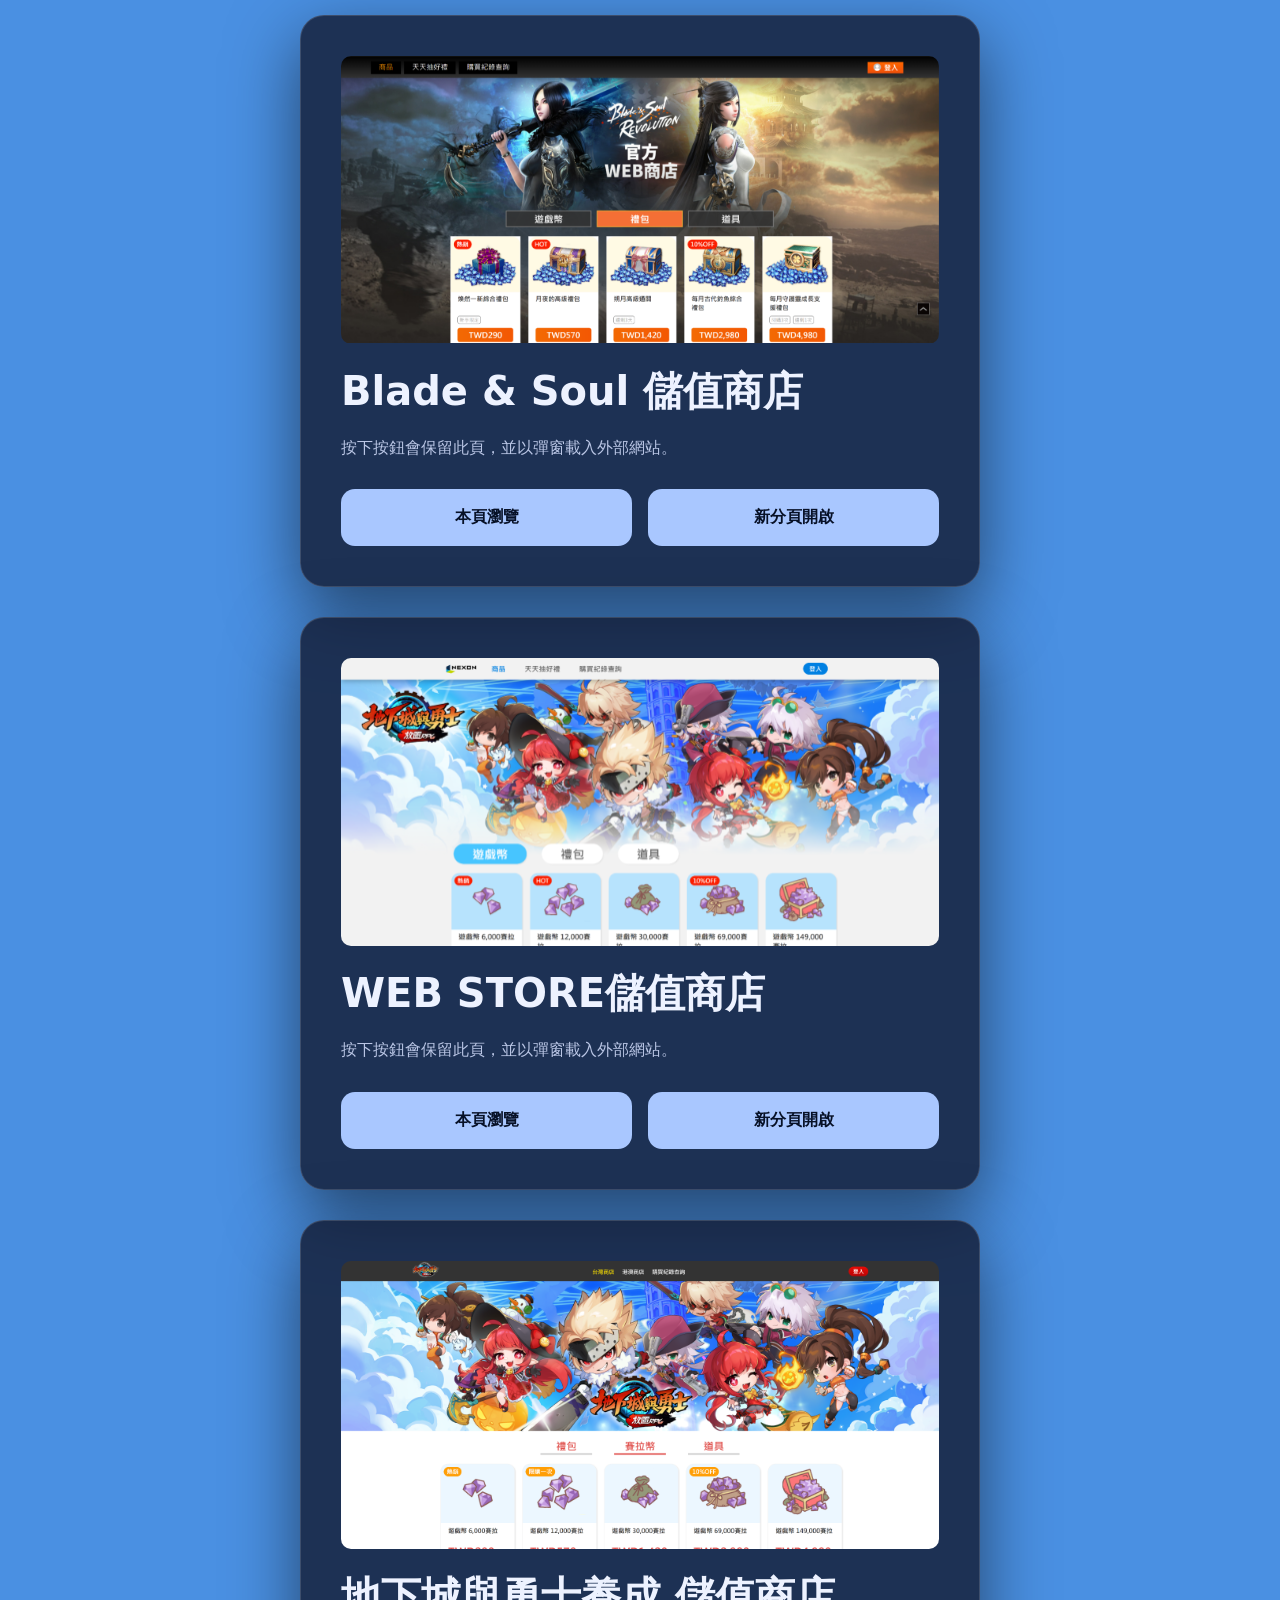
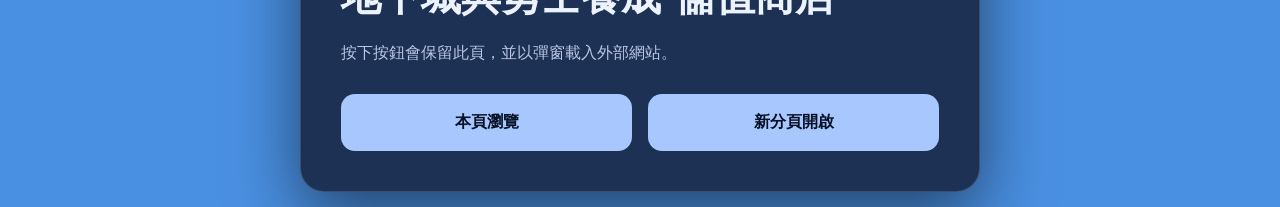
<file: index.html>
<!doctype html>
<html lang="zh-TW">
  <head>
    <meta charset="UTF-8" />
    <meta name="viewport" content="width=device-width, initial-scale=1.0" />
    <title>CP廠商串接公用版型</title>

    <style>
      :root {
        color-scheme: dark;
        font-family: Inter, "Noto Sans TC", system-ui, sans-serif;
      }
      * {
        box-sizing: border-box;
      }
      body {
        margin: 0;
        min-height: 100dvh;
        display: grid;
        place-items: center;
        color: #edf2ff;
        background: radial-gradient(circle at top, #4a90e2, #4a90e2 56%);
        padding: 0px 40px;
        justify-content: center;
      }
      @media(max-width:576px){
        body{
            padding: unset;
        }
      }
      .outer{
        display: flex;
        justify-content: center;
        flex-wrap: wrap;
        width: 100%;
      }
      main {
        width: min(680px, calc(100% - 40px));
        padding: 40px;
        border: 1px solid #ffffff25;
        border-radius: 24px;
        background: #121a31cc;
        box-shadow: 0 24px 70px #0008;
        margin: 15px;
      }
      @media(max-width:576px){
        .outer{
        display: flex;
        justify-content: left;
        flex-wrap: wrap;
        width: 100%;
        max-width: 414px;
      }
        main {
        width: 100%;
        padding: 40px;
        border: 1px solid #ffffff25;
        border-radius: 24px;
        background: #121a31cc;
        box-shadow: 0 24px 70px #0008;
        margin: 15px;
      }
      }
      h1 {
        margin: 0 0 12px;
        font-size: clamp(1.75rem, 5vw, 2.5rem);
      }
      p {
        color: #bac6e5;
        line-height: 1.65;
      }
      .buttons {
        display: grid;
        grid-template-columns: repeat(2, 1fr);
        gap: 16px;
        margin-top: 28px;
      }
      button {
        border: 0;
        border-radius: 14px;
        padding: 18px 16px;
        color: #071127;
        background: #a9c7ff;
        font: inherit;
        font-weight: 750;
        cursor: pointer;
        transition:
          transform 0.18s,
          background 0.18s;
      }
      button:hover,
      button:focus-visible {
        background: #d6e4ff;
        transform: translateY(-2px);
        outline: 3px solid #fff8;
        outline-offset: 3px;
      }
      .change-page{
        border: 0;
        border-radius: 14px;
        padding: 18px 16px;
        color: #071127;
        background: #a9c7ff;
        font: inherit;
        font-weight: 750;
        cursor: pointer;
        transition:
          transform 0.18s,
          background 0.18s;
      }
      .change-page a{
        text-align: center;
        text-decoration: none;
        color: #071127;
        display: block;
        text-decoration: none;
      }
      .change-page:hover,
      .change-page:focus-visible{
        background: #d6e4ff;
        transform: translateY(-2px);
        outline: 3px solid #fff8;
        outline-offset: 3px;
      }
      .note {
        margin: 24px 0 0;
        font-size: 0.86rem;
      }

      .modal[hidden] {
        display: none;
      }
      .modal {
        position: fixed;
        z-index: 10;
        inset: 0;
        display: grid;
        place-items: center;
        padding: max(16px, env(safe-area-inset-top))
          max(16px, env(safe-area-inset-right))
          max(16px, env(safe-area-inset-bottom))
          max(16px, env(safe-area-inset-left));
        background: #030713c9;
      }
      .modal__panel {
        width: min(1420px, 100%);
        height: min(950px, 96dvh);
        display: grid;
        grid-template-rows: auto 1fr;
        overflow: hidden;
        border: 1px solid #ffffff42;
        border-radius: 18px;
        background: #fff;
        box-shadow: 0 20px 70px #000a;
      }
      .modal__bar {
        display: flex;
        align-items: center;
        justify-content: space-between;
        gap: 12px;
        padding: 5px 12px 5px 12px;
        background: #10182d;
        color: #eaf0ff;
      }
      .modal__title {
        overflow: hidden;
        text-overflow: ellipsis;
        white-space: nowrap;
        font-size: 0.92rem;
      }
      .close {
        min-width: 10px;
        padding: 5px 10px;
        border-radius: 50%;
        color: white;
        background: #33415f;
      }
      iframe {
        display: block;
        width: 100%;
        height: 100%;
        border: 0;
        background: white;
      }
      .modal__hint {
        position: absolute;
        bottom: max(20px, env(safe-area-inset-bottom));
        left: 50%;
        max-width: calc(100% - 32px);
        transform: translateX(-50%);
        padding: 8px 12px;
        border-radius: 999px;
        background: #111a31e8;
        color: #dbe6ff;
        font-size: 0.8rem;
        text-align: center;
      }

      .image-region{
        width: 100%;
        border-radius: 10px;
        overflow: hidden;
        justify-content: center;
        align-content: center;
        margin-bottom: 20px;
        max-height: 288px;
      }

      .image-region img{
        width: 100%;
      }

      /* 開啟時的橫向 viewport 版面。是否真的旋轉仍取決於瀏覽器與裝置授權。 */
      /* @media (max-width: 900px) and (orientation: landscape) {
        main {
          padding: 24px;
        }
        .modal__panel {
          width: min(1200px, 70%);
          height: calc(100dvh - 75px);
          border-radius: 12px;
        }
        .modal {
          padding: 12px;
        }
      }
      @media (max-width: 560px) and (orientation: portrait) {
        .buttons {
          grid-template-columns: 1fr;
        }
        main {
          padding: 28px;
        }
      } */
    </style>
  </head>
  <body>
    <div class="outer">
      <main>
        <div class="image-region">
            <img src="./image/template-1-img.svg" alt="">
        </div>
        <h1>Blade & Soul 儲值商店</h1>
        <p>按下按鈕會保留此頁，並以彈窗載入外部網站。</p>
        <div class="buttons">
          <button type="button" data-demo="demoOne">本頁瀏覽</button>
          <div class="change-page"><a href="https://swdplat.github.io/Manufacturer-template/template-1/index" target="_blank">新分頁開啟</a></div>
        </div>
      </main>
      <main>
        <div class="image-region">
            <img src="./image/template-2-img.svg" alt="">
        </div>
        <h1>WEB STORE儲值商店</h1>
        <p>按下按鈕會保留此頁，並以彈窗載入外部網站。</p>
        <div class="buttons">
          <button type="button" data-demo="demoTwo">本頁瀏覽</button>
          <div class="change-page"><a href="https://swdplat.github.io/Manufacturer-template/template-2/index" target="_blank">新分頁開啟</a></div>
        </div>
      </main>
      <main>
        <div class="image-region">
            <img src="./image/template-3-img.svg" alt="">
        </div>
        <h1>地下城與勇士養成 儲值商店</h1>
        <p>按下按鈕會保留此頁，並以彈窗載入外部網站。</p>
        <div class="buttons">
          <button type="button" data-demo="demoThree">本頁瀏覽</button>
          <div class="change-page"><a href="https://swdplat.github.io/Manufacturer-template/template-3/index" target="_blank">新分頁開啟</a></div>
        </div>
      </main>
    </div>


    <section
      class="modal"
      id="webModal"
      role="dialog"
      aria-modal="true"
      aria-labelledby="modalTitle"
      hidden
    >
      <div class="modal__panel">
        <div class="modal__bar">
          <span class="modal__title" id="modalTitle">外部網頁</span>
          <button
            class="close"
            id="closeModal"
            type="button"
            aria-label="關閉彈窗"
          >
            ✕
          </button>
        </div>
        <!-- 不使用 sandbox，避免限制外部頁面的表單、登入與互動功能。 -->
        <iframe
          id="webFrame"
          title="外部網頁內容"
          allow="clipboard-read; clipboard-write; fullscreen; payment"
        ></iframe>
      </div>
      <div class="modal__hint" id="orientationHint" hidden></div>
    </section>

    <script>
      // 集中管理網址：可直接替換為您的兩個外部網頁 URL。
      // 範例站點用於確認 iframe 載入流程；正式服務須允許被 iframe 嵌入。
      const DEMO_URLS = {
        demoOne: {
          label: "地下城與勇士養成 儲值商店",
          url: "https://swdplat.github.io/Manufacturer-template/template-1/index",
        },
        demoTwo: {
          label: "WEB STORE儲值商店",
          url: "https://swdplat.github.io/Manufacturer-template/template-2/index",
        },
        demoThree: {
          label: "地下城與勇士養成 儲值商店",
          url: "https://swdplat.github.io/Manufacturer-template/template-3/index",
        },
      };

      const modal = document.querySelector("#webModal");
      const frame = document.querySelector("#webFrame");
      const title = document.querySelector("#modalTitle");
      const closeButton = document.querySelector("#closeModal");
      const hint = document.querySelector("#orientationHint");
      let opener = null;
      let requestedFullscreen = false;

      const isMobile = window.matchMedia(
        "(pointer: coarse) and (max-width: 900px)",
      ).matches;

      async function tryLandscapeLock() {
        if (!isMobile || !screen.orientation?.lock) return;
        try {
          // 多數 Android 瀏覽器要求先進入 fullscreen 才能鎖定方向。
          if (
            !document.fullscreenElement &&
            document.documentElement.requestFullscreen
          ) {
            await document.documentElement.requestFullscreen();
            requestedFullscreen = true;
          }
          await screen.orientation.lock("landscape");
          hint.textContent = "已嘗試鎖定橫向畫面";
          hint.hidden = false;
        } catch (error) {
          // iOS Safari 與部分 WebView 不支援或不允許鎖定，彈窗仍會依 viewport 自適應。
          // hint.textContent = "此裝置未允許鎖定方向，彈窗仍會自適應畫面";
          hint.hidden = false;
        }
      }

      async function releaseOrientation() {
        try {
          screen.orientation?.unlock?.();
        } catch (_) {
          /* 忽略不支援的瀏覽器 */
        }
        if (
          requestedFullscreen &&
          document.fullscreenElement &&
          document.exitFullscreen
        ) {
          try {
            await document.exitFullscreen();
          } catch (_) {
            /* 使用者可能已自行離開全螢幕 */
          }
        }
        requestedFullscreen = false;
      }

      async function openModal(demo, button) {
        opener = button;
        title.textContent = demo.label;
        frame.src = demo.url;
        modal.hidden = false;
        document.body.style.overflow = "hidden";
        closeButton.focus();
        // 必須由使用者按鈕事件直接觸發，才有機會取得方向/全螢幕權限。
        // await tryLandscapeLock();
      }

      async function closeModal() {
        modal.hidden = true;
        frame.src = "about:blank"; // 關閉後停止外部頁面執行與影音播放
        hint.hidden = true;
        document.body.style.overflow = "";
        // await releaseOrientation();
        opener?.focus();
      }

      document.querySelectorAll("[data-demo]").forEach((button) => {
        button.addEventListener("click", () =>
          openModal(DEMO_URLS[button.dataset.demo], button),
        );
      });
      closeButton.addEventListener("click", closeModal);
      modal.addEventListener("click", (event) => {
        if (event.target === modal) closeModal();
      });
      document.addEventListener("keydown", (event) => {
        if (event.key === "Escape" && !modal.hidden) closeModal();
      });
    </script>
  </body>
</html>
</file>
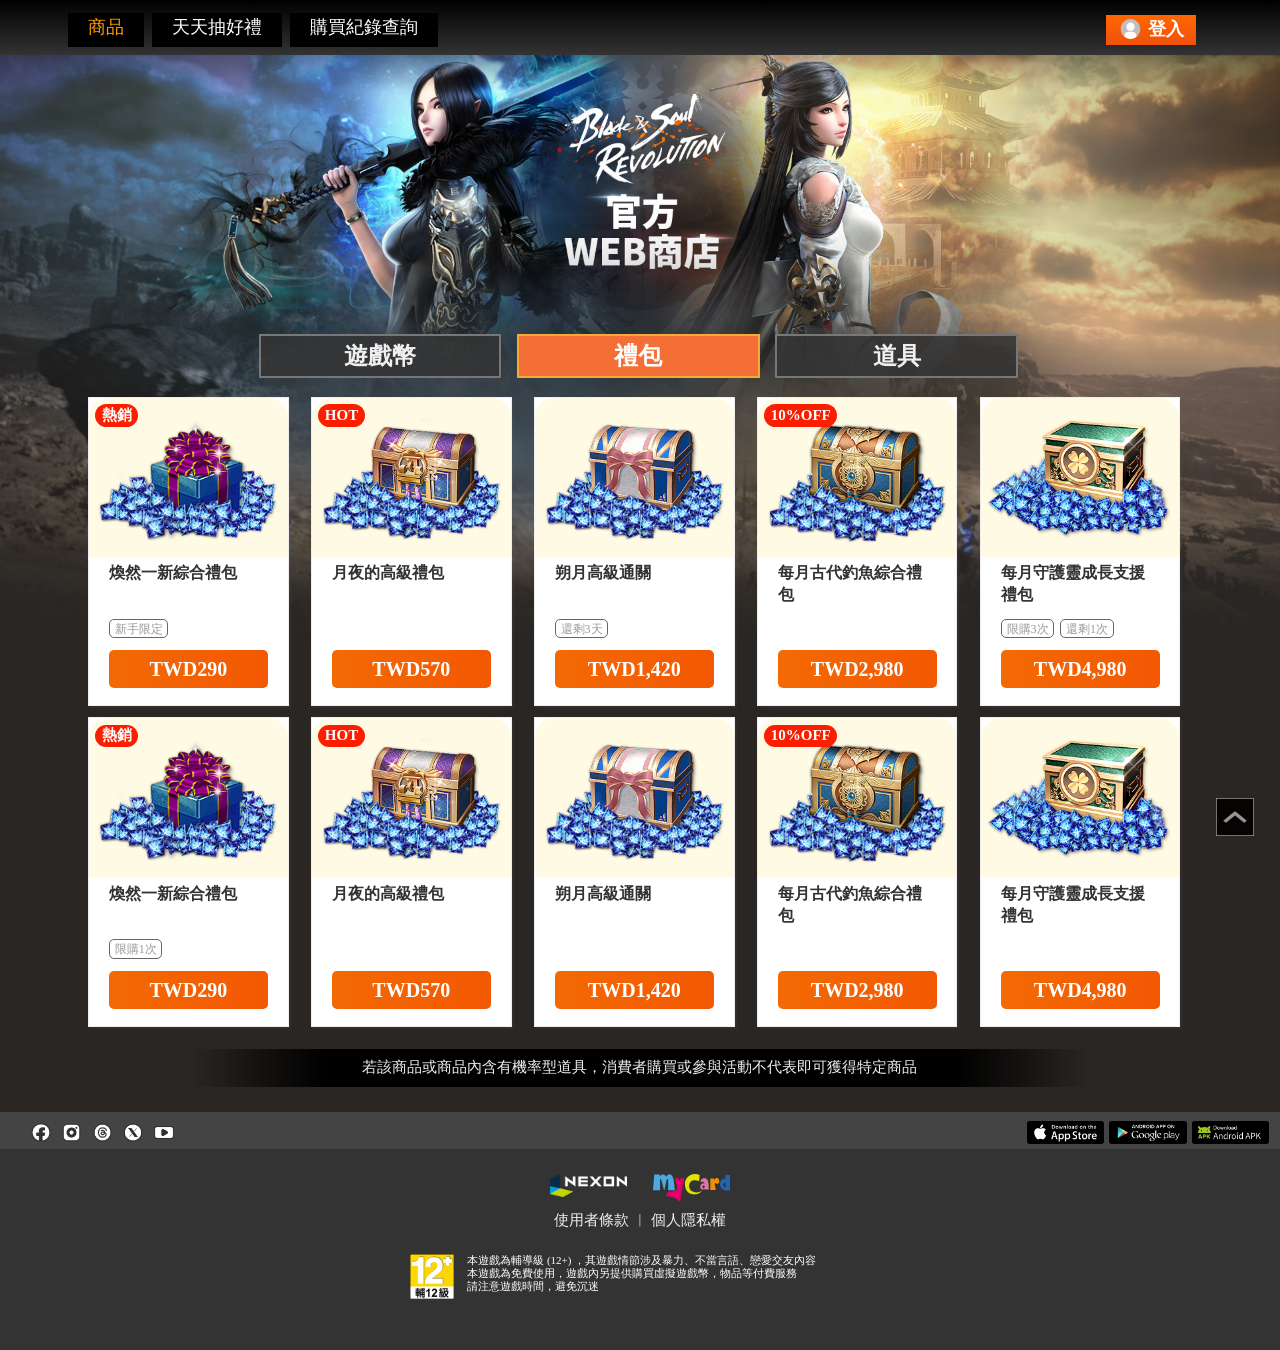
<file: template-1/index.html>
﻿#wrapper #login_callout h6
<!DOCTYPE html>
<html lang="zh-tw">

<head>
<meta charset="utf-8">
<meta name="viewport" content="width=device-width, user-scaleble=yes, initial-scale=1.0, maximum-scale=2.0" />

<title>地下城與勇士養成 儲值商店</title>
<meta name="description" content="地下城與勇士養成, NEXON Company, 遊戲,角色扮演, MMORPG, MyCard APP, 儲值,禮包,商店,教學,點數">
<meta name="description" content="地下城與勇士養成" />
<meta property="og:title" content="地下城與勇士養成 儲值商店" />
<meta property="og:type" content="website" />
<!-- 到時候放上線的正式網址 -->
<meta property="og:url" content="到時候放上線的正式網址" />
<meta property="og:image" content="" />
<meta property="og:description" content="地下城與勇士養成" />
<meta property="og:site_name" content="MyCard" />


<link rel="stylesheet" href="css/L.css" media="only screen and (min-width:1681px) and (max-width:3840px)">
<link rel="stylesheet" href="css/LM.css" media="only screen and (min-width:1281px) and (max-width:1680px)">
<link rel="stylesheet" href="css/LMM.css" media="only screen and (min-width:1025px) and (max-width:1280px)">
<link rel="stylesheet" href="css/M.css" media="only screen and (min-width:600px) and (max-width:1024px)">
<link rel="stylesheet" href="css/S.css" media="only screen and (max-width:599px)">


<!-- jquery引入檔 -->	
<script src="./js/jquery-1.7.1.min.js"></script>
<script type="text/javascript" src="./js/tab.js"></script>
<script type="text/javascript" src="./js/callout.js"></script>
<script type="text/javascript" src="./js/dropdown.js"></script>
<script type="text/javascript" src="./js/index.js"></script>
	



</head>

<body>
<!-- 導覽列 -->
    <nav>
        <div class="nav_box">
          <div class="burger_menu">
                <div class="burger_menu_box">
                    <span></span>
                    <span></span>
                    <span></span>
                </div>
            </div>
            

            <ul class="menu_box">
                <li id="nav_mall" class="itembox drop-down">
                    <a class="active" target="_self" href="index.html">商品</a>
                </li>
                <li id="nav_mall" class="itembox drop-down">
                    <a target="_self" href="index2.html">天天抽好禮</a>
                </li>
                <li id="nav_record">
                    <a target="_self" href="record.html">購買紀錄查詢</a>
                </li>
            </ul>
			
            <ul class="login_box">
	          <div id="nav_login_btn"><span class="login_icon"><img src="img/login_icon.svg"></span>登入</div>
	          <div class="nav_name">測試玩家帳號</div>
              <div id="nav_logout_btn"><span class="logout_icon"><img src="img/login_icon.svg"></span>登出</div>
            </ul>
        </div>
    </nav>



<!-- 主視覺 -->
<div id="wrapper">
  <div class="main_visual">
  <div id="login_callout">
    <div class="login">
		<div id="login_callout_close"><img src="img/btn_close.svg"></div>
	  <h2>登入</h2>
		<ul id="member_ID">
		  <dl>帳號：</dl>
		  <dt><input id="" type="text" name="" placeholder="請輸入帳號"></input></dt>
		</ul>
      <ul id="member_PW">
		  <dl>密碼：</dl>
		  <dt><input id="" type="text" name="" placeholder="請輸入密碼"></input></dt>
		</ul>
      <div class="btn_submit2">送出</div>

      <div class="error">載入資料發生錯誤，請稍後再試！</div>
      </div>
  </div>
	
  <div id="tresure_title">
    <ul>
	  <li id="tresure_tab1" class="off">遊戲幣</li>
	  <li id="tresure_tab2" class="on">禮包</li>
	  <li id="tresure_tab3" class="off">道具</li>
	</ul>
  </div>


    <!--遊戲幣-->
	<div id="tresure_box" class="tb1">
	    <li>
		  <dl><img src="img/nexon.dfidle_cera_30000.png"></dl>
		  <dd>遊戲幣 6,000賽拉</dd>
		  <dt>&ensp;</dt>
		  <a target="_self" href="buy_success.html"><div class="buy">TWD290</div></a>
		</li>
		<li>
		  <div id="sticker">熱銷</div>
		  <dl><img src="img/nexon.dfidle_cera_30000.png"></dl>
		  <dd>遊戲幣 12,000賽拉</dd>
		  <dt>&ensp;</dt>
			<a target="_self" href="buy_fail.html"><div class="buy">TWD570</div></a>
		</li>
		<li>  
		  <dl><img src="img/nexon.dfidle_cera_30000.png"></dl>
		  <dd>遊戲幣 30,000賽拉</dd>
		  <dt>&ensp;</dt>
		  <a target="_self" href="buy_success.html"><div class="buy">TWD290</div></a>
		</li>
		<li>
		  <div id="sticker">10%OFF</div>
		  <dl><img src="img/nexon.dfidle_cera_30000.png"></dl>
		  <dd>遊戲幣 69,000賽拉</dd>
		  <dt>&ensp;</dt>
		  <a target="_self" href="buy_success.html"><div class="buy">TWD290</div></a>
		</li>
		<li>
		  <dl><img src="img/nexon.dfidle_cera_30000.png"></dl>
		  <dd>遊戲幣 149,000賽拉</dd>
		  <dt>&ensp;</dt>
		  <a target="_self" href="buy_success.html"><div class="buy">TWD290</div></a>
		</li>
		<li>
		  <dl><img src="img/nexon.dfidle_cera_30000.png"></dl>
		  <dd>遊戲幣 6,000賽拉</dd>
		  <dt>&ensp;</dt>
		  <div class="buy">TWD2,980</div>
		</li>
		<li>
		  <div id="sticker">熱銷</div>
		  <dl><img src="img/nexon.dfidle_cera_30000.png"></dl>
		  <dd>遊戲幣 12,000賽拉</dd>
		  <dt>&ensp;</dt>
		  <div class="buy">TWD2,980</div>
		</li>
		<li>  
		  <dl><img src="img/nexon.dfidle_cera_30000.png"></dl>
		  <dd>遊戲幣 30,000賽拉</dd>
		  <dt>&ensp;</dt>
		  <div class="buy">TWD2,980</div>
		</li>
		<li>
		  <div id="sticker">10%OFF</div>
		  <dl><img src="img/nexon.dfidle_cera_30000.png"></dl>
		  <dd>遊戲幣 69,000賽拉</dd>
		  <dt>&ensp;</dt>
		  <div class="buy">TWD4,980</div>
		</li>
		<li>
		  <dl><img src="img/nexon.dfidle_cera_30000.png"></dl>
		  <dd>遊戲幣 149,000賽拉</dd>
		  <dt>TWD4,980</dt>
		  <div class="buy">TWD4,980</div>
		</li>
		<li>
		  <dl><img src="img/nexon.dfidle_cera_30000.png"></dl>
		  <dd>遊戲幣 6,000賽拉</dd>
		  <dt>&ensp;</dt>
		  <div class="buy">TWD4,980</div>
		</li>
		<li>
		  <div id="sticker">熱銷</div>
		  <dl><img src="img/nexon.dfidle_cera_30000.png"></dl>
		  <dd>遊戲幣 12,000賽拉</dd>
		  <dt>&ensp;</dt>
		  <div class="buy">TWD4,980</div>
		</li>
		<li>  
		  <dl><img src="img/nexon.dfidle_cera_30000.png"></dl>
		  <dd>遊戲幣 30,000賽拉</dd>
		  <dt>&ensp;</dt>
		  <div class="buy">TWD4,980</div>
		</li>
		<li>
		  <div id="sticker">10%OFF</div>
		  <dl><img src="img/nexon.dfidle_cera_30000.png"></dl>
		  <dd>遊戲幣 69,000賽拉</dd>
		  <dt>&ensp;</dt>
		  <div class="buy">TWD4,980</div>
		</li>
		<li>
		  <dl><img src="img/nexon.dfidle_cera_30000.png"></dl>
		  <dd>遊戲幣 149,000賽拉</dd>
		  <dt>&ensp;</dt>
		  <div class="buy">TWD4,980</div>
		</li>
		<ol id="PC">若該商品或商品內含有機率型道具，消費者購買或參與活動不代表即可獲得特定商品</ol>
		<ol id="MOBILE">若該商品或商品內含有機率型道具<br>消費者購買或參與活動不代表即可獲得特定商品</ol>
		<ol id="TABLE">若該商品或商品內含有機率型道具，消費者購買或參與活動不代表即可獲得特定商品</ol>
	</div>

    <!--禮包-->
	<div id="tresure_box" class="tb2">
	    <li>
		  <div id="sticker">熱銷</div>
		  <dl><img src="img/nexon.dfidle_cera_6000.png"></dl>
		  <dd>煥然一新綜合禮包</dd>
		  <dt><span class="type">新手限定</span></dt>
		  <a target="_self" href="buy_success.html"><div class="buy">TWD290</div></a>
		</li>
		<li>
		  <div id="sticker">HOT</div>
		  <dl><img src="img/nexon.dfidle_cera_12000.png"></dl>
		  <dd>月夜的高級禮包</dd>
		  <dt>&ensp;</dt>
			<a target="_self" href="buy_fail.html"><div class="buy">TWD570</div></a>
		</li>
		<li>  
		  <dl><img src="img/nexon.dfidle_cera_30000.png"></dl>
		  <dd>朔月高級通關</dd>
		  <dt><span class="type">還剩3天</span></dt>
		  <div class="buy">TWD1,420</div>
		</li>
		<li>
		  <div id="sticker">10%OFF</div>
		  <dl><img src="img/nexon.dfidle_cera_69000.png"></dl>
		  <dd>每月古代釣魚綜合禮包</dd>
		  <dt>&ensp;</dt>
		  <div class="buy">TWD2,980</div>
		</li>
		<li>
		  <dl><img src="img/nexon.dfidle_cera_149000.png"></dl>
		  <dd>每月守護靈成長支援禮包</dd>
		  <dt><span class="type">限購3次</span>&ensp;<span class="type">還剩1次</span></dt>
		  <div class="buy">TWD4,980</div>
		</li>
		<li>
		  <div id="sticker">熱銷</div>
		  <dl><img src="img/nexon.dfidle_cera_6000.png"></dl>
		  <dd>煥然一新綜合禮包</dd>
		  <dt><span class="type">限購1次</span></dt>
		  <a target="_self" href="buy_success.html"><div class="buy">TWD290</div></a>
		</li>
		<li>
		  <div id="sticker">HOT</div>
		  <dl><img src="img/nexon.dfidle_cera_12000.png"></dl>
		  <dd>月夜的高級禮包</dd>
		  <dt>&ensp;</dt>
			<a target="_self" href="buy_fail.html"><div class="buy">TWD570</div></a>
		</li>
		<li>  
		  <dl><img src="img/nexon.dfidle_cera_30000.png"></dl>
		  <dd>朔月高級通關</dd>
		  <dt>&ensp;</dt>
		  <div class="buy">TWD1,420</div>
		</li>
		<li>
		  <div id="sticker">10%OFF</div>
		  <dl><img src="img/nexon.dfidle_cera_69000.png"></dl>
		  <dd>每月古代釣魚綜合禮包</dd>
		  <dt>&ensp;</dt>
		  <div class="buy">TWD2,980</div>
		</li>
		<li>
		  <dl><img src="img/nexon.dfidle_cera_149000.png"></dl>
		  <dd>每月守護靈成長支援禮包</dd>
		  <dt>&ensp;</dt>
		  <div class="buy">TWD4,980</div>
		</li>
	    <ol id="PC">若該商品或商品內含有機率型道具，消費者購買或參與活動不代表即可獲得特定商品</ol>
		<ol id="MOBILE">若該商品或商品內含有機率型道具<br>消費者購買或參與活動不代表即可獲得特定商品</ol>
		<ol id="TABLE">若該商品或商品內含有機率型道具，消費者購買或參與活動不代表即可獲得特定商品</ol>
	</div>

   <!--道具-->
	<div id="tresure_box" class="tb3">
	    <li>
		  <div id="sticker">熱銷</div>
		  <dl><img src="img/nexon.dfidle_cera_6000.png"></dl>
		  <dd>煥然一新綜合禮包</dd>
		  <dt><span class="type">限購1次</span></dt>
		  <a target="_self" href="buy_success.html"><div class="buy">TWD290</div></a>
		</li>
		<li>
		  <div id="sticker">HOT</div>
		  <dl><img src="img/nexon.dfidle_cera_12000.png"></dl>
		  <dd>月夜的高級禮包</dd>
		  <dt>&ensp;</dt>
			<a target="_self" href="buy_fail.html"><div class="buy">TWD570</div></a>
		</li>
		<li>  
		  <dl><img src="img/nexon.dfidle_cera_30000.png"></dl>
		  <dd>朔月高級通關</dd>
		  <dt>&ensp;</dt>
		  <div class="buy">TWD1,420</div>
		</li>
		<li>
		  <div id="sticker">10%OFF</div>
		  <dl><img src="img/nexon.dfidle_cera_69000.png"></dl>
		  <dd>每月古代釣魚綜合禮包</dd>
		  <dt>&ensp;</dt>
		  <div class="buy">TWD2,980</div>
		</li>
		<li>
		  <dl><img src="img/nexon.dfidle_cera_149000.png"></dl>
		  <dd>每月守護靈成長支援禮包</dd>
		  <dt>&ensp;</dt>
		  <div class="buy">TWD4,980</div>
		</li>
		<ol id="PC">若該商品或商品內含有機率型道具，消費者購買或參與活動不代表即可獲得特定商品</ol>
		<ol id="MOBILE">若該商品或商品內含有機率型道具<br>消費者購買或參與活動不代表即可獲得特定商品</ol>
		<ol id="TABLE">若該商品或商品內含有機率型道具，消費者購買或參與活動不代表即可獲得特定商品</ol>
	</div>


	</div>
	
    <div id="footer">
	  <div id="option">
			<div class="community">
			    <li><a target="_blank" href="#"><img src="img/community/fb.png"></a></li>
			    <li><a target="_blank" href="#"><img src="img/community/ig.png"></a></li>
			    <li><a target="_blank" href="#"><img src="img/community/threads.png"></a></li>
			    <li><a target="_blank" href="#"><img src="img/community/x.png"></a></li>
		        <li><a target="_blank" href="#"><img src="img/community/yt.png"></a></li>
			</div>	
		    <div class="download">
			    <dl><img src="img/download/iOS.png"></dl>	
				<dl><img src="img/download/GooglePlay.png"></dl>	
				<dl><img src="img/download/APK.png"></dl>	
		    </div>
	  </div>
	  <div class="terms2"><a href="http://m.nexon.com/terms/27" target="blank">使用者條款</a> ︱ <a href="http://m.nexon.com/terms/29" target="blank">個人隱私權</a></div>		
	  <dd><img src="img/mycard_logo.svg"></dd>
            <dl><img src="img/nexon_w.png"></dl>
	  <div class="terms"><a href="http://m.nexon.com/terms/27" target="blank">使用者條款</a> ︱ <a href="http://m.nexon.com/terms/29" target="blank">個人隱私權</a></div>
	    
  <div id="rank">
	    <div class="age"><img src="img/class12.png"></div>
	    <div class="rule">本遊戲為輔導級 (12+) ，其遊戲情節涉及暴力、不當言語、戀愛交友內容<br>
本遊戲為免費使用，遊戲內另提供購買虛擬遊戲幣，物品等付費服務<br>
請注意遊戲時間，避免沉迷</div>
	    <div class="rule2">本遊戲為輔導級 (12+) ，其遊戲情節涉及暴力、不當言語、戀愛交友內容。本遊戲為免費使用，遊戲內另提供購買虛擬遊戲幣，物品等付費服務。請注意遊戲時間，避免沉迷</div>
	  </div>
			
    </div>
  </div>
</div>
<div id="btn_top"><img src="img/btn_top.svg" alt=""/></div>	

<script>
$('#btn_top').on('click', function () {
  $('html, body').stop(true).animate({ scrollTop: 0 }, 400);
});
</script>

</body>

</html>
</file>
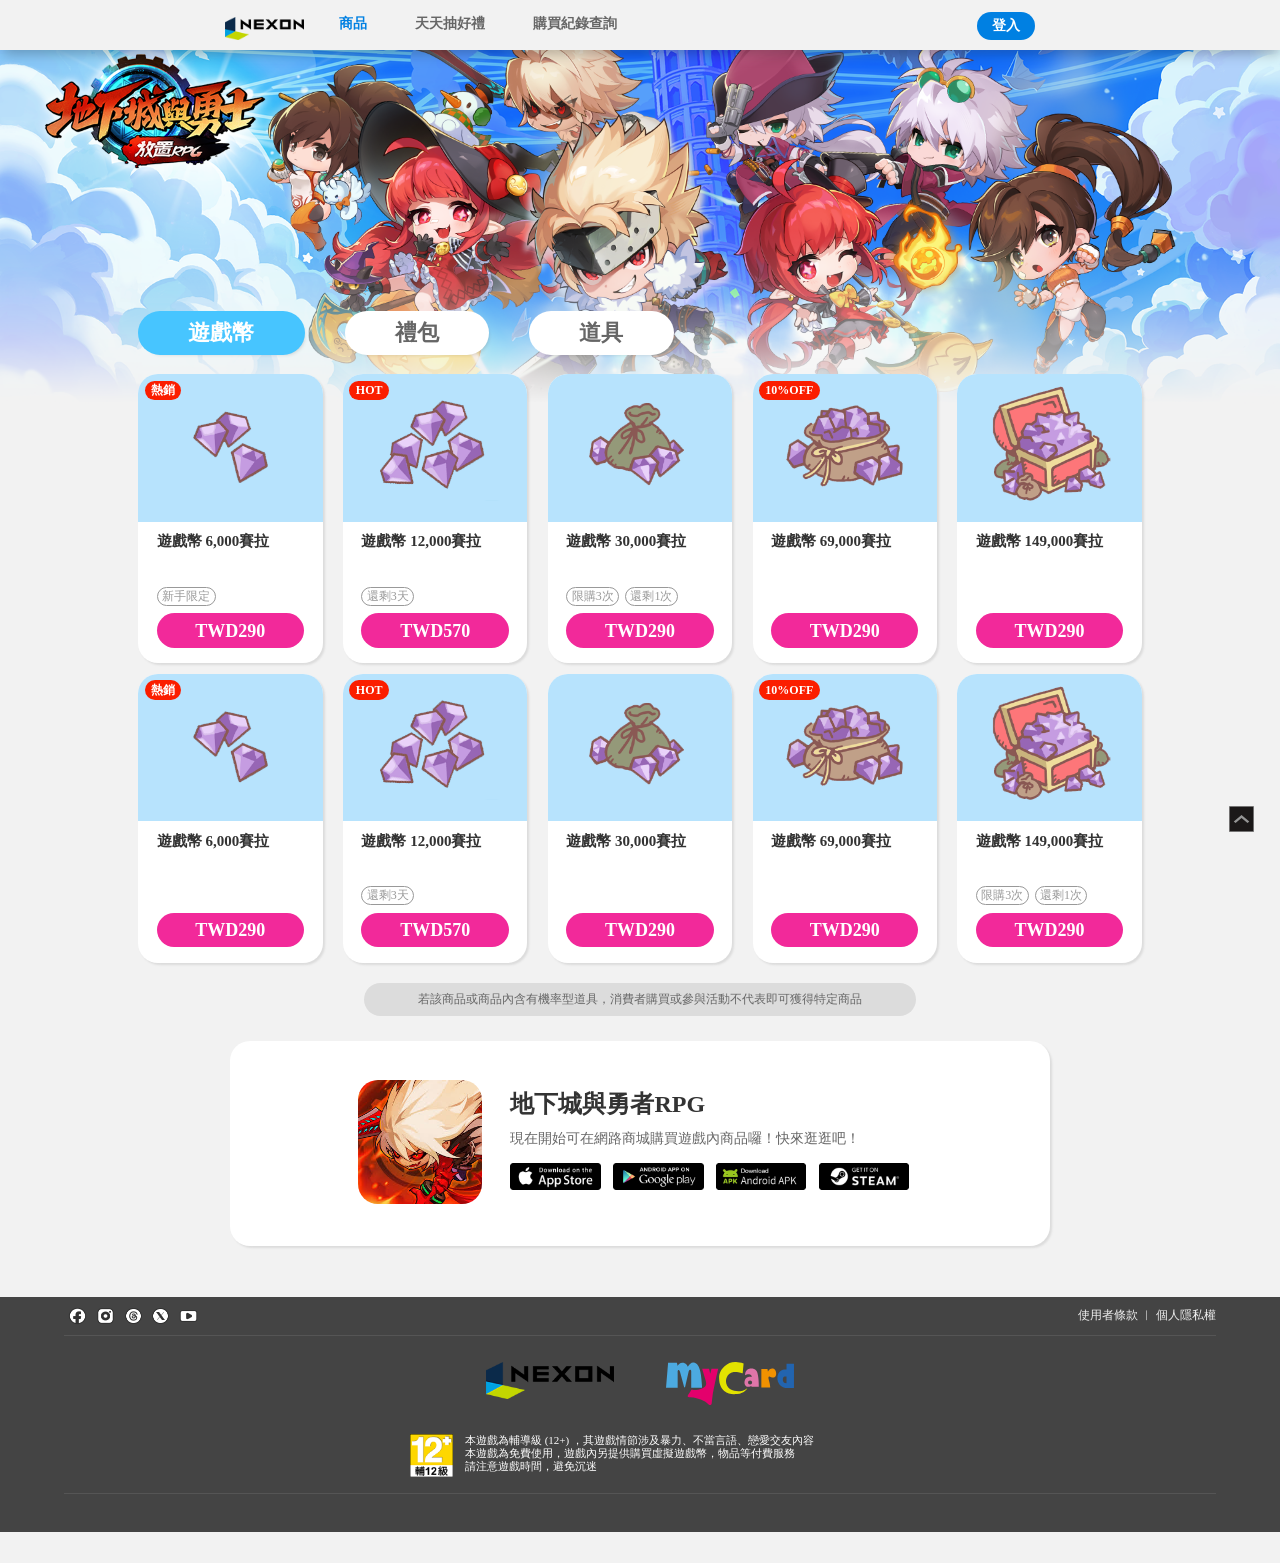
<file: template-2/index.html>
﻿<!DOCTYPE html>
<html lang["zh-tw">

<head>
<meta charset="utf-8">
<meta name="viewport" content="width=device-width, user-scaleble=yes, initial-scale=1.0, maximum-scale=2.0" />

<title>WEB STORE儲值商店</title>
<meta name="description" content="遊戲,角色扮演, MMORPG, MyCard APP, 儲值,禮包,商店,教學,點數">
<meta name="description" content="儲值商店" />
<meta property="og:title" content="儲值商店" />
<meta property="og:type" content="website" />
<!-- 到時候放上線的正式網址 -->
<meta property="og:url" content="到時候放上線的正式網址" />
<meta property="og:image" content="" />
<meta property="og:description" content="儲值商店" />
<meta property="og:site_name" content="MyCard" />


<link rel="stylesheet" href="css/L.css" media="only screen and (min-width:1681px) and (max-width:3840px)">
<link rel="stylesheet" href="css/LM.css" media="only screen and (min-width:1281px) and (max-width:1680px)">
<link rel="stylesheet" href="css/LMM.css" media="only screen and (min-width:1025px) and (max-width:1280px)">
<link rel="stylesheet" href="css/M.css" media="only screen and (min-width:600px) and (max-width:1024px)">
<link rel="stylesheet" href="css/S.css" media="only screen and (max-width:599px)">


<!-- jquery引入檔 -->	
<script src="./js/jquery-1.7.1.min.js"></script>
<script type="text/javascript" src="./js/tab.js"></script>
<script type="text/javascript" src="./js/callout.js"></script>
<script type="text/javascript" src="./js/dropdown.js"></script>
<script type="text/javascript" src="./js/index.js"></script>
	

<script language="javascript">
$(function() {
	        $('#btn_top').click(function() {
                $('html,body').animate({
                    scrollTop: $('#wrapper').offset().top
                }, 400);
            });
        });
</script>

</head>

<body>
<!-- 導覽列 -->
    <nav>
        <div class="nav_box">
          <div class="burger_menu">
                <div class="burger_menu_box">
                    <span></span>
                    <span></span>
                    <span></span>
                </div>
            </div>
            

            <ul class="menu_box">
				<div class="logo"><img src="img/nexon_w.png"></div>
                <li id="nav_mall" class="itembox drop-down">
                    <a class="active" target="_self" href="index.html">商品</a>
                </li>
                <li id="nav_mall" class="itembox drop-down">
                    <a target="_self" href="index2.html">天天抽好禮</a>
                </li>
                <li id="nav_record">
                    <a target="_self" href="record.html">購買紀錄查詢</a>
                </li>
            </ul>
			
            <ul class="login_box">
	          <div id="nav_login_btn">登入</div>
              <div class="nav_name">測試玩家帳號</div>
              <div id="nav_logout_btn">登出</div>
            </ul>
        </div>
    </nav>

<div id="callout">
	<div id="callout_close"><img src="img/btn_close.svg"/></div>
	<h1>如何查詢UID？</h1>
	<ul>
	  <h2>您可以在左上方的『Profile（個人檔案）』畫面中確認『UID』</h2>
	  <li><img src="img/uid.webp"></li>
	</ul>
</div>	


<!-- 主視覺 -->
<div id="wrapper">
  <div class="main_visual"></div>
  <div id="login_callout">
    <div class="login">
		<div id="login_callout_close"><img src="img/btn_close.svg"></div>
	  <h2>登入</h2>
		<ul id="member_ID">
		  <dl>帳號：</dl>
		  <dt><input id="" type="text" name="" placeholder="請輸入帳號"></input></dt>
		</ul>
      <ul id="member_PW">
		  <dl>密碼：</dl>
		  <dt><input id="" type="text" name="" placeholder="請輸入密碼"></input></dt>
		</ul>
      <div class="btn_submit2">送出</div>

      <div class="error">載入資料發生錯誤，請稍後再試！</div>
      </div>
  </div>
	
  <div id="tresure_title">
    <ul>
	  <li id="tresure_tab1" class="on">遊戲幣</li>
	  <li id="tresure_tab2" class="off">禮包</li>
	  <li id="tresure_tab3" class="off">道具</li>
	</ul>
  </div>


    <!--遊戲幣-->
	<div id="tresure_box" class="tb1">
	    <li>
		  <div id="sticker">熱銷</div>
		  <dl><img src="img/nexon.dfidle_cera_6000.png"></dl>
		  <dd>遊戲幣 6,000賽拉</dd>
		  <dt><span class="type">新手限定</span></dt>
		  <a target="_self" href="buy_success.html"><div class="buy">TWD290</div></a>
		</li>
		<li>
		  <div id="sticker">HOT</div>
		  <dl><img src="img/nexon.dfidle_cera_12000.png"></dl>
		  <dd>遊戲幣 12,000賽拉</dd>
		  <dt><span class="type">還剩3天</span></dt>
		  <a target="_self" href="buy_fail.html"><div class="buy">TWD570</div></a>
		</li>
		<li>  
		  <dl><img src="img/nexon.dfidle_cera_30000.png"></dl>
		  <dd>遊戲幣 30,000賽拉</dd>
		  <dt><span class="type">限購3次</span>&ensp;<span class="type">還剩1次</span></dt>
		  <a target="_self" href="buy_success.html"><div class="buy">TWD290</div></a>
		</li>
		<li>
		  <div id="sticker">10%OFF</div>
		  <dl><img src="img/nexon.dfidle_cera_69000.png"></dl>
		  <dd>遊戲幣 69,000賽拉</dd>
		  <dt>&ensp;</dt>
		  <a target="_self" href="buy_success.html"><div class="buy">TWD290</div></a>
		</li>
		<li>
		  <dl><img src="img/nexon.dfidle_cera_149000.png"></dl>
		  <dd>遊戲幣 149,000賽拉</dd>
		  <dt>&ensp;</dt>
		  <a target="_self" href="buy_success.html"><div class="buy">TWD290</div></a>
		</li>
		<li>
		  <div id="sticker">熱銷</div>
		  <dl><img src="img/nexon.dfidle_cera_6000.png"></dl>
		  <dd>遊戲幣 6,000賽拉</dd>
		  <dt>&ensp;</dt>
		  <a target="_self" href="buy_success.html"><div class="buy">TWD290</div></a>
		</li>
		<li>
		  <div id="sticker">HOT</div>
		  <dl><img src="img/nexon.dfidle_cera_12000.png"></dl>
		  <dd>遊戲幣 12,000賽拉</dd>
		  <dt><span class="type">還剩3天</span></dt>
		  <a target="_self" href="buy_fail.html"><div class="buy">TWD570</div></a>
		</li>
		<li>  
		  <dl><img src="img/nexon.dfidle_cera_30000.png"></dl>
		  <dd>遊戲幣 30,000賽拉</dd>
		  <dt>&ensp;</dt>
		  <a target="_self" href="buy_success.html"><div class="buy">TWD290</div></a>
		</li>
		<li>
		  <div id="sticker">10%OFF</div>
		  <dl><img src="img/nexon.dfidle_cera_69000.png"></dl>
		  <dd>遊戲幣 69,000賽拉</dd>
		  <dt>&ensp;</dt>
		  <a target="_self" href="buy_success.html"><div class="buy">TWD290</div></a>
		</li>
		<li>
		  <dl><img src="img/nexon.dfidle_cera_149000.png"></dl>
		  <dd>遊戲幣 149,000賽拉</dd>
		  <dt><span class="type">限購3次</span>&ensp;<span class="type">還剩1次</span></dt>
		  <a target="_self" href="buy_success.html"><div class="buy">TWD290</div></a>
		</li>
		<ol id="PC">若該商品或商品內含有機率型道具，消費者購買或參與活動不代表即可獲得特定商品</ol>
		<ol id="MOBILE">若該商品或商品內含有機率型道具<br>消費者購買或參與活動不代表即可獲得特定商品</ol>
		<ol id="TABLE">若該商品或商品內含有機率型道具，消費者購買或參與活動不代表即可獲得特定商品</ol>
	</div>

    <!--禮包-->
	<div id="tresure_box" class="tb2">
	    <li>
		  <div id="sticker">熱銷</div>
		  <dl><img src="img/nexon.dfidle_cera_6000.png"></dl>
		  <dd>煥然一新綜合禮包</dd>
		  <dt><span class="type">新手限定</span></dt>
		  <a target="_self" href="buy_success.html"><div class="buy">TWD290</div></a>
		</li>
		<li>
		  <div id="sticker">HOT</div>
		  <dl><img src="img/nexon.dfidle_cera_12000.png"></dl>
		  <dd>月夜的高級禮包</dd>
		  <dt>&ensp;</dt>
			<a target="_self" href="buy_fail.html"><div class="buy">TWD570</div></a>
		</li>
		<li>  
		  <dl><img src="img/nexon.dfidle_cera_30000.png"></dl>
		  <dd>朔月高級通關</dd>
		  <dt><span class="type">還剩3天</span></dt>
		  <div class="buy">TWD1,420</div>
		</li>
		<li>
		  <div id="sticker">10%OFF</div>
		  <dl><img src="img/nexon.dfidle_cera_69000.png"></dl>
		  <dd>每月古代釣魚綜合禮包</dd>
		  <dt>&ensp;</dt>
		  <div class="buy">TWD2,980</div>
		</li>
		<li>
		  <dl><img src="img/nexon.dfidle_cera_149000.png"></dl>
		  <dd>每月守護靈成長支援禮包</dd>
		  <dt><span class="type">限購3次</span>&ensp;<span class="type">還剩1次</span></dt>
		  <div class="buy">TWD4,980</div>
		</li>
		<li>
		  <div id="sticker">熱銷</div>
		  <dl><img src="img/nexon.dfidle_cera_6000.png"></dl>
		  <dd>煥然一新綜合禮包</dd>
		  <dt><span class="type">限購1次</span></dt>
		  <a target="_self" href="buy_success.html"><div class="buy">TWD290</div></a>
		</li>
		<li>
		  <div id="sticker">HOT</div>
		  <dl><img src="img/nexon.dfidle_cera_12000.png"></dl>
		  <dd>月夜的高級禮包</dd>
		  <dt>&ensp;</dt>
			<a target="_self" href="buy_fail.html"><div class="buy">TWD570</div></a>
		</li>
		<li>  
		  <dl><img src="img/nexon.dfidle_cera_30000.png"></dl>
		  <dd>朔月高級通關</dd>
		  <dt>&ensp;</dt>
		  <div class="buy">TWD1,420</div>
		</li>
		<li>
		  <div id="sticker">10%OFF</div>
		  <dl><img src="img/nexon.dfidle_cera_69000.png"></dl>
		  <dd>每月古代釣魚綜合禮包</dd>
		  <dt>&ensp;</dt>
		  <div class="buy">TWD2,980</div>
		</li>
		<li>
		  <dl><img src="img/nexon.dfidle_cera_149000.png"></dl>
		  <dd>每月守護靈成長支援禮包</dd>
		  <dt>&ensp;</dt>
		  <div class="buy">TWD4,980</div>
		</li>
	    <ol id="PC">若該商品或商品內含有機率型道具，消費者購買或參與活動不代表即可獲得特定商品</ol>
		<ol id="MOBILE">若該商品或商品內含有機率型道具<br>消費者購買或參與活動不代表即可獲得特定商品</ol>
		<ol id="TABLE">若該商品或商品內含有機率型道具，消費者購買或參與活動不代表即可獲得特定商品</ol>
	</div>

   <!--道具-->
	<div id="tresure_box" class="tb3">
	    <li>
		  <div id="sticker">熱銷</div>
		  <dl><img src="img/nexon.dfidle_cera_6000.png"></dl>
		  <dd>煥然一新綜合禮包</dd>
		  <dt><span class="type">限購1次</span></dt>
		  <a target="_self" href="buy_success.html"><div class="buy">TWD290</div></a>
		</li>
		<li>
		  <div id="sticker">HOT</div>
		  <dl><img src="img/nexon.dfidle_cera_12000.png"></dl>
		  <dd>月夜的高級禮包</dd>
		  <dt>&ensp;</dt>
			<a target="_self" href="buy_fail.html"><div class="buy">TWD570</div></a>
		</li>
		<li>  
		  <dl><img src="img/nexon.dfidle_cera_30000.png"></dl>
		  <dd>朔月高級通關</dd>
		  <dt>&ensp;</dt>
		  <div class="buy">TWD1,420</div>
		</li>
		<li>
		  <div id="sticker">10%OFF</div>
		  <dl><img src="img/nexon.dfidle_cera_69000.png"></dl>
		  <dd>每月古代釣魚綜合禮包</dd>
		  <dt>&ensp;</dt>
		  <div class="buy">TWD2,980</div>
		</li>
		<li>
		  <dl><img src="img/nexon.dfidle_cera_149000.png"></dl>
		  <dd>每月守護靈成長支援禮包</dd>
		  <dt>&ensp;</dt>
		  <div class="buy">TWD4,980</div>
		</li>
		<ol id="PC">若該商品或商品內含有機率型道具，消費者購買或參與活動不代表即可獲得特定商品</ol>
		<ol id="MOBILE">若該商品或商品內含有機率型道具<br>消費者購買或參與活動不代表即可獲得特定商品</ol>
		<ol id="TABLE">若該商品或商品內含有機率型道具，消費者購買或參與活動不代表即可獲得特定商品</ol>
	</div>
    <div id="info">
	  <div class="icon"><img src="img/game_icon.png"></div>
	  <div class="info">
		  <ul>地下城與勇者RPG</ul>
	    <li>現在開始可在網路商城購買遊戲內商品囉！快來逛逛吧！</li>
		  <dl>
		    <dd><img src="img/download/iOS.png"></dd>
			<dd><img src="img/download/GooglePlay.png"></dd>
			<dd><img src="img/download/APK.png"></dd>
			<dd><img src="img/download/Steam.png"></dd>
		  </dl>
      </div>
    </div
  </div>
  

	
  <div id="footer">
	  <div id="option">
			<div class="community">
			    <li><a target="_blank" href="#"><img src="img/community/fb.png"></a></li>
			    <li><a target="_blank" href="#"><img src="img/community/ig.png"></a></li>
			    <li><a target="_blank" href="#"><img src="img/community/threads.png"></a></li>
			    <li><a target="_blank" href="#"><img src="img/community/x.png"></a></li>
		        <li><a target="_blank" href="#"><img src="img/community/yt.png"></a></li>
			</div>	
		    <div class="download">
			  <div class="terms2"><a href="http://m.nexon.com/terms/27" target="blank">使用者條款</a> ︱ <a href="http://m.nexon.com/terms/29" target="blank">個人隱私權</a></div>
				<div class="terms"><a href="http://m.nexon.com/terms/27" target="blank">使用者條款</a> ︱ <a href="http://m.nexon.com/terms/29" target="blank">個人隱私權</a></div>
		    </div>
	  </div>
	  
	  <dd><img src="img/mycard_logo.svg"></dd>
            <dl><img src="img/nexon_w.png"></dl>
	  
	    
  <div id="rank">
	    <div class="age"><img src="img/class12.png"></div>
	    <div class="rule">本遊戲為輔導級 (12+) ，其遊戲情節涉及暴力、不當言語、戀愛交友內容<br>
本遊戲為免費使用，遊戲內另提供購買虛擬遊戲幣，物品等付費服務<br>
請注意遊戲時間，避免沉迷</div>
	    <div class="rule2">本遊戲為輔導級 (12+) ，其遊戲情節涉及暴力、不當言語、戀愛交友內容。本遊戲為免費使用，遊戲內另提供購買虛擬遊戲幣，物品等付費服務。請注意遊戲時間，避免沉迷</div>
	  </div>
			
  </div>
</div>
<div id="btn_top"><img src="img/btn_top.svg" alt=""/></div>	

<script language="javascript">
$('#btn_top').on('click', function () {
  $('html, body').stop(true).animate({ scrollTop: 0 }, 400);
});
</script>
</body>

</html>
</file>
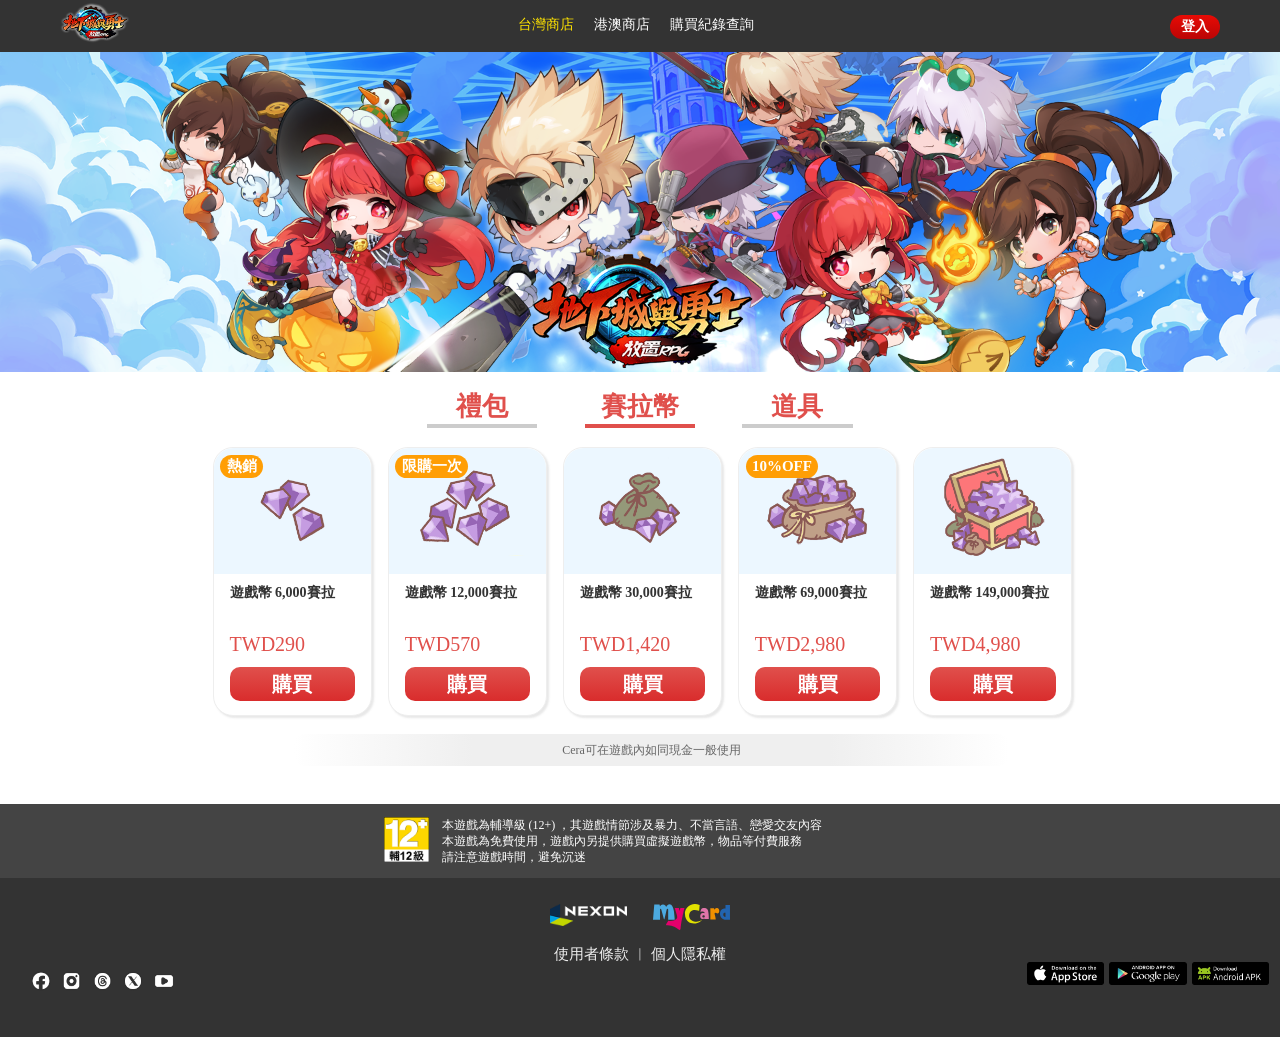
<file: template-3/index.html>
﻿<!DOCTYPE html>
<html lang["zh-tw">

<head>
<meta charset="utf-8">
<meta name="viewport" content="width=device-width, user-scaleble=yes, initial-scale=1.0, maximum-scale=2.0" />

<title>地下城與勇士養成 儲值商店</title>
<meta name="description" content="地下城與勇士養成, NEXON Company, 遊戲,角色扮演, MMORPG, MyCard APP, 儲值,禮包,商店,教學,點數">
<meta name="description" content="地下城與勇士養成" />
<meta property="og:title" content="地下城與勇士養成 儲值商店" />
<meta property="og:type" content="website" />
<!-- 到時候放上線的正式網址 -->
<meta property="og:url" content="到時候放上線的正式網址" />
<meta property="og:image" content="" />
<meta property="og:description" content="地下城與勇士養成" />
<meta property="og:site_name" content="MyCard" />


<link rel="stylesheet" href="css/L.css" media="only screen and (min-width:1681px) and (max-width:3840px)">
<link rel="stylesheet" href="css/LM.css" media="only screen and (min-width:1281px) and (max-width:1680px)">
<link rel="stylesheet" href="css/LMM.css" media="only screen and (min-width:1025px) and (max-width:1280px)">
<link rel="stylesheet" href="css/M.css" media="only screen and (min-width:600px) and (max-width:1024px)">
<link rel="stylesheet" href="css/S.css" media="only screen and (max-width:599px)">
	


<!-- jquery引入檔 -->
<script src="js/jquery-1.7.1.min.js"></script>
<script type="text/javascript" src="js/tab.js"></script>
<script type="text/javascript" src="js/callout.js"></script>
<script type="text/javascript" src="js/dropdown.js"></script>
<script type="text/javascript" src="js/index.js"></script>

	
<!-- google fonts 字型 -->
    <link rel="preconnect" href="https://fonts.googleapis.com">
    <link rel="preconnect" href="https://fonts.gstatic.com" crossorigin>
    <link href="https://fonts.googleapis.com/css2?family=Anta&family=Noto+Sans+TC:wght@100..900&family=Noto+Serif+SC:wght@200..900&display=swap" rel="stylesheet">



</head>

<body>
<!-- 導覽列 -->
    <nav>
        <div class="nav_box">
            <div class="logo">
                <a target="_blank" href="https://aradidle.nexon.com/"><img src="img/game_logo.png"></a>
            </div>

            <div class="burger_menu">
                <div class="burger_menu_box">
                    <span></span>
                    <span></span>
                    <span></span>
                </div>
            </div>
            

            <ul class="menu_box">
                <li id="nav_mall" class="itembox drop-down">
                    <a class="active" target="_self" href="index.html">台灣商店</a>
                </li>
                <li id="nav_mall" class="itembox drop-down">
                    <a target="_self" href="index2.html">港澳商店</a>
                </li>
                <li id="nav_record">
                    <a target="_self" href="record.html">購買紀錄查詢</a>
                </li>
            </ul>
			
            <ul class="login_box">
	      <div id="nav_login_btn">登入</div>
	      <div class="nav_team">冒險團名稱：</div>
	      <div class="nav_name">
              <div class="dropdownbox">
                <p>請選擇冒險團 ⇅</p>
              </div> 
              <ul class="menu">
                <li>TEST_NAME&ensp;LV.75</li>
                <li>龍神奧爾斯帝德&ensp;LV.60</li>
                <li>北神三世&ensp;LV.55</li>
                <li>金州四爺湯普森&ensp;LV.36</li>
                <li>五精英戰士&ensp;LV.25</li> 
              </ul>
	      </div>
              <div id="nav_logout_btn">登出</div>
            </ul>
        </div>
    </nav>

<div id="callout">
	<div id="callout_close"><img src="img/btn_close.svg"/></div>
	<h1>如何查詢UID？</h1>
	<ul>
	  <h2>您可以在左上方的『Profile（個人檔案）』畫面中確認『UID』</h2>
	  <li><img src="img/uid.webp"></li>
	</ul>
</div>	

	
<!-- 主視覺 -->
<div id="wrapper">
  <div class="main_visual"><img id="PC"src="img/main_visual.png"><img id="TABLE"src="img/main_visual.png"><img id="MOBILE" src="img/main_visual_m.webp"></div>
  <div id="login_callout">
	<div id="login_callout_close"><img src="img/btn_close.svg"></div>
	<h6>登入</h6>
    <div class="login">
		<h2>正在使用的是台灣商店</h2>
		<ul id="member_ID">
		  <dl>UID</dl>
			<dt><input id="" type="text" name="" placeholder="請輸入UID"></input></dt>
		  <dd id="id_submit">送出</dd>
		</ul>
	    <ul id="how1">
		  <li>如何查詢UID？</li><ol><img src="img/login_question_icon.svg"></ol>
		</ul>
	    <div class="error">載入資料發生錯誤，請稍後再試！</div>
      </div>
  </div>
	
  <div id="tresure_title">
    <ul>
	  <li id="tresure_tab1" class="off">禮包</li>
	  <li id="tresure_tab2" class="on">賽拉幣</li>
	  <li id="tresure_tab3" class="off">道具</li>
	</ul>
  </div>


    <!--禮包-->
	<div id="tresure_box" class="tb1">
	    <li>
		  <dl><img src="img/nexon.dfidle_cera_30000.png"></dl>
		  <dd>遊戲幣 6,000賽拉</dd>
		  <dt>TWD290</dt>
		  <a target="_self" href="buy_success.html"><div class="buy">購買</div></a>
		</li>
		<li>
		  <div id="sticker">熱銷</div>
		  <dl><img src="img/nexon.dfidle_cera_30000.png"></dl>
		  <dd>遊戲幣 12,000賽拉</dd>
		  <dt>TWD570</dt>
			<a target="_self" href="buy_fail.html"><div class="buy">購買</div></a>
		</li>
		<li>  
		  <dl><img src="img/nexon.dfidle_cera_30000.png"></dl>
		  <dd>遊戲幣 30,000賽拉</dd>
		  <dt>TWD1,420</dt>
		  <div class="buy">購買</div>
		</li>
		<li>
		  <div id="sticker">10%OFF</div>
		  <dl><img src="img/nexon.dfidle_cera_30000.png"></dl>
		  <dd>遊戲幣 69,000賽拉</dd>
		  <dt>TWD2,980</dt>
		  <div class="buy">購買</div>
		</li>
		<li>
		  <dl><img src="img/nexon.dfidle_cera_30000.png"></dl>
		  <dd>遊戲幣 149,000賽拉</dd>
		  <dt>TWD4,980</dt>
		  <div class="buy">購買</div>
		</li>
		<li>
		  <dl><img src="img/nexon.dfidle_cera_30000.png"></dl>
		  <dd>遊戲幣 6,000賽拉</dd>
		  <dt>TWD290</dt>
		  <a target="_self" href="buy_success.html"><div class="buy">購買</div></a>
		</li>
		<li>
		  <div id="sticker">熱銷</div>
		  <dl><img src="img/nexon.dfidle_cera_30000.png"></dl>
		  <dd>遊戲幣 12,000賽拉</dd>
		  <dt>TWD570</dt>
			<a target="_self" href="buy_fail.html"><div class="buy">購買</div></a>
		</li>
		<li>  
		  <dl><img src="img/nexon.dfidle_cera_30000.png"></dl>
		  <dd>遊戲幣 30,000賽拉</dd>
		  <dt>TWD1,420</dt>
		  <div class="buy">購買</div>
		</li>
		<li>
		  <div id="sticker">10%OFF</div>
		  <dl><img src="img/nexon.dfidle_cera_30000.png"></dl>
		  <dd>遊戲幣 69,000賽拉</dd>
		  <dt>TWD2,980</dt>
		  <div class="buy">購買</div>
		</li>
		<li>
		  <dl><img src="img/nexon.dfidle_cera_30000.png"></dl>
		  <dd>遊戲幣 149,000賽拉</dd>
		  <dt>TWD4,980</dt>
		  <div class="buy">購買</div>
		</li>
		<li>
		  <dl><img src="img/nexon.dfidle_cera_30000.png"></dl>
		  <dd>遊戲幣 6,000賽拉</dd>
		  <dt>TWD290</dt>
		  <a target="_self" href="buy_success.html"><div class="buy">購買</div></a>
		</li>
		<li>
		  <div id="sticker">熱銷</div>
		  <dl><img src="img/nexon.dfidle_cera_30000.png"></dl>
		  <dd>遊戲幣 12,000賽拉</dd>
		  <dt>TWD570</dt>
			<a target="_self" href="buy_fail.html"><div class="buy">購買</div></a>
		</li>
		<li>  
		  <dl><img src="img/nexon.dfidle_cera_30000.png"></dl>
		  <dd>遊戲幣 30,000賽拉</dd>
		  <dt>TWD1,420</dt>
		  <div class="buy">購買</div>
		</li>
		<li>
		  <div id="sticker">10%OFF</div>
		  <dl><img src="img/nexon.dfidle_cera_30000.png"></dl>
		  <dd>遊戲幣 69,000賽拉</dd>
		  <dt>TWD2,980</dt>
		  <div class="buy">購買</div>
		</li>
		<li>
		  <dl><img src="img/nexon.dfidle_cera_30000.png"></dl>
		  <dd>遊戲幣 149,000賽拉</dd>
		  <dt>TWD4,980</dt>
		  <div class="buy">購買</div>
		</li>
	</div>

    <!--賽拉幣-->
	<div id="tresure_box" class="tb2">
	    <li>
		  <div id="sticker">熱銷</div>
		  <dl><img src="img/nexon.dfidle_cera_6000.png"></dl>
		  <dd>遊戲幣 6,000賽拉</dd>
		  <dt>TWD290</dt>
		  <a target="_self" href="buy_success.html"><div class="buy">購買</div></a>
		</li>
		<li>
		  <div id="sticker">限購一次</div>
		  <dl><img src="img/nexon.dfidle_cera_12000.png"></dl>
		  <dd>遊戲幣 12,000賽拉</dd>
		  <dt>TWD570</dt>
			<a target="_self" href="buy_fail.html"><div class="buy">購買</div></a>
		</li>
		<li>  
		  <dl><img src="img/nexon.dfidle_cera_30000.png"></dl>
		  <dd>遊戲幣 30,000賽拉</dd>
		  <dt>TWD1,420</dt>
		  <div class="buy">購買</div>
		</li>
		<li>
		  <div id="sticker">10%OFF</div>
		  <dl><img src="img/nexon.dfidle_cera_69000.png"></dl>
		  <dd>遊戲幣 69,000賽拉</dd>
		  <dt>TWD2,980</dt>
		  <div class="buy">購買</div>
		</li>
		<li>
		  <dl><img src="img/nexon.dfidle_cera_149000.png"></dl>
		  <dd>遊戲幣 149,000賽拉</dd>
		  <dt>TWD4,980</dt>
		  <div class="buy">購買</div>
		</li>
		<ol>Cera可在遊戲內如同現金一般使用</ol>
	</div>

   <!--道具-->
	<div id="tresure_box" class="tb3">
	    <li>
		  <div id="sticker">熱銷</div>
		  <dl><img src="img/nexon.dfidle_cera_149000.png"></dl>
		  <dd>遊戲幣 6,000賽拉</dd>
		  <dt>TWD290</dt>
		  <a target="_self" href="buy_success.html"><div class="buy">購買</div></a>
		</li>
		<li>
		  <div id="sticker">限購一次</div>
		  <dl><img src="img/nexon.dfidle_cera_149000.png"></dl>
		  <dd>遊戲幣 12,000賽拉</dd>
		  <dt>TWD570</dt>
			<a target="_self" href="buy_fail.html"><div class="buy">購買</div></a>
		</li>
		<li>  
		  <dl><img src="img/nexon.dfidle_cera_149000.png"></dl>
		  <dd>遊戲幣 30,000賽拉</dd>
		  <dt>TWD1,420</dt>
		  <div class="buy">購買</div>
		</li>
		<li>
		  <div id="sticker">10%OFF</div>
		  <dl><img src="img/nexon.dfidle_cera_149000.png"></dl>
		  <dd>遊戲幣 69,000賽拉</dd>
		  <dt>TWD2,980</dt>
		  <div class="buy">購買</div>
		</li>
		<li>
		  <dl><img src="img/nexon.dfidle_cera_149000.png"></dl>
		  <dd>遊戲幣 149,000賽拉</dd>
		  <dt>TWD4,980</dt>
		  <div class="buy">購買</div>
		</li>
	</div>


	</div>
	
<div id="footer">
	  <div id="rank">
	    <div class="age"><img src="img/class12.png"></div>
	    <div class="rule">本遊戲為輔導級 (12+) ，其遊戲情節涉及暴力、不當言語、戀愛交友內容<br>
本遊戲為免費使用，遊戲內另提供購買虛擬遊戲幣，物品等付費服務<br>
請注意遊戲時間，避免沉迷</div>
	    <div class="rule2">本遊戲為輔導級 (12+) ，其遊戲情節涉及暴力、不當言語、戀愛交友內容。本遊戲為免費使用，遊戲內另提供購買虛擬遊戲幣，物品等付費服務。請注意遊戲時間，避免沉迷</div>
	  </div>
	    <div class="terms2"><a href="http://m.nexon.com/terms/27" target="blank">使用者條款</a> ︱ <a href="http://m.nexon.com/terms/29" target="blank">個人隱私權</a></div>
		
	    <dd><img src="img/mycard_logo.svg"></dd>
            <dl><img src="img/nexon_w.png"></dl>
	    <div class="terms"><a href="http://m.nexon.com/terms/27" target="blank">使用者條款</a> ︱ <a href="http://m.nexon.com/terms/29" target="blank">個人隱私權</a></div>
			<div class="community">
			    <li><a target="_blank" href="#"><img src="https://swdplat.github.io/Manufacturer-template/template-3/img/community/fb.png"></a></li>
			    <li><a target="_blank" href="#"><img src="https://swdplat.github.io/Manufacturer-template/template-3/img/community/ig.png"></a></li>
			    <li><a target="_blank" href="#"><img src="https://swdplat.github.io/Manufacturer-template/template-3/img/community/threads.png"></a></li>
			    <li><a target="_blank" href="#"><img src="https://swdplat.github.io/Manufacturer-template/template-3/img/community/x.png"></a></li>
		        <li><a target="_blank" href="#"><img src="https://swdplat.github.io/Manufacturer-template/template-3/img/community/yt.png"></a></li>
			</div>	
		    <div class="download">
			    <dl><img src="img/download/iOS.png"></dl>	
				<dl><img src="img/download/GooglePlay.png"></dl>	
				<dl><img src="img/download/APK.png"></dl>	
		    </div>
</div>
</div>
	
</body>

</html>
</file>
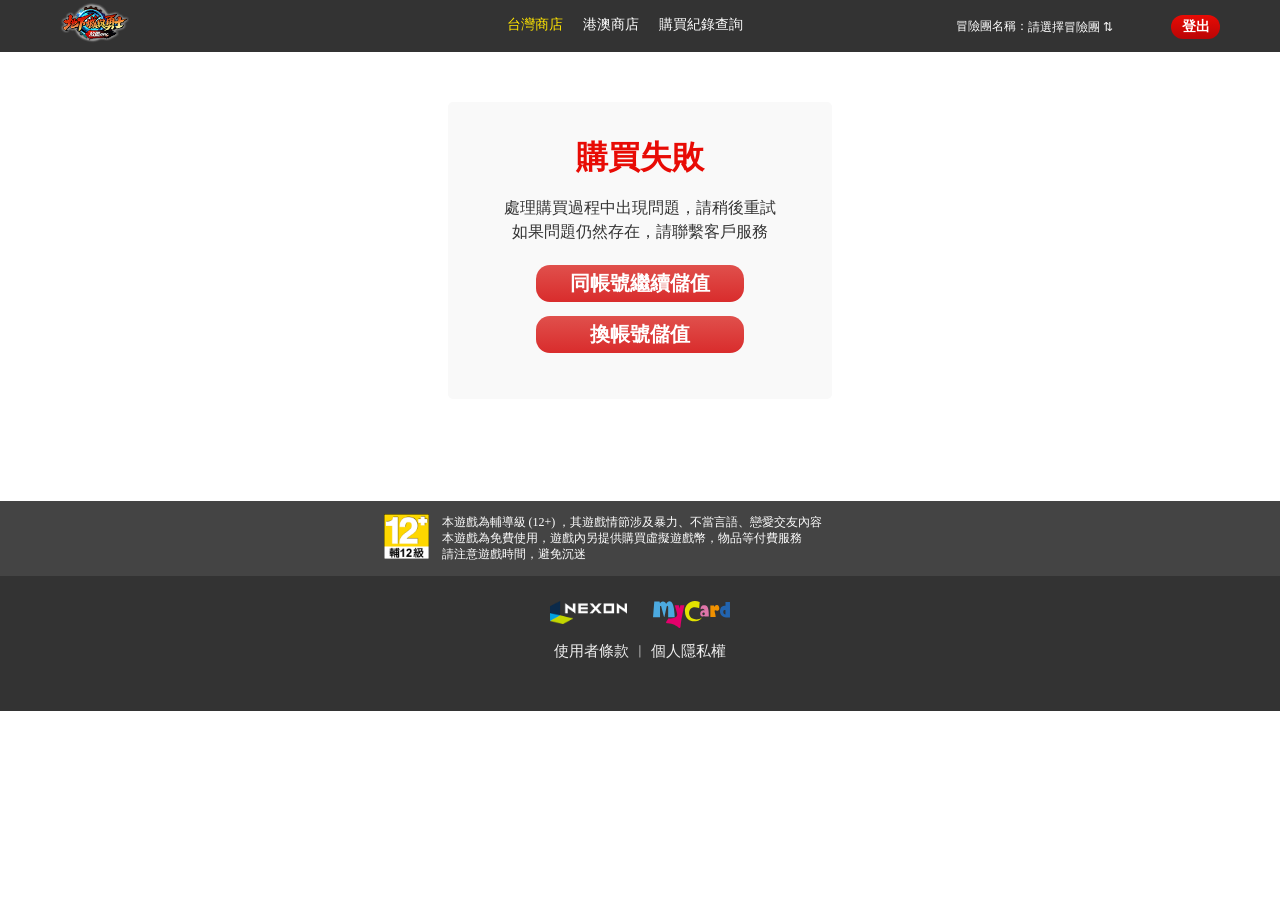
<file: template-3/buy_fail.html>
﻿<!DOCTYPE html>
<html lang["zh-tw">

<head>
<meta charset="utf-8">
<meta name="viewport" content="width=device-width, user-scaleble=yes, initial-scale=1.0, maximum-scale=2.0" />

<title>地下城與勇士養成 儲值商店</title>
<meta name="description" content="地下城與勇士養成, NEXON Company, 遊戲,角色扮演, MMORPG, MyCard APP, 儲值,禮包,商店,教學,點數">
<meta name="description" content="地下城與勇士養成" />
<meta property="og:title" content="地下城與勇士養成 儲值商店" />
<meta property="og:type" content="website" />
<!-- 到時候放上線的正式網址 -->
<meta property="og:url" content="到時候放上線的正式網址" />
<meta property="og:image" content="" />
<meta property="og:description" content="地下城與勇士養成" />
<meta property="og:site_name" content="MyCard" />


<link rel="stylesheet" href="css/L.css" media="only screen and (min-width:1681px) and (max-width:3840px)">
<link rel="stylesheet" href="css/LM.css" media="only screen and (min-width:1281px) and (max-width:1680px)">
<link rel="stylesheet" href="css/LMM.css" media="only screen and (min-width:1025px) and (max-width:1280px)">
<link rel="stylesheet" href="css/M.css" media="only screen and (min-width:600px) and (max-width:1024px)">
<link rel="stylesheet" href="css/S.css" media="only screen and (max-width:599px)">
	


<!-- jquery引入檔 -->
<script src="js/jquery-1.7.1.min.js"></script>
<script type="text/javascript" src="js/tab.js"></script>
<script type="text/javascript" src="js/dropdown.js"></script>
<script type="text/javascript" src="js/index.js"></script>

	
<!-- google fonts 字型 -->
    <link rel="preconnect" href="https://fonts.googleapis.com">
    <link rel="preconnect" href="https://fonts.gstatic.com" crossorigin>
    <link href="https://fonts.googleapis.com/css2?family=Anta&family=Noto+Sans+TC:wght@100..900&family=Noto+Serif+SC:wght@200..900&display=swap" rel="stylesheet">



</head>

<body>
<!-- 導覽列 -->
    <nav>
        <div class="nav_box">
            <div class="logo">
                <a target="_blank" href="https://aradidle.nexon.com/"><img src="img/game_logo.png"></a>
            </div>

            <div class="burger_menu">
                <div class="burger_menu_box">
                    <span></span>
                    <span></span>
                    <span></span>
                </div>
            </div>
            

            <ul class="menu_box">
                <li id="nav_mall" class="itembox drop-down">
                    <a class="active" target="_self" href="index.html">台灣商店</a>
                </li>
                <li id="nav_mall" class="itembox drop-down">
                    <a target="_self" href="index2.html">港澳商店</a>
                </li>
                <li id="nav_record">
                    <a target="_self" href="record.html">購買紀錄查詢</a>
                </li>
            </ul>
			
			<ul class="login_box">
			  <div class="nav_team">冒險團名稱：</div>
			  <div class="nav_name">
                            <div class="dropdownbox">
                              <p>請選擇冒險團 ⇅</p>
                            </div> 
                            <ul class="menu">
                                <li>TEST_NAME&ensp;LV.75</li>
                                <li>龍神奧爾斯帝德&ensp;LV.60</li>
                                <li>北神三世&ensp;LV.55</li>
                                <li>金州四爺湯普森&ensp;LV.36</li>
                                <li>五精英戰士&ensp;LV.25</li> 
                            </ul>
		      </div>
              <div id="nav_logout_btn">登出</div>
            </ul>
        </div>
    </nav>

<!-- 主視覺 -->
<div id="wrapper">
  <div id="fail">
		<h1>購買失敗</h1>
		<dt>處理購買過程中出現問題，請稍後重試<br>
如果問題仍然存在，請聯繫客戶服務</ul>
	    <dl></dl>
	    <div class="btn_home">同帳號繼續儲值</div>
	    <div class="btn_home">換帳號儲值</div>
  </div>


	
        <div id="footer">
	  <div id="rank">
	    <div class="age"><img src="img/class12.png"></div>
	    <div class="rule">本遊戲為輔導級 (12+) ，其遊戲情節涉及暴力、不當言語、戀愛交友內容<br>
本遊戲為免費使用，遊戲內另提供購買虛擬遊戲幣，物品等付費服務<br>
請注意遊戲時間，避免沉迷</div>
	    <div class="rule2">本遊戲為輔導級 (12+) ，其遊戲情節涉及暴力、不當言語、戀愛交友內容。本遊戲為免費使用，遊戲內另提供購買虛擬遊戲幣，物品等付費服務。請注意遊戲時間，避免沉迷</div>
	  </div>
	    <div class="terms2"><a href="http://m.nexon.com/terms/27" target="blank">使用者條款</a> ︱ <a href="http://m.nexon.com/terms/29" target="blank">個人隱私權</a></div>
		
	    <dd><img src="img/mycard_logo.svg"></dd>
            <dl><img src="img/nexon_w.png"></dl>
	    <div class="terms"><a href="http://m.nexon.com/terms/27" target="blank">使用者條款</a> ︱ <a href="http://m.nexon.com/terms/29" target="blank">個人隱私權</a></div>
	    	  
	</div>
</div>
	
</body>

</html>
</file>
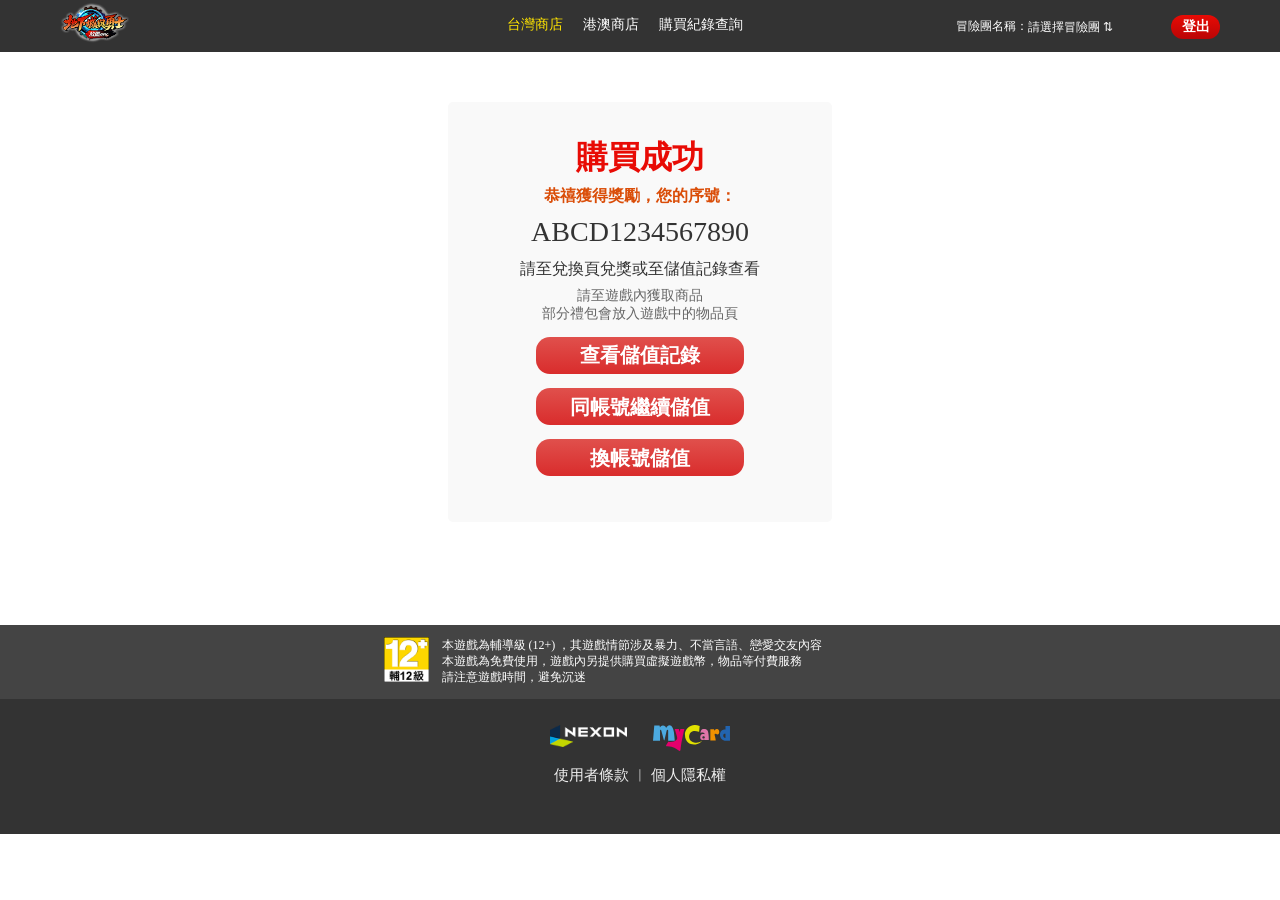
<file: template-3/buy_success.html>
﻿<!DOCTYPE html>
<html lang["zh-tw">

<head>
<meta charset="utf-8">
<meta name="viewport" content="width=device-width, user-scaleble=yes, initial-scale=1.0, maximum-scale=2.0" />

<title>地下城與勇士養成 儲值商店</title>
<meta name="description" content="地下城與勇士養成, NEXON Company, 遊戲,角色扮演, MMORPG, MyCard APP, 儲值,禮包,商店,教學,點數">
<meta name="description" content="地下城與勇士養成" />
<meta property="og:title" content="地下城與勇士養成 儲值商店" />
<meta property="og:type" content="website" />
<!-- 到時候放上線的正式網址 -->
<meta property="og:url" content="到時候放上線的正式網址" />
<meta property="og:image" content="" />
<meta property="og:description" content="地下城與勇士養成" />
<meta property="og:site_name" content="MyCard" />


<link rel="stylesheet" href="css/L.css" media="only screen and (min-width:1681px) and (max-width:3840px)">
<link rel="stylesheet" href="css/LM.css" media="only screen and (min-width:1281px) and (max-width:1680px)">
<link rel="stylesheet" href="css/LMM.css" media="only screen and (min-width:1025px) and (max-width:1280px)">
<link rel="stylesheet" href="css/M.css" media="only screen and (min-width:600px) and (max-width:1024px)">
<link rel="stylesheet" href="css/S.css" media="only screen and (max-width:599px)">
	


<!-- jquery引入檔 -->
<script src="js/jquery-1.7.1.min.js"></script>
<script type="text/javascript" src="js/tab.js"></script>
<script type="text/javascript" src="js/dropdown.js"></script>
<script type="text/javascript" src="js/index.js"></script>

	
<!-- google fonts 字型 -->
    <link rel="preconnect" href="https://fonts.googleapis.com">
    <link rel="preconnect" href="https://fonts.gstatic.com" crossorigin>
    <link href="https://fonts.googleapis.com/css2?family=Anta&family=Noto+Sans+TC:wght@100..900&family=Noto+Serif+SC:wght@200..900&display=swap" rel="stylesheet">



</head>

<body>
<!-- 導覽列 -->
    <nav>
        <div class="nav_box">
            <div class="logo">
                <a target="_blank" href="https://aradidle.nexon.com/"><img src="img/game_logo.png"></a>
            </div>

            <div class="burger_menu">
                <div class="burger_menu_box">
                    <span></span>
                    <span></span>
                    <span></span>
                </div>
            </div>
            

            <ul class="menu_box">
                <li id="nav_mall" class="itembox drop-down">
                    <a class="active" target="_self" href="index.html">台灣商店</a>
                </li>
                <li id="nav_mall" class="itembox drop-down">
                    <a target="_self" href="index2.html">港澳商店</a>
                </li>
                <li id="nav_record">
                    <a target="_self" href="record.html">購買紀錄查詢</a>
                </li>
            </ul>
			
			<ul class="login_box">
			  <div class="nav_team">冒險團名稱：</div>
			  <div class="nav_name">
                            <div class="dropdownbox">
                              <p>請選擇冒險團 ⇅</p>
                            </div> 
                            <ul class="menu">
                                <li>TEST_NAME&ensp;LV.75</li>
                                <li>龍神奧爾斯帝德&ensp;LV.60</li>
                                <li>北神三世&ensp;LV.55</li>
                                <li>金州四爺湯普森&ensp;LV.36</li>
                                <li>五精英戰士&ensp;LV.25</li> 
                            </ul>
		      </div>
              <div id="nav_logout_btn">登出</div>
            </ul>
        </div>
    </nav>

<!-- 主視覺 -->
<div id="wrapper">
  <div id="success">
		<h1>購買成功</h1>
		<ul>恭禧獲得獎勵，您的序號：</ul>
	    <li>ABCD1234567890</li>
		<dt>請至兌換頁兌獎或至儲值記錄查看</ul>
	    <dl>請至遊戲內獲取商品<br>部分禮包會放入遊戲中的物品頁</dl>
	  <a target="_self" href="record.html"><div class="btn_home">查看儲值記錄</div></a>
	    <div class="btn_home">同帳號繼續儲值</div>
	    <div class="btn_home">換帳號儲值</div>
  </div>


	
	<div id="footer">
	  <div id="rank">
	    <div class="age"><img src="img/class12.png"></div>
	    <div class="rule">本遊戲為輔導級 (12+) ，其遊戲情節涉及暴力、不當言語、戀愛交友內容<br>
本遊戲為免費使用，遊戲內另提供購買虛擬遊戲幣，物品等付費服務<br>
請注意遊戲時間，避免沉迷</div>
	    <div class="rule2">本遊戲為輔導級 (12+) ，其遊戲情節涉及暴力、不當言語、戀愛交友內容。本遊戲為免費使用，遊戲內另提供購買虛擬遊戲幣，物品等付費服務。請注意遊戲時間，避免沉迷</div>
	  </div>
	    <div class="terms2"><a href="http://m.nexon.com/terms/27" target="blank">使用者條款</a> ︱ <a href="http://m.nexon.com/terms/29" target="blank">個人隱私權</a></div>
		
	    <dd><img src="img/mycard_logo.svg"></dd>
            <dl><img src="img/nexon_w.png"></dl>
	    <div class="terms"><a href="http://m.nexon.com/terms/27" target="blank">使用者條款</a> ︱ <a href="http://m.nexon.com/terms/29" target="blank">個人隱私權</a></div>
	    	  
	</div>
</div>
	
</body>

</html>
</file>
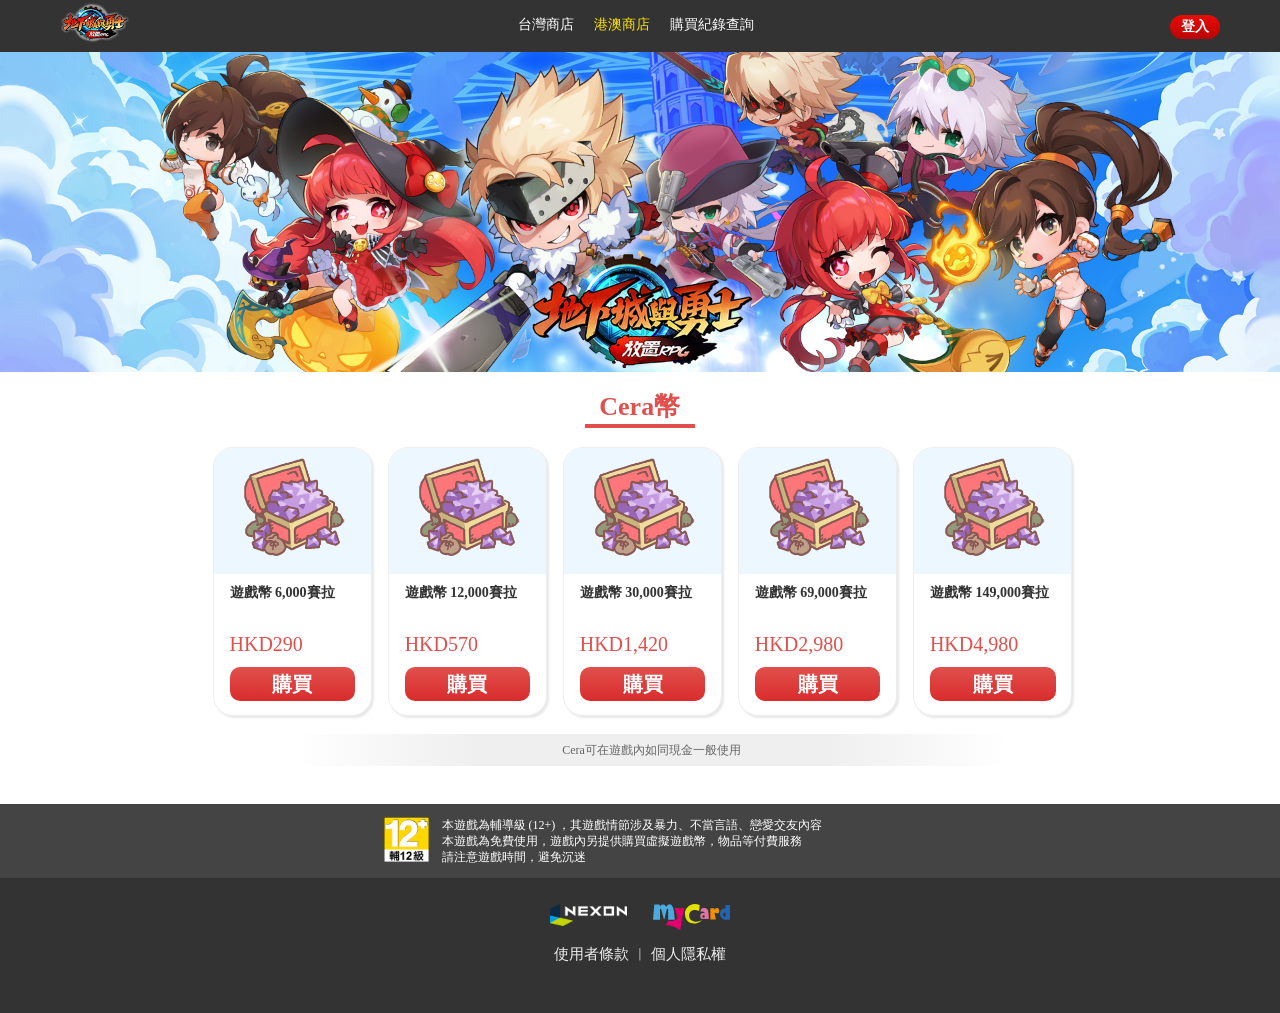
<file: template-3/index2.html>
﻿<!DOCTYPE html>
<html lang["zh-tw">

<head>
<meta charset="utf-8">
<meta name="viewport" content="width=device-width, user-scaleble=yes, initial-scale=1.0, maximum-scale=2.0" />

<title>地下城與勇士養成 儲值商店</title>
<meta name="description" content="地下城與勇士養成, NEXON Company, 遊戲,角色扮演, MMORPG, MyCard APP, 儲值,禮包,商店,教學,點數">
<meta name="description" content="地下城與勇士養成" />
<meta property="og:title" content="地下城與勇士養成 儲值商店" />
<meta property="og:type" content="website" />
<!-- 到時候放上線的正式網址 -->
<meta property="og:url" content="到時候放上線的正式網址" />
<meta property="og:image" content="" />
<meta property="og:description" content="地下城與勇士養成" />
<meta property="og:site_name" content="MyCard" />


<link rel="stylesheet" href="css/L.css" media="only screen and (min-width:1681px) and (max-width:3840px)">
<link rel="stylesheet" href="css/LM.css" media="only screen and (min-width:1281px) and (max-width:1680px)">
<link rel="stylesheet" href="css/LMM.css" media="only screen and (min-width:1025px) and (max-width:1280px)">
<link rel="stylesheet" href="css/M.css" media="only screen and (min-width:600px) and (max-width:1024px)">
<link rel="stylesheet" href="css/S.css" media="only screen and (max-width:599px)">
	


<!-- jquery引入檔 -->
<script src="js/jquery-1.7.1.min.js"></script>
<script type="text/javascript" src="js/tab.js"></script>
<script type="text/javascript" src="js/callout.js"></script>
<script type="text/javascript" src="js/dropdown.js"></script>
<script type="text/javascript" src="js/index.js"></script>

	
<!-- google fonts 字型 -->
    <link rel="preconnect" href="https://fonts.googleapis.com">
    <link rel="preconnect" href="https://fonts.gstatic.com" crossorigin>
    <link href="https://fonts.googleapis.com/css2?family=Anta&family=Noto+Sans+TC:wght@100..900&family=Noto+Serif+SC:wght@200..900&display=swap" rel="stylesheet">



</head>

<body>
<!-- 導覽列 -->
    <nav>
        <div class="nav_box">
            <div class="logo">
                <a target="_blank" href="https://aradidle.nexon.com/"><img src="img/game_logo.png"></a>
            </div>

            <div class="burger_menu">
                <div class="burger_menu_box">
                    <span></span>
                    <span></span>
                    <span></span>
                </div>
            </div>
            

            <ul class="menu_box">
                <li id="nav_mall" class="itembox drop-down">
                    <a target="_self" href="index.html">台灣商店</a>
                </li>
                <li id="nav_mall" class="itembox drop-down">
                    <a class="active" target="_self" href="index2.html">港澳商店</a>
                </li>
                <li id="nav_record">
                    <a target="_self" href="record.html">購買紀錄查詢</a>
                </li>
            </ul>
			
			<ul class="login_box">
			  <div id="nav_login_btn">登入</div>
			  <div class="nav_team">冒險團名稱：</div>
			  <div class="nav_name">
		            <div class="dropdownbox">
                              <p>請選擇冒險團 ⇅</p>
                            </div> 
                            <ul class="menu">
                                <li>TEST_NAME&ensp;LV.75</li>
                                <li>龍神奧爾斯帝德&ensp;LV.60</li>
                                <li>北神三世&ensp;LV.55</li>
                                <li>金州四爺湯普森&ensp;LV.36</li>
                                <li>五精英戰士&ensp;LV.25</li> 
                            </ul>

		      </div>
              <div id="nav_logout_btn">登出</div>
            </ul>
        </div>
    </nav>

<div id="callout">
	<div id="callout_close"><img src="img/btn_close.svg"/></div>
	<h1>如何查詢會員代碼？</h1>
	<ul>
	  <h2>您可以在左上方的『Profile（個人檔案）』畫面中確認『UID』</h2>
	  <li><img src="img/uid.webp"></li>
	</ul>
</div>		

	
<!-- 主視覺 -->
<div id="wrapper">
  <div class="main_visual"><img id="PC"src="img/main_visual.png"><img id="TABLE"src="img/main_visual.png"><img id="MOBILE" src="img/main_visual_m.webp"></div>
  <div id="login_callout">
	<div id="login_callout_close"><img src="img/btn_close.svg"></div>
	<h6>登入</h6>
    <div class="login">
		<h2>正在使用的是港澳商店</h2>
		<ul id="member_ID">
		  <dl>UID</dl>
			<dt><input id="" type="text" name="" placeholder="請輸入UID碼"></input></dt>
		  <dd id="id_submit">送出</dd>
		</ul>
	    <ul id="how1">
		  <li>如何查詢UID？</li><ol><img src="img/login_question_icon.svg"></ol>
		</ul>
	    <div class="error">載入資料發生錯誤，請稍後再試！</div>
      </div>
  </div>
	
  <div id="tresure_title">
    <ul>
	  <li></li>
	  <li id="tresure_tab2" class="on">Cera幣</li>
	  <li></li>
	</ul>
  </div>

   <!--賽拉幣-->
	<div id="tresure_box" class="tb2">
	    <li>
		  <dl><img src="img/nexon.dfidle_cera_149000.png"></dl>
		  <dd>遊戲幣 6,000賽拉</dd>
		  <dt>HKD290</dt>
		  <a target="_self" href="buy_success.html"><div class="buy">購買</div></a>
		</li>
		<li>
		  <dl><img src="img/nexon.dfidle_cera_149000.png"></dl>
		  <dd>遊戲幣 12,000賽拉</dd>
		  <dt>HKD570</dt>
			<a target="_self" href="buy_fail.html"><div class="buy">購買</div></a>
		</li>
		<li>  
		  <dl><img src="img/nexon.dfidle_cera_149000.png"></dl>
		  <dd>遊戲幣 30,000賽拉</dd>
		  <dt>HKD1,420</dt>
		  <div class="buy">購買</div>
		</li>
		<li>
		  <dl><img src="img/nexon.dfidle_cera_149000.png"></dl>
		  <dd>遊戲幣 69,000賽拉</dd>
		  <dt>HKD2,980</dt>
		  <div class="buy">購買</div>
		</li>
		<li>
		  <dl><img src="img/nexon.dfidle_cera_149000.png"></dl>
		  <dd>遊戲幣 149,000賽拉</dd>
		  <dt>HKD4,980</dt>
		  <div class="buy">購買</div>
		</li>
		<ol>Cera可在遊戲內如同現金一般使用</ol>
	</div>
	
        <div id="footer">
	  <div id="rank">
	    <div class="age"><img src="img/class12.png"></div>
	    <div class="rule">本遊戲為輔導級 (12+) ，其遊戲情節涉及暴力、不當言語、戀愛交友內容<br>
本遊戲為免費使用，遊戲內另提供購買虛擬遊戲幣，物品等付費服務<br>
請注意遊戲時間，避免沉迷</div>
	    <div class="rule2">本遊戲為輔導級 (12+) ，其遊戲情節涉及暴力、不當言語、戀愛交友內容。本遊戲為免費使用，遊戲內另提供購買虛擬遊戲幣，物品等付費服務。請注意遊戲時間，避免沉迷</div>
	  </div>
	    <div class="terms2"><a href="http://m.nexon.com/terms/27" target="blank">使用者條款</a> ︱ <a href="http://m.nexon.com/terms/29" target="blank">個人隱私權</a></div>
		
	    <dd><img src="img/mycard_logo.svg"></dd>
            <dl><img src="img/nexon_w.png"></dl>
	    <div class="terms"><a href="http://m.nexon.com/terms/27" target="blank">使用者條款</a> ︱ <a href="http://m.nexon.com/terms/29" target="blank">個人隱私權</a></div>
	    	  
	</div>
</div>
	
</body>

</html>
</file>
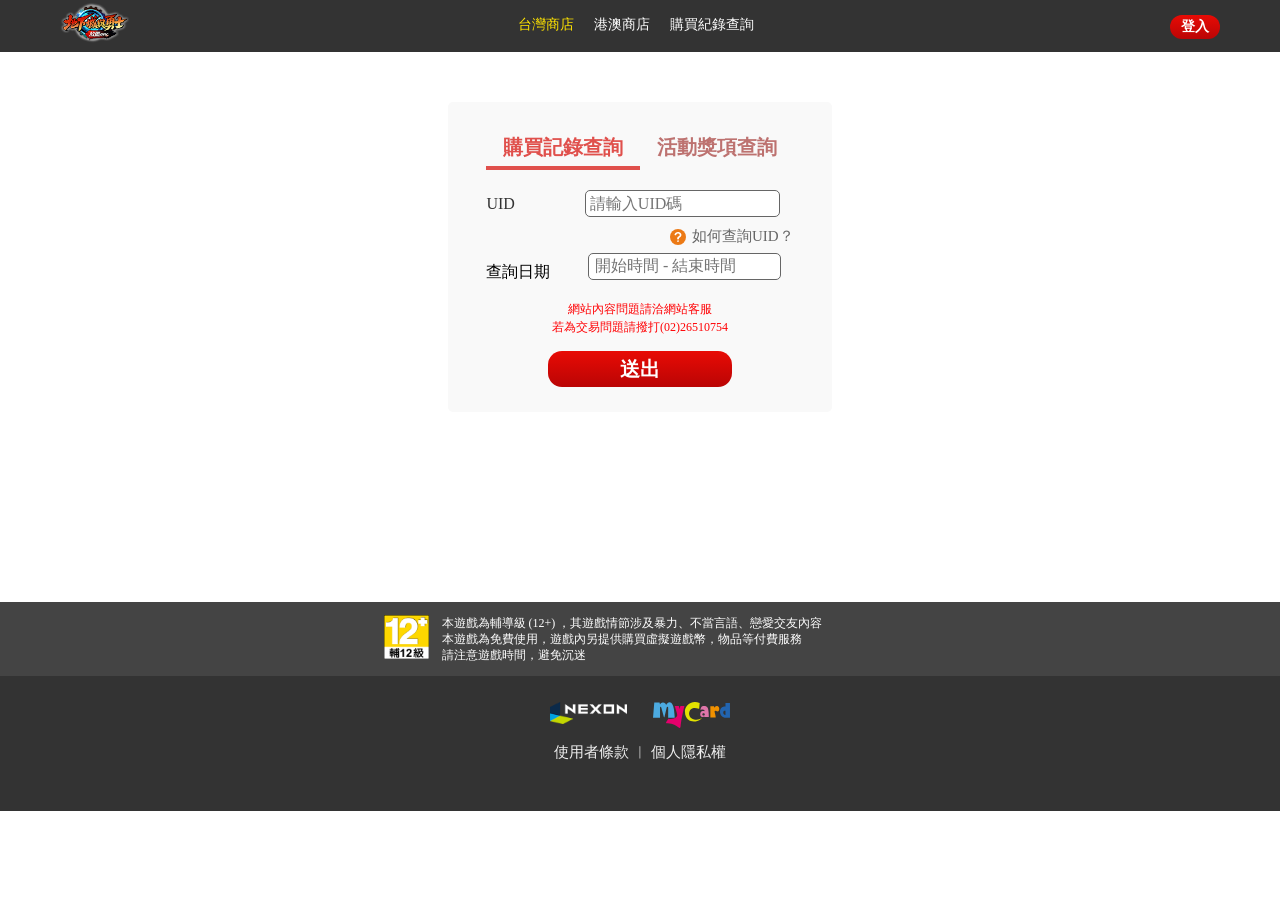
<file: template-3/record.html>
﻿<!DOCTYPE html>
<html lang["zh-tw">

<head>
<meta charset="utf-8">
<meta name="viewport" content="width=device-width, user-scaleble=yes, initial-scale=1.0, maximum-scale=2.0" />

<title>地下城與勇士養成 儲值商店</title>
<meta name="description" content="地下城與勇士養成, NEXON Company, 遊戲,角色扮演, MMORPG, MyCard APP, 儲值,禮包,商店,教學,點數">
<meta name="description" content="地下城與勇士養成" />
<meta property="og:title" content="地下城與勇士養成 儲值商店" />
<meta property="og:type" content="website" />
<!-- 到時候放上線的正式網址 -->
<meta property="og:url" content="到時候放上線的正式網址" />
<meta property="og:image" content="" />
<meta property="og:description" content="地下城與勇士養成" />
<meta property="og:site_name" content="MyCard" />


<link rel="stylesheet" href="css/L.css" media="only screen and (min-width:1681px) and (max-width:3840px)">
<link rel="stylesheet" href="css/LM.css" media="only screen and (min-width:1281px) and (max-width:1680px)">
<link rel="stylesheet" href="css/LMM.css" media="only screen and (min-width:1025px) and (max-width:1280px)">
<link rel="stylesheet" href="css/M.css" media="only screen and (min-width:600px) and (max-width:1024px)">
<link rel="stylesheet" href="css/S.css" media="only screen and (max-width:599px)">

<link rel="stylesheet" href="css/daterangepicker.css" />
	
<!-- jquery引入檔 -->
<script src="js/jquery-1.7.1.min.js"></script>
<script type="text/javascript" src="js/dropdown.js"></script>
<script type="text/javascript" src="js/tab.js"></script>
<script type="text/javascript" src="js/callout.js"></script>
<script type="text/javascript" src="js/index.js"></script>


<script type="text/javascript" src="js/moment.min.js"></script>
<script src="https://image.mycard520.com/GangStart/js/jquery.min.js"></script>
	
    
	
<!-- google fonts 字型 -->
    <link rel="preconnect" href="https://fonts.googleapis.com">
    <link rel="preconnect" href="https://fonts.gstatic.com" crossorigin>
    <link href="https://fonts.googleapis.com/css2?family=Anta&family=Noto+Sans+TC:wght@100..900&family=Noto+Serif+SC:wght@200..900&display=swap" rel="stylesheet">



</head>

<body>
<!-- 導覽列 -->
    <nav>
        <div class="nav_box">
            <div class="logo">
                <a target="_blank" href="https://aradidle.nexon.com/"><img src="img/game_logo.png"></a>
            </div>

            <div class="burger_menu">
                <div class="burger_menu_box">
                    <span></span>
                    <span></span>
                    <span></span>
                </div>
            </div>
            

            <ul class="menu_box">
                <li id="nav_mall" class="itembox drop-down">
                    <a class="active" target="_self" href="index.html">台灣商店</a>
                </li>
                <li id="nav_mall" class="itembox drop-down">
                    <a target="_self" href="index2.html">港澳商店</a>
                </li>
                <li id="nav_record">
                    <a target="_self" href="record.html">購買紀錄查詢</a>
                </li>
            </ul>
			
            <ul class="login_box">
	      <div id="nav_login_btn">登入</div>
	      <div class="nav_team">冒險團名稱：</div>
	      <div class="nav_name">
              <div class="dropdownbox">
                <p>請選擇冒險團 ⇅</p>
              </div> 
              <ul class="menu">
                <li>TEST_NAME&ensp;LV.75</li>
                <li>龍神奧爾斯帝德&ensp;LV.60</li>
                <li>北神三世&ensp;LV.55</li>
                <li>金州四爺湯普森&ensp;LV.36</li>
                <li>五精英戰士&ensp;LV.25</li> 
              </ul>
	      </div>
              <div id="nav_logout_btn">登出</div>
            </ul>
        </div>
    </nav>

<div id="callout">
	<div id="callout_close"><img src="img/btn_close.svg"/></div>
	<h1>如何查詢UID？</h1>
	<ul>
	  <h2>您可以在左上方的『Profile（個人檔案）』畫面中確認『UID』</h2>
	  <li><img src="img/uid.webp"></li>
	</ul>
</div>		
	
	
<!-- 主視覺 -->
<div id="wrapper">
  <div id="login_callout">
	<div id="login_callout_close"><img src="img/btn_close.svg"></div>
	<h6>登入</h6>
    <div class="login">
		<h2>正在使用的是台灣商店</h2>
		<ul id="member_ID">
		  <dl>UID</dl>
			<dt><input id="" type="text" name="" placeholder="請輸入UID"></input></dt>
		  <dd id="id_submit">送出</dd>
		</ul>
	    <ul id="how2">
		  <li>如何查詢UID？</li><ol><img src="img/login_question_icon.svg"></ol>
		</ul>
	    <div class="error">UID輸入有誤 </div>
      </div>
  </div>

    <div class="record">
	  <div id="tab">
		  <div id="tab1" class="tab1r">購買記錄查詢</div>
		  <div id="tab1" class="tab1">購買記錄查詢</div>
		  <div id="tab2" class="tab2r">活動獎項查詢</div>
		  <div id="tab2" class="tab2">活動獎項查詢</div>
	  </div>
	  <div id="purchase_history">
		<ul id="search_ID">
		  <dl>UID</dl>
		  <div class="ID"><input id="" type="text" name="" placeholder="請輸入UID碼"></input></div>
		</ul>
		<ul id="how4"><li>如何查詢UID？</li><ol><img src="img/login_question_icon.svg"></ol></ul>
		<ul id="search_team">
		  <dl>冒險團名稱</dl>
		  <div class="ID">
		  	  <select>
				<option value="chara1"><span class="text_black">所有冒險團</span>&emsp;</option>
			    <option value="chara1"><span class="text_black">TEST_NAME</span>&emsp;<span class="text_red">LV.55</span></option>
			    <option value="chara2"><span class="text_black">龍神奧爾斯帝德</span>&emsp;<span class="text_red">LV.55</span></option>
			    <option value="chara3"><span class="text_black">北神三世</span>&emsp;<span class="text_red">LV.55</span></option>
				<option value="chara3"><span class="text_black">金州四爺湯普森</span>&emsp;<span class="text_red">LV.55</span></option>
				<option value="chara3"><span class="text_black">五筒</span>&emsp;<span class="text_red">LV.55</span></option>
              </select>
			</div>
	    </ul>
	    <div class="date">
                    <div class="title_box">
                        <label for="">查詢日期</label>
                    </div>
                    <label><input class="input" type="text" name="datefilter" class="calendar" autocomplete="off" placeholder="開始時間 - 結束時間"></label>
                    <div class="error">網站內容問題請洽網站客服<br>若為交易問題請撥打(02)26510754</div>
			        <div id="btn_submit1" class="btn_search">送出</div>
			        <div id="btn_search1" class="btn_search">立即查詢</div>
			        <div id="btn_research1" class="btn_search">重新查詢</div>
	    </div>
      </div>
	  <div id="event_awards">
		<ul id="search_ID2">
		  <dl>UID</dl>
		  <div class="ID"><input id="" type="text" name="" placeholder="請輸入UID"></input></div>
		</ul>
        <ul id="how3"><li>如何查詢UID？</li><ol><img src="img/login_question_icon.svg"></ol></ul>
       
	    <ul id="search_mycard">
		  <dl>交易序號</dl>
		  <div class="ID"><input id="" type="text" name="" placeholder="請輸入MyCard交易序號"></input></div>
		</ul> 
	    <div class="date">
			<div class="error">網站內容問題請洽網站客服<br>若為交易問題請撥打(02)26510754</div>
			<div id="btn_search2" class="btn_search2">立即查詢</div>
	    </div>
      </div>
    </div>

<!--查詢結果-->
    <div id="search_result_space"></div>
	<div id="search_result" class="form1">
	  <div id="search_result_title">查詢結果</div>
<table class="form" width="100%">
    <thead>
        <tr>
            <th bgcolor="#a7a7a7">訂單編號</th>
            <th bgcolor="#a7a7a7">MyCard交易序號</th>
            <th bgcolor="#a7a7a7">購買時間</th>
            <th bgcolor="#a7a7a7">商品價格</th>
            <th bgcolor="#a7a7a7">購買商品</th>
            <th bgcolor="#a7a7a7">訂單狀態</th>
			<th bgcolor="#a7a7a7">冒險團名稱</th>
        </tr>
    </thead>

    <tbody>
        <tr>
            <td bgcolor="#ffffff">633b07b8d624f643ca293219</td>
            <td bgcolor="#ffffff">CGM2211240014312</td>
            <td bgcolor="#ffffff">2022-10-04 11:36</td>
            <td bgcolor="#ffffff">170元</td>
            <td bgcolor="#ffffff">120鑽石-一次限定</td>
            <td bgcolor="#ffffff">購買成功</td>
			<th bgcolor="#ffffff">角色名稱1</th>
        </tr>
        <tr>
            <td bgcolor="#efefef">633b07b8d624f643ca293219</td>
            <td bgcolor="#efefef">CGM2211240014312</td>
            <td bgcolor="#efefef">2022-10-04 11:36</td>
            <td bgcolor="#efefef">1980元</td>
            <td bgcolor="#efefef">60鑽石</td>
            <td bgcolor="#efefef">處理中</td>
			<th bgcolor="#efefef">角色名稱2</th>
        </tr>
        <tr>
            <td bgcolor="#ffffff">633b07b8d624f643ca293219</td>
            <td bgcolor="#ffffff">CGM2211240014312</td>
            <td bgcolor="#ffffff">2022-10-04 11:36</td>
            <td bgcolor="#ffffff">1980元</td>
            <td bgcolor="#ffffff">60鑽石</td>
            <td bgcolor="#ffffff">處理中</td>
			<th bgcolor="#ffffff">角色名稱1</th>
        </tr>
        <tr>
            <td bgcolor="#efefef">633b07b8d624f643ca293219</td>
            <td bgcolor="#efefef">CGM2211240014312</td>
            <td bgcolor="#efefef">2022-10-04 11:36</td>
            <td bgcolor="#efefef">1980元</td>
            <td bgcolor="#efefef">120鑽石-一次限定</td>
            <td bgcolor="#efefef">處理中</td>
			<th bgcolor="#efefef">角色名稱2</th>
        </tr>
        <tr>
            <td bgcolor="#ffffff">633b07b8d624f643ca293219</td>
            <td bgcolor="#ffffff">CGM2211240014312</td>
            <td bgcolor="#ffffff">2022-10-04 11:36</td>
            <td bgcolor="#ffffff">60鑽石</td>
            <td bgcolor="#ffffff">120鑽石-一次限定</td>
            <td bgcolor="#ffffff">處理中</td>
			<th bgcolor="#ffffff">角色名稱1</th>
        </tr>
        <tr>
            <td bgcolor="#efefef">633b07b8d624f643ca293219</td>
            <td bgcolor="#efefef">CGM2211240014312</td>
            <td bgcolor="#efefef">2022-10-04 11:36</td>
            <td bgcolor="#efefef">1980元</td>
            <td bgcolor="#efefef">120鑽石-一次限定</td>
            <td bgcolor="#efefef">處理中</td>
			<th bgcolor="#efefef">角色名稱2</th>
        </tr>
        <tr>
            <td bgcolor="#ffffff">633b07b8d624f643ca293219</td>
            <td bgcolor="#ffffff">CGM2211240014312</td>
            <td bgcolor="#ffffff">2022-10-04 11:36</td>
            <td bgcolor="#ffffff">1980元</td>
            <td bgcolor="#ffffff">120鑽石-一次限定</td>
            <td bgcolor="#ffffff">購買成功</td>
			<th bgcolor="#ffffff">角色名稱1</th>
        </tr>
        <tr>
            <td bgcolor="#efefef">633b07b8d624f643ca293219</td>
            <td bgcolor="#efefef">CGM2211240014312</td>
            <td bgcolor="#efefef">2022-10-04 11:36</td>
            <td bgcolor="#efefef">1980元</td>
            <td bgcolor="#efefef">30鑽石</td>
            <td bgcolor="#efefef">處理中</td>
			<th bgcolor="#efefef">角色名稱2</th>
        </tr>
        <tr>
            <td bgcolor="#ffffff">633b07b8d624f643ca293219</td>
            <td bgcolor="#ffffff">CGM2211240014312</td>
            <td bgcolor="#ffffff">2022-10-04 11:36</td>
            <td bgcolor="#ffffff">1980元</td>
            <td bgcolor="#ffffff">120鑽石-一次限定</td>
            <td bgcolor="#ffffff">購買成功</td>
			<th bgcolor="#ffffff">角色名稱1</th>
        </tr>
        <tr>
            <td bgcolor="#efefef">633b07b8d624f643ca293219</td>
            <td bgcolor="#efefef">CGM2211240014312</td>
            <td bgcolor="#efefef">2022-10-04 11:36</td>
            <td bgcolor="#efefef">1980元</td>
            <td bgcolor="#efefef">120鑽石-一次限定</td>
            <td bgcolor="#efefef">購買成功</td>
			<th bgcolor="#efefef">角色名稱2</th>
        </tr>
    </tbody>
</table>
                                        <ul class="list_demand">
                                            <li><a class="link_demand" href=" ">1</a></li>
                                            <li><a class="link_demand" href=" ">2</a></li>
                                            <li><a class="link_demand" href=" ">3</a></li>
                                        </ul>
	</div>
        
<!--活動獎項查詢-->
    	<div id="search_result" class="form2">
		<div id="search_result_title">查詢結果</div>
<table class="form" width="100%">
    <thead>
        <tr>
            <th bgcolor="#a7a7a7">訂單編號</th>
            <th bgcolor="#a7a7a7">MyCard交易序號</th>
            <th bgcolor="#a7a7a7">購買時間</th>
            <th bgcolor="#a7a7a7">商品價格</th>
            <th bgcolor="#a7a7a7">購買商品</th>
            <th bgcolor="#a7a7a7">訂單狀態</th>
			<th bgcolor="#a7a7a7">冒險團名稱</th>
			<th bgcolor="#a7a7a7">活動名稱</th>
			<th bgcolor="#a7a7a7">獎項名稱</th>
			<th bgcolor="#a7a7a7">獎勵序號</th>
        </tr>
    </thead>

    <tbody>
        <tr>
            <td bgcolor="#ffffff">633b07b8d624f643</td>
            <td bgcolor="#ffffff">CGM2211240014312</td>
            <td bgcolor="#ffffff">2022-10-04 11:36</td>
            <td bgcolor="#ffffff">170元</td>
            <td bgcolor="#ffffff">120鑽石-一次限定</td>
            <td bgcolor="#ffffff">購買成功</td>
			<th bgcolor="#ffffff">角色名稱1</th>
			<td bgcolor="#ffffff">冒險者的寶藏尋獲</td>
			<td bgcolor="#ffffff">神祕寶藏</td>
			<td bgcolor="#ffffff"><span class="sn">A1B2C3D4E5F6G7H8</span><br><button class="copy-sn">複製</button></td>
        </tr>
        <tr>
            <td bgcolor="#efefef">633b07b8d624f643</td>
            <td bgcolor="#efefef">CGM2211240014312</td>
            <td bgcolor="#efefef">2022-10-04 11:36</td>
            <td bgcolor="#efefef">1980元</td>
            <td bgcolor="#efefef">60鑽石</td>
            <td bgcolor="#efefef">處理中</td>
			<th bgcolor="#efefef">角色名稱2</th>
			<td bgcolor="#efefef">冒險者的寶藏尋獲</td>
			<td bgcolor="#efefef">神祕寶藏</td>
			<td bgcolor="#efefef"><span class="sn">A1B2C3D4E5F6G7H8</span><br><button class="copy-sn">複製</button></td>
        </tr>
        <tr>
            <td bgcolor="#ffffff">633b07b8d624f643</td>
            <td bgcolor="#ffffff">CGM2211240014312</td>
            <td bgcolor="#ffffff">2022-10-04 11:36</td>
            <td bgcolor="#ffffff">1980元</td>
            <td bgcolor="#ffffff">60鑽石</td>
            <td bgcolor="#ffffff">處理中</td>
			<th bgcolor="#ffffff">角色名稱1</th>
			<td bgcolor="#ffffff">冒險者的寶藏尋獲</td>
			<td bgcolor="#ffffff">神祕寶藏</td>
			<td bgcolor="#ffffff"><span class="sn">A1B2C3D4E5F6G7H8</span><br><button class="copy-sn">複製</button></td>
        </tr>
        <tr>
            <td bgcolor="#efefef">633b07b8d624f643</td>
            <td bgcolor="#efefef">CGM2211240014312</td>
            <td bgcolor="#efefef">2022-10-04 11:36</td>
            <td bgcolor="#efefef">1980元</td>
            <td bgcolor="#efefef">120鑽石-一次限定</td>
            <td bgcolor="#efefef">處理中</td>
			<th bgcolor="#efefef">角色名稱2</th>
			<td bgcolor="#efefef">冒險者的寶藏尋獲</td>
			<td bgcolor="#efefef">神祕寶藏</td>
			<td bgcolor="#efefef"><span class="sn">A1B2C3D4E5F6G7H8</span><br><button class="copy-sn">複製</button></td>
        </tr>
        <tr>
            <td bgcolor="#ffffff">633b07b8d624f643</td>
            <td bgcolor="#ffffff">CGM2211240014312</td>
            <td bgcolor="#ffffff">2022-10-04 11:36</td>
            <td bgcolor="#ffffff">60鑽石</td>
            <td bgcolor="#ffffff">120鑽石-一次限定</td>
            <td bgcolor="#ffffff">處理中</td>
			<th bgcolor="#ffffff">角色名稱1</th>
			<td bgcolor="#ffffff">冒險者的寶藏尋獲</td>
			<td bgcolor="#ffffff">神祕寶藏</td>
			<td bgcolor="#ffffff"><span class="sn">A1B2C3D4E5F6G7H8</span><br><button class="copy-sn">複製</button></td>
        </tr>
        <tr>
            <td bgcolor="#efefef">633b07b8d624f643</td>
            <td bgcolor="#efefef">CGM2211240014312</td>
            <td bgcolor="#efefef">2022-10-04 11:36</td>
            <td bgcolor="#efefef">1980元</td>
            <td bgcolor="#efefef">120鑽石-一次限定</td>
            <td bgcolor="#efefef">處理中</td>
			<th bgcolor="#efefef">角色名稱2</th>
			<td bgcolor="#efefef">冒險者的寶藏尋獲</td>
			<td bgcolor="#efefef">神祕寶藏</td>
			<td bgcolor="#efefef"><span class="sn">A1B2C3D4E5F6G7H8</span><br><button class="copy-sn">複製</button></td>
        </tr>
        <tr>
            <td bgcolor="#ffffff">633b07b8d624f643</td>
            <td bgcolor="#ffffff">CGM2211240014312</td>
            <td bgcolor="#ffffff">2022-10-04 11:36</td>
            <td bgcolor="#ffffff">1980元</td>
            <td bgcolor="#ffffff">120鑽石-一次限定</td>
            <td bgcolor="#ffffff">購買成功</td>
			<th bgcolor="#ffffff">角色名稱1</th>
			<td bgcolor="#ffffff">冒險者的寶藏尋獲</td>
			<td bgcolor="#ffffff">神祕寶藏</td>
			<td bgcolor="#ffffff"><span class="sn">A1B2C3D4E5F6G7H8</span><br><button class="copy-sn">複製</button></td>
        </tr>
        <tr>
            <td bgcolor="#efefef">633b07b8d624f643</td>
            <td bgcolor="#efefef">CGM2211240014312</td>
            <td bgcolor="#efefef">2022-10-04 11:36</td>
            <td bgcolor="#efefef">1980元</td>
            <td bgcolor="#efefef">30鑽石</td>
            <td bgcolor="#efefef">處理中</td>
			<th bgcolor="#efefef">角色名稱2</th>
			<td bgcolor="#efefef">冒險者的寶藏尋獲</td>
			<td bgcolor="#efefef">神祕寶藏</td>
			<td bgcolor="#efefef"><span class="sn">A1B2C3D4E5F6G7H8</span><br><button class="copy-sn">複製</button></td>
        </tr>
        <tr>
            <td bgcolor="#ffffff">633b07b8d624f643</td>
            <td bgcolor="#ffffff">CGM2211240014312</td>
            <td bgcolor="#ffffff">2022-10-04 11:36</td>
            <td bgcolor="#ffffff">1980元</td>
            <td bgcolor="#ffffff">120鑽石-一次限定</td>
            <td bgcolor="#ffffff">購買成功</td>
			<th bgcolor="#ffffff">角色名稱1</th>
			<td bgcolor="#ffffff">冒險者的寶藏尋獲</td>
			<td bgcolor="#ffffff">神祕寶藏</td>
			<td bgcolor="#ffffff"><span class="sn">A1B2C3D4E5F6G7H8</span><br><button class="copy-sn">複製</button></td>
        </tr>
        <tr>
            <td bgcolor="#efefef">633b07b8d624f643</td>
            <td bgcolor="#efefef">CGM2211240014312</td>
            <td bgcolor="#efefef">2022-10-04 11:36</td>
            <td bgcolor="#efefef">1980元</td>
            <td bgcolor="#efefef">120鑽石-一次限定</td>
            <td bgcolor="#efefef">購買成功</td>
			<th bgcolor="#efefef">角色名稱2</th>
			<td bgcolor="#efefef">冒險者的寶藏尋獲</td>
			<td bgcolor="#efefef">神祕寶藏</td>
			<td bgcolor="#efefef"><span class="sn">A1B2C3D4E5F6G7H8</span><br><button class="copy-sn">複製</button></td>
        </tr>
    </tbody>
</table>
                                        <ul class="list_demand">
                                            <li><a class="link_demand" href=" ">1</a></li>
                                            <li><a class="link_demand" href=" ">2</a></li>
                                            <li><a class="link_demand" href=" ">3</a></li>
                                        </ul>
	</div>
	
        <div id="footer">
	  <div id="rank">
	    <div class="age"><img src="img/class12.png"></div>
	    <div class="rule">本遊戲為輔導級 (12+) ，其遊戲情節涉及暴力、不當言語、戀愛交友內容<br>
本遊戲為免費使用，遊戲內另提供購買虛擬遊戲幣，物品等付費服務<br>
請注意遊戲時間，避免沉迷</div>
	    <div class="rule2">本遊戲為輔導級 (12+) ，其遊戲情節涉及暴力、不當言語、戀愛交友內容。本遊戲為免費使用，遊戲內另提供購買虛擬遊戲幣，物品等付費服務。請注意遊戲時間，避免沉迷</div>
	  </div>
	    <div class="terms2"><a href="http://m.nexon.com/terms/27" target="blank">使用者條款</a> ︱ <a href="http://m.nexon.com/terms/29" target="blank">個人隱私權</a></div>
		
	    <dd><img src="img/mycard_logo.svg"></dd>
            <dl><img src="img/nexon_w.png"></dl>
	    <div class="terms"><a href="http://m.nexon.com/terms/27" target="blank">使用者條款</a> ︱ <a href="http://m.nexon.com/terms/29" target="blank">個人隱私權</a></div>
	    	  
	</div>

</div>
    <script type="text/javascript" src="js/jquery-3.7.1.min.js"></script>
	<script type="text/javascript" src="js/daterangepicker.min.js"></script>
    <script>
        $(document).ready(function () {

            // 複製序號
            $(".copy-sn").click(function () {
                const snText = $(this).siblings(".sn").text();
                const tempInput = $("<input>");
                $("body").append(tempInput);
                tempInput.val(snText).select();
                document.execCommand("copy");
                tempInput.remove();
                alert("序號已複製");
            });

            // 日曆開始
            // 監聽datepicker按鈕
            function initCalendar($el, options, formatCallback) {
                $el.daterangepicker(options);

                // 監聽 apply 事件，點「確認」才填值
                $el.on("apply.daterangepicker", function (ev, picker) {
                    $(this).val(formatCallback(picker));
                });

                // 監聽 cancel 事件，點「清除」清空
                $el.on("cancel.daterangepicker", function () {
                    $(this).val("");
                });
            }

            // 區間選取
            $('input[name="datefilter"]').daterangepicker({
                autoUpdateInput: false,
                locale: {
                    format: "YYYY/MM/DD", // 這行設定 drp-selected 日期格式
                    cancelLabel: '清除',
                    applyLabel: "確認",
                }
            });

            $('input[name="datefilter"]').on('apply.daterangepicker', function (ev, picker) {
                $(this).val(picker.startDate.format('YYYY/MM/DD') + ' - ' + picker.endDate.format('YYYY/MM/DD'));
            });

            $('input[name="datefilter"]').on('cancel.daterangepicker', function (ev, picker) {
                $(this).val('');
            });
            // 日曆結束
        });
    </script>
</body>

</html>
</file>
<file: template-1/css/L.css>
@charset "utf-8";
/*一般設定**************************************************************************/
body, img, p, ul, li, ol, h1, h2, h3, h4, h5, h6, th, dl, dd, dt, b, a, div {
	margin: 0px;
	padding: 0px;
	list-style-type: none;
	font-size: 100%;
}
body {
	padding:0;
	margin:0 auto;
	background-color:#2a2623;
}

/*導覽列*/
nav {
  position:absolute;
  top: 0px;
  left: 0px;
  width: 100%;
  height:55px;
  max-width: 100%;
  background: linear-gradient(to bottom,  rgba(0,0,0,1) 0%,rgba(51,51,51,1) 100%); /* W3C, IE10+, FF16+, Chrome26+, Opera12+, Safari7+ */
  z-index: 20;
}
nav .nav_box {
  width: 100%;
  margin: 0 auto;
  font-size: 0px;
  display: -webkit-box;
  display: -ms-flexbox;
  display: flex;
  -webkit-box-pack: justify;
      -ms-flex-pack: justify;
          justify-content: space-between;
}

@media (max-width: 768px) {
  nav .nav_box {
    -ms-flex-wrap: wrap;
        flex-wrap: wrap;
  }
}

nav .nav_box .logo {
  width: 100%;
  max-width: 90px;
  display: inline;
  vertical-align: middle;
  padding: 4px 0 2px 20px;
}

nav .nav_box .logo img {
  width: 100%;
  max-width: 100%;
}

nav .nav_box .burger_menu {
  width: calc(100% - 90px);
  display: inline-block;
  font-size: 0px;
  text-align: left;
  margin-top: 17px;
  display: none;
}

@media (max-width: 768px) {
  nav .nav_box .burger_menu {
    display: inline-block;
    padding: 0 20px 0 0;
    -ms-flex-wrap: wrap;
        flex-wrap: wrap;
  }
}

nav .nav_box .burger_menu .burger_menu_box {
  width: 30px;
  padding: 0px;
  cursor: pointer;
  display: inline-block;
  vertical-align: middle;
}

nav .nav_box .burger_menu .burger_menu_box span {
  display: block;
  width: 100%;
  height: 2px;
  border-radius: 30px;
  background-color: #fff;
}

nav .nav_box .burger_menu .burger_menu_box span + span {
  margin-top: 5px;
}


nav .nav_box .login_box {
  width:350px;
  max-width: 100%;
  list-style: none;
  text-align: right;
  float:right;
  vertical-align: middle;
  position: relative;
	margin:0 5% 0 0;
  padding: 15px 20px 15px 0;
  display: -webkit-box;
  display: -ms-flexbox;
  display: flex;
  -webkit-box-pack: right;
      -ms-flex-pack: right;
          justify-content: right;
}
nav .nav_box .login_box #nav_login_btn {
	width:90px;
	margin: 0 0;
    height:auto;
	padding:5px 15px 5px 10px;
	border-radius:0px;
   	background: linear-gradient(to bottom,  rgba(255,102,0,1) 0%,rgba(240,81,11,1) 100%); /* W3C, IE10+, FF16+, Chrome26+, Opera12+, Safari7+ */
    font-family: "微軟正黑體", "PingFang";
	font-size:18px;
	line-height: 18px;
	font-weight: bold;
	color: #ffffff;
	text-align:center;
        white-space: nowrap;
	cursor:pointer;
	display:inline;
	float:right;
}
nav .nav_box .login_box #nav_login_btn .login_icon {
    width:40%;
	margin:-2px 3px 0 0;
	padding:0 0;
	display:inline;
	float:left;
}
nav .nav_box .login_box #nav_login_btn .login_icon img {width:100%;}
nav .nav_box .login_box #nav_logout_btn {
	width:90px;
	margin: 0 0;
    height:auto;
	padding:5px 15px 5px 10px;
	border-radius:0px;
   	background: linear-gradient(to bottom,  rgba(255,102,0,1) 0%,rgba(240,81,11,1) 100%); /* W3C, IE10+, FF16+, Chrome26+, Opera12+, Safari7+ */
    font-family: "微軟正黑體", "PingFang";
	font-size:18px;
	line-height: 18px;
	font-weight: bold;
	color: #ffffff;
	text-align:center;
        white-space: nowrap;
	cursor:pointer;
	display:inline;
	float:right;
}
nav .nav_box .login_box #nav_logout_btn .logout_icon {
    width:40%;
	margin:-2px 3px 0 0;
	padding:0 0;
	display:inline;
	float:left;
}
nav .nav_box .login_box #nav_logout_btn .logout_icon img {width:100%;}
nav .nav_box .login_box .nav_team {
	width:auto;
	margin:2.2% 3% 0 0%;
	padding:0 0;
	display:inline;
	font-family: "微軟正黑體", "PingFang";
	font-size:14px;
	line-height: 14px;
	font-weight:normal;
	color: #ffffff;
	text-align:right;
        white-space: nowrap;
	float:right;	
}
nav .nav_box .login_box .nav_name {
	width:auto;
	margin:2% 5% 0 0;
	padding:0 0;
	font-family: "微軟正黑體", "PingFang";
	font-size:18px;
	line-height: 18px;
	font-weight: normal;
	color: #ffffff;
	display:inline;
	text-align:right;
	float:right;	
}
nav .nav_box .login_box select {
	width:auto;
	height:auto;
	margin:0 0;
	padding:2.5% 2%;
	border:none!important;
	background-color:#333333!important;
	background-image:none;
	font-family: "微軟正黑體", "PingFang";
	font-size:14px;
	line-height: 15px;
	font-weight: normal;
	color: #ffffff;
	text-align:left;
	display:inline;
	float:left;
	appearance: none;          /* 清除瀏覽器預設樣式 */
    -webkit-appearance: none;
    -moz-appearance: none;
}



nav .nav_box .menu_box {
  width: 100%;
  list-style: none;
  text-align: left;
  vertical-align: middle;
  position: relative;
  left:0;
  padding: 13px 0 13px 5%;
  display: -webkit-box;
  display: -ms-flexbox;
  display: flex;
  font-family: "微軟正黑體", "PingFang";
  -webkit-box-pack: left;
      -ms-flex-pack: left;
          justify-content: left;
  /*下拉選單*/
}


@media (max-width: 768px) {
  nav .nav_box .menu_box {
    width: 100%;
  max-width: 100%;
  list-style: none;
  text-align: center;
  vertical-align: middle;
  position: relative;
  padding: 15px 0% 15px 0;
  display: -webkit-box;
  display: -ms-flexbox;
  display: flex;
  -webkit-box-pack: center;
      -ms-flex-pack: center;
          justify-content: center;
  /*下拉選單*/
  }
}

nav .nav_box .menu_box li {
  margin:0 4px;
	padding:2px 0 2px 0;
  color: #fff;
  display: inline-block;
  background-color:#000000;
	border-radius:0px;
  font-size: 18px;
}

@media (max-width: 768px) {
  nav .nav_box .menu_box li {F
    width: 100%;
    max-width: 100%;
  }
}

nav .nav_box .menu_box li a {
  padding: 15px 20px;
  text-decoration: none;
  color: #fff;
  -webkit-transition: 0.5s;
  transition: 0.5s;
  cursor: pointer;
}

@media (max-width: 768px) {
  nav .nav_box .menu_box li a {
    display: block;
    padding: 15px 20px;
    text-align: left;
    background-color: #333;
    -webkit-transition: 0.5s;
    transition: 0.5s;
  }
}

nav .nav_box .menu_box li a.active {
  color: #ff9c00;
}

@media (max-width: 768px) {
  nav .nav_box .menu_box li + li {
    margin-left: 0px;
    border-top: 1px solid #6c6c6c;
  }
}

nav .nav_box .menu_box #nav_login > a {
  padding: 15px 15px 15px 0;
  background-image: url(https://image.mycard520.com/maplestorym/images/icon_arrow_w.png);
  background-repeat: no-repeat;
  background-size: 8px;
  background-position: right center;
}

@media (max-width: 768px) {
  nav .nav_box .menu_box #nav_login > a {
    padding: 15px 20px;
    background-position: right 20px center;
  }
}

nav .nav_box .menu_box .drop-down {
  position: relative;
}

nav .nav_box .menu_box .drop-down .item {
  width: 100%;
  padding: 20px;
}

nav .nav_box .menu_box .drop-down .submenu {
  /*動態效果*/
  position: absolute;
  top: 33px;
  opacity: 0;
  width: 100%;
  z-index: 8;
  -webkit-transition: opacity 0.5s ease;
  transition: opacity 0.5s ease;
}

@media (max-width: 768px) {
  nav .nav_box .menu_box .drop-down .submenu {
    top: 46px;
  }
}

nav .nav_box .menu_box .drop-down .submenu .submenu-item {
  background: #333;
  color: #eee;
  width: 100%;
  padding-left: 20px;
  line-height: 50px;
  cursor: pointer;
  /*動態效果*/
  display: block;
  height: 0px;
  overflow: hidden;
  -webkit-transition: height 0.5s ease;
  transition: height 0.5s ease;
  min-width: 200px;
  text-align: left;
  padding: 0 20px 0 20px;
  border-top: 1px solid #6c6c6c;
}

nav .nav_box .menu_box .drop-down .submenu .submenu-item:hover {
  color: #ffe400;
}

nav .nav_box .menu_box :hover .submenu {
  /*動態效果*/
  opacity: 1;
}

nav .nav_box .menu_box :hover .submenu .submenu-item {
  /*動態效果*/
  overflow: visible;
  height: 50px;
}

nav .nav_box .menu_box.active {
  max-height: initial;
  overflow: initial;
}


@import url(https://fonts.googleapis.com/css?family=Quicksand:300,400);

*, *:before, *:after {
    padding: 0;
    margin: 0;
    border: none;
    outline: none;
    -moz-box-sizing: border-box;
    box-sizing: border-box
    }

.dropdownbox {
  margin: 0 5% 0 0;
  width: auto;
  margin-top: 0;
  background-color:#333333;
  color: #ffffff;
  cursor: pointer;
  float:left;
  display:block;
}

.dropdownbox > p {
  padding: 5px 0;
  white-space: nowrap;
  font-family: "微軟正黑體", "PingFang";
  font-size: 14px;
  line-height: 14px;
  text-align:left!important;
  user-select: none;
  -moz-user-select:none;
  /* Safari */
  -khtml-user-select: none;
  displlay:flex;
  float:left;
}

ul.menu {
  position: relative;
  margin: 0 auto;
  width: auto;
  overflow: hidden;
  height: 0;
  margin-top: 10px;
  -webkit-transition: all 0.3s ease-in; 
  -moz-transition: all 0.3s ease-in;
  -o-transition: all 0.3s ease-in;
  transition: all 0.3s ease-in;
  /*-moz-transform:scale(0); */
  background-color:#333333;
  color: #ffffff;
  text-align:left!important;
  cursor: pointer;
  user-select: none;
  -moz-user-select:none;
  /* Safari */
  -khtml-user-select: none;
  float:right;
}

ul.menu li {
  width:100%;
  font-family: "微軟正黑體", "PingFang";
  white-space: nowrap;
  margin:0 0;
  padding: 5px 10px 5px 10px;
  font-size: 12px;
  line-height: 12px;
  text-align:left;
  -webkit-transition: all 0.3s ease-in; 
  -moz-transition: all 0.3s ease-in;
  -o-transition: all 0.3s ease-in;
  transition: all 0.3s ease-in;
  border-bottom:none;
  display:inline-block;
  float:right;
}
ul.menu li:hover {
  padding: o;
  color: #ffffff;
  background-color:#555555;
  cursor:pointer;
}

.menu.showMenu {
  /*-moz-transform:scale(1);*/
  width:auto;
  height:auto;
  margin:0 0;
  padding:5px 0;
  float:left;
}



/*如何查詢彈窗*/
#callout {
    position:fixed;
	z-index:99;
	top:0;
	left:0;
	width:35%;
	height:640px;
	margin:5% 30% 0 30%;
	padding:2% 2%;
	border:1px solid #cccccc;
	background-color:#ffffff;
	border-radius:10px;
	box-shadow: 5px 5px 10px rgba(0, 0, 0, 0.3);
}
#callout #callout_close {
	position:absolute;
	z-index:6;
	width:4%;
	height:auto;
	margin:-3% 0 0 88%;
	padding:0;
	cursor:pointer;
}
#callout #callout_close img {width:100%;}
#callout h1 {
    width:99.5%;
	margin:1% 0% 3.5% 0%;
	padding:0 0 1% 0;
	border-bottom:1px solid #ccc;
	font-family: "微軟正黑體", "PingFang";
	font-size:32px;
	line-height: 32px;
	font-weight: bold;
	color: #666666;
	text-align:center;
	float:left;
}
#callout ul {
	width:96%;
	height:500px;
	margin:0 2%;
	overflow-y: scroll;
	float:left;
}
#callout h2 {
	width:auto;
	margin:2% 0 2% 0;
	padding:1% 2%;
	background-color:#efefef;
	border-radius:50px;
	font-family: "微軟正黑體", "PingFang";
	font-size:16px;
	line-height: 18px;
	font-weight: bold;
	color: #333333;
	text-align:left;
	float:left;
}
#callout ul li {
	width:100%;
	margin:0% 0 2% 0;
	padding:0 0;
	float:left;
}
#callout ul li img {width:100%; border-radius:10px;}




/*主視覺*/
#wrapper {
	width:100%;
	height:auto;
	margin:0;
	padding:0 0 0 0;
	background-color:#2a2623;
	float:left;
}
#wrapper .main_visual {
	width:100%;
	height:auto;
	margin:36px 0 0 0;
	padding:0 0;
	background-image: url(../img/main_visual.jpg);
	background-size:100%;
	background-position: top center;
	background-repeat: no-repeat;
	float:left;
}
#screen {
    position:relative;
	z-index:5;
	width:100%;
	height:auto;
	margin:0;
	padding:0;
	display:block;
	background: linear-gradient(to bottom,  rgba(51,51,51,0.8) 0%,rgba(51,51,51,0.7) 100%);
    float:left;
}
#wrapper #space {
	width:100%;
	height:18px;
	margin:0;
	padding:0;
	float:left;
}

/*登入彈窗-1*/
#wrapper #login_callout {
	position:fixed;
	z-index:97;
	top:0;
	left:0;
	width:100%;
	height: 100vh;
	padding:4% 0;
	background: linear-gradient(to right,  rgba(0,0,0,0.9) 0%,rgba(0,0,0,0.8) 100%); /* W3C, IE10+, FF16+, Chrome26+, Opera12+, Safari7+ */
	float:left;
}
#wrapper #login_callout h6 {
	width:10%;
	margin:2% 45% 2% 45%;
	padding:0 0;
	font-family: "微軟正黑體", "PingFang";
	font-size:32px;
	line-height: 32px;
	font-weight: bold;
	color: #333333;
	text-align:center;
}
#wrapper #login_callout #login_callout_close {
	position:absolute;
	z-index:98;
	width:1.6%;
	margin:-0.5% 1% 0 27.5%;
	cursor:pointer;
}
#wrapper #login_callout #login_callout_close img {width:100%;}


#wrapper .login {
    width:30%;
	height:auto;
	margin:0% 35% 0 35%;
	padding:1.5% 0;
	border-radius:5px;
	background-color:#e4dcca; 
	float:left;
}
#wrapper .login h1 {
    position:relative;
	z-index:2;
	width:45.5%;
	height:auto;
	margin:1% 27% 2% 27%;
	padding:1.5% 0;
	font-family: "微軟正黑體", "PingFang";
	font-size:22px;
	line-height: 28px;
	font-weight: normal;
	color: #666666;
	text-align:center;
	float:left;
}
#wrapper .login h2 {
	width:80%;
	height:auto;
	margin:5% 10% 3% 10%;
	font-family: "微軟正黑體", "PingFang";
	font-size:28px;
	line-height: 28px;
	font-weight: bold;
	color: #333333;
	text-align:center;
	float:left;
}
#wrapper .login ul {
    width:80%;
	height:auto;
	margin:1.8% 10%;
    padding:0 0;
	float:left;
}
#wrapper .login ul li {
    width:auto;
	margin:0 0 0 0;
	padding:0 0;
	font-family: "微軟正黑體", "PingFang";
	font-size:15px;
	line-height: 15px;
	font-weight: normal;
	color: #666666;
	text-align:right;
	display:inline;
	cursor:pointer;
	float:right;
}
#wrapper .login ul li:hover{color: #333333;}
#wrapper .login ul ol {
	width:3.5%;
	margin:0 1% 0 33%;
	padding:0 0;
	display:inline;
	text-align:center;
	cursor:pointer;
	float:right;
}
#wrapper .login ul ol img {width:100%;}
#wrapper .login ul dl {
    width:18%;
	margin:0 0% 0 0;
	padding:1.4% 0;
	font-family: "微軟正黑體", "PingFang";
	font-size:20px;
	line-height: 20px;
	font-weight: normal;
	color: #333333;
	text-align:right;
	display:inline;
	float:left;
}
#wrapper .login ul dt {
    width:81%;
	margin:0 1% 0 0;
	padding:0 0;
	display:inline;
	float:left;
}
#wrapper .login ul .ID {
    width:79%;
	margin:0 0% 0 0;
	padding:0 0;
	display:inline;
	float:left;
}
#wrapper .login ul dd {
    width:18%;
	margin:0 0 0 0;
	padding:1.5% 0;
	border-radius:10px;
	background: linear-gradient(to bottom,  rgba(232,11,5,1) 0%,rgba(186,5,5,1) 100%); 
    font-family: "微軟正黑體", "PingFang";
	font-size:18px;
	line-height: 18px;
	font-weight: bold;
	color: #ffffff;
	text-align:center;
	cursor:pointer;
	display:inline;
	float:left;
}
#wrapper .login ul .team {
	width:25%;
	margin:3% 2% 0 0;
	padding:0 0;
	font-family: "微軟正黑體", "PingFang";
	font-size:20px;
	line-height: 20px;
	font-weight: normal;
	color: #333333;
	text-align:left;
	display:inline;
	float:left;
}
#wrapper .login ul .name {
	width:71%;
	margin:1% 2% 0 0;
	padding:0 0;
	font-family: "微軟正黑體", "PingFang";
	font-size:20px;
	line-height: 20px;
	font-weight: bold;
	text-align:left;
	display:inline;
	float:left;
}
.text_black {color: #333333;}
.text_red {color: #DC0000;}
#wrapper .login ul .LV {
	width:10%;
	margin:2% 1% 0 0;
	padding:0 0;
	font-family: "微軟正黑體", "PingFang";
	font-size:20px;
	line-height: 20px;
	font-weight: normal;
	color: #DC0000;
	text-align:right;
	display:inline;
	float:right;
}
#wrapper .login .error {
	width:80%;
	height:auto;
	margin:2% 10% 4% 10%;
	padding:0 0;
	font-family: "微軟正黑體", "PingFang";
	font-size:15px;
	line-height: 22px;
	font-weight: normal;
	color: #ff0004;
	text-align:center;
	display:inline;
	float:right;
}
#wrapper .login .btn_submit2 {
	width:40%;
	height:auto;
	margin:4% 30% 4% 30%;
	padding:2.5% 0;
	border-radius:5px;
	background: linear-gradient(to right,  rgba(243,106,3,1) 0%,rgba(243,88,3,1) 100%); /* W3C, IE10+, FF16+, Chrome26+, Opera12+, Safari7+ */
    font-family: "微軟正黑體", "PingFang";
	font-size:20px;
	line-height: 20px;
	font-weight: bold;
	color: #ffffff;
	text-align:center;
	cursor:pointer;
	float:left;
}
#wrapper .login .btn_confirm {
	width:48%;
	height:auto;
	margin:2% 26% 4% 26%;
	padding:2.5% 0;
	border-radius:14px;
	background: linear-gradient(to bottom,  rgba(232,11,5,1) 0%,rgba(186,5,5,1) 100%); 
    font-family: "微軟正黑體", "PingFang";
	font-size:20px;
	line-height: 20px;
	font-weight: bold;
	color: #ffffff;
	text-align:center;
	cursor:pointer;
	float:left;
}




#wrapper .record ul .team {
	width:25%;
	margin:3% 2% 0 0;
	padding:0 0;
	font-family: "微軟正黑體", "PingFang";
	font-size:20px;
	line-height: 20px;
	font-weight: normal;
	color: #333333;
	text-align:left;
	display:inline;
	float:left;
}
#wrapper .record ul .name {
	width:71%;
	margin:1% 2% 0 0;
	padding:0 0;
	font-family: "微軟正黑體", "PingFang";
	font-size:20px;
	line-height: 20px;
	font-weight: bold;
	text-align:left;
	display:inline;
	float:left;
}





#wrapper .player {
    width:30%;
	height:auto;
	margin:2% 35% 0 35%;
	padding:1.5% 0 1.3% 0;
	border-radius:30px;
	background: linear-gradient(to bottom,  rgba(255,255,255,0.9) 0%,rgba(255,255,255,0.9) 100%); 
	float:left;
}
#wrapper .player ul {
	width:50%;
	height:auto;
	margin:1.2% 25%;
    padding:0 0;
	float:left;
}
#wrapper .player ul li {
	width:35%;
	margin:0 5% 0 0;
	padding:1% 0;
	display:inline;
	font-family: "微軟正黑體", "PingFang";
	font-size:20px;
	line-height: 20px;
	font-weight: bold;
	color: #e80b05;
	text-align:left;
	float:left;
}
#wrapper .player ul dl {
	width:60%;
	height:auto;
	margin:0 0 0 0;
	padding:1% 0;
	display:inline;
	font-family: "微軟正黑體", "PingFang";
	font-size:20px;
	line-height: 20px;
	font-weight: bold;
	color: #333333;
	text-align:left;
	float:left;
}
#wrapper .player ul .search {
	width:100%;
	height:auto;
	margin:8% 0 0 0;
	padding:4.5% 0;
	border-radius:14px;
	background: linear-gradient(to bottom,  rgba(232,11,5,1) 0%,rgba(186,5,5,1) 100%); 
    font-family: "微軟正黑體", "PingFang";
	font-size:20px;
	line-height: 20px;
	font-weight: bold;
	color: #ffffff;
	text-align:center;
	cursor:pointer;
	float:left;
}
#wrapper #tresure_title {
    position:relative;
	width:76%;
	margin:500px 12% 0% 12%;
	padding:0% 0% 0.5% 0%;
	float:left;
}
#wrapper #tresure_title ul {
    width:60%;
	margin:0 20%;
	text-align:center;
	display:inline;
	float:left;
}
#wrapper #tresure_title ul li {
    width:31.3%;
	margin:0 1% 0 1%;
	padding:1% 0%;
	font-family: "微軟正黑體", "PingFang";
	font-size:30px;
	line-height: 30px;
	font-weight: bold;
	text-align:center;
	display:inline;
	cursor:pointer;
	float:left;
}

#wrapper #tresure_title .on {
    color: #ffffff;
	background-color:#f46f35;
	border:2px solid #f4aa35;
}
#wrapper #tresure_title .off {
	color: #efefef;
	background: linear-gradient(to bottom,  rgba(51,51,51,0.86) 0%,rgba(51,51,51,0.86) 100%); 
	border:2px solid #777777;

}


#wrapper #tresure_box {
	width:65.4%;
	height:auto;
    border-radius:0px;
	margin:0% 17.8% 0% 17.8%;
	padding:1% 0% 0% 0%;
	float:left;
}
#wrapper #tresure_box li #sticker {
	position:absolute;
	z-index:5;
	width:auto;
	margin:0.5% 1% 1% 0.5%;
	padding:0.3% 0.5%;
	background-color:#fb1e00;
	border-radius:15px;
	font-family: "微軟正黑體", "PingFang";
	font-size:15px;
	line-height: 15px;
	font-weight: bold;
	color: #ffffff;
	text-align:center;
	display:block;
	float:left;
}
#wrapper #tresure_box li {
	width:18%;
	height:auto;
	margin:0 1% 1% 1%;
	padding:0% 0 1.5% 0;
	background-color:#ffffff;
	box-shadow:2px 2px 2px rgba(40%,40%,40%,0.15);
	border-radius:0px;
	display:inline;
	float:left;
}
#wrapper #tresure_box li:hover {
	box-shadow:2px 2px 2px rgba(0%,0%,0%,0.6);
	border-radius:0px;
}
#wrapper #tresure_box li dl {
	width:100%;
	height:auto;
	margin:0 0;
	padding:0 0;
	float:left;
}
#wrapper #tresure_box li dl img {width:100%; border-top-left-radius:20px; border-top-right-radius:20px;}
#wrapper #tresure_box li dd {
	width:80%;
	height:50px;
	margin:0 10%;
	padding:3% 0% 0 0%;
	background-color:#ffffff;
	font-family: "微軟正黑體", "PingFang";
	font-size:18px;
	line-height: 24px;
	font-weight: bold;
	color: #333333;
	text-align:left;
	float:left;
}
#wrapper #tresure_box li dt {
	width:80%;
	height:auto;
	margin:8% 10% 2% 10%;
	background-color:#ffffff;
	font-family: "微軟正黑體", "PingFang";
	font-size:15px;
	line-height: 15px;
	font-weight: normal;
	color: #999999;
	text-align:left;
	float:left;
}
#wrapper #tresure_box li dt .type {
	padding:1% 3%;
	border-radius:5px;
	border:1px solid #666666;
}
#wrapper #tresure_box ol {
	width:80%;
	height:auto;
	margin:1% 10% 0 10%;
	padding:1% 0%;
	border-radius:10px;
    background: linear-gradient(to right,  rgba(0,0,0,0) 0%,rgba(0,0,0,1) 15%,rgba(0,0,0,1) 85%,rgba(51,51,51,0) 100%);
	font-size:15px;
	line-height: 15px;
	font-weight: normal;
	color: #efefef;
	text-align:center;
	float:left;
}
#wrapper #tresure_box li .buy {
	width:80%;
	height:auto;
	margin:4% 10% 0 10%;
	padding:4.5% 0;
	border-radius:5px;
	background: linear-gradient(to right,  rgba(243,106,3,1) 0%,rgba(243,88,3,1) 100%); /* W3C, IE10+, FF16+, Chrome26+, Opera12+, Safari7+ */
    font-family: "微軟正黑體", "PingFang";
	font-size:20px;
	line-height: 20px;
	font-weight: bold;
	color: #ffffff;
	text-align:center;
	cursor:pointer;
	float:left;
}

/*購買成功*/
#success {
	width:30%;
	height:auto;
	margin:8% 35% 5% 35%;
	padding:3% 0 3% 0;
	background-color:#e4dcca;
	border-radius:5px;
	float:left;
}
#success h1 {
    width:100%;
	height:auto;
	margin:0 0 2% 0;
	font-family: "微軟正黑體", "PingFang";
	font-size:32px;
	line-height: 32px;
	font-weight: bold;
	color: #e80b05;
	text-align:center;
	float:left;
}
#success ul {
    width:100%;
	height:auto;
	margin:2% 0 1% 0;
	font-family: "微軟正黑體", "PingFang";
	font-size:16px;
	line-height: 16px;
	font-weight: bold;
	color: #da4d08;
	text-align:center;
	float:left;
}
#success li {
    width:100%;
	height:auto;
	margin:0 0%;
	padding:0% 0%;
	font-family: "微軟正黑體", "PingFang";
	font-size:28px;
	line-height: 32px;
	font-weight: normal;
	color: #333333;
	text-align:center;
	float:left;
}
#success dl {
    width:90%;
	height:auto;
	margin:2% 5% 0% 5%;
	padding:0;
	font-family: "微軟正黑體", "PingFang";
	font-size:16px;
	line-height: 20px;
	font-weight: normal;
	color: #666666;
	text-align:center;
	float:left;
}
#success dt {
    width:90%;
	height:auto;
	margin:2% 5% 2% 5%;
	padding:0;
	font-family: "微軟正黑體", "PingFang";
	font-size:18px;
	line-height: 28px;
	font-weight: normal;
	color: #333333;
	text-align:center;
	float:left;
}
#success .btn_home {
	width:70%;
	height:auto;
	margin:4% 15% 0 15%;
	padding:3.5% 0;
	border-radius:0px;
	background: linear-gradient(to right,  rgba(243,106,3,1) 0%,rgba(243,88,3,1) 100%); /* W3C, IE10+, FF16+, Chrome26+, Opera12+, Safari7+ */
    font-family: "微軟正黑體", "PingFang";
	font-size:20px;
	line-height: 20px;
	font-weight: bold;
	color: #ffffff;
	text-align:center;
	cursor:pointer;
	float:left;
}

/*購買失敗*/
#fail {
	width:30%;
	height:auto;
	margin:8% 35% 5% 35%;
	padding:3% 0 3% 0;
	background-color:#e4dcca;
	border-radius:5px;
	float:left;
}
#fail h1 {
    width:100%;
	height:auto;
	margin:0 0 2% 0;
	font-family: "微軟正黑體", "PingFang";
	font-size:32px;
	line-height: 32px;
	font-weight: bold;
	color: #e80b05;
	text-align:center;
	float:left;
}
#fail ul {
    width:100%;
	height:auto;
	margin:2% 0 1% 0;
	font-family: "微軟正黑體", "PingFang";
	font-size:16px;
	line-height: 16px;
	font-weight: bold;
	color: #da4d08;
	text-align:center;
	float:left;
}
#fail li {
    width:100%;
	height:auto;
	margin:0 0%;
	padding:0% 0%;
	font-family: "微軟正黑體", "PingFang";
	font-size:28px;
	line-height: 32px;
	font-weight: normal;
	color: #333333;
	text-align:center;
	float:left;
}
#fail dl {
    width:90%;
	height:auto;
	margin:2% 5% 0% 5%;
	padding:0;
	font-family: "微軟正黑體", "PingFang";
	font-size:16px;
	line-height: 20px;
	font-weight: normal;
	color: #666666;
	text-align:center;
	float:left;
}
#fail dt {
    width:90%;
	height:auto;
	margin:2% 5% 2% 5%;
	padding:0;
	font-family: "微軟正黑體", "PingFang";
	font-size:18px;
	line-height: 28px;
	font-weight: normal;
	color: #333333;
	text-align:center;
	float:left;
}
#fail .btn_home {
	width:70%;
	height:auto;
	margin:4% 15% 0 15%;
	padding:3.5% 0;
	border-radius:0px;
	background: linear-gradient(to right,  rgba(243,106,3,1) 0%,rgba(243,88,3,1) 100%); /* W3C, IE10+, FF16+, Chrome26+, Opera12+, Safari7+ */
    font-family: "微軟正黑體", "PingFang";
	font-size:20px;
	line-height: 20px;
	font-weight: bold;
	color: #ffffff;
	text-align:center;
	cursor:pointer;
	float:left;
}


/* 儲值紀錄查詢*/
#wrapper .record {
    width:30%;
	height:auto;
	margin:8% 35% 0 35%;
	padding:1.5% 0 2% 0;
	border-radius:5px;
	background-color:#e4dcca;
	float:left;
}
#wrapper .record ul {
	width:80%;
	height:auto;
	margin:1.2% 10%;
    padding:0 0;
	float:left;
}
#wrapper .record ul li {
	width:auto;
	margin:0 5% 0 0;
	padding:1% 0;
	display:inline;
	font-family: "微軟正黑體", "PingFang";
	font-size:15px;
	line-height: 15px;
	font-weight: normal;
	color: #666666;
	text-align:right;
	display:inline;
	float:right;
}
#wrapper .record ul ol {
	width:3.5%;
	margin:0.5% 1% 0 0%;
	text-align:right;
	display:inline;
	float:right;
}
#wrapper .record ul ol img {width:100%;}
#wrapper .record ul dl {
	width:22%;
	height:auto;
	margin:1% 1% 0 0;
	padding:1% 0;
	display:inline;
	font-family: "微軟正黑體", "PingFang";
	font-size:18px;
	line-height: 18px;
	font-weight: normal;
	color: #333333;
	text-align:left;
	float:left;
}
#wrapper .record ul .ID {
    width:77%;
	margin:0 0% 0 0;
	padding:0 0;
	display:inline;
	float:left;
}
#wrapper .record .error {
	width:80%;
	height:auto;
	margin:2% 10% 4% 10%;
	padding:0 0;
	font-family: "微軟正黑體", "PingFang";
	font-size:15px;
	line-height: 22px;
	font-weight: normal;
	color: #ff0004;
	text-align:center;
	display:inline;
	float:right;
}
#wrapper .record ul .search {
	width:100%;
	height:auto;
	margin:5% 0 0 0;
	padding:2.5% 0;
	border-radius:14px;
	background: linear-gradient(to bottom,  rgba(232,11,5,1) 0%,rgba(186,5,5,1) 100%); 
    font-family: "微軟正黑體", "PingFang";
	font-size:20px;
	line-height: 20px;
	font-weight: bold;
	color: #ffffff;
	text-align:center;
	cursor:pointer;
	float:left;
}
#wrapper .record #tab {
	position:relative;
    z-index:3;
	width:80%;
	margin:0 10% 4% 10%;
	padding:0 0;
	float:left;
}
#wrapper .record #tab #tab1 {
	width:40%;
	margin:2% 5% 0% 5%;
	padding:3% 0;
	font-family: "微軟正黑體", "PingFang";
	font-size:28px;
	line-height: 28px;
	font-weight: bold;
	text-align:center;
	cursor:pointer;
	display:inline;
	float:left;
}
#wrapper .record #tab #tab2 {
	width:40%;
	margin:2% 5% 0% 5% ;
	padding:3% 0;
	font-family: "微軟正黑體", "PingFang";
	font-size:28px;
	line-height: 28px;
	font-weight: bold;
	text-align:center;
	cursor:pointer;
	display:inline;
	float:right;
}
.tab1r {
	color: #e0504c; border-bottom:4px solid #e0504c;
}
.tab1 {
	color:#bd7270; border-bottom:none;
}
.tab2r {
	color: #e0504c; border-bottom:4px solid #e0504c;
}
.tab2 {
	color:#bd7270; border-bottom:none;
}
#how {cursor:pointer;}
#how2 {cursor:pointer;}
#how3 {cursor:pointer;}
#how4 {cursor:pointer;}
#wrapper .record #purchase_history {
	width:100%;
	float:left;
}
#wrapper .record #event_awards {
	width:100%;
	float:left;
}
#wrapper .record .date {
	width:80%;
	margin:0 10%;
	padding:0 0;
	float:left;
}
#wrapper .record .date .title_box {
	width:21%;
	margin:1% 2% 0 0;
	padding:2.5% 0;
	font-family: "微軟正黑體", "PingFang";
	font-size:18px;
	line-height: 18px;
	font-weight: normal;
	color: 333333;
	text-align:left;
	display:inline;
	float:left;
}
#wrapper .record .date .calendar_box {
	width:77%;
	margin:0 0% 2% 0;
	padding:1.5% 0;;
	display:inline;
	float:left;
}
.flatpickr-iput {
	width:41.5%;
	height:auto;
	margin:0;
	padding:1.5% 2%;
	border:1px solid #666666;
	border-radius:5px;
	background-image: url(img/calander_bg.jpg);
    background-repeat: no-repeat;
	background-position: top left;
	background-color:#ffffff;
	font-family: "微軟正黑體", "PingFang";
	font-size:16px;
	line-height: 16px;
	font-weight: normal;
	color: #666666;
	text-align:left;
	display:inline;
	float:left;
}
#wrapper .record .date .calendar_box span {
	margin:0 1%;
	font-family: "微軟正黑體", "PingFang";
	color: #666666;
	font-size:18px;
	line-height: 30px;
	display:inline;
	float:left;
}
#wrapper .record .btn_search {
	width:60%;
	height:auto;
	margin:1% 20% 0% 20%;
	padding:2.5% 0;
	border-radius:14px;
	background: linear-gradient(to bottom,  rgba(232,11,5,1) 0%,rgba(186,5,5,1) 100%); 
    font-family: "微軟正黑體", "PingFang";
	font-size:20px;
	line-height: 20px;
	font-weight: bold;
	color: #ffffff;
	text-align:center;
	cursor:pointer;
	float:left;
}
#wrapper .record .btn_search2 {
	width:60%;
	height:auto;
	margin:1% 20% 0% 20%;
	padding:2.5% 0;
	border-radius:14px;
	background: linear-gradient(to bottom,  rgba(232,11,5,1) 0%,rgba(186,5,5,1) 100%); 
    font-family: "微軟正黑體", "PingFang";
	font-size:20px;
	line-height: 20px;
	font-weight: bold;
	color: #ffffff;
	text-align:center;
	cursor:pointer;
	float:left;
}

* {
            -webkit-tap-highlight-color:transparent;
        }
        
        @media screen and (max-width: 767px) {
            .demand {
                margin: 0 -20px 0;
            }
        }

        .daterangepicker .drp-buttons .btn {
            margin: 0;
        }
.input {
	width:72%;
	height:auto;
	margin:1% 0 0 0;
	padding:1.5% 2%;
	border:1px solid #666666;
	border-radius:5px;
	background-color:#ffffff;
	font-family: "微軟正黑體", "PingFang";
	font-size:16px;
	line-height: 16px;
	font-weight: normal;
	color: #666666;
	text-align:left;
	float:left;
}

/*查詢結果*/
#search_result {
	width:68%;
	height:auto;
	margin:2% 16% 0% 16%;
	padding:0% 0% 2% 0%;
	background-color:#2a2623;
	border-radius:5px;
	float:left;
}
#search_result_space {
	width:100%;
	height:auto;
	margin:0.9% 0;
	padding:2% 0;
	float:left;
}
#wrapper #search_result_title {
	width:100%;
	margin:4% 0% 2% 0%;
	padding:0 0;
	font-family: "微軟正黑體", "PingFang";
	font-size:32px;
	line-height: 32px;
	font-weight: bold;
	color: #d92c2c;
	text-align:center;
	float:left;
}
#wrapper #search_result_title img {width:100%;}



#footer {
	width:100%;
	margin:2% 0 0 0;
	padding:0 0 3% 0;
	background-color:#333333;
	float:left;
}
#footer #option {
	width:100%;
	margin:0 0 0 0;
	padding:0.5% 0 0.2% 0;
	background-color:#444444;
    display:inline;
	float:left;
}
#footer #option .community {
	width:20%;
	margin:0 0 0 2%;
	padding:0 0;
	float:left;
}
#footer #option .community {
	width:12%;
	margin:0 0 0 2%;
	padding:0 0;
	float:left;
}
#footer #option .community li {
	width:18%;
	margin:0% 1% 0 1%;
	padding:0 0;
	display:inline;
	float:left;
}
#footer #option .community li img {width:100%;}
#footer #option .download {
	width:20%;
	margin:0.2% 0 0 2%;
	padding:0 0;
	float:right;
}
#footer #option .download dl {
	width:30.3%;
	margin:0% 1% 0 1%;
	padding:0 0;
	display:inline;
	float:left;
}
#footer #option .download dl img {width:100%;}

#footer #rank {
	width:100%;
	margin:0 0 0 0;
	padding:0 0;
	background-color:#.5%;
        display:inline;
	float:left;
}
#footer .age {
	width:2.5%;
	margin:0 1% 0 38%;
	padding:1% 0;
        display:inline;
	float:left;
}
#footer .age img {width:100%;}
#footer .rule {
	width:auto;
	margin:0 0;
	padding:1% 2% 1% 0;
	font-family: "微軟正黑體", "PingFang";
	font-size:12px;
	line-height: 16px;
	font-weight: normal;
	color: #ffffff;
	text-align:left;
	display:inline;
	float:left;
}
#footer .rule2 {
	display:none;
}
#footer .terms {
	width:100%;
	height:auto;
	margin:0 0 0 0;
	padding:1% 0;
	font-family: "微軟正黑體", "PingFang";
	font-size:15px;
	line-height: 15px;
	font-weight: normal;
	color: #efefef;
	text-align:center;
	float:right;
}
#footer .terms2 {display:none;}
#footer .terms a:link {color: #efefef; text-decoration:none;}
#footer .terms a:hover {color: #ffffff; text-decoration:none;} 
#footer .terms a:visited {color: #efefef; text-decoration:none;} 
#footer dl {
	width:6%;
	margin:1% 1% 0 43%;
	padding:1% 0 0 0;
	display:inline;
	float:right;
}
#footer dl img {width:100%;}
#footer dd {
	width:6%;
	margin:1% 43% 0 1%;
	padding:1% 0 0 0;
	display:inline;
	float:right;
}
#footer dd img {width:100%;}

/*表格*/
table {
	padding:0 0;
	margin:0 0;
    display: block;
	overflow-x: scroll;
	width: 100vw;  /* 寬度撐滿視窗 */
    height: 100%; /* 高度撐滿視窗 */
    border-collapse: collapse; /* 消除儲存格間距 */
	outline:1px solid #666666;
}
.form {
	width:100%;
	height:auto;
	border-top:1px solid #666666;
	border-bottom:1px solid #666666;
	border-left:1px solid #666666;
	font-family: "微軟正黑體", "PingFang";
	font-size:12px;
	line-height: 12px;
	font-weight: normal;
	color: #333333;
	text-align:center;
	float:left;
}
th {
    width: 100vw;
	padding:2px 0.5%;
	border-right:1px solid #666666;
	border-bottom:1px solid #666666;
	white-space: nowrap;
	text-align:center;
}
tr {
    width:auto;
	line-height:25px;
	border-right:1px solid #666666;
	border-bottom:1px solid #666666;
	padding:2px 0.5%;
	white-space: nowrap;
	text-align:center;
}
td {
    width:auto;
	border-right:1px solid #666666;
	border-bottom:1px solid #666666;
	padding:2px 0.5%;
	white-space: nowrap;
	text-align:center;
}


input {
    width:93.5%;
	height:auto;
	margin:0 0;
	padding:1.7% 2%;
	border:1px solid #666666;
	border-radius:5px;
	background-color:#ffffff;
	font-family: "微軟正黑體", "PingFang";
	font-size:16px;
	line-height: 16px;
	font-weight: normal;
	color: #333333;
	text-align:left;
	float:left;
}

select {
	width:93.5%;
	height:auto;
	margin:0 0;
	padding:1.7% 2%;
	border:1px solid #666666;
	border-radius:5px;
	background-color:#ffffff;
	font-family: "微軟正黑體", "PingFang";
	font-size:16px;
	line-height: 16px;
	font-weight: normal;
	color: #333333;
	text-align:left;
	float:left;
	appearance: none;          /* 清除瀏覽器預設樣式 */
    -webkit-appearance: none;
    -moz-appearance: none;
}

#PC {display:inline;}
#MOBILE {display:none;}
#TABLE {display:none;}

.copy-sn {
    padding: 4px 10px;
    border-radius: 5px;
	border:none;
    background-color: #eb510e;
	font-family: "微軟正黑體";
	font-size:11px;
	line-height: 11px;
    color: #FFF;
    cursor: pointer;
}

.list_demand {
    display: flex;
    margin: 0px auto;
    padding-top: 20px;
    padding-bottom: 20px;
    border-bottom: 0px solid #e5e5e5;
    justify-content: center;
    box-sizing: border-box;
    width: 80%;
	text-decoration: none;
}

.list_demand li {
    position: relative;
	list-style: none;
}

.list_demand .link_demand {
    font-size: .85rem;
    line-height: 160%;
    color: #7a7a7a;
    -webkit-transition: color 0.3s;
    -moz-transition: color 0.3s;
    transition: color 0.3s;
	font-family: "微軟正黑體";
	font-size:15px;
	line-height: 15px;
	color: #333333;
	text-decoration: none;
}


.list_demand li + li {
    margin-left: 10px;
}

.list_demand li + li::before {
    position: absolute;
    top: 50%;
    left: -5px;
    width: 1px;
    height: 13px;
    background-color: #7a7a7a;
    content: '';
    -webkit-transform: translateY(-50%);
    -moz-transform: translateY(-50%);
    -ms-transform: translateY(-50%);
    transform: translateY(-50%);
}


#btn_top {
    position:fixed;
	z-index:99;
	bottom:0;
	right:0;
	width:2%;
	margin:0 2% 5% 0;
	cursor:pointer;
}
#btn_top img {width:100%;}
</file>
<file: template-1/css/LM.css>
@charset "utf-8";
/*一般設定**************************************************************************/
body, img, p, ul, li, ol, h1, h2, h3, h4, h5, h6, th, dl, dd, dt, b, a, div {
	margin: 0px;
	padding: 0px;
	list-style-type: none;
	font-size: 100%;
}
body {
	padding:0px;
	margin:0 auto 0 auto;
	background-color:#2a2623;
}

/*導覽列*/
nav {
  position:absolute;
  top: 0px;
  left: 0px;
  width: 100%;
  height:55px;
  max-width: 100%;
  background: linear-gradient(to bottom,  rgba(0,0,0,1) 0%,rgba(51,51,51,1) 100%); /* W3C, IE10+, FF16+, Chrome26+, Opera12+, Safari7+ */
  z-index: 20;
}
nav .nav_box {
  width: 100%;
  margin: 0 auto;
  font-size: 0px;
  display: -webkit-box;
  display: -ms-flexbox;
  display: flex;
  -webkit-box-pack: justify;
      -ms-flex-pack: justify;
          justify-content: space-between;
}

@media (max-width: 768px) {
  nav .nav_box {
    -ms-flex-wrap: wrap;
        flex-wrap: wrap;
  }
}

nav .nav_box .logo {
  width: 100%;
  max-width: 90px;
  display: inline;
  vertical-align: middle;
  padding: 4px 0 2px 20px;
}

nav .nav_box .logo img {
  width: 100%;
  max-width: 100%;
}

nav .nav_box .burger_menu {
  width: calc(100% - 90px);
  display: inline-block;
  font-size: 0px;
  text-align: left;
  margin-top: 17px;
  display: none;
}

@media (max-width: 768px) {
  nav .nav_box .burger_menu {
    display: inline-block;
    padding: 0 20px 0 0;
    -ms-flex-wrap: wrap;
        flex-wrap: wrap;
  }
}

nav .nav_box .burger_menu .burger_menu_box {
  width: 30px;
  padding: 0px;
  cursor: pointer;
  display: inline-block;
  vertical-align: middle;
}

nav .nav_box .burger_menu .burger_menu_box span {
  display: block;
  width: 100%;
  height: 2px;
  border-radius: 30px;
  background-color: #fff;
}

nav .nav_box .burger_menu .burger_menu_box span + span {
  margin-top: 5px;
}


nav .nav_box .login_box {
  width:350px;
  max-width: 100%;
  list-style: none;
  text-align: right;
  float:right;
  vertical-align: middle;
  position: relative;
	margin:0 5% 0 0;
  padding: 15px 20px 15px 0;
  display: -webkit-box;
  display: -ms-flexbox;
  display: flex;
  -webkit-box-pack: right;
      -ms-flex-pack: right;
          justify-content: right;
}
nav .nav_box .login_box #nav_login_btn {
	width:90px;
	margin: 0 0;
    height:auto;
	padding:5px 15px 5px 10px;
	border-radius:0px;
   	background: linear-gradient(to bottom,  rgba(255,102,0,1) 0%,rgba(240,81,11,1) 100%); /* W3C, IE10+, FF16+, Chrome26+, Opera12+, Safari7+ */
    font-family: "微軟正黑體", "PingFang";
	font-size:18px;
	line-height: 18px;
	font-weight: bold;
	color: #ffffff;
	text-align:center;
        white-space: nowrap;
	cursor:pointer;
	display:inline;
	float:right;
}
nav .nav_box .login_box #nav_login_btn .login_icon {
    width:43%;
	margin:-2px 3px 0 0;
	padding:0 0;
	display:inline;
	float:left;
}
nav .nav_box .login_box #nav_login_btn .login_icon img {width:100%;}
nav .nav_box .login_box #nav_logout_btn {
	width:90px;
	margin: 0 0;
    height:auto;
	padding:5px 15px 5px 10px;
	border-radius:0px;
   	background: linear-gradient(to bottom,  rgba(255,102,0,1) 0%,rgba(240,81,11,1) 100%); /* W3C, IE10+, FF16+, Chrome26+, Opera12+, Safari7+ */
    font-family: "微軟正黑體", "PingFang";
	font-size:18px;
	line-height: 18px;
	font-weight: bold;
	color: #ffffff;
	text-align:center;
        white-space: nowrap;
	cursor:pointer;
	display:inline;
	float:right;
}
nav .nav_box .login_box #nav_logout_btn .logout_icon {
    width:40%;
	margin:-2px 3px 0 0;
	padding:0 0;
	display:inline;
	float:left;
}
nav .nav_box .login_box #nav_logout_btn .logout_icon img {width:100%;}
nav .nav_box .login_box .nav_team {
	width:auto;
	margin:2.2% 3% 0 0%;
	padding:0 0;
	display:inline;
	font-family: "微軟正黑體", "PingFang";
	font-size:14px;
	line-height: 14px;
	font-weight:normal;
	color: #ffffff;
	text-align:right;
    white-space: nowrap;
	float:right;	
}
nav .nav_box .login_box .nav_name {
	width:auto;
	margin:2% 5% 0 0;
	padding:0 0;
	font-family: "微軟正黑體", "PingFang";
	font-size:18px;
	line-height: 18px;
	font-weight: normal;
	color: #ffffff;
	display:inline;
	text-align:right;
	float:right;	
}
nav .nav_box .login_box select {
	width:auto;
	height:auto;
	margin:0 0;
	padding:2.5% 2%;
	border:none!important;
	background-color:#333333!important;
	background-image:none;
	font-family: "微軟正黑體", "PingFang";
	font-size:14px;
	line-height: 15px;
	font-weight: normal;
	color: #ffffff;
	text-align:left;
	display:inline;
	float:left;
	appearance: none;          /* 清除瀏覽器預設樣式 */
    -webkit-appearance: none;
    -moz-appearance: none;
}



nav .nav_box .menu_box {
  width: 100%;
  list-style: none;
  text-align: left;
  vertical-align: middle;
  position: relative;
  left:0;
  padding: 13px 0 13px 5%;
  display: -webkit-box;
  display: -ms-flexbox;
  display: flex;
  font-family: "微軟正黑體", "PingFang";
  -webkit-box-pack: left;
      -ms-flex-pack: left;
          justify-content: left;
  /*下拉選單*/
}


@media (max-width: 768px) {
  nav .nav_box .menu_box {
    width: 100%;
  max-width: 100%;
  list-style: none;
  text-align: center;
  vertical-align: middle;
  position: relative;
  padding: 15px 0% 15px 0;
  display: -webkit-box;
  display: -ms-flexbox;
  display: flex;
  -webkit-box-pack: center;
      -ms-flex-pack: center;
          justify-content: center;
  /*下拉選單*/
  }
}

nav .nav_box .menu_box li {
  margin:0 4px;
	padding:2px 0 2px 0;
  color: #fff;
  display: inline-block;
  background-color:#000000;
	border-radius:0px;
  font-size: 18px;
}


nav .nav_box .menu_box li a {
  padding: 15px 20px;
  text-decoration: none;
  color: #fff;
  -webkit-transition: 0.5s;
  transition: 0.5s;
  cursor: pointer;
}
nav .nav_box .menu_box li a.active {
  color: #ff9c00;
}
nav .nav_box .menu_box #nav_login > a {
  padding: 15px 15px 15px 0;
  background-image: url(https://image.mycard520.com/maplestorym/images/icon_arrow_w.png);
  background-repeat: no-repeat;
  background-size: 8px;
  background-position: right center;
}
nav .nav_box .menu_box .drop-down {
  position: relative;
}
nav .nav_box .menu_box .drop-down .item {
  width: 100%;
  padding: 20px;
}
nav .nav_box .menu_box .drop-down .submenu {
  /*動態效果*/
  position: absolute;
  top: 33px;
  opacity: 0;
  width: 100%;
  z-index: 8;
  -webkit-transition: opacity 0.5s ease;
  transition: opacity 0.5s ease;
}
nav .nav_box .menu_box .drop-down .submenu .submenu-item {
  background: #333;
  color: #eee;
  width: 100%;
  padding-left: 20px;
  line-height: 50px;
  cursor: pointer;
  /*動態效果*/
  display: block;
  height: 0px;
  overflow: hidden;
  -webkit-transition: height 0.5s ease;
  transition: height 0.5s ease;
  min-width: 200px;
  text-align: left;
  padding: 0 20px 0 20px;
  border-top: 1px solid #6c6c6c;
}

nav .nav_box .menu_box .drop-down .submenu .submenu-item:hover {
  color: #ffe400;
}

nav .nav_box .menu_box :hover .submenu {
  /*動態效果*/
  opacity: 1;
}

nav .nav_box .menu_box :hover .submenu .submenu-item {
  /*動態效果*/
  overflow: visible;
  height: 50px;
}

nav .nav_box .menu_box.active {
  max-height: initial;
  overflow: initial;
}


@import url(https://fonts.googleapis.com/css?family=Quicksand:300,400);

*, *:before, *:after {
    padding: 0;
    margin: 0;
    border: none;
    outline: none;
    -moz-box-sizing: border-box;
    box-sizing: border-box
    }

.dropdownbox {
  margin: 0 5% 0 0;
  width: auto;
  margin-top: 0;
  background-color:#333333;
  color: #ffffff;
  cursor: pointer;
  float:left;
  display:block;
}

.dropdownbox > p {
  padding: 5px 0;
  white-space: nowrap;
  font-family: "微軟正黑體", "PingFang";
  font-size: 14px;
  line-height: 14px;
  text-align:left!important;
  user-select: none;
  -moz-user-select:none;
  /* Safari */
  -khtml-user-select: none;
  displlay:flex;
  float:left;
}

ul.menu {
  position: relative;
  margin: 0 auto;
  width: auto;
  overflow: hidden;
  height: 0;
  margin-top: 10px;
  -webkit-transition: all 0.3s ease-in; 
  -moz-transition: all 0.3s ease-in;
  -o-transition: all 0.3s ease-in;
  transition: all 0.3s ease-in;
  /*-moz-transform:scale(0); */
  background-color:#333333;
  color: #ffffff;
  text-align:left!important;
  cursor: pointer;
  user-select: none;
  -moz-user-select:none;
  /* Safari */
  -khtml-user-select: none;
  float:right;
}

ul.menu li {
  width:100%;
  font-family: "微軟正黑體", "PingFang";
  white-space: nowrap;
  margin:0 0;
  padding: 5px 10px 5px 10px;
  font-size: 12px;
  line-height: 12px;
  text-align:left;
  -webkit-transition: all 0.3s ease-in; 
  -moz-transition: all 0.3s ease-in;
  -o-transition: all 0.3s ease-in;
  transition: all 0.3s ease-in;
  border-bottom:none;
  display:inline-block;
  float:right;
}
ul.menu li:hover {
  padding: o;
  color: #ffffff;
  background-color:#555555;
  cursor:pointer;
}

.menu.showMenu {
  /*-moz-transform:scale(1);*/
  width:auto;
  height:auto;
  margin:0 0;
  padding:5px 0;
  float:left;
}


/*如何查詢彈窗*/
#callout {
    position:fixed;
	z-index:99;
	top:0;
	left:0;
	width:35%;
	height:510px;
	margin:5% 30% 0 30%;
	padding:2% 2%;
	border:1px solid #cccccc;
	background-color:#ffffff;
	border-radius:10px;
	box-shadow: 5px 5px 10px rgba(0, 0, 0, 0.3);
}
#callout #callout_close {
	position:absolute;
	z-index:6;
	width:4%;
	height:auto;
	margin:-3% 0 0 88%;
	padding:0;
	cursor:pointer;
}
#callout #callout_close img {width:100%;}
#callout h1 {
    width:99.5%;
	margin:1% 0% 3.5% 0%;
	padding:0 0 1% 0;
	border-bottom:1px solid #ccc;
	font-family: "微軟正黑體", "PingFang"; 
	font-size:32px;
	line-height: 32px;
	font-weight: bold;
	color: #666666;
	text-align:center;
	float:left;
}
#callout ul {
	width:100%;
	height:400px;
	margin:0 0;
	padding:0 0;
	overflow-y: scroll;
	float:left;
}
#callout h2 {
	width:auto;
	margin:2% 0 2% 0;
	padding:1% 2%;
	background-color:#efefef;
	border-radius:50px;
	font-family: "微軟正黑體", "PingFang"; 
	font-size:15px;
	line-height: 15px;
	font-weight: bold;
	color: #333333;
	text-align:left;
	float:left;
}
#callout ul li {
	width:100%;
	margin:0% 0 2% 0;
	padding:0 0;
	float:left;
}
#callout ul li img {width:100%; border-radius:10px;}




/*主視覺*/
#wrapper {
	width:100%;
	height:auto;
	margin:0;
	padding:0 0 0 0;
	background-color:#2a2623;
	float:left;
}
#wrapper .main_visual {
	width:100%;
	height:auto;
	margin:36px 0 0 0;
	padding:0 0;
	background-image: url(../img/main_visual.jpg);
	background-size:100%;
	background-position: top center;
	background-repeat: no-repeat;
	float:left;
}
#screen {
    position:relative;
	z-index:5;
	width:100%;
	height:auto;
	margin:0;
	padding:0;
	display:block;
	background: linear-gradient(to bottom,  rgba(51,51,51,0.8) 0%,rgba(51,51,51,0.7) 100%);
    float:left;
}
#wrapper #space {
	width:100%;
	height:18px;
	margin:0;
	padding:0;
	float:left;
}

/*登入彈窗-1*/
#wrapper #login_callout {
	position:fixed;
	z-index:97;
	top:0;
	left:0;
	width:100%;
	height: 100vh;
	padding:4% 0;
	background: linear-gradient(to right,  rgba(0,0,0,0.9) 0%,rgba(0,0,0,0.8) 100%); /* W3C, IE10+, FF16+, Chrome26+, Opera12+, Safari7+ */
	float:left;
}
#wrapper #login_callout h6 {
	width:10%;
	margin:2% 45% 2% 45%;
	padding:0 0;
	font-family: "微軟正黑體", "PingFang";
	font-size:32px;
	line-height: 32px;
	font-weight: bold;
	color: #333333;
	text-align:center;
}
#wrapper #login_callout #login_callout_close {
	position:absolute;
	z-index:98;
	width:1.6%;
	margin:-0.5% 1% 0 27.5%;
	cursor:pointer;
}
#wrapper #login_callout #login_callout_close img {width:100%;}


#wrapper .login {
    width:30%;
	height:auto;
	margin:0% 35% 0 35%;
	padding:1.5% 0;
	border-radius:5px;
	background-color:#e4dcca; 
	float:left;
}
#wrapper .login h1 {
    position:relative;
	z-index:2;
	width:45.5%;
	height:auto;
	margin:1% 27% 2% 27%;
	padding:1.5% 0;
	font-family: "微軟正黑體", "PingFang";
	font-size:22px;
	line-height: 28px;
	font-weight: normal;
	color: #666666;
	text-align:center;
	float:left;
}
#wrapper .login h2 {
	width:80%;
	height:auto;
	margin:5% 10% 3% 10%;
	font-family: "微軟正黑體", "PingFang";
	font-size:28px;
	line-height: 28px;
	font-weight: bold;
	color: #333333;
	text-align:center;
	float:left;
}
#wrapper .login ul {
    width:80%;
	height:auto;
	margin:1.8% 10%;
    padding:0 0;
	float:left;
}
#wrapper .login ul li {
    width:auto;
	margin:0 0 0 0;
	padding:0 0;
	font-family: "微軟正黑體", "PingFang";
	font-size:15px;
	line-height: 15px;
	font-weight: normal;
	color: #666666;
	text-align:right;
	display:inline;
	cursor:pointer;
	float:right;
}
#wrapper .login ul li:hover{color: #333333;}
#wrapper .login ul ol {
	width:3.5%;
	margin:0 1% 0 33%;
	padding:0 0;
	display:inline;
	text-align:center;
	cursor:pointer;
	float:right;
}
#wrapper .login ul ol img {width:100%;}
#wrapper .login ul dl {
    width:18%;
	margin:0 0% 0 0;
	padding:1.4% 0;
	font-family: "微軟正黑體", "PingFang";
	font-size:20px;
	line-height: 20px;
	font-weight: normal;
	color: #333333;
	text-align:right;
	display:inline;
	float:left;
}
#wrapper .login ul dt {
    width:81%;
	margin:0 1% 0 0;
	padding:0 0;
	display:inline;
	float:left;
}
#wrapper .login ul .ID {
    width:79%;
	margin:0 0% 0 0;
	padding:0 0;
	display:inline;
	float:left;
}
#wrapper .login ul dd {
    width:18%;
	margin:0 0 0 0;
	padding:1.5% 0;
	border-radius:10px;
	background: linear-gradient(to bottom,  rgba(232,11,5,1) 0%,rgba(186,5,5,1) 100%); 
    font-family: "微軟正黑體", "PingFang";
	font-size:18px;
	line-height: 18px;
	font-weight: bold;
	color: #ffffff;
	text-align:center;
	cursor:pointer;
	display:inline;
	float:left;
}
#wrapper .login ul .team {
	width:25%;
	margin:3% 2% 0 0;
	padding:0 0;
	font-family: "微軟正黑體", "PingFang";
	font-size:20px;
	line-height: 20px;
	font-weight: normal;
	color: #333333;
	text-align:left;
	display:inline;
	float:left;
}
#wrapper .login ul .name {
	width:71%;
	margin:1% 2% 0 0;
	padding:0 0;
	font-family: "微軟正黑體", "PingFang";
	font-size:20px;
	line-height: 20px;
	font-weight: bold;
	text-align:left;
	display:inline;
	float:left;
}
.text_black {color: #333333;}
.text_red {color: #DC0000;}
#wrapper .login ul .LV {
	width:10%;
	margin:2% 1% 0 0;
	padding:0 0;
	font-family: "微軟正黑體", "PingFang";
	font-size:20px;
	line-height: 20px;
	font-weight: normal;
	color: #DC0000;
	text-align:right;
	display:inline;
	float:right;
}
#wrapper .login .error {
	width:80%;
	height:auto;
	margin:2% 10% 4% 10%;
	padding:0 0;
	font-family: "微軟正黑體", "PingFang";
	font-size:15px;
	line-height: 22px;
	font-weight: normal;
	color: #ff0004;
	text-align:center;
	display:inline;
	float:right;
}
#wrapper .login .btn_submit2 {
	width:40%;
	height:auto;
	margin:4% 30% 4% 30%;
	padding:2.5% 0;
	border-radius:5px;
	background: linear-gradient(to right,  rgba(243,106,3,1) 0%,rgba(243,88,3,1) 100%); /* W3C, IE10+, FF16+, Chrome26+, Opera12+, Safari7+ */
    font-family: "微軟正黑體", "PingFang";
	font-size:20px;
	line-height: 20px;
	font-weight: bold;
	color: #ffffff;
	text-align:center;
	cursor:pointer;
	float:left;
}
#wrapper .login .btn_confirm {
	width:48%;
	height:auto;
	margin:2% 26% 4% 26%;
	padding:2.5% 0;
	border-radius:14px;
	background: linear-gradient(to bottom,  rgba(232,11,5,1) 0%,rgba(186,5,5,1) 100%); 
    font-family: "微軟正黑體", "PingFang";
	font-size:20px;
	line-height: 20px;
	font-weight: bold;
	color: #ffffff;
	text-align:center;
	cursor:pointer;
	float:left;
}




#wrapper .record ul .team {
	width:25%;
	margin:3% 2% 0 0;
	padding:0 0;
	font-family: "微軟正黑體", "PingFang";
	font-size:20px;
	line-height: 20px;
	font-weight: normal;
	color: #333333;
	text-align:left;
	display:inline;
	float:left;
}
#wrapper .record ul .name {
	width:71%;
	margin:1% 2% 0 0;
	padding:0 0;
	font-family: "微軟正黑體", "PingFang";
	font-size:20px;
	line-height: 20px;
	font-weight: bold;
	text-align:left;
	display:inline;
	float:left;
}








#wrapper .player {
    width:30%;
	height:auto;
	margin:2% 35% 0 35%;
	padding:1.5% 0 1.3% 0;
	border-radius:30px;
	background: linear-gradient(to bottom,  rgba(255,255,255,0.9) 0%,rgba(255,255,255,0.9) 100%); 
	float:left;
}
#wrapper .player ul {
	width:50%;
	height:auto;
	margin:1.2% 25%;
    padding:0 0;
	float:left;
}
#wrapper .player ul li {
	width:35%;
	margin:0 5% 0 0;
	padding:1% 0;
	display:inline;
	font-family: "微軟正黑體", "PingFang"; 
	font-size:20px;
	line-height: 20px;
	font-weight: bold;
	color: #e80b05;
	text-align:left;
	float:left;
}
#wrapper .player ul dl {
	width:60%;
	height:auto;
	margin:0 0 0 0;
	padding:1% 0;
	display:inline;
	font-family: "微軟正黑體", "PingFang"; 
	font-size:20px;
	line-height: 20px;
	font-weight: bold;
	color: #333333;
	text-align:left;
	float:left;
}
#wrapper .player ul .search {
	width:100%;
	height:auto;
	margin:8% 0 0 0;
	padding:4.5% 0;
	border-radius:14px;
	background: linear-gradient(to bottom,  rgba(232,11,5,1) 0%,rgba(186,5,5,1) 100%); 
    font-family: "微軟正黑體", "PingFang"; 
	font-size:20px;
	line-height: 20px;
	font-weight: bold;
	color: #ffffff;
	text-align:center;
	cursor:pointer;
	float:left;
}



#wrapper #tresure_title {
    position:relative;
	width:76%;
	margin:320px 12% 0% 12%;
	padding:0% 0% 0.5% 0%;
	float:left;
}
#wrapper #tresure_title ul {
    width:60%;
	margin:0 20%;
	text-align:center;
	display:inline;
	float:left;
}
#wrapper #tresure_title ul li {
    width:31.2%;
	margin:0 1% 0 1%;
	padding:1% 0%;
	font-family: "微軟正黑體", "PingFang";
	font-size:24px;
	line-height: 24px;
	font-weight: bold;
	text-align:center;
	display:inline;
	cursor:pointer;
	float:left;
}

#wrapper #tresure_title .on {
    color: #ffffff;
	background-color:#f46f35;
	border:2px solid #f4aa35;
}
#wrapper #tresure_title .off {
	color: #efefef;
	background: linear-gradient(to bottom,  rgba(51,51,51,0.86) 0%,rgba(51,51,51,0.86) 100%); 
	border:2px solid #777777;

}


#wrapper #tresure_box {
	width:65.4%;
	height:auto;
    border-radius:0px;
	margin:0% 17.8% 0% 17.8%;
	padding:1% 0% 0% 0%;
	float:left;
}
#wrapper #tresure_box li #sticker {
	position:absolute;
	z-index:5;
	width:auto;
	margin:0.5% 1% 1% 0.5%;
	padding:0.3% 0.5%;
	background-color:#fb1e00;
	border-radius:15px;
	font-family: "微軟正黑體", "PingFang";
	font-size:15px;
	line-height: 15px;
	font-weight: bold;
	color: #ffffff;
	text-align:center;
	display:block;
	float:left;
}
#wrapper #tresure_box li {
	width:17.8%;
	height:auto;
	margin:0 1% 1% 1%;
	padding:0% 0 1.5% 0;
	border:1px solid #eeeeee;
	background-color:#ffffff;
	box-shadow:2px 2px 2px rgba(40%,40%,40%,0.15);
	border-radius:0px;
	display:inline;
	float:left;
}
#wrapper #tresure_box li:hover {
	box-shadow:2px 2px 2px rgba(0%,0%,0%,0.6);
	border-radius:0px;
}
#wrapper #tresure_box li dl {
	width:100%;
	height:auto;
	margin:0 0;
	padding:0 0;
	float:left;
}
#wrapper #tresure_box li dl img {width:100%; border-top-left-radius:20px; border-top-right-radius:20px;}
#wrapper #tresure_box li dd {
	width:80%;
	height:50px;
	margin:0 10%;
	padding:3% 0% 0 0%;
	background-color:#ffffff;
	font-family: "微軟正黑體", "PingFang";
	font-size:16px;
	line-height: 22px;
	font-weight: bold;
	color: #333333;
	text-align:left;
	float:left;
}
#wrapper #tresure_box li dt {
	width:80%;
	height:auto;
	margin:8% 10% 2% 10%;
	background-color:#ffffff;
	font-family: "微軟正黑體", "PingFang";
	font-size:12px;
	line-height: 12px;
	font-weight: normal;
	color: #999999;
	text-align:left;
	float:left;
}
#wrapper #tresure_box li dt .type {
	padding:1% 3%;
	border-radius:5px;
	border:1px solid #666666;
}
#wrapper #tresure_box ol {
	width:80%;
	height:auto;
	margin:1% 10% 0 10%;
	padding:1% 0%;
	border-radius:10px;
    background: linear-gradient(to right,  rgba(0,0,0,0) 0%,rgba(0,0,0,1) 15%,rgba(0,0,0,1) 85%,rgba(51,51,51,0) 100%);
	font-size:15px;
	line-height: 15px;
	font-weight: normal;
	color: #efefef;
	text-align:center;
	float:left;
}
#wrapper #tresure_box li .buy {
	width:80%;
	height:auto;
	margin:6% 10% 0 10%;
	padding:4.5% 0;
	border-radius:5px;
	background: linear-gradient(to right,  rgba(243,106,3,1) 0%,rgba(243,88,3,1) 100%); /* W3C, IE10+, FF16+, Chrome26+, Opera12+, Safari7+ */
    font-family: "微軟正黑體", "PingFang";
	font-size:20px;
	line-height: 20px;
	font-weight: bold;
	color: #ffffff;
	text-align:center;
	cursor:pointer;
	float:left;
}


/*購買成功*/
#success {
	width:30%;
	height:auto;
	margin:8% 35% 5% 35%;
	padding:3% 0 3% 0;
	background-color:#e4dcca;
	border-radius:5px;
	float:left;
}
#success h1 {
    width:100%;
	height:auto;
	margin:0 0 2% 0;
	font-family: "微軟正黑體", "PingFang"; 
	font-size:32px;
	line-height: 32px;
	font-weight: bold;
	color: #e80b05;
	text-align:center;
	float:left;
}
#success ul {
    width:100%;
	height:auto;
	margin:2% 0 1% 0;
	font-family: "微軟正黑體", "PingFang"; 
	font-size:16px;
	line-height: 16px;
	font-weight: bold;
	color: #da4d08;
	text-align:center;
	float:left;
}
#success li {
    width:100%;
	height:auto;
	margin:0 0%;
	padding:0% 0%;
	font-family: "微軟正黑體", "PingFang"; 
	font-size:28px;
	line-height: 32px;
	font-weight: normal;
	color: #333333;
	text-align:center;
	float:left;
}
#success dl {
    width:90%;
	height:auto;
	margin:2% 5% 0% 5%;
	padding:0;
	font-family: "微軟正黑體", "PingFang"; 
	font-size:16px;
	line-height: 20px;
	font-weight: normal;
	color: #666666;
	text-align:center;
	float:left;
}
#success dt {
    width:90%;
	height:auto;
	margin:2% 5% 2% 5%;
	padding:0;
	font-family: "微軟正黑體", "PingFang"; 
	font-size:18px;
	line-height: 28px;
	font-weight: normal;
	color: #333333;
	text-align:center;
	float:left;
}
#success .btn_home {
	width:70%;
	height:auto;
	margin:4% 15% 0 15%;
	padding:3.5% 0;
	border-radius:0px;
	background: linear-gradient(to right,  rgba(243,106,3,1) 0%,rgba(243,88,3,1) 100%); /* W3C, IE10+, FF16+, Chrome26+, Opera12+, Safari7+ */
    font-family: "微軟正黑體", "PingFang";
	font-size:20px;
	line-height: 20px;
	font-weight: bold;
	color: #ffffff;
	text-align:center;
	cursor:pointer;
	float:left;
}

/*購買失敗*/
#fail {
	width:30%;
	height:auto;
	margin:8% 35% 5% 35%;
	padding:3% 0 3% 0;
	background-color:#e4dcca;
	border-radius:5px;
	float:left;
}
#fail h1 {
    width:100%;
	height:auto;
	margin:0 0 2% 0;
	font-family: "微軟正黑體", "PingFang"; 
	font-size:32px;
	line-height: 32px;
	font-weight: bold;
	color: #e80b05;
	text-align:center;
	float:left;
}
#fail ul {
    width:100%;
	height:auto;
	margin:2% 0 1% 0;
	font-family: "微軟正黑體", "PingFang"; 
	font-size:16px;
	line-height: 16px;
	font-weight: bold;
	color: #da4d08;
	text-align:center;
	float:left;
}
#fail li {
    width:100%;
	height:auto;
	margin:0 0%;
	padding:0% 0%;
	font-family: "微軟正黑體", "PingFang"; 
	font-size:28px;
	line-height: 32px;
	font-weight: normal;
	color: #333333;
	text-align:center;
	float:left;
}
#fail dl {
    width:90%;
	height:auto;
	margin:2% 5% 0% 5%;
	padding:0;
	font-family: "微軟正黑體", "PingFang"; 
	font-size:16px;
	line-height: 20px;
	font-weight: normal;
	color: #666666;
	text-align:center;
	float:left;
}
#fail dt {
    width:90%;
	height:auto;
	margin:2% 5% 2% 5%;
	padding:0;
	font-family: "微軟正黑體", "PingFang"; 
	font-size:18px;
	line-height: 28px;
	font-weight: normal;
	color: #333333;
	text-align:center;
	float:left;
}
#fail .btn_home {
	width:70%;
	height:auto;
	margin:4% 15% 0 15%;
	padding:3.5% 0;
	border-radius:0px;
	background: linear-gradient(to right,  rgba(243,106,3,1) 0%,rgba(243,88,3,1) 100%); /* W3C, IE10+, FF16+, Chrome26+, Opera12+, Safari7+ */
    font-family: "微軟正黑體", "PingFang";
	font-size:20px;
	line-height: 20px;
	font-weight: bold;
	color: #ffffff;
	text-align:center;
	cursor:pointer;
	float:left;
}


/* 儲值紀錄查詢*/
#wrapper .record {
    width:30%;
	height:auto;
	margin:8% 35% 0 35%;
	padding:1.5% 0 2% 0;
	border-radius:5px;
	background-color:#e4dcca;
	float:left;
}
#wrapper .record ul {
	width:80%;
	height:auto;
	margin:1.2% 10%;
    padding:0 0;
	float:left;
}
#wrapper .record ul li {
	width:auto;
	margin:0 0 0 0;
	padding:1% 0;
	display:inline;
	font-family: "微軟正黑體", "PingFang"; 
	font-size:15px;
	line-height: 15px;
	font-weight: normal;
	color: #666666;
	text-align:right;
	float:right;
}
#wrapper .record ul ol {
	width:5%;
	margin:1% 2% 0 34%;
	text-align:right;
	float:right;
}
#wrapper .record ul ol img {width:100%;}
#wrapper .record ul dl {
	width:29%;
	height:auto;
	margin:1% 1% 0 0;
	padding:1% 0;
	display:inline;
	font-family: "微軟正黑體", "PingFang"; 
	font-size:18px;
	line-height: 18px;
	font-weight: normal;
	color: #333333;
	text-align:left;
	float:left;
}
#wrapper .record ul .ID {
    width:70%;
	margin:0 0% 0 0;
	padding:0 0;
	display:inline;
	float:left;
}
#wrapper .record .error {
	width:80%;
	height:auto;
	margin:4% 10% 4% 10%;
	padding:0 0;
	font-family: "微軟正黑體", "PingFang"; 
	font-size:12px;
	line-height: 18px;
	font-weight: normal;
	color: #ff0004;
	text-align:center;
	display:inline;
	float:right;
}
#wrapper .record ul .search {
	width:100%;
	height:auto;
	margin:5% 0 0 0;
	padding:2.5% 0;
	border-radius:14px;
	background: linear-gradient(to bottom,  rgba(232,11,5,1) 0%,rgba(186,5,5,1) 100%); 
    font-family: "微軟正黑體", "PingFang"; 
	font-size:20px;
	line-height: 20px;
	font-weight: bold;
	color: #ffffff;
	text-align:center;
	cursor:pointer;
	float:left;
}
#wrapper .record #tab {
	position:relative;
    z-index:3;
	width:80%;
	margin:0 10% 4% 10%;
	padding:0 0;
	float:left;
}
#wrapper .record #tab #tab1 {
	width:50%;
	margin:2% 0% 0% 0%;
	padding:3% 0;
	font-family: "微軟正黑體", "PingFang"; 
	font-size:20px;
	line-height: 20px;
	font-weight: bold;
	text-align:center;
	cursor:pointer;
	display:inline;
	float:left;
}
#wrapper .record #tab #tab2 {
	width:50%;
	margin:2% 0% 0% 0% ;
	padding:3% 0;
	font-family: "微軟正黑體", "PingFang"; 
	font-size:20px;
	line-height: 20px;
	font-weight: bold;
	text-align:center;
	cursor:pointer;
	display:inline;
	float:right;
}
.tab1r {
	color: #e0504c; border-bottom:4px solid #e0504c;
}
.tab1 {
	color:#bd7270; border-bottom:none;
}
.tab2r {
	color: #e0504c; border-bottom:4px solid #e0504c;
}
.tab2 {
	color:#bd7270; border-bottom:none;
}
#how {cursor:pointer;}
#how2 {cursor:pointer;}
#how3 {cursor:pointer;}
#how4 {cursor:pointer;}
#wrapper .record #purchase_history {
	width:100%;
	float:left;
}
#wrapper .record #event_awards {
	width:100%;
	float:left;
}
#wrapper .record .date {
	width:80%;
	margin:0 10%;
	padding:0 0;
	float:left;
}
#wrapper .record .date .title_box {
	width:25%;
	margin:1% 2% 0 0;
	padding:2.5% 0;
	font-family: "微軟正黑體", "PingFang"; 
	font-size:18px;
	line-height: 18px;
	font-weight: normal;
	color: 333333;
	text-align:left;
	display:inline;
	float:left;
}
#wrapper .record .date .calendar_box {
	width:73%;
	margin:0 0% 2% 0;
	padding:1.5% 0;;
	display:inline;
	float:left;
}
.flatpickr-iput {
	width:40.5%;
	height:auto;
	margin:0;
	padding:1.5% 2%;
	border:1px solid #666666;
	border-radius:5px;
	background-image: url(img/calander_bg.jpg);
    background-repeat: no-repeat;
	background-position: top left;
	background-color:#ffffff;
	font-family: "微軟正黑體", "PingFang"; 
	font-size:16px;
	line-height: 16px;
	font-weight: normal;
	color: #666666;
	text-align:left;
	display:inline;
	float:left;
}
#wrapper .record .date .calendar_box span {
	margin:0 1%;
	font-family: "微軟正黑體", "PingFang"; 
	color: #666666;
	font-size:18px;
	line-height: 30px;
	display:inline;
	float:left;
}
#wrapper .record .btn_search {
	width:60%;
	height:auto;
	margin:1% 20% 0% 20%;
	padding:2.5% 0;
	border-radius:14px;
	background: linear-gradient(to bottom,  rgba(232,11,5,1) 0%,rgba(186,5,5,1) 100%); 
    font-family: "微軟正黑體", "PingFang"; 
	font-size:20px;
	line-height: 20px;
	font-weight: bold;
	color: #ffffff;
	text-align:center;
	cursor:pointer;
	float:left;
}
#wrapper .record .btn_search2 {
	width:60%;
	height:auto;
	margin:1% 20% 0% 20%;
	padding:2.5% 0;
	border-radius:14px;
	background: linear-gradient(to bottom,  rgba(232,11,5,1) 0%,rgba(186,5,5,1) 100%); 
    font-family: "微軟正黑體", "PingFang"; 
	font-size:20px;
	line-height: 20px;
	font-weight: bold;
	color: #ffffff;
	text-align:center;
	cursor:pointer;
	float:left;
}

* {
            -webkit-tap-highlight-color:transparent;
        }
        
        @media screen and (max-width: 767px) {
            .demand {
                margin: 0 -20px 0;
            }
        }

        .daterangepicker .drp-buttons .btn {
            margin: 0;
        }
.input {
	width:65.5%;
	height:auto;
	margin:0 4.5% 0 0;
	padding:1% 2%;
	border:1px solid #666666;
	border-radius:5px;
	background-color:#ffffff;
	font-family: "微軟正黑體", "PingFang"; 
	font-size:16px;
	line-height: 16px;
	font-weight: normal;
	color: #666666;
	text-align:left;
	float:right;
}

/*查詢結果*/
#search_result {
	width:90%;
	height:auto;
	margin:2% 5% 0% 5%;
	padding:0% 0% 2% 0%;
	background-color:#2a2623;
	border-radius:5px;
	float:left;
}
#search_result_space {
	width:100%;
	height:auto;
	margin:0.9% 0;
	padding:5% 0;
	float:left;
}
#wrapper #search_result_title {
	width:100%;
	margin:4% 0% 2% 0%;
	padding:0 0;
	font-family: "微軟正黑體", "PingFang"; 
	font-size:32px;
	line-height: 32px;
	font-weight: bold;
	color: #d92c2c;
	text-align:center;
	float:left;
}
#wrapper #search_result_title img {width:100%;}



#footer {
	width:100%;
	margin:2% 0 0 0;
	padding:0 0 3% 0;
	background-color:#333333;
	float:left;
}
#footer #option {
	width:100%;
	margin:0 0 0 0;
	padding:0.5% 0 0.2% 0;
	background-color:#444444;
    display:inline;
	float:left;
}

#footer #option .community {
	width:12%;
	margin:0 0 0 2%;
	padding:0 0;
	float:left;
}
#footer #option .community li {
	width:18%;
	margin:0% 1% 0 1%;
	padding:0 0;
	display:inline;
	float:left;
}
#footer #option .community li img {width:100%;}
#footer #option .download {
	width:20%;
	margin:0.2% 0 0 2%;
	padding:0 0;
	float:right;
}
#footer #option .download dl {
	width:30.3%;
	margin:0% 1% 0 1%;
	padding:0 0;
	display:inline;
	float:left;
}
#footer #option .download dl img {width:100%;}

#footer #rank {
	width:100%;
	margin:0 0 0 0;
	padding:0 0;
	background-color:#.5%;
        display:inline;
	float:left;
}
#footer .age {
	width:3.2%;
	margin:0 1% 0 35%;
	padding:1% 0;
        display:inline;
	float:left;
}
#footer .age img {width:100%;}
#footer .rule {
	width:auto;
	margin:0 0;
	padding:1% 2% 1% 0;
	font-family: "微軟正黑體", "PingFang";
	font-size:12px;
	line-height: 16px;
	font-weight: normal;
	color: #ffffff;
	text-align:left;
	display:inline;
	float:left;
}
#footer .rule2 {
	display:none;
}
#footer .terms {
	width:100%;
	height:auto;
	margin:0 0 0 0;
	padding:1% 0;
	font-family: "微軟正黑體", "PingFang";
	font-size:15px;
	line-height: 15px;
	font-weight: normal;
	color: #efefef;
	text-align:center;
	float:right;
}
#footer .terms2 {display:none;}
#footer .terms a:link {color: #efefef; text-decoration:none;}
#footer .terms a:hover {color: #ffffff; text-decoration:none;} 
#footer .terms a:visited {color: #efefef; text-decoration:none;} 
#footer dl {
	width:6%;
	margin:1% 1% 0 43%;
	padding:1% 0 0 0;
	display:inline;
	float:right;
}
#footer dl img {width:100%;}
#footer dd {
	width:6%;
	margin:1% 43% 0 1%;
	padding:1% 0 0 0;
	display:inline;
	float:right;
}
#footer dd img {width:100%;}


/*表格*/
table {
	padding:0 0;
	margin:0 0;
    display: block;
	overflow-x: scroll;
	width: 100vw;  /* 寬度撐滿視窗 */
    height: 100%; /* 高度撐滿視窗 */
    border-collapse: collapse; /* 消除儲存格間距 */
	outline:1px solid #666666;
}
.form {
	width:100%;
	height:auto;
	border-top:1px solid #666666;
	border-bottom:1px solid #666666;
	border-left:1px solid #666666;
	font-family: "微軟正黑體", "PingFang"; 
	font-size:12px;
	line-height: 12px;
	font-weight: normal;
	color: #333333;
	text-align:center;
	float:left;
}
th {
    width: 100vw;
	padding:2px 0.5%;
	border-right:1px solid #666666;
	border-bottom:1px solid #666666;
	white-space: nowrap;
	text-align:center;
}
tr {
    width:auto;
	line-height:25px;
	border-right:1px solid #666666;
	border-bottom:1px solid #666666;
	padding:2px 0.5%;
	white-space: nowrap;
	text-align:center;
}
td {
    width:auto;
	border-right:1px solid #666666;
	border-bottom:1px solid #666666;
	padding:2px 0.5%;
	white-space: nowrap;
	text-align:center;
}


input {
    width:96.5%;
	height:auto;
	margin:0 0;
	padding:1.7% 2%;
	border:1px solid #666666;
	border-radius:5px;
	background-color:#ffffff;
	font-family: "微軟正黑體", "PingFang"; 
	font-size:16px;
	line-height: 16px;
	font-weight: normal;
	color: #333333;
	text-align:left;
	float:left;
}

select {
	width:93.5%;
	height:auto;
	margin:0 0;
	padding:1.7% 2%;
	border:1px solid #666666;
	border-radius:5px;
	background-color:#ffffff;
	font-family: "微軟正黑體", "PingFang"; 
	font-size:16px;
	line-height: 16px;
	font-weight: normal;
	color: #333333;
	text-align:left;
	float:left;
 	appearance: none;          /* 清除瀏覽器預設樣式 */
    -webkit-appearance: none;
    -moz-appearance: none;
}

#PC {display:inline;}
#MOBILE {display:none;}
#TABLE {display:none;}

.copy-sn {
    padding: 4px 10px;
    border-radius: 5px;
	border:none;
    background-color: #eb510e;
	font-family: "微軟正黑體";
	font-size:11px;
	line-height: 11px;
    color: #FFF;
    cursor: pointer;
}
.list_demand {
    display: flex;
    margin: 0px auto;
    padding-top: 20px;
    padding-bottom: 20px;
    border-bottom: 0px solid #e5e5e5;
    justify-content: center;
    box-sizing: border-box;
    width: 80%;
	text-decoration: none;
}

.list_demand li {
    position: relative;
	list-style: none;
}

.list_demand .link_demand {
    font-size: .85rem;
    line-height: 160%;
    color: #7a7a7a;
    -webkit-transition: color 0.3s;
    -moz-transition: color 0.3s;
    transition: color 0.3s;
	font-family: "微軟正黑體";
	font-size:15px;
	line-height: 15px;
	color: #333333;
	text-decoration: none;
}


.list_demand li + li {
    margin-left: 10px;
}

.list_demand li + li::before {
    position: absolute;
    top: 50%;
    left: -5px;
    width: 1px;
    height: 13px;
    background-color: #7a7a7a;
    content: '';
    -webkit-transform: translateY(-50%);
    -moz-transform: translateY(-50%);
    -ms-transform: translateY(-50%);
    transform: translateY(-50%);
}




#btn_top {
    position:fixed;
	z-index:99;
	bottom:0;
	right:0;
	width:2%;
	margin:0 2% 5% 0;
	cursor:pointer;
}
#btn_top img {width:100%;}
</file>
<file: template-1/css/LMM.css>
@charset "utf-8";
/*一般設定**************************************************************************/
body, img, p, ul, li, ol, h1, h2, h3, h4, h5, h6, th, dl, dd, dt, b, a, div {
	margin: 0px;
	padding: 0px;
	list-style-type: none;
	font-size: 100%;
}
body {
	padding:0px;
	margin:0 auto 0 auto;
	background-color:#2a2623;
}

/*導覽列*/
nav {
  position:absolute;
  top: 0px;
  left: 0px;
  width: 100%;
  height:55px;
  max-width: 100%;
  background: linear-gradient(to bottom,  rgba(0,0,0,1) 0%,rgba(51,51,51,1) 100%); /* W3C, IE10+, FF16+, Chrome26+, Opera12+, Safari7+ */
  z-index: 20;
}
nav .nav_box {
  width: 100%;
  margin: 0 auto;
  font-size: 0px;
  display: -webkit-box;
  display: -ms-flexbox;
  display: flex;
  -webkit-box-pack: justify;
      -ms-flex-pack: justify;
          justify-content: space-between;
}

@media (max-width: 768px) {
  nav .nav_box {
    -ms-flex-wrap: wrap;
        flex-wrap: wrap;
  }
}

nav .nav_box .logo {
  width: 100%;
  max-width: 90px;
  display: inline;
  vertical-align: middle;
  padding: 4px 0 2px 20px;
}

nav .nav_box .logo img {
  width: 100%;
  max-width: 100%;
}

nav .nav_box .burger_menu {
  width: calc(100% - 90px);
  display: inline-block;
  font-size: 0px;
  text-align: left;
  margin-top: 17px;
  display: none;
}

@media (max-width: 768px) {
  nav .nav_box .burger_menu {
    display: inline-block;
    padding: 0 20px 0 0;
    -ms-flex-wrap: wrap;
        flex-wrap: wrap;
  }
}

nav .nav_box .burger_menu .burger_menu_box {
  width: 30px;
  padding: 0px;
  cursor: pointer;
  display: inline-block;
  vertical-align: middle;
}

nav .nav_box .burger_menu .burger_menu_box span {
  display: block;
  width: 100%;
  height: 2px;
  border-radius: 30px;
  background-color: #fff;
}

nav .nav_box .burger_menu .burger_menu_box span + span {
  margin-top: 5px;
}


nav .nav_box .login_box {
  width:350px;
  max-width: 100%;
  list-style: none;
  text-align: right;
  float:right;
  vertical-align: middle;
  position: relative;
	margin:0 5% 0 0;
  padding: 15px 20px 15px 0;
  display: -webkit-box;
  display: -ms-flexbox;
  display: flex;
  -webkit-box-pack: right;
      -ms-flex-pack: right;
          justify-content: right;
}
nav .nav_box .login_box #nav_login_btn {
	width:90px;
	margin: 0 0;
    height:auto;
	padding:5px 15px 5px 10px;
	border-radius:0px;
   	background: linear-gradient(to bottom,  rgba(255,102,0,1) 0%,rgba(240,81,11,1) 100%); /* W3C, IE10+, FF16+, Chrome26+, Opera12+, Safari7+ */
    font-family: "微軟正黑體", "PingFang";
	font-size:18px;
	line-height: 18px;
	font-weight: bold;
	color: #ffffff;
	text-align:center;
        white-space: nowrap;
	cursor:pointer;
	display:inline;
	float:right;
}
nav .nav_box .login_box #nav_login_btn .login_icon {
    width:45%;
	margin:-2px 3px 0 0;
	padding:0 0;
	display:inline;
	float:left;
}
nav .nav_box .login_box #nav_login_btn .login_icon img {width:100%;}
nav .nav_box .login_box #nav_logout_btn {
	width:90px;
	margin: 0 0;
    height:auto;
	padding:5px 15px 5px 10px;
	border-radius:0px;
   	background: linear-gradient(to bottom,  rgba(255,102,0,1) 0%,rgba(240,81,11,1) 100%); /* W3C, IE10+, FF16+, Chrome26+, Opera12+, Safari7+ */
    font-family: "微軟正黑體", "PingFang";
	font-size:18px;
	line-height: 18px;
	font-weight: bold;
	color: #ffffff;
	text-align:center;
        white-space: nowrap;
	cursor:pointer;
	display:inline;
	float:right;
}
nav .nav_box .login_box #nav_logout_btn .logout_icon {
    width:40%;
	margin:-2px 3px 0 0;
	padding:0 0;
	display:inline;
	float:left;
}
nav .nav_box .login_box #nav_logout_btn .logout_icon img {width:100%;}
nav .nav_box .login_box .nav_team {
	width:auto;
	margin:2.2% 3% 0 0%;
	padding:0 0;
	display:inline;
	font-family: "微軟正黑體", "PingFang";
	font-size:14px;
	line-height: 14px;
	font-weight:normal;
	color: #ffffff;
	text-align:right;
        white-space: nowrap;
	float:right;	
}
nav .nav_box .login_box .nav_name {
	width:auto;
	margin:2% 5% 0 0;
	padding:0 0;
	font-family: "微軟正黑體", "PingFang";
	font-size:18px;
	line-height: 18px;
	font-weight: normal;
	color: #ffffff;
	display:inline;
	text-align:right;
	float:right;	
}
nav .nav_box .login_box select {
	width:auto;
	height:auto;
	margin:0 0;
	padding:2.5% 2%;
	border:none!important;
	background-color:#333333!important;
	background-image:none;
	font-family: "微軟正黑體", "PingFang";
	font-size:14px;
	line-height: 15px;
	font-weight: normal;
	color: #ffffff;
	text-align:left;
	display:inline;
	float:left;
	appearance: none;          /* 清除瀏覽器預設樣式 */
    -webkit-appearance: none;
    -moz-appearance: none;
}



nav .nav_box .menu_box {
  width: 100%;
  list-style: none;
  text-align: left;
  vertical-align: middle;
  position: relative;
  left:0;
  padding: 13px 0 13px 5%;
  display: -webkit-box;
  display: -ms-flexbox;
  display: flex;
  font-family: "微軟正黑體", "PingFang";
  -webkit-box-pack: left;
      -ms-flex-pack: left;
          justify-content: left;
  /*下拉選單*/
}
nav .nav_box .menu_box li {
  margin:0 4px;
	padding:2px 0 2px 0;
  color: #fff;
  display: inline-block;
  background-color:#000000;
	border-radius:0px;
  font-size: 18px;
}
nav .nav_box .menu_box li a {
  padding: 15px 20px;
  text-decoration: none;
  color: #fff;
  -webkit-transition: 0.5s;
  transition: 0.5s;
  cursor: pointer;
}
nav .nav_box .menu_box li a.active {
  color: #ff9c00;
}
nav .nav_box .menu_box #nav_login > a {
  padding: 15px 15px 15px 0;
  background-image: url(https://image.mycard520.com/maplestorym/images/icon_arrow_w.png);
  background-repeat: no-repeat;
  background-size: 8px;
  background-position: right center;
}
nav .nav_box .menu_box .drop-down {
  position: relative;
}

nav .nav_box .menu_box .drop-down .item {
  width: 100%;
  padding: 20px;
}

nav .nav_box .menu_box .drop-down .submenu {
  /*動態效果*/
  position: absolute;
  top: 33px;
  opacity: 0;
  width: 100%;
  z-index: 8;
  -webkit-transition: opacity 0.5s ease;
  transition: opacity 0.5s ease;
}
nav .nav_box .menu_box .drop-down .submenu .submenu-item {
  background: #333;
  color: #eee;
  width: 100%;
  padding-left: 20px;
  line-height: 50px;
  cursor: pointer;
  /*動態效果*/
  display: block;
  height: 0px;
  overflow: hidden;
  -webkit-transition: height 0.5s ease;
  transition: height 0.5s ease;
  min-width: 200px;
  text-align: left;
  padding: 0 20px 0 20px;
  border-top: 1px solid #6c6c6c;
}

nav .nav_box .menu_box .drop-down .submenu .submenu-item:hover {
  color: #ffe400;
}

nav .nav_box .menu_box :hover .submenu {
  /*動態效果*/
  opacity: 1;
}

nav .nav_box .menu_box :hover .submenu .submenu-item {
  /*動態效果*/
  overflow: visible;
  height: 50px;
}

nav .nav_box .menu_box.active {
  max-height: initial;
  overflow: initial;
}


@import url(https://fonts.googleapis.com/css?family=Quicksand:300,400);

*, *:before, *:after {
    padding: 0;
    margin: 0;
    border: none;
    outline: none;
    -moz-box-sizing: border-box;
    box-sizing: border-box
    }

.dropdownbox {
  margin: 0 5% 0 0;
  width: auto;
  margin-top: 0;
  background-color:#333333;
  color: #ffffff;
  cursor: pointer;
  float:left;
  display:block;
}

.dropdownbox > p {
  padding: 5px 0;
  white-space: nowrap;
  font-family: "微軟正黑體", "PingFang";
  font-size: 14px;
  line-height: 14px;
  text-align:left!important;
  user-select: none;
  -moz-user-select:none;
  /* Safari */
  -khtml-user-select: none;
  displlay:flex;
  float:left;
}

ul.menu {
  position: relative;
  margin: 0 auto;
  width: auto;
  overflow: hidden;
  height: 0;
  margin-top: 10px;
  -webkit-transition: all 0.3s ease-in; 
  -moz-transition: all 0.3s ease-in;
  -o-transition: all 0.3s ease-in;
  transition: all 0.3s ease-in;
  /*-moz-transform:scale(0); */
  background-color:#333333;
  color: #ffffff;
  text-align:left!important;
  cursor: pointer;
  user-select: none;
  -moz-user-select:none;
  /* Safari */
  -khtml-user-select: none;
  float:right;
}

ul.menu li {
  width:100%;
  font-family: "微軟正黑體", "PingFang";
  white-space: nowrap;
  margin:0 0;
  padding: 5px 10px 5px 10px;
  font-size: 12px;
  line-height: 12px;
  text-align:left;
  -webkit-transition: all 0.3s ease-in; 
  -moz-transition: all 0.3s ease-in;
  -o-transition: all 0.3s ease-in;
  transition: all 0.3s ease-in;
  border-bottom:none;
  display:inline-block;
  float:right;
}
ul.menu li:hover {
  padding: o;
  color: #ffffff;
  background-color:#555555;
  cursor:pointer;
}

.menu.showMenu {
  /*-moz-transform:scale(1);*/
  width:auto;
  height:auto;
  margin:0 0;
  padding:5px 0;
  float:left;
}


/*如何查詢彈窗*/
#callout {
    position:fixed;
	z-index:99;
	top:0;
	left:0;
	width:35%;
	height:510px;
	margin:5% 30% 0 30%;
	padding:2% 2%;
	border:1px solid #cccccc;
	background-color:#ffffff;
	border-radius:10px;
	box-shadow: 5px 5px 10px rgba(0, 0, 0, 0.3);
}
#callout #callout_close {
	position:absolute;
	z-index:6;
	width:4%;
	height:auto;
	margin:-3% 0 0 88%;
	padding:0;
	cursor:pointer;
}
#callout #callout_close img {width:100%;}
#callout h1 {
    width:99.5%;
	margin:1% 0% 3.5% 0%;
	padding:0 0 1% 0;
	border-bottom:1px solid #ccc;
	font-family: "微軟正黑體", "PingFang"; 
	font-size:32px;
	line-height: 32px;
	font-weight: bold;
	color: #666666;
	text-align:center;
	float:left;
}
#callout ul {
	width:100%;
	height:400px;
	margin:0 0;
	padding:0 0;
	overflow-y: scroll;
	float:left;
}
#callout h2 {
	width:auto;
	margin:2% 0 2% 0;
	padding:1% 2%;
	background-color:#efefef;
	border-radius:50px;
	font-family: "微軟正黑體", "PingFang"; 
	font-size:15px;
	line-height: 15px;
	font-weight: bold;
	color: #333333;
	text-align:left;
	float:left;
}
#callout ul li {
	width:100%;
	margin:0% 0 2% 0;
	padding:0 0;
	float:left;
}
#callout ul li img {width:100%; border-radius:10px;}




/*主視覺*/
#wrapper {
	width:100%;
	height:auto;
	margin:0;
	padding:0 0 0 0;
	background-color:#2a2623;
	float:left;
}
#wrapper .main_visual {
	width:100%;
	height:auto;
	margin:36px 0 0 0;
	padding:0 0;
	background-image: url(../img/main_visual.jpg);
	background-size:100%;
	background-position: top center;
	background-repeat: no-repeat;
	float:left;
}
#screen {
    position:relative;
	z-index:5;
	width:100%;
	height:auto;
	margin:0;
	padding:0;
	display:block;
	background: linear-gradient(to bottom,  rgba(51,51,51,0.8) 0%,rgba(51,51,51,0.7) 100%);
    float:left;
}
#wrapper #space {
	width:100%;
	height:18px;
	margin:0;
	padding:0;
	float:left;
}


/*登入彈窗-1*/
#wrapper #login_callout {
	position:fixed;
	z-index:97;
	top:0;
	left:0;
	width:100%;
	height: 100vh;
	padding:4% 0;
	background: linear-gradient(to right,  rgba(0,0,0,0.9) 0%,rgba(0,0,0,0.8) 100%); 
	float:left;
}
#wrapper #login_callout h6 {
	width:10%;
	margin:2% 45% 2% 45%;
	padding:0 0;
	font-family: "微軟正黑體", "PingFang";
	font-size:32px;
	line-height: 32px;
	font-weight: bold;
	color: #333333;
	text-align:center;
}
#wrapper #login_callout #login_callout_close {
	position:absolute;
	z-index:98;
	width:1.6%;
	margin:-0.5% 1% 0 37.5%;
	cursor:pointer;
}
#wrapper #login_callout #login_callout_close img {width:100%;}


#wrapper .login {
    width:40%;
	height:auto;
	margin:0% 30% 0 30%;
	padding:1.5% 0;
	border-radius:5px;
	background-color:#e4dcca; 
	float:left;
}
#wrapper .login .btn_submit2 {
	width:40%;
	height:auto;
	margin:4% 30% 4% 30%;
	padding:2.5% 0;
	border-radius:5px;
	background: linear-gradient(to right,  rgba(243,106,3,1) 0%,rgba(243,88,3,1) 100%); /* W3C, IE10+, FF16+, Chrome26+, Opera12+, Safari7+ */
    font-family: "微軟正黑體", "PingFang";
	font-size:20px;
	line-height: 20px;
	font-weight: bold;
	color: #ffffff;
	text-align:center;
	cursor:pointer;
	float:left;
}
#wrapper .login h1 {
    position:relative;
	z-index:2;
	width:45.5%;
	height:auto;
	margin:1% 27% 2% 27%;
	padding:1.5% 0;
	font-family: "微軟正黑體", "PingFang";
	font-size:22px;
	line-height: 28px;
	font-weight: normal;
	color: #666666;
	text-align:center;
	float:left;
}
#wrapper .login h2 {
	width:80%;
	height:auto;
	margin:5% 10% 3% 10%;
	font-family: "微軟正黑體", "PingFang";
	font-size:28px;
	line-height: 28px;
	font-weight: bold;
	color: #333333;
	text-align:center;
	float:left;
}
#wrapper .login ul {
    width:80%;
	height:auto;
	margin:1.8% 10%;
    padding:0 0;
	float:left;
}
#wrapper .login ul li {
    width:auto;
	margin:0 0 0 0;
	padding:0 0;
	font-family: "微軟正黑體", "PingFang";
	font-size:15px;
	line-height: 15px;
	font-weight: normal;
	color: #666666;
	text-align:right;
	display:inline;
	cursor:pointer;
	float:right;
}
#wrapper .login ul li:hover{color: #333333;}
#wrapper .login ul ol {
	width:3.5%;
	margin:0 1% 0 33%;
	padding:0 0;
	display:inline;
	text-align:center;
	cursor:pointer;
	float:right;
}
#wrapper .login ul ol img {width:100%;}
#wrapper .login ul dl {
    width:18%;
	margin:0 0% 0 0;
	padding:1.4% 0;
	font-family: "微軟正黑體", "PingFang";
	font-size:20px;
	line-height: 20px;
	font-weight: normal;
	color: #333333;
	text-align:right;
	display:inline;
	float:left;
}
#wrapper .login ul dt {
    width:81%;
	margin:0 1% 0 0;
	padding:0 0;
	display:inline;
	float:left;
}
#wrapper .login ul .ID {
    width:79%;
	margin:0 0% 0 0;
	padding:0 0;
	display:inline;
	float:left;
}
#wrapper .login ul dd {
    width:18%;
	margin:0 0 0 0;
	padding:1.5% 0;
	border-radius:10px;
	background: linear-gradient(to bottom,  rgba(232,11,5,1) 0%,rgba(186,5,5,1) 100%); 
    font-family: "微軟正黑體", "PingFang";
	font-size:18px;
	line-height: 18px;
	font-weight: bold;
	color: #ffffff;
	text-align:center;
	cursor:pointer;
	display:inline;
	float:left;
}
#wrapper .login ul .team {
	width:25%;
	margin:3% 2% 0 0;
	padding:0 0;
	font-family: "微軟正黑體", "PingFang";
	font-size:20px;
	line-height: 20px;
	font-weight: normal;
	color: #333333;
	text-align:left;
	display:inline;
	float:left;
}
#wrapper .login ul .name {
	width:71%;
	margin:1% 2% 0 0;
	padding:0 0;
	font-family: "微軟正黑體", "PingFang";
	font-size:20px;
	line-height: 20px;
	font-weight: bold;
	text-align:left;
	display:inline;
	float:left;
}
.text_black {color: #333333;}
.text_red {color: #DC0000;}
#wrapper .login ul .LV {
	width:10%;
	margin:2% 1% 0 0;
	padding:0 0;
	font-family: "微軟正黑體", "PingFang";
	font-size:20px;
	line-height: 20px;
	font-weight: normal;
	color: #DC0000;
	text-align:right;
	display:inline;
	float:right;
}
#wrapper .login .error {
	width:80%;
	height:auto;
	margin:2% 10% 4% 10%;
	padding:0 0;
	font-family: "微軟正黑體", "PingFang";
	font-size:15px;
	line-height: 22px;
	font-weight: normal;
	color: #ff0004;
	text-align:center;
	display:inline;
	float:right;
}
#wrapper .login .btn_submit2 {
	width:40%;
	height:auto;
	margin:4% 30% 4% 30%;
	padding:2.5% 0;
	border-radius:5px;
	background: linear-gradient(to right,  rgba(243,106,3,1) 0%,rgba(243,88,3,1) 100%); /* W3C, IE10+, FF16+, Chrome26+, Opera12+, Safari7+ */
    font-family: "微軟正黑體", "PingFang";
	font-size:20px;
	line-height: 20px;
	font-weight: bold;
	color: #ffffff;
	text-align:center;
	cursor:pointer;
	float:left;
}
#wrapper .login .btn_confirm {
	width:48%;
	height:auto;
	margin:2% 26% 4% 26%;
	padding:2.5% 0;
	border-radius:14px;
	background: linear-gradient(to bottom,  rgba(232,11,5,1) 0%,rgba(186,5,5,1) 100%); 
    font-family: "微軟正黑體", "PingFang";
	font-size:20px;
	line-height: 20px;
	font-weight: bold;
	color: #ffffff;
	text-align:center;
	cursor:pointer;
	float:left;
}




#wrapper .record ul .team {
	width:25%;
	margin:3% 2% 0 0;
	padding:0 0;
	font-family: "微軟正黑體", "PingFang";
	font-size:20px;
	line-height: 20px;
	font-weight: normal;
	color: #333333;
	text-align:left;
	display:inline;
	float:left;
}
#wrapper .record ul .name {
	width:71%;
	margin:1% 2% 0 0;
	padding:0 0;
	font-family: "微軟正黑體", "PingFang";
	font-size:20px;
	line-height: 20px;
	font-weight: bold;
	text-align:left;
	display:inline;
	float:left;
}








#wrapper .player {
    width:30%;
	height:auto;
	margin:2% 35% 0 35%;
	padding:1.5% 0 1.3% 0;
	border-radius:30px;
	background: linear-gradient(to bottom,  rgba(255,255,255,0.9) 0%,rgba(255,255,255,0.9) 100%); 
	float:left;
}
#wrapper .player ul {
	width:50%;
	height:auto;
	margin:1.2% 25%;
    padding:0 0;
	float:left;
}
#wrapper .player ul li {
	width:35%;
	margin:0 5% 0 0;
	padding:1% 0;
	display:inline;
	font-family: "微軟正黑體", "PingFang"; 
	font-size:20px;
	line-height: 20px;
	font-weight: bold;
	color: #e80b05;
	text-align:left;
	float:left;
}
#wrapper .player ul dl {
	width:60%;
	height:auto;
	margin:0 0 0 0;
	padding:1% 0;
	display:inline;
	font-family: "微軟正黑體", "PingFang"; 
	font-size:20px;
	line-height: 20px;
	font-weight: bold;
	color: #333333;
	text-align:left;
	float:left;
}
#wrapper .player ul .search {
	width:100%;
	height:auto;
	margin:8% 0 0 0;
	padding:4.5% 0;
	border-radius:14px;
	background: linear-gradient(to bottom,  rgba(232,11,5,1) 0%,rgba(186,5,5,1) 100%); 
    font-family: "微軟正黑體", "PingFang"; 
	font-size:20px;
	line-height: 20px;
	font-weight: bold;
	color: #ffffff;
	text-align:center;
	cursor:pointer;
	float:left;
}



#wrapper #tresure_title {
    position:relative;
	width:76%;
	margin:280px 12% 0% 12%;
	padding:0% 0% 0.5% 0%;
	float:left;
}
#wrapper #tresure_title ul {
    width:80%;
	margin:0 10%;
	text-align:center;
	display:inline;
	float:left;
}
#wrapper #tresure_title ul li {
    width:31.2%;
	margin:0 1% 0 1%;
	padding:1% 0%;
	font-family: "微軟正黑體", "PingFang";
	font-size:24px;
	line-height: 24px;
	font-weight: bold;
	text-align:center;
	display:inline;
	cursor:pointer;
	float:left;
}

#wrapper #tresure_title .on {
    color: #ffffff;
	background-color:#f46f35;
	border:2px solid #f4aa35;
}
#wrapper #tresure_title .off {
	color: #efefef;
	background: linear-gradient(to bottom,  rgba(51,51,51,0.86) 0%,rgba(51,51,51,0.86) 100%); 
	border:2px solid #777777;

}


#wrapper #tresure_box {
	width:88%;
	height:auto;
    border-radius:0px;
	margin:0% 6% 0% 6%;
	padding:1% 0% 0% 0%;
	float:left;
}
#wrapper #tresure_box li #sticker {
	position:absolute;
	z-index:5;
	width:auto;
	margin:0.5% 1% 1% 0.5%;
	padding:0.3% 0.5%;
	background-color:#fb1e00;
	border-radius:15px;
	font-family: "微軟正黑體", "PingFang";
	font-size:15px;
	line-height: 15px;
	font-weight: bold;
	color: #ffffff;
	text-align:center;
	display:block;
	float:left;
}
#wrapper #tresure_box li {
	width:17.8%;
	height:auto;
	margin:0 1% 1% 1%;
	padding:0% 0 1.5% 0;
	border:1px solid #eeeeee;
	background-color:#ffffff;
	box-shadow:2px 2px 2px rgba(40%,40%,40%,0.15);
	border-radius:0px;
	display:inline;
	float:left;
}
#wrapper #tresure_box li:hover {
	box-shadow:2px 2px 2px rgba(0%,0%,0%,0.6);
	border-radius:0px;
}
#wrapper #tresure_box li dl {
	width:100%;
	height:auto;
	margin:0 0;
	padding:0 0;
	float:left;
}
#wrapper #tresure_box li dl img {width:100%; border-top-left-radius:20px; border-top-right-radius:20px;}
#wrapper #tresure_box li dd {
	width:80%;
	height:50px;
	margin:0 10%;
	padding:3% 0% 0 0%;
	background-color:#ffffff;
	font-family: "微軟正黑體", "PingFang";
	font-size:16px;
	line-height: 22px;
	font-weight: bold;
	color: #333333;
	text-align:left;
	float:left;
}
#wrapper #tresure_box li dt {
	width:80%;
	height:auto;
	margin:8% 10% 2% 10%;
	background-color:#ffffff;
	font-family: "微軟正黑體", "PingFang";
	font-size:12px;
	line-height: 12px;
	font-weight: normal;
	color: #999999;
	text-align:left;
	float:left;
}
#wrapper #tresure_box li dt .type {
	padding:1% 3%;
	border-radius:5px;
	border:1px solid #666666;
}
#wrapper #tresure_box ol {
	width:80%;
	height:auto;
	margin:1% 10% 0 10%;
	padding:1% 0%;
	border-radius:10px;
    background: linear-gradient(to right,  rgba(0,0,0,0) 0%,rgba(0,0,0,1) 15%,rgba(0,0,0,1) 85%,rgba(51,51,51,0) 100%);
	font-size:15px;
	line-height: 15px;
	font-weight: normal;
	color: #efefef;
	text-align:center;
	float:left;
}
#wrapper #tresure_box li .buy {
	width:80%;
	height:auto;
	margin:6% 10% 0 10%;
	padding:4.5% 0;
	border-radius:5px;
	background: linear-gradient(to right,  rgba(243,106,3,1) 0%,rgba(243,88,3,1) 100%); /* W3C, IE10+, FF16+, Chrome26+, Opera12+, Safari7+ */
    font-family: "微軟正黑體", "PingFang";
	font-size:20px;
	line-height: 20px;
	font-weight: bold;
	color: #ffffff;
	text-align:center;
	cursor:pointer;
	float:left;
}


/*購買成功*/
#success {
	width:30%;
	height:auto;
	margin:8% 35% 5% 35%;
	padding:3% 0 3% 0;
	background-color:#e4dcca;
	border-radius:5px;
	float:left;
}
#success h1 {
    width:100%;
	height:auto;
	margin:0 0 2% 0;
	font-family: "微軟正黑體", "PingFang"; 
	font-size:32px;
	line-height: 32px;
	font-weight: bold;
	color: #e80b05;
	text-align:center;
	float:left;
}
#success ul {
    width:100%;
	height:auto;
	margin:2% 0 1% 0;
	font-family: "微軟正黑體", "PingFang"; 
	font-size:16px;
	line-height: 16px;
	font-weight: bold;
	color: #da4d08;
	text-align:center;
	float:left;
}
#success li {
    width:100%;
	height:auto;
	margin:0 0%;
	padding:0% 0%;
	font-family: "微軟正黑體", "PingFang"; 
	font-size:28px;
	line-height: 32px;
	font-weight: normal;
	color: #333333;
	text-align:center;
	float:left;
}
#success dl {
    width:90%;
	height:auto;
	margin:2% 5% 0% 5%;
	padding:0;
	font-family: "微軟正黑體", "PingFang"; 
	font-size:16px;
	line-height: 20px;
	font-weight: normal;
	color: #666666;
	text-align:center;
	float:left;
}
#success dt {
    width:90%;
	height:auto;
	margin:2% 5% 2% 5%;
	padding:0;
	font-family: "微軟正黑體", "PingFang"; 
	font-size:18px;
	line-height: 28px;
	font-weight: normal;
	color: #333333;
	text-align:center;
	float:left;
}
#success .btn_home {
	width:60%;
	height:auto;
	margin:4% 20% 0% 20%;
	padding:2.5% 0;
	border-radius:0px;
	background: linear-gradient(to bottom,  rgba(224,80,76,1) 0%,rgba(217,44,44,1) 100%);
    font-family: "微軟正黑體", "PingFang"; 
	font-size:20px;
	line-height: 20px;
	font-weight: bold;
	color: #ffffff;
	text-align:center;
	cursor:pointer;
	float:left;
}

/*購買失敗*/
#fail {
	width:30%;
	height:auto;
	margin:8% 35% 5% 35%;
	padding:3% 0 3% 0;
	background-color:#e4dcca;
	border-radius:5px;
	float:left;
}
#fail h1 {
    width:100%;
	height:auto;
	margin:0 0 2% 0;
	font-family: "微軟正黑體", "PingFang"; 
	font-size:32px;
	line-height: 32px;
	font-weight: bold;
	color: #e80b05;
	text-align:center;
	float:left;
}
#fail ul {
    width:100%;
	height:auto;
	margin:2% 0 1% 0;
	font-family: "微軟正黑體", "PingFang"; 
	font-size:16px;
	line-height: 16px;
	font-weight: bold;
	color: #da4d08;
	text-align:center;
	float:left;
}
#fail li {
    width:100%;
	height:auto;
	margin:0 0%;
	padding:0% 0%;
	font-family: "微軟正黑體", "PingFang"; 
	font-size:28px;
	line-height: 32px;
	font-weight: normal;
	color: #333333;
	text-align:center;
	float:left;
}
#fail dl {
    width:90%;
	height:auto;
	margin:2% 5% 0% 5%;
	padding:0;
	font-family: "微軟正黑體", "PingFang"; 
	font-size:16px;
	line-height: 20px;
	font-weight: normal;
	color: #666666;
	text-align:center;
	float:left;
}
#fail dt {
    width:90%;
	height:auto;
	margin:2% 5% 2% 5%;
	padding:0;
	font-family: "微軟正黑體", "PingFang"; 
	font-size:18px;
	line-height: 28px;
	font-weight: normal;
	color: #333333;
	text-align:center;
	float:left;
}
#fail .btn_home {
	width:60%;
	height:auto;
	margin:4% 20% 0% 20%;
	padding:2.5% 0;
	border-radius:0px;
	background: linear-gradient(to bottom,  rgba(224,80,76,1) 0%,rgba(217,44,44,1) 100%);
    font-family: "微軟正黑體", "PingFang"; 
	font-size:20px;
	line-height: 20px;
	font-weight: bold;
	color: #ffffff;
	text-align:center;
	cursor:pointer;
	float:left;
}


/* 儲值紀錄查詢*/
#wrapper .record {
    width:30%;
	height:auto;
	margin:8% 35% 0 35%;
	padding:1.5% 0 2% 0;
	border-radius:5px;
	background-color:#e4dcca;
	float:left;
}
#wrapper .record ul {
	width:80%;
	height:auto;
	margin:1.2% 10%;
    padding:0 0;
	float:left;
}
#wrapper .record ul li {
	width:auto;
	margin:0 0 0 0;
	padding:1% 0;
	display:inline;
	font-family: "微軟正黑體", "PingFang"; 
	font-size:15px;
	line-height: 15px;
	font-weight: normal;
	color: #666666;
	text-align:right;
	float:right;
}
#wrapper .record ul ol {
	width:5%;
	margin:1% 2% 0 34%;
	text-align:right;
	float:right;
}
#wrapper .record ul ol img {width:100%;}
#wrapper .record ul dl {
	width:29%;
	height:auto;
	margin:1% 1% 0 0;
	padding:1% 0;
	display:inline;
	font-family: "微軟正黑體", "PingFang"; 
	font-size:18px;
	line-height: 18px;
	font-weight: normal;
	color: #333333;
	text-align:left;
	float:left;
}
#wrapper .record ul .ID {
    width:70%;
	margin:0 0% 0 0;
	padding:0 0;
	display:inline;
	float:left;
}
#wrapper .record .error {
	width:80%;
	height:auto;
	margin:4% 10% 4% 10%;
	padding:0 0;
	font-family: "微軟正黑體", "PingFang"; 
	font-size:12px;
	line-height: 18px;
	font-weight: normal;
	color: #ff0004;
	text-align:center;
	display:inline;
	float:right;
}
#wrapper .record ul .search {
	width:100%;
	height:auto;
	margin:5% 0 0 0;
	padding:2.5% 0;
	border-radius:14px;
	background: linear-gradient(to bottom,  rgba(232,11,5,1) 0%,rgba(186,5,5,1) 100%); 
    font-family: "微軟正黑體", "PingFang"; 
	font-size:20px;
	line-height: 20px;
	font-weight: bold;
	color: #ffffff;
	text-align:center;
	cursor:pointer;
	float:left;
}
#wrapper .record #tab {
	position:relative;
    z-index:3;
	width:80%;
	margin:0 10% 4% 10%;
	padding:0 0;
	float:left;
}
#wrapper .record #tab #tab1 {
	width:50%;
	margin:2% 0% 0% 0%;
	padding:3% 0;
	font-family: "微軟正黑體", "PingFang"; 
	font-size:20px;
	line-height: 20px;
	font-weight: bold;
	text-align:center;
	cursor:pointer;
	display:inline;
	float:left;
}
#wrapper .record #tab #tab2 {
	width:50%;
	margin:2% 0% 0% 0% ;
	padding:3% 0;
	font-family: "微軟正黑體", "PingFang"; 
	font-size:20px;
	line-height: 20px;
	font-weight: bold;
	text-align:center;
	cursor:pointer;
	display:inline;
	float:right;
}
.tab1r {
	color: #e0504c; border-bottom:4px solid #e0504c;
}
.tab1 {
	color:#bd7270; border-bottom:none;
}
.tab2r {
	color: #e0504c; border-bottom:4px solid #e0504c;
}
.tab2 {
	color:#bd7270; border-bottom:none;
}
#how {cursor:pointer;}
#how2 {cursor:pointer;}
#how3 {cursor:pointer;}
#how4 {cursor:pointer;}
#wrapper .record #purchase_history {
	width:100%;
	float:left;
}
#wrapper .record #event_awards {
	width:100%;
	float:left;
}
#wrapper .record .date {
	width:80%;
	margin:0 10%;
	padding:0 0;
	float:left;
}
#wrapper .record .date .title_box {
	width:28%;
	margin:1% 0% 0 0;
	padding:2.5% 0;
	font-family: "微軟正黑體", "PingFang"; 
	font-size:18px;
	line-height: 18px;
	font-weight: normal;
	color: 333333;
	text-align:left;
	display:inline;
	float:left;
}
#wrapper .record .date .calendar_box {
	width:73%;
	margin:0 0% 2% 0;
	padding:1.5% 0;;
	display:inline;
	float:left;
}
.flatpickr-iput {
	width:40.5%;
	height:auto;
	margin:0;
	padding:1.5% 2%;
	border:1px solid #666666;
	border-radius:5px;
	background-image: url(img/calander_bg.jpg);
    background-repeat: no-repeat;
	background-position: top left;
	background-color:#ffffff;
	font-family: "微軟正黑體", "PingFang"; 
	font-size:16px;
	line-height: 16px;
	font-weight: normal;
	color: #666666;
	text-align:left;
	display:inline;
	float:left;
}
#wrapper .record .date .calendar_box span {
	margin:0 1%;
	font-family: "微軟正黑體", "PingFang"; 
	color: #666666;
	font-size:18px;
	line-height: 30px;
	display:inline;
	float:left;
}
#wrapper .record .btn_search {
	width:60%;
	height:auto;
	margin:1% 20% 0% 20%;
	padding:2.5% 0;
	border-radius:14px;
	background: linear-gradient(to bottom,  rgba(232,11,5,1) 0%,rgba(186,5,5,1) 100%); 
    font-family: "微軟正黑體", "PingFang"; 
	font-size:20px;
	line-height: 20px;
	font-weight: bold;
	color: #ffffff;
	text-align:center;
	cursor:pointer;
	float:left;
}
#wrapper .record .btn_search2 {
	width:60%;
	height:auto;
	margin:1% 20% 0% 20%;
	padding:2.5% 0;
	border-radius:14px;
	background: linear-gradient(to bottom,  rgba(232,11,5,1) 0%,rgba(186,5,5,1) 100%); 
    font-family: "微軟正黑體", "PingFang"; 
	font-size:20px;
	line-height: 20px;
	font-weight: bold;
	color: #ffffff;
	text-align:center;
	cursor:pointer;
	float:left;
}

* {
            -webkit-tap-highlight-color:transparent;
        }
        
        @media screen and (max-width: 767px) {
            .demand {
                margin: 0 -20px 0;
            }
        }

        .daterangepicker .drp-buttons .btn {
            margin: 0;
        }
.input {
	width:65.5%;
	height:auto;
	margin:0 4.5% 0 0;
	padding:1% 2%;
	border:1px solid #666666;
	border-radius:5px;
	background-color:#ffffff;
	font-family: "微軟正黑體", "PingFang"; 
	font-size:16px;
	line-height: 16px;
	font-weight: normal;
	color: #666666;
	text-align:left;
	float:right;
}

/*查詢結果*/
#search_result {
	width:90%;
	height:auto;
	margin:2% 5% 0% 5%;
	padding:0% 0% 2% 0%;
	background-color:#2a2623;
	border-radius:5px;
	float:left;
}
#search_result_space {
	width:100%;
	height:auto;
	margin:0.9% 0;
	padding:5% 0;
	float:left;
}
#wrapper #search_result_title {
	width:100%;
	margin:4% 0% 2% 0%;
	padding:0 0;
	font-family: "微軟正黑體", "PingFang"; 
	font-size:32px;
	line-height: 32px;
	font-weight: bold;
	color: #d92c2c;
	text-align:center;
	float:left;
}
#wrapper #search_result_title img {width:100%;}



#footer {
	width:100%;
	margin:2% 0 0 0;
	padding:0 0 3% 0;
	background-color:#333333;
	float:left;
}
#footer #option {
	width:100%;
	margin:0 0 0 0;
	padding:0.5% 0 0.2% 0;
	background-color:#444444;
    display:inline;
	float:left;
}
#footer #option .community {
	width:12%;
	margin:0 0 0 2%;
	padding:0 0;
	float:left;
}
#footer #option .community li {
	width:18%;
	margin:0% 1% 0 1%;
	padding:0 0;
	display:inline;
	float:left;
}
#footer #option .community li img {width:100%;}
#footer #option .download {
	width:20%;
	margin:0.2% 0 0 2%;
	padding:0 0;
	float:right;
}
#footer #option .download dl {
	width:30.3%;
	margin:0% 1% 0 1%;
	padding:0 0;
	display:inline;
	float:left;
}
#footer #option .download dl img {width:100%;}

#footer #rank {
	width:100%;
	margin:0 0 0 0;
	padding:0 0;
	background-color:#.5%;
        display:inline;
	float:left;
}
#footer .age {
	width:3.5%;
	margin:0 1% 0 32%;
	padding:1% 0;
        display:inline;
	float:left;
}
#footer .age img {width:100%;}
#footer .rule {
	width:auto;
	margin:0 0;
	padding:1% 2% 1% 0;
	font-family: "微軟正黑體", "PingFang";
	font-size:11px;
	line-height: 13px;
	font-weight: normal;
	color: #ffffff;
	text-align:left;
	display:inline;
	float:left;
}
#footer .rule2 {
	display:none;
}
#footer .terms {
	width:100%;
	height:auto;
	margin:0 0 0 0;
	padding:1% 0;
	font-family: "微軟正黑體", "PingFang";
	font-size:15px;
	line-height: 15px;
	font-weight: normal;
	color: #efefef;
	text-align:center;
	float:right;
}
#footer .terms2 {display:none;}
#footer .terms a:link {color: #efefef; text-decoration:none;}
#footer .terms a:hover {color: #ffffff; text-decoration:none;} 
#footer .terms a:visited {color: #efefef; text-decoration:none;} 
#footer dl {
	width:6%;
	margin:1% 1% 0 43%;
	padding:1% 0 0 0;
	display:inline;
	float:right;
}
#footer dl img {width:100%;}
#footer dd {
	width:6%;
	margin:1% 43% 0 1%;
	padding:1% 0 0 0;
	display:inline;
	float:right;
}
#footer dd img {width:100%;}


/*表格*/
table {
	padding:0 0;
	margin:0 0;
    display: block;
	overflow-x: scroll;
	width: 100vw;  /* 寬度撐滿視窗 */
    height: 100%; /* 高度撐滿視窗 */
    border-collapse: collapse; /* 消除儲存格間距 */
	outline:1px solid #666666;
}
.form {
	width:100%;
	height:auto;
	border-top:1px solid #666666;
	border-bottom:1px solid #666666;
	border-left:1px solid #666666;
	font-family: "微軟正黑體", "PingFang"; 
	font-size:12px;
	line-height: 12px;
	font-weight: normal;
	color: #333333;
	text-align:center;
	float:left;
}
th {
    width: 100vw;
	padding:2px 0.5%;
	border-right:1px solid #666666;
	border-bottom:1px solid #666666;
	white-space: nowrap;
	text-align:center;
}
tr {
    width:auto;
	line-height:25px;
	border-right:1px solid #666666;
	border-bottom:1px solid #666666;
	padding:2px 0.5%;
	white-space: nowrap;
	text-align:center;
}
td {
    width:auto;
	border-right:1px solid #666666;
	border-bottom:1px solid #666666;
	padding:2px 0.5%;
	white-space: nowrap;
	text-align:center;
}


input {
    width:96.5%;
	height:auto;
	margin:0 0;
	padding:1.7% 2%;
	border:1px solid #666666;
	border-radius:5px;
	background-color:#ffffff;
	font-family: "微軟正黑體", "PingFang"; 
	font-size:16px;
	line-height: 16px;
	font-weight: normal;
	color: #333333;
	text-align:left;
	float:left;
}

select {
	width:93.5%;
	height:auto;
	margin:0 0;
	padding:1.7% 2%;
	border:1px solid #666666;
	border-radius:5px;
	background-color:#ffffff;
	font-family: "微軟正黑體", "PingFang"; 
	font-size:16px;
	line-height: 16px;
	font-weight: normal;
	color: #333333;
	text-align:left;
	float:left;
 	appearance: none;          /* 清除瀏覽器預設樣式 */
    -webkit-appearance: none;
    -moz-appearance: none;
}

#PC {display:inline;}
#MOBILE {display:none;}
#TABLE {display:none;}

.copy-sn {
    padding: 4px 10px;
    border-radius: 5px;
	border:none;
    background-color: #eb510e;
	font-family: "微軟正黑體";
	font-size:11px;
	line-height: 11px;
    color: #FFF;
    cursor: pointer;
}
.list_demand {
    display: flex;
    margin: 0px auto;
    padding-top: 20px;
    padding-bottom: 20px;
    border-bottom: 0px solid #e5e5e5;
    justify-content: center;
    box-sizing: border-box;
    width: 80%;
	text-decoration: none;
}

.list_demand li {
    position: relative;
	list-style: none;
}

.list_demand .link_demand {
    font-size: .85rem;
    line-height: 160%;
    color: #7a7a7a;
    -webkit-transition: color 0.3s;
    -moz-transition: color 0.3s;
    transition: color 0.3s;
	font-family: "微軟正黑體";
	font-size:15px;
	line-height: 15px;
	color: #333333;
	text-decoration: none;
}


.list_demand li + li {
    margin-left: 10px;
}

.list_demand li + li::before {
    position: absolute;
    top: 50%;
    left: -5px;
    width: 1px;
    height: 13px;
    background-color: #7a7a7a;
    content: '';
    -webkit-transform: translateY(-50%);
    -moz-transform: translateY(-50%);
    -ms-transform: translateY(-50%);
    transform: translateY(-50%);
}




#btn_top {
    position:fixed;
	z-index:99;
	bottom:0;
	right:0;
	width:3%;
	margin:0 2% 5% 0;
	cursor:pointer;
}
#btn_top img {width:100%;}
</file>
<file: template-1/css/M.css>
@charset "utf-8";
/*一般設定**************************************************************************/
body, img, p, ul, li, ol, h1, h2, h3, h4, h5, h6, th, dl, dd, dt, b, a, div {
	margin: 0px;
	padding: 0px;
	list-style-type: none;
	font-size: 100%;
}
body {
	padding:0px;
	margin:0 auto 0 auto;
	background-color:#2a2623;
}

/*導覽列*/
nav {
  position: fixed;
  top: 0px;
  left: 0px;
  width: 100%;
  height:42px;
  max-width: 100%;
  background: linear-gradient(to bottom,  rgba(0,0,0,1) 0%,rgba(51,51,51,1) 100%); /* W3C, IE10+, FF16+, Chrome26+, Opera12+, Safari7+ */
  z-index: 20;
}

nav .nav_box {
  width: 100%;
  max-width: 1200px;
  margin: 0 auto;
  font-size: 0px;
  display: -webkit-box;
  display: -ms-flexbox;
  display: flex;
  -webkit-box-pack: justify;
      -ms-flex-pack: justify;
          justify-content: space-between;
}
nav .nav_box .logo {
  width: 100%;
  max-width: 75px;
  display: inline-block;
  vertical-align: middle;
  padding:5px 0 5px 20px;
}

nav .nav_box .logo img {
  width: 100%;
  max-width: 100%;
}

nav .nav_box .burger_menu {
  width: calc(100% - 90px);
  display: inline-block;
  font-size: 0px;
  text-align: right;
  margin-top: 17px;
  display: none!important;
}
nav .nav_box .burger_menu .burger_menu_box {
  width: 30px;
  padding: 0px;
  cursor: pointer;
  display: inline-block;
  vertical-align: middle;
}

nav .nav_box .burger_menu .burger_menu_box span {
  display: block;
  width: 100%;
  height: 2px;
  border-radius: 30px;
  background-color: #fff;
}

nav .nav_box .burger_menu .burger_menu_box span + span {
  margin-top: 5px;
}

nav .nav_box .menu_box {
  width: 94%;
  max-width: 100%;
  list-style: none;
  text-align: left;
  vertical-align: middle;
  position: relative;
	left:0;
  padding: 10px 0 13px 4%;
  display: -webkit-box;
  display: -ms-flexbox;
  display: flex;
  font-family: "微軟正黑體", "PingFang";
  -webkit-box-pack: left;
      -ms-flex-pack: left;
          justify-content: left;
  /*下拉選單*/
}
nav .nav_box .menu_box li {
  display: inline-block;
  border-radius:0px;
  font-size: 14px;
}
nav .nav_box .menu_box li a {
  margin:0 5px 0 0;
  padding:2px 10px;
  background-color:#000000;
	border:none;
	outline:none;
  text-decoration: none;
  color: #fff;
  -webkit-transition: 0.5s;
  transition: 0.5s;
  cursor: pointer;
}
nav .nav_box .menu_box li a.active {
  color: #ff9c00;
}
nav .nav_box .menu_box #nav_login > a {
  padding: 15px 15px 15px 0;
  background-image: url(https://image.mycard520.com/maplestorym/images/icon_arrow_w.png);
  background-repeat: no-repeat;
  background-size: 8px;
  background-position: right center;
}
nav .nav_box .menu_box .drop-down {
  position: relative;
}
nav .nav_box .menu_box .drop-down .item {
  width: 100%;
  padding: 20px;
}

nav .nav_box .menu_box .drop-down .submenu {
  /*動態效果*/
  position: absolute;
  top: 33px;
  opacity: 0;
  width: 100%;
  z-index: 8;
  -webkit-transition: opacity 0.5s ease;
  transition: opacity 0.5s ease;
}
nav .nav_box .menu_box .drop-down .submenu .submenu-item {
  background: #333;
  color: #eee;
  width: 100%;
  padding-left: 20px;
  line-height: 50px;
  cursor: pointer;
  /*動態效果*/
  display: block;
  height: 0px;
  overflow: hidden;
  -webkit-transition: height 0.5s ease;
  transition: height 0.5s ease;
  min-width: 200px;
  text-align: left;
  padding: 0 20px 0 20px;
  border-top: 1px solid #6c6c6c;
}

nav .nav_box .menu_box .drop-down .submenu .submenu-item:hover {
  color: #ffe400;
}

nav .nav_box .menu_box :hover .submenu {
  /*動態效果*/
  opacity: 1;
}

nav .nav_box .menu_box :hover .submenu .submenu-item {
  /*動態效果*/
  overflow: visible;
  height: 50px;
}

nav .nav_box .menu_box.active {
  max-height: initial;
  overflow: initial;
}

nav .nav_box .login_box {
  position:absolute;
  z-index:78;
  top:0;
  right:0;
  width:30%;
  max-width: 100%;
  float:right;
  vertical-align: right;
  margin:2% 2% 0 0;
  padding: 0 0;
  display: -webkit-box;
  display: -ms-flexbox;
  display: flex;
  -webkit-box-pack: right;
      -ms-flex-pack: right;
          justify-content: right;
}
nav .nav_box .login_box #nav_login_btn {
	width:70px;
	margin: 0 0;
    height:auto;
	margin:-5px 0 0 0;
	padding:5px 20px 5px 10px;
	border-radius:0px;
   	background: linear-gradient(to bottom,  rgba(255,102,0,1) 0%,rgba(240,81,11,1) 100%); /* W3C, IE10+, FF16+, Chrome26+, Opera12+, Safari7+ */
    font-family: "微軟正黑體", "PingFang";
	font-size:14px;
	line-height: 14px;
	font-weight: bold;
	color: #ffffff;
	text-align:center;
    white-space: nowrap;
	cursor:pointer;
	display:inline;
	float:right;
}
nav .nav_box .login_box #nav_login_btn .login_icon {
    width:50%;
	margin:-1px 3px 0 0;
	padding:0 0;
	display:inline;
	float:left;
}
nav .nav_box .login_box #nav_login_btn .login_icon img {width:100%;}
nav .nav_box .login_box #nav_logout_btn {
	width:70px;
	margin: 0 0;
    height:auto;
	margin:-5px 0 0 0;
	padding:5px 20px 5px 10px;
	border-radius:0px;
   	background: linear-gradient(to bottom,  rgba(255,102,0,1) 0%,rgba(240,81,11,1) 100%); /* W3C, IE10+, FF16+, Chrome26+, Opera12+, Safari7+ */
    font-family: "微軟正黑體", "PingFang";
	font-size:14px;
	line-height: 14px;
	font-weight: bold;
	color: #ffffff;
	text-align:center;
        white-space: nowrap;
	cursor:pointer;
	display:inline;
	float:right;
}
nav .nav_box .login_box #nav_logout_btn .logout_icon {
    width:53%;
	margin:-2px 3px 0 -3px;
	padding:0 0;
	display:inline;
	float:left;
}
nav .nav_box .login_box #nav_logout_btn .logout_icon img {width:100%;}
nav .nav_box .login_box .nav_team {
	width:auto;
	margin:1.4% 0 0 0%;
	padding:0 0;
	display:inline;
	font-family: "微軟正黑體", "PingFang";
	font-size:13px;
	line-height: 13px;
	font-weight: normal;
	color: #ffffff;
	text-align:right;
	white-space: nowrap;
	float:right;	
}
nav .nav_box .login_box .nav_name {
	width:auto;
	margin:0 5% 0 0;
	padding:0 0;
	font-family: "微軟正黑體", "PingFang";
	font-size:14px;
	line-height: 14px;
	font-weight: normal;
	color: #ffffff;
	display:inline;
	text-align:right;
	float:right;	
}
nav .nav_box .login_box select {
	width:auto;
	height:auto;
	margin:0 0;
	padding:1.5% 0%;
	border:none!important;
	background-color:#333333!important;
	background-image:none;
	font-family: "微軟正黑體", "PingFang";
	font-size:13px;
	line-height: 13px;
	font-weight: normal;
	color: #ffffff;
	text-align:left;
	display:inline;
	appearance: none;          /* 清除瀏覽器預設樣式 */
    -webkit-appearance: none;
    -moz-appearance: none;
}

@import url(https://fonts.googleapis.com/css?family=Quicksand:300,400);

*, *:before, *:after {
    padding: 0;
    margin: 0;
    border: none;
    outline: none;
    -moz-box-sizing: border-box;
    box-sizing: border-box
    }

.dropdownbox {
  margin: 0 5% 0 0;
  width: auto;
  margin-top: 0;
  background-color:#333333;
  color: #ffffff;
  cursor: pointer;
  float:left;
  display:block;
}

.dropdownbox > p {
  padding: 5px 0;
  white-space: nowrap;
  font-family: "微軟正黑體", "PingFang";
  font-size: 13px;
  line-height: 13px;
  text-align:left!important;
  user-select: none;
  -moz-user-select:none;
  /* Safari */
  -khtml-user-select: none;
  displlay:flex;
  float:left;
}

ul.menu {
  position: relative;
  margin: 0 auto;
  width: auto;
  overflow: hidden;
  height: 0;
  margin-top: 10px;
  -webkit-transition: all 0.3s ease-in; 
  -moz-transition: all 0.3s ease-in;
  -o-transition: all 0.3s ease-in;
  transition: all 0.3s ease-in;
  /*-moz-transform:scale(0); */
  background-color:#333333;
  color: #ffffff;
  text-align:left!important;
  cursor: pointer;
  user-select: none;
  -moz-user-select:none;
  /* Safari */
  -khtml-user-select: none;
  float:right;
}

ul.menu li {
  width:100%;
  font-family: "微軟正黑體", "PingFang";
  white-space: nowrap;
  padding: 5px 10px;
  font-size: 12px;
  line-height: 12px;
  text-align:left;
  -webkit-transition: all 0.3s ease-in; 
  -moz-transition: all 0.3s ease-in;
  -o-transition: all 0.3s ease-in;
  transition: all 0.3s ease-in;
  border-bottom:none;
  display:inline-block;
  float:right;
}
ul.menu li:hover {
  padding: o;
  color: #ffffff;
  background-color:#555555;
  cursor:pointer;
}

.menu.showMenu {
  /*-moz-transform:scale(1);*/
  height:auto;
  padding:5px 0;
}




/*如何查詢彈窗*/
#callout {
    position:fixed;
	z-index:99;
	top:0;
	left:0;
	width:52%;
	height:520px;
	margin:15% 20% 0 20%;
	padding:2% 2%;
	border:1px solid #cccccc;
	background-color:#ffffff;
	border-radius:10px;
	box-shadow: 5px 5px 10px rgba(0, 0, 0, 0.3);
        overflow:hidden;
}
#callout #callout_close {
	position:absolute;
	z-index:6;
	width:6%;
	height:auto;
	margin:0% 0 0 88%;
	padding:0;
	cursor:pointer;
}
#callout #callout_close img {width:100%;}
#callout h1 {
    width:99.5%;
	margin:3% 0% 3.5% 0%;
	padding:0 0 2% 0;
	border-bottom:1px solid #ccc;
	font-family: "微軟正黑體", "PingFang";
	font-size:24px;
	line-height: 24px;
	font-weight: bold;
	color: #666666;
	text-align:center;
	float:left;
}
#callout ul {
	width:96%;
	height:440px;
	padding:0 2%;
	overflow-y: scroll;
	float:left;
}
#callout h2 {
	width:auto;
	margin:2% 0 2% 0;
	padding:1% 2%;
	background-color:#efefef;
	border-radius:50px;
	font-family: "微軟正黑體", "PingFang";
	font-size:11px;
	line-height: 11px;
	font-weight: bold;
	color: #333333;
	text-align:left;
	float:left;
}
#callout ul li {
	width:100%;
	margin:0% 0 2% 0;
	padding:0 0;
	float:left;
}
#callout ul li img {width:100%; border-radius:10px;}




/*主視覺*/
#wrapper {
	width:100%;
	height:auto;
	margin:0;
	padding:0 0 0 0;
	background-color:#2a2623;
	float:left;
}
#wrapper .main_visual {
	width:100%;
	height:auto;
	margin:24px 0 0 0;
	padding:0 0;
	background-image: url(../img/main_visual.jpg);
	background-size:150%;
	background-position: top center;
	background-repeat: no-repeat;
	float:left;
}
#screen {
    position:relative;
	z-index:5;
	width:100%;
	height:auto;
	margin:0;
	padding:0;
	display:block;
	background: linear-gradient(to bottom,  rgba(51,51,51,0.8) 0%,rgba(51,51,51,0.7) 100%);
    float:left;
}
#wrapper #space {
	width:100%;
	height:18px;
	margin:0;
	padding:0;
	float:left;
}

#wrapper #login_callout {
	position:fixed;
	z-index:97;
	top:0;
	left:0;
	width:100%;
	height: 100vh;
	margin:0 0 0 0;
	padding:4% 0;
	background: linear-gradient(to right,  rgba(0,0,0,0.9) 0%,rgba(0,0,0,0.8) 100%); 
	float:left;
}
#wrapper #login_callout h6 {
	width:90%;
	margin:12% 5% 3% 5%;
	padding:0 0;
	font-family: "微軟正黑體", "PingFang";
	font-size:32px;
	line-height: 32px;
	font-weight: bold;
	color: #333333;
	text-align:center;
}
#wrapper #login_callout #login_callout_close {
	position:fixed;
	z-index:98;
	width:3%;
	margin:-2.5% 2% 0 46%;
	cursor:pointer;
}
#wrapper #login_callout #login_callout_close img {width:100%;}
#wrapper .login {
    width:50%;
	height:auto;
	margin:15% 25% 15% 25%;
	padding:3.5% 0;
	border-radius:5px;
	background-color:#e4dcca; 
	float:left;
}
#wrapper .login h1 {
    position:relative;
	z-index:2;
	width:45.5%;
	height:auto;
	margin:2% 27% 4% 27%;
	padding:1.5% 0;
	font-family: "微軟正黑體", "PingFang";
	font-size:22px;
	line-height: 28px;
	font-weight: normal;
	color: #666666;
	text-align:center;
	float:left;
}
#wrapper .login h2 {
	width:100%;
	height:auto;
	margin:0 0 5% 0;
	font-family: "微軟正黑體", "PingFang";
	font-size:24px;
	line-height: 24px;
	font-weight: bold;
	color: #333333;
	text-align:center;
	float:left;
}
#wrapper .login ul {
    width:80%;
	height:auto;
	margin:1.8% 10%;
    padding:0 0;
	float:left;
}
#wrapper .login ul li {
    width:auto;
	margin:0 0 0 0;
	padding:0 0;
	font-family: "微軟正黑體", "PingFang";
	font-size:15px;
	line-height: 15px;
	font-weight: normal;
	color: #666666;
	text-align:right;
	display:inline;
	cursor:pointer;
	float:right;
}
#wrapper .login ul li:hover{color: #333333;}
#wrapper .login ul ol {
	width:5%;
	margin:0 1% 0 26%;
	padding:0 0;
	display:inline;
	text-align:center;
	cursor:pointer;
	float:right;
}
#wrapper .login ul ol img {width:100%;}
#wrapper .login ul dl {
    width:16%;
	margin:0 1% 0 1%;
	padding:2% 0;
	font-family: "微軟正黑體", "PingFang";
	font-size:15px;
	line-height: 15px;
	font-weight: normal;
	color: #333333;
	text-align:right;
	display:inline;
	float:left;
}
#wrapper .login ul dt {
    width:82%;
	margin:0 0 0 0;
	padding:0 0;
	display:inline;
	float:left;
}
#wrapper .login ul .ID {
    width:79%;
	margin:0 0% 0 0;
	padding:0 0;
	display:inline;
	float:left;
}
#wrapper .login ul dd {
    width:18%;
	margin:0 0 0 0;
	padding:2% 0;
	border-radius:10px;
	background: linear-gradient(to bottom,  rgba(232,11,5,1) 0%,rgba(186,5,5,1) 100%); 
    font-family: "微軟正黑體", "PingFang";
	font-size:15px;
	line-height: 15px;
	font-weight: bold;
	color: #ffffff;
	text-align:center;
	cursor:pointer;
	display:inline;
	float:left;
}
#wrapper .login ul .team {
	width:25%;
	margin:3% 2% 0 0;
	padding:0 0;
	font-family: "微軟正黑體", "PingFang";
	font-size:15px;
	line-height: 15px;
	font-weight: normal;
	color: #333333;
	text-align:left;
	display:inline;
	float:left;
}
#wrapper .login ul .name {
	width:71%;
	margin:1% 2% 0 0;
	padding:0 0;
	font-family: "微軟正黑體", "PingFang";
	font-size:15px;
	line-height: 15px;
	font-weight: bold;
	text-align:left;
	display:inline;
	float:left;
}
.text_black {color: #333333;}
.text_red {color: #DC0000;}
#wrapper .login ul .LV {
	width:10%;
	margin:2% 1% 0 0;
	padding:0 0;
	font-family: "微軟正黑體", "PingFang";
	font-size:20px;
	line-height: 20px;
	font-weight: normal;
	color: #DC0000;
	text-align:right;
	display:inline;
	float:right;
}
#wrapper .login .btn_submit2 {
	width:40%;
	height:auto;
	margin:4% 30% 4% 30%;
	padding:2.5% 0;
	border-radius:5px;
	background: linear-gradient(to right,  rgba(243,106,3,1) 0%,rgba(243,88,3,1) 100%); /* W3C, IE10+, FF16+, Chrome26+, Opera12+, Safari7+ */
    font-family: "微軟正黑體", "PingFang";
	font-size:18px;
	line-height: 18px;
	font-weight: bold;
	color: #ffffff;
	text-align:center;
	cursor:pointer;
	float:left;
}
#wrapper .login .error {
	width:80%;
	height:auto;
	margin:4% 10% 4% 10%;
	padding:0 0;
	font-family: "微軟正黑體", "PingFang";
	font-size:12px;
	line-height: 18px;
	font-weight: normal;
	color: #ff0004;
	text-align:center;
	display:inline;
	float:right;
}
#wrapper .login .btn_confirm {
	width:48%;
	height:auto;
	margin:2% 26% 4% 26%;
	padding:2.5% 0;
	border-radius:14px;
	background: linear-gradient(to bottom,  rgba(232,11,5,1) 0%,rgba(186,5,5,1) 100%); 
    font-family: "微軟正黑體", "PingFang";
	font-size:15px;
	line-height: 15px;
	font-weight: bold;
	color: #ffffff;
	text-align:center;
	cursor:pointer;
	float:left;
}




#wrapper .record ul .team {
	width:25%;
	margin:3% 2% 0 0;
	padding:0 0;
	font-family: "微軟正黑體", "PingFang";
	font-size:20px;
	line-height: 20px;
	font-weight: normal;
	color: #333333;
	text-align:left;
	display:inline;
	float:left;
}
#wrapper .record ul .name {
	width:71%;
	margin:1% 2% 0 0;
	padding:0 0;
	font-family: "微軟正黑體", "PingFang";
	font-size:20px;
	line-height: 20px;
	font-weight: bold;
	text-align:left;
	display:inline;
	float:left;
}





#wrapper .player {
    width:30%;
	height:auto;
	margin:2% 35% 0 35%;
	padding:1.5% 0 1.3% 0;
	border-radius:30px;
	background: linear-gradient(to bottom,  rgba(255,255,255,0.9) 0%,rgba(255,255,255,0.9) 100%); 
	float:left;
}
#wrapper .player ul {
	width:50%;
	height:auto;
	margin:1.2% 25%;
    padding:0 0;
	float:left;
}
#wrapper .player ul li {
	width:35%;
	margin:0 5% 0 0;
	padding:1% 0;
	display:inline;
	font-family: "微軟正黑體", "PingFang";
	font-size:20px;
	line-height: 20px;
	font-weight: bold;
	color: #e80b05;
	text-align:left;
	float:left;
}
#wrapper .player ul dl {
	width:60%;
	height:auto;
	margin:0 0 0 0;
	padding:1% 0;
	display:inline;
	font-family: "微軟正黑體", "PingFang";
	font-size:20px;
	line-height: 20px;
	font-weight: bold;
	color: #333333;
	text-align:left;
	float:left;
}
#wrapper .player ul .search {
	width:100%;
	height:auto;
	margin:8% 0 0 0;
	padding:4.5% 0;
	border-radius:14px;
	background: linear-gradient(to bottom,  rgba(232,11,5,1) 0%,rgba(186,5,5,1) 100%); 
    font-family: "微軟正黑體", "PingFang";
	font-size:20px;
	line-height: 20px;
	font-weight: bold;
	color: #ffffff;
	text-align:center;
	cursor:pointer;
	float:left;
}
#wrapper #tresure_title {
    position:relative;
	width:74%;
	margin:240px 13% 0% 13%;
	padding:0% 0% 0.5% 0%;
	float:left;
}
#wrapper #tresure_title ul {
    width:70%;
	margin:0 15%;
	text-align:center;
	display:inline;
	float:left;
}
#wrapper #tresure_title ul li {
    width:31.2%;
	margin:0 1% 0 1%;
	padding:1% 0%;
	font-family: "微軟正黑體", "PingFang";
	font-size:20px;
	line-height: 20px;
	font-weight: bold;
	text-align:center;
	display:inline;
	cursor:pointer;
	float:left;
}
#wrapper #tresure_title .on {
    color: #ffffff;
	background-color:#f46f35;
	border:2px solid #f4aa35;
}
#wrapper #tresure_title .off {
	color: #efefef;
	background: linear-gradient(to bottom,  rgba(51,51,51,0.86) 0%,rgba(51,51,51,0.86) 100%); 
	border:2px solid #777777;

}

#wrapper #tresure_box {
	width:88.4%;
	height:auto;
    border-radius:0px;
	margin:0% 5% 0% 6%;
	padding:1% 0% 0% 0%;
	float:left;
}
#wrapper #tresure_box li #sticker {
	position:absolute;
	z-index:5;
	width:auto;
	margin:0.5% 1% 1% 0.5%;
	padding:0.3% 0.5%;
	background-color:#fb1e00;
	border-radius:15px;
	font-family: "微軟正黑體", "PingFang";
	font-size:12px;
	line-height: 12px;
	font-weight: bold;
	color: #ffffff;
	text-align:center;
	display:block;
	float:left;
}
#wrapper #tresure_box li {
	width:22.8%;
	height:auto;
	margin:0 1% 2% 1%;
	padding:0% 0 1.5% 0;
	border:1px solid #eeeeee;
	background-color:#ffffff;
	box-shadow:2px 2px 2px rgba(40%,40%,40%,0.15);
	border-radius:0px;
	display:inline;
	float:left;
}
#wrapper #tresure_box li:hover {
	box-shadow:2px 2px 2px rgba(0%,0%,0%,0.6);
	border-radius:0px;
}
#wrapper #tresure_box li dl {
	width:100%;
	height:auto;
	margin:0 0;
	padding:0 0;
	float:left;
}
#wrapper #tresure_box li dl img {width:100%; border-top-left-radius:20px; border-top-right-radius:20px;}
#wrapper #tresure_box li dd {
	width:80%;
	height:50px;
	margin:0 10%;
	padding:3% 0% 0 0%;
	background-color:#ffffff;
	font-family: "微軟正黑體", "PingFang";
	font-size:15px;
	line-height: 21px;
	font-weight: bold;
	color: #333333;
	text-align:left;
	float:left;
}
#wrapper #tresure_box li dt {
	width:80%;
	height:auto;
	margin:8% 10% 2% 10%;
	background-color:#ffffff;
	font-family: "微軟正黑體", "PingFang";
	font-size:12px;
	line-height: 12px;
	font-weight: normal;
	color: #999999;
	text-align:left;
	float:left;
}
#wrapper #tresure_box li dt .type {
	padding:1% 3%;
	border-radius:5px;
	border:1px solid #666666;
}
#wrapper #tresure_box ol {
	width:90%;
	height:auto;
	margin:1% 5% 0 5%;
	padding:1% 0%;
	border-radius:10px;
    background: linear-gradient(to right,  rgba(0,0,0,0) 0%,rgba(0,0,0,1) 15%,rgba(0,0,0,1) 85%,rgba(51,51,51,0) 100%);
	font-size:13px;
	line-height: 13px;
	font-weight: normal;
	color: #efefef;
	text-align:center;
	float:left;
}
#wrapper #tresure_box li .buy {
	width:80%;
	height:auto;
	margin:6% 10% 0 10%;
	padding:4.5% 0;
	border-radius:5px;
	background: linear-gradient(to right,  rgba(243,106,3,1) 0%,rgba(243,88,3,1) 100%); /* W3C, IE10+, FF16+, Chrome26+, Opera12+, Safari7+ */
    font-family: "微軟正黑體", "PingFang";
	font-size:18px;
	line-height: 18px;
	font-weight: bold;
	color: #ffffff;
	text-align:center;
	cursor:pointer;
	float:left;
}

/*購買成功*/
#success {
	width:50%;
	height:auto;
	margin:15% 25% 15% 25%;
	padding:8% 0 8% 0;
	background-color:#e4dcca;
	border-radius:5px;
	float:left;
}
#success h1 {
    width:100%;
	height:auto;
	margin:0 0 2% 0;
	font-family: "微軟正黑體", "PingFang";
	font-size:28px;
	line-height: 28px;
	font-weight: bold;
	color: #e80b05;
	text-align:center;
	float:left;
}
#success ul {
    width:100%;
	height:auto;
	margin:2% 0 1% 0;
	font-family: "微軟正黑體", "PingFang";
	font-size:15px;
	line-height: 20px;
	font-weight: bold;
	color: #da4d08;
	text-align:center;
	float:left;
}
#success li {
    width:100%;
	height:auto;
	margin:0 0%;
	padding:0% 0%;
	font-family: "微軟正黑體", "PingFang";
	font-size:25px;
	line-height: 28px;
	font-weight: normal;
	color: #333333;
	text-align:center;
	float:left;
}
#success dl {
    width:90%;
	height:auto;
	margin:2% 5% 0% 5%;
	padding:0;
	font-family: "微軟正黑體", "PingFang";
	font-size:14px;
	line-height: 20px;
	font-weight: normal;
	color: #666666;
	text-align:center;
	float:left;
}
#success dt {
    width:90%;
	height:auto;
	margin:4% 5% 4% 5%;
	padding:0;
	font-family: "微軟正黑體", "PingFang";
	font-size:16px;
	line-height: 22px;
	font-weight: normal;
	color: #333333;
	text-align:center;
	float:left;
}
#success .btn_home {
	width:60%;
	height:auto;
	margin:4% 20% 0% 20%;
	padding:2.5% 0;
	border-radius:0px;
	background: linear-gradient(to right,  rgba(243,106,3,1) 0%,rgba(243,88,3,1) 100%); /* W3C, IE10+, FF16+, Chrome26+, Opera12+, Safari7+ */
    font-family: "微軟正黑體", "PingFang"; 
	font-size:20px;
	line-height: 20px;
	font-weight: bold;
	color: #ffffff;
	text-align:center;
	cursor:pointer;
	float:left;
}

/*購買失敗*/
#fail {
	width:50%;
	height:auto;
	margin:15% 25% 15% 25%;
	padding:8% 0 8% 0;
	background-color:#e4dcca;
	border-radius:5px;
	float:left;
}
#fail h1 {
    width:100%;
	height:auto;
	margin:0 0 2% 0;
	font-family: "微軟正黑體", "PingFang";
	font-size:28px;
	line-height: 28px;
	font-weight: bold;
	color: #e80b05;
	text-align:center;
	float:left;
}
#fail ul {
    width:100%;
	height:auto;
	margin:2% 0 1% 0;
	font-family: "微軟正黑體", "PingFang";
	font-size:16px;
	line-height: 16px;
	font-weight: bold;
	color: #da4d08;
	text-align:center;
	float:left;
}
#fail li {
    width:100%;
	height:auto;
	margin:0 0%;
	padding:0% 0%;
	font-family: "微軟正黑體", "PingFang";
	font-size:20px;
	line-height: 28px;
	font-weight: normal;
	color: #333333;
	text-align:center;
	float:left;
}
#fail dl {
    width:90%;
	height:auto;
	margin:2% 5% 0% 5%;
	padding:0;
	font-family: "微軟正黑體", "PingFang";
	font-size:16px;
	line-height: 20px;
	font-weight: normal;
	color: #666666;
	text-align:center;
	float:left;
}
#fail dt {
    width:90%;
	height:auto;
	margin:2% 5% 2% 5%;
	padding:0;
	font-family: "微軟正黑體", "PingFang";
	font-size:15px;
	line-height: 28px;
	font-weight: normal;
	color: #333333;
	text-align:center;
	float:left;
}
#fail .btn_home {
	width:60%;
	height:auto;
	margin:4% 20% 0% 20%;
	padding:2.5% 0;
	border-radius:0px;
	background: linear-gradient(to right,  rgba(243,106,3,1) 0%,rgba(243,88,3,1) 100%); /* W3C, IE10+, FF16+, Chrome26+, Opera12+, Safari7+ */
    font-family: "微軟正黑體", "PingFang"; 
	font-size:20px;
	line-height: 20px;
	font-weight: bold;
	color: #ffffff;
	text-align:center;
	cursor:pointer;
	float:left;
}


/* 儲值紀錄查詢*/
#wrapper .record {
    width:50%;
	height:auto;
	margin:15% 25% 5% 25%;
	padding:1.5% 0 2% 0;
	border-radius:5px;
	background-color:#e4dcca;
	float:left;
}
#wrapper .record ul {
	width:90%;
	height:auto;
	margin:2% 5%;
    padding:0 0;
	float:left;
}
#wrapper .record ul li {
	width:auto;
	margin:0 3% 0 0;
	padding:1% 0;
	display:inline;
	font-family: "微軟正黑體", "PingFang";
	font-size:13px;
	line-height: 13px;
	font-weight: normal;
	color: #666666;
	text-align:right;
	float:right;
}
#wrapper .record ul ol {
	width:3.5%;
	margin:0 2% 0 0;
	text-align:right;
	float:right;
}
#wrapper .record ul ol img {width:100%;}
#wrapper .record ul dl {
	width:25.5%;
	height:auto;
	margin:1.5% 1% 0 0;
	padding:1% 0;
	display:inline;
	font-family: "微軟正黑體", "PingFang";
	font-size:15px;
	line-height: 15px;
	font-weight: normal;
	color: #333333;
	text-align:left;
	float:left;
}
#wrapper .record ul .ID {
    width:72%;
	margin:0 0% 0 0;
	padding:0 0;
	display:inline;
	float:left;
}
#wrapper .record .error {
	width:80%;
	height:auto;
	margin:4% 10% 4% 10%;
	padding:0 0;
	font-family: "微軟正黑體", "PingFang";
	font-size:15px;
	line-height: 22px;
	font-weight: normal;
	color: #ff0004;
	text-align:center;
	display:inline;
	float:right;
}
#wrapper .record ul .search {
	width:100%;
	height:auto;
	margin:5% 0 0 0;
	padding:2.5% 0;
	border-radius:14px;
	background: linear-gradient(to bottom,  rgba(232,11,5,1) 0%,rgba(186,5,5,1) 100%); 
    font-family: "微軟正黑體", "PingFang";
	font-size:20px;
	line-height: 20px;
	font-weight: bold;
	color: #ffffff;
	text-align:center;
	cursor:pointer;
	float:left;
}
#wrapper .record #tab {
	position:relative;
    z-index:3;
	width:80%;
	margin:0 10% 4% 10%;
	padding:0 0;
	float:left;
}
#wrapper .record #tab #tab1 {
	width:50%;
	margin:2% 0% 0% 0%;
	padding:3% 0;
	font-family: "微軟正黑體", "PingFang";
	font-size:22px;
	line-height: 22px;
	font-weight: bold;
	text-align:center;
	cursor:pointer;
	display:inline;
	float:left;
}
#wrapper .record #tab #tab2 {
	width:50%;
	margin:2% 0% 0% 0% ;
	padding:3% 0;
	font-family: "微軟正黑體", "PingFang";
	font-size:22px;
	line-height: 22px;
	font-weight: bold;
	text-align:center;
	cursor:pointer;
	display:inline;
	float:right;
}
.tab1r {
	color: #e0504c; border-bottom:4px solid #e0504c;
}
.tab1 {
	color:#bd7270; border-bottom:none;
}
.tab2r {
	color: #e0504c; border-bottom:4px solid #e0504c;
}
.tab2 {
	color:#bd7270; border-bottom:none;
}
#how {cursor:pointer;}
#how2 {cursor:pointer;}
#how3 {cursor:pointer;}
#how4 {cursor:pointer;}
#wrapper .record #purchase_history {
	width:90%;
	margin:0 5%;
	float:left;
}
#wrapper .record #event_awards {
	width:90%;
	margin:0 5%;
	float:left;
}
#wrapper .record .date {
	width:90%;
	margin:2% 5%;
	padding:0 0;
	float:left;
}
#wrapper .record .date .title_box {
	width:24.5%;
	margin:0% 2% 0 0;
	padding:2.5% 0;
	font-family: "微軟正黑體", "PingFang";
	font-size:15px;
	line-height: 15px;
	font-weight: normal;
	color: 333333;
	text-align:left;
	display:inline;
	float:left;
}
#wrapper .record .date .calendar_box {
	width:72%;
	margin:0 0% 2% 0;
	padding:1.5% 0;;
	display:inline;
	float:left;
}
.flatpickr-iput {
	width:40.5%;
	height:auto;
	margin:0;
	padding:1.5% 2%;
	border:1px solid #666666;
	border-radius:5px;
	background-image: url(img/calander_bg.jpg);
    background-repeat: no-repeat;
	background-position: top left;
	background-color:#ffffff;
	font-family: "微軟正黑體", "PingFang";
	font-size:16px;
	line-height: 16px;
	font-weight: normal;
	color: #666666;
	text-align:left;
	display:inline;
	float:left;
}
#wrapper .record .date .calendar_box span {
	margin:0 1%;
	font-family: "微軟正黑體", "PingFang";
	color: #666666;
	font-size:18px;
	line-height: 30px;
	display:inline;
	float:left;
}
#wrapper .record .btn_search {
	width:60%;
	height:auto;
	margin:1% 20% 0% 20%;
	padding:2.5% 0;
	border-radius:0px;
	background: linear-gradient(to right,  rgba(243,106,3,1) 0%,rgba(243,88,3,1) 100%);
    font-family: "微軟正黑體", "PingFang";
	font-size:20px;
	line-height: 20px;
	font-weight: bold;
	color: #ffffff;
	text-align:center;
	cursor:pointer;
	float:left;
}
#wrapper .record .btn_search2 {
	width:60%;
	height:auto;
	margin:1% 20% 0% 20%;
	padding:2.5% 0;
	border-radius:0px;
	background: linear-gradient(to right,  rgba(243,106,3,1) 0%,rgba(243,88,3,1) 100%);
    font-family: "微軟正黑體", "PingFang";
	font-size:20px;
	line-height: 20px;
	font-weight: bold;
	color: #ffffff;
	text-align:center;
	cursor:pointer;
	float:left;
}

* {
            -webkit-tap-highlight-color:transparent;
        }
        
        @media screen and (max-width: 767px) {
            .demand {
                margin: 0 -20px 0;
            }
        }

        .daterangepicker .drp-buttons .btn {
            margin: 0;
        }
.input {
	width:73%;
	height:auto;
	margin:0;
	padding:1% 2%;
	border:1px solid #666666;
	border-radius:5px;
	background-color:#ffffff;
	font-family: "微軟正黑體", "PingFang";
	font-size:16px;
	line-height: 16px;
	font-weight: normal;
	color: #666666;
	text-align:left;
	float:left;
}

/*查詢結果*/
#search_result {
	width:100%;
	height:auto;
	margin:2% 0 0% 0;
	padding:0% 0 2% 0;
	background-color:#2a2623;
	border-radius:5px;
	overflow-x: scroll;
	float:left;
}
#search_result_space {
	width:100%;
	height:auto;
	margin:0.9% 0;
	padding:0% 0;
	float:left;
}
#wrapper #search_result_title {
	width:100%;
	margin:4% 0% 4% 0%;
	padding:0 0;
	font-family: "微軟正黑體", "PingFang";
	font-size:28px;
	line-height: 28px;
	font-weight: bold;
	color: #f35b03;
	text-align:center;
	float:left;
}
#wrapper #search_result_title img {width:100%;}



#footer {
	width:100%;
	margin:5% 0 0 0;
	padding:0% 0% 3% 0%;
	background-color:#333333;
	float:left;
}
#footer #option {
	width:100%;
	margin:0 0 0 0;
	padding:0.5% 0 0.2% 0;
	background-color:#444444;
    display:inline;
	float:left;
}
#footer #option .community {
	width:30%;
	margin:0 0 0 2%;
	padding:0 0;
	float:left;
}

#footer #option .community li {
	width:18%;
	margin:0% 1% 0 1%;
	padding:0 0;
	display:inline;
	float:left;
}
#footer #option .community li img {width:100%;}
#footer #option .download {
	width:48%;
	margin:0.6% 0 0 2%;
	padding:0 0;
	float:right;
}
#footer #option .download dl {
	width:30.3%;
	margin:0% 1% 0 1%;
	padding:0 0;
	display:inline;
	float:left;
}
#footer #option .download dl img {width:100%;}

#footer #rank {
	width:100%;
	margin:0 0 0 0;
	padding:0 0;
	background-color:#333333;
	float:left;
}
#footer .age {
	width:4%;
	margin:2% 1% 0 22%;
	padding:0 0 1.5% 0;
	float:left;
}
#footer .age img {width:100%;}
#footer .rule {
	display:none;
}
#footer .rule2 {
	width:50%;
	margin:2% 23% 0 0;
	padding:0 0;
	font-family: "微軟正黑體", "PingFang";
	font-size:11px;
	line-height: 12px;
	font-weight: normal;
	color: #ffffff;
	text-align:left;
	display:inline;
	float:right;
}
#footer .terms {
	display:none;
}
#footer .terms2 {
	width:100%;
	height:auto;
	margin:2% 0 0% 0;
	padding:1% 0;
	font-family: "微軟正黑體", "PingFang";
	font-size:12px;
	line-height: 12px;
	font-weight: normal;
	color: #efefef;
	text-align:center;
	display:inline;
	float:right;
}
#footer .terms2 a:link {color: #efefef; text-decoration:none;}
#footer .terms2 a:hover {color: #ffffff; text-decoration:none;} 
#footer .terms2 a:visited {color: #efefef; text-decoration:none;} 
#footer dl {
	width:25%;
	margin:2% 2% 0 22%;
	padding:1% 0 0 0;
	display:inline;
	float:left;
}
#footer dl img {width:100%;}
#footer dd {
	width:25%;
	margin:2% 22% 0 2% ;
	padding:1% 0 0 0;
	display:inline;
	float:right;
}
#footer dd img {width:100%;}



/*表格*/
table {
	padding:0 0;
	margin:0 0;
    display: block;
	overflow-x: scroll;
	width: 100vw;  /* 寬度撐滿視窗 */
    height: 100%; /* 高度撐滿視窗 */
    border-collapse: collapse; /* 消除儲存格間距 */
}
.form {
	width:100%;
	height:auto;
	border-top:1px solid #666666;
	border-left:1px solid #666666;
	font-family: "微軟正黑體", "PingFang";
	font-size:13px;
	line-height: 13px;
	font-weight: normal;
	color: #333333;
	text-align:center;
	float:left;
}
th {
        width: 100vw;
	padding:2px 5px;
	border-right:1px solid #666666;
	border-bottom:1px solid #666666;
	white-space: nowrap;
	text-align:center;
}
tr {
    width:auto;
	line-height:25px;
	border-right:1px solid #666666;
	border-bottom:1px solid #666666;
	padding:2px 5px;
	white-space: nowrap;
	text-align:center;
}
td {
    width:auto;
	border-right:1px solid #666666;
	border-bottom:1px solid #666666;
	padding:2px 5px;
	white-space: nowrap;
	text-align:center;
}



input {
    width:100%;
	height:auto;
	margin:0 0;
	padding:1.7% 2%;
	border:1px solid #666666;
	border-radius:5px;
	background-color:#ffffff;
	font-family: "微軟正黑體", "PingFang";
	font-size:15px;
	line-height: 15px;
	font-weight: normal;
	color: #333333;
	text-align:left;
	float:left;
}
select {
	width:93.5%;
	height:auto;
	margin:0 0;
	padding:1.7% 2%;
	border:1px solid #666666;
	border-radius:5px;
	background-color:#ffffff;
	font-family: "微軟正黑體", "PingFang";
	font-size:15px;
	line-height: 15px;
	font-weight: normal;
	color: #333333;
	text-align:left;
	float:left;
 	appearance: none;          /* 清除瀏覽器預設樣式 */
    -webkit-appearance: none;
    -moz-appearance: none;
}

#PC {display:none;}
#MOBILE {display:none;}
#TABLE {display:inline;}

.copy-sn {
    padding: 4px 10px;
    border-radius: 5px;
	border:none;
    background-color: #eb510e;
	font-family: "微軟正黑體";
	font-size:11px;
	line-height: 11px;
    color: #FFF;
    cursor: pointer;
}
.list_demand {
    display: flex;
    margin: 0px auto;
    padding-top: 20px;
    padding-bottom: 20px;
    border-bottom: 0px solid #e5e5e5;
    justify-content: center;
    box-sizing: border-box;
    width: 80%;
	text-decoration: none;
}

.list_demand li {
    position: relative;
	list-style: none;
}

.list_demand .link_demand {
    font-size: .85rem;
    line-height: 160%;
    color: #7a7a7a;
    -webkit-transition: color 0.3s;
    -moz-transition: color 0.3s;
    transition: color 0.3s;
	font-family: "微軟正黑體";
	font-size:15px;
	line-height: 15px;
	color: #ffffff;
	text-decoration: none;
}


.list_demand li + li {
    margin-left: 10px;
}

.list_demand li + li::before {
    position: absolute;
    top: 50%;
    left: -5px;
    width: 1px;
    height: 13px;
    background-color: #7a7a7a;
    content: '';
    -webkit-transform: translateY(-50%);
    -moz-transform: translateY(-50%);
    -ms-transform: translateY(-50%);
    transform: translateY(-50%);
}


#btn_top {
    position:fixed;
	z-index:99;
	bottom:0;
	right:0;
	width:4%;
	margin:0 2% 5% 0;
	cursor:pointer;
}
#btn_top img {width:100%;}
</file>
<file: template-1/css/S.css>
@charset "utf-8";
/*一般設定**************************************************************************/
body, img, p, ul, li, ol, h1, h2, h3, h4, h5, h6, th, dl, dd, dt, b, a, div {
	margin: 0px;
	padding: 0px;
	list-style-type: none;
	font-size: 100%;
}
body {
	padding:0px;
	margin:0 auto 0 auto;
	background-color:#2a2623;
}

/*導覽列*/
nav {
  position: fixed;
  top: 0px;
  left: 0px;
  width: 100%;
  height:42px;
  max-width: 100%;
  background: linear-gradient(to bottom,  rgba(0,0,0,1) 0%,rgba(51,51,51,1) 100%); /* W3C, IE10+, FF16+, Chrome26+, Opera12+, Safari7+ */
  z-index: 20;
}

nav .nav_box {
  width: 100%;
  max-width: 1200px;
  margin: 0 auto;
  font-size: 0px;
  display: -webkit-box;
  display: -ms-flexbox;
  display: flex;
  -webkit-box-pack: justify;
      -ms-flex-pack: justify;
          justify-content: space-between;
}

@media (max-width: 768px) {
  nav .nav_box {
    -ms-flex-wrap: wrap;
        flex-wrap: wrap;
  }
}

nav .nav_box .logo {
  width: 100%;
  max-width: 70px;
  display: inline-block;
  vertical-align: middle;
  padding: 5px 0 5px 2%;
}

nav .nav_box .logo img {
  width: 100%;
  max-width: 100%;
}

nav .nav_box .burger_menu {
  width: calc(100% - 90px);
  display: inline-block;
  font-size: 0px;
  text-align: left;
  margin-top: 12px;
  display: none;
}

@media (max-width: 768px) {
  nav .nav_box .burger_menu {
	position:absolute;
	z-index:9;
    top:0;
	left:0;
	display: inline-block;
    padding: 0 2% 0 2%;
    -ms-flex-wrap: wrap;
        flex-wrap: wrap;
	
  }
}

nav .nav_box .burger_menu .burger_menu_box {
  width: 30px;
  padding: 0px;
  cursor: pointer;
  display: inline-block;
  vertical-align: middle;
}

nav .nav_box .burger_menu .burger_menu_box span {
  display: block;
  width: 100%;
  height: 2px;
  border-radius: 30px;
  background-color: #fff;
}

nav .nav_box .burger_menu .burger_menu_box span + span {
  margin-top: 5px;
}

nav .nav_box .menu_box {
  width: 100%;
  max-width: 100%;
  list-style: none;
  text-align: right;
  vertical-align: middle;
  position: relative;
  padding: 15px 20px 15px 0;
  display: -webkit-box;
  display: -ms-flexbox;
  display: flex;
  font-family: "微軟正黑體", "PingFang";
  -webkit-box-pack: right;
      -ms-flex-pack: right;
          justify-content: right;
  /*下拉選單*/
}

@media (max-width: 768px) {
  nav .nav_box .menu_box {
	font-family: "微軟正黑體", "PingFang";
	 background-color: #333;
	  margin:10% 0 0 0;
    -webkit-box-orient: vertical;
    -webkit-box-direction: normal;
        -ms-flex-direction: column;
            flex-direction: column;
    padding: 0;
    max-height: 0;
    overflow: hidden;
  }
}

nav .nav_box .menu_box li {
  color: #fff;
  display: inline-block;
  font-size: 18px;
}

@media (max-width: 768px) {
  nav .nav_box .menu_box li {
    width: 100%;
    max-width: 100%;
	padding:2% 0;
  }
}

nav .nav_box .menu_box li a {
  padding: 15px 20px 15px 0;
  text-decoration: none;
  color: #fff;
  -webkit-transition: 0.5s;
  transition: 0.5s;
  cursor: pointer;
}

@media (max-width: 768px) {
  nav .nav_box .menu_box li a {
    display: block;
    padding: 15px 20px;
    text-align: left;
    background-color: #333;
    -webkit-transition: 0.5s;
    transition: 0.5s;
  }
}

nav .nav_box .menu_box li a.active {
  color: #ffe400 !important;
}

@media (max-width: 768px) {
  nav .nav_box .menu_box li + li {
    margin-left: 0px;
    border-top: 1px solid #6c6c6c;
  }
}

nav .nav_box .menu_box #nav_login > a {
  padding: 15px 15px 15px 0;
  background-image: url(https://image.mycard520.com/maplestorym/images/icon_arrow_w.png);
  background-repeat: no-repeat;
  background-size: 8px;
  background-position: right center;
}

@media (max-width: 768px) {
  nav .nav_box .menu_box #nav_login > a {
    padding: 15px 20px;
    background-position: right 20px center;
  }
}

nav .nav_box .menu_box .drop-down {
  position: relative;
}

nav .nav_box .menu_box .drop-down .item {
  width: 100%;
  padding: 20px;
}

nav .nav_box .menu_box .drop-down .submenu {
  /*動態效果*/
  position: absolute;
  top: 33px;
  opacity: 0;
  width: 100%;
  z-index: 8;
  -webkit-transition: opacity 0.5s ease;
  transition: opacity 0.5s ease;
}

@media (max-width: 768px) {
  nav .nav_box .menu_box .drop-down .submenu {
    top: 46px;
  }
}

nav .nav_box .menu_box .drop-down .submenu .submenu-item {
  background: #333;
  color: #eee;
  width: 100%;
  padding-left: 20px;
  line-height: 50px;
  cursor: pointer;
  /*動態效果*/
  display: block;
  height: 0px;
  overflow: hidden;
  -webkit-transition: height 0.5s ease;
  transition: height 0.5s ease;
  min-width: 200px;
  text-align: left;
  padding: 0 20px 0 20px;
  border-top: 1px solid #6c6c6c;
}

nav .nav_box .menu_box .drop-down .submenu .submenu-item:hover {
  color: #ffe400;
}

nav .nav_box .menu_box :hover .submenu {
  /*動態效果*/
  opacity: 1;
}

nav .nav_box .menu_box :hover .submenu .submenu-item {
  /*動態效果*/
  overflow: visible;
  height: 50px;
}

nav .nav_box .menu_box.active {
  max-height: initial;
  overflow: initial;
}

nav .nav_box .login_box {
  position:absolute;
  z-index:78;
  top:0;
  right:0;
  width:66%;
  max-width: 100%;
  float:right;
  vertical-align: right;
  margin:4% 2% 0 0;
  padding: 0 0;
  display: -webkit-box;
  display: -ms-flexbox;
  display: flex;
  -webkit-box-pack: right;
      -ms-flex-pack: right;
          justify-content: right;
}
nav .nav_box .login_box #nav_login_btn {
	width:70px;
	margin: 0 0;
    height:auto;
	margin:-5px 0 0 0;
	padding:5px 20px 5px 10px;
	border-radius:0px;
   	background: linear-gradient(to bottom,  rgba(255,102,0,1) 0%,rgba(240,81,11,1) 100%); /* W3C, IE10+, FF16+, Chrome26+, Opera12+, Safari7+ */
    font-family: "微軟正黑體", "PingFang";
	font-size:14px;
	line-height: 14px;
	font-weight: bold;
	color: #ffffff;
	text-align:center;
    white-space: nowrap;
	cursor:pointer;
	display:inline;
	float:right;
}
nav .nav_box .login_box #nav_login_btn .login_icon {
    width:50%;
	margin:-1px 3px 0 0;
	padding:0 0;
	display:inline;
	float:left;
}
nav .nav_box .login_box #nav_login_btn .login_icon img {width:100%;}
nav .nav_box .login_box #nav_logout_btn {
	width:70px;
	margin: 0 0;
    height:auto;
	margin:-5px 0 0 0;
	padding:5px 20px 5px 10px;
	border-radius:0px;
   	background: linear-gradient(to bottom,  rgba(255,102,0,1) 0%,rgba(240,81,11,1) 100%); /* W3C, IE10+, FF16+, Chrome26+, Opera12+, Safari7+ */
    font-family: "微軟正黑體", "PingFang";
	font-size:14px;
	line-height: 14px;
	font-weight: bold;
	color: #ffffff;
	text-align:center;
        white-space: nowrap;
	cursor:pointer;
	display:inline;
	float:right;
}
nav .nav_box .login_box #nav_logout_btn .logout_icon {
    width:53%;
	margin:-2px 3px 0 -3px;
	padding:0 0;
	display:inline;
	float:left;
}
nav .nav_box .login_box #nav_logout_btn .logout_icon img {width:100%;}
nav .nav_box .login_box .nav_team {
        position:relative;
	width:auto;
	margin:2.2% 2% 0 30%;
	padding:0 0;
	display:inline;
	font-family: "微軟正黑體", "PingFang";
	font-size:11px;
	line-height: 11px;
	font-weight: normal;
        white-space: nowrap;
	color: #ffffff;
	text-align:right;
	float:right;	
}
nav .nav_box .login_box .nav_name {
	width:auto;
	margin:0 5% 0 0;
	padding:0 0;
	font-family: "微軟正黑體", "PingFang";
	font-size:14px;
	line-height: 14px;
	font-weight: normal;
	color: #ffffff;
	display:inline;
	text-align:right;
	float:right;		
}
nav .nav_box .login_box select {
	width:auto;
	height:auto;
	margin:1% 2% 0 0;
	padding:2.5% 0%;
	border:none!important;
	background-color:#333333!important;
	background-image:none;
	font-family: "微軟正黑體", "PingFang";
	font-size:11px;
	line-height: 11px;
	font-weight: normal;
	color: #ffffff;
	text-align:left;
	display:inline;
 	appearance: none;          /* 清除瀏覽器預設樣式 */
        -webkit-appearance: none;
        -moz-appearance: none;
	float:left;	
}

@import url(https://fonts.googleapis.com/css?family=Quicksand:300,400);

*, *:before, *:after {
    padding: 0;
    margin: 0;
    border: none;
    outline: none;
    -moz-box-sizing: border-box;
    box-sizing: border-box
    }

.dropdownbox {
  margin: 0 5% 0 0;
  width: auto;
  margin-top: 0;
  background-color:#333333;
  color: #ffffff;
  cursor: pointer;
  float:right;
  display:block;
}

.dropdownbox > p {
  padding: 5px 0;
  white-space: nowrap;
  font-family: "微軟正黑體", "PingFang";
  font-size: 11px;
  line-height: 11px;
  text-align:left!important;
  user-select: none;
  -moz-user-select:none;
  /* Safari */
  -khtml-user-select: none;
  displlay:flex;
  float:left;
}

ul.menu {
  position: absolute;
  margin: 0 auto;
  width: auto;
  overflow: hidden;
  height: 0;
  margin-top: 20px;
  -webkit-transition: all 0.3s ease-in; 
  -moz-transition: all 0.3s ease-in;
  -o-transition: all 0.3s ease-in;
  transition: all 0.3s ease-in;
  /*-moz-transform:scale(0); */
  background-color:#333333;
  color: #ffffff;
  text-align:left!important;
  cursor: pointer;
  user-select: none;
  -moz-user-select:none;
  /* Safari */
  -khtml-user-select: none;
  float:right;
}

ul.menu li {
  width:100%;
  font-family: "微軟正黑體", "PingFang";
  white-space: nowrap;
  padding: 5px 10px;
  font-size: 12px;
  line-height: 12px;
  text-align:left;
  -webkit-transition: all 0.3s ease-in; 
  -moz-transition: all 0.3s ease-in;
  -o-transition: all 0.3s ease-in;
  transition: all 0.3s ease-in;
  border-bottom:none;
  display:inline-block;
  float:right;
}
ul.menu li:hover {
  padding: o;
  color: #ffffff;
  background-color:#555555;
  cursor:pointer;
}

.menu.showMenu {
  /*-moz-transform:scale(1);*/
  height:auto;
  padding:5px 0;
}






/*如何查詢彈窗*/
#callout {
    position:fixed;
	z-index:99;
	top:0;
	left:0;
	width:92%;
	height:640px;
	margin:20% 1% 0 3%;
	padding:2% 2%;
	border:1px solid #cccccc;
	background-color:#ffffff;
	border-radius:10px;
	box-shadow: 5px 5px 10px rgba(0, 0, 0, 0.3);
}
#callout #callout_close {
	position:absolute;
	z-index:6;
	width:6%;
	height:auto;
	margin:0% 0 0 90%;
	padding:0;
	cursor:pointer;
}
#callout #callout_close img {width:100%;}
#callout h1 {
    width:99.5%;
	margin:3% 0% 4.5% 0%;
	padding:0 0 2% 0;
	border-bottom:1px solid #ccc;
	font-family: "微軟正黑體", "PingFang";
	font-size:24px;
	line-height: 24px;
	font-weight: bold;
	color: #666666;
	text-align:center;
	float:left;
}
#callout ul {
	width:96%;
	height:600px;
	padding:0 2%;
	overflow-y: scroll;
	float:left;
}
#callout h2 {
	width:auto;
	margin:1% 0 1% 0;
	padding:1% 2%;
	background-color:#efefef;
	border-radius:50px;
	font-family: "微軟正黑體", "PingFang";
	font-size:12px;
	line-height: 15px;
	font-weight: bold;
	color: #333333;
	text-align:left;
	float:left;
}
#callout ul li {
	width:100%;
	margin:0% 0 2% 0;
	padding:0 0;
	float:left;
}
#callout ul li img {width:100%; border-radius:10px;}




/*主視覺*/
#wrapper {
	width:100%;
	height:auto;
	margin:0;
	padding:0 0 0 0;
	background-color:#2a2623;
	float:left;
}
#wrapper .main_visual {
	width:100%;
	height:auto;
	margin:24px 0 0 0;
	padding:0 0;
	background-image: url(../img/main_visual.jpg);
	background-size:180%;
	background-position: top center;
	background-repeat: no-repeat;
	float:left;
}
#screen {
    position:relative;
	z-index:5;
	width:100%;
	height:auto;
	margin:0;
	padding:0;
	display:block;
	background: linear-gradient(to bottom,  rgba(51,51,51,0.8) 0%,rgba(51,51,51,0.7) 100%);
    float:left;
}
#wrapper #space {
	width:100%;
	height:18px;
	margin:0;
	padding:0;
	float:left;
}

#wrapper #login_callout {
	position:fixed;
	z-index:97;
	top:0;
	left:0;
	width:100%;
	height: 100vh;
	margin:0 0 0 0;
	padding:4% 0;
	background: linear-gradient(to right,  rgba(0,0,0,0.9) 0%,rgba(0,0,0,0.8) 100%); 
	float:left;
}
#wrapper #login_callout h6 {
	width:90%;
	margin:12% 5% 3% 5%;
	padding:0 0;
	font-family: "微軟正黑體", "PingFang";
	font-size:32px;
	line-height: 32px;
	font-weight: bold;
	color: #333333;
	text-align:center;
}
#wrapper #login_callout #login_callout_close {
	position:fixed;
	z-index:98;
	width:5%;
	margin:-3.5% 2% 0 83%;
	cursor:pointer;
}
#wrapper #login_callout #login_callout_close img {width:100%;}
#wrapper .login {
    width:90%;
	height:auto;
	margin:15% 5% 0 5%;
	padding:6% 0;
	border-radius:5px;
	background-color:#e4dcca; 
	float:left;
}
#wrapper .login h1 {
    position:relative;
	z-index:2;
	width:45.5%;
	height:auto;
	margin:2% 27% 4% 27%;
	padding:1.5% 0;
	font-family: "微軟正黑體", "PingFang";
	font-size:22px;
	line-height: 28px;
	font-weight: normal;
	color: #666666;
	text-align:center;
	float:left;
}
#wrapper .login h2 {
	width:100%;
	height:auto;
	margin:0 0 5% 0;
	font-family: "微軟正黑體", "PingFang";
	font-size:24px;
	line-height: 24px;
	font-weight: bold;
	color: #333333;
	text-align:center;
	float:left;
}
#wrapper .login ul {
    width:80%;
	height:auto;
	margin:1.8% 10%;
    padding:0 0;
	float:left;
}
#wrapper .login ul li {
    width:auto;
	margin:0 0 0 0;
	padding:0 0;
	font-family: "微軟正黑體", "PingFang";
	font-size:15px;
	line-height: 15px;
	font-weight: normal;
	color: #666666;
	text-align:right;
	display:inline;
	cursor:pointer;
	float:right;
}
#wrapper .login ul li:hover{color: #333333;}
#wrapper .login ul ol {
	width:5%;
	margin:0 1% 0 26%;
	padding:0 0;
	display:inline;
	text-align:center;
	cursor:pointer;
	float:right;
}
#wrapper .login ul ol img {width:100%;}
#wrapper .login ul dl {
    width:20%;
	margin:0 1% 0 1%;
	padding:2% 0;
	font-family: "微軟正黑體", "PingFang";
	font-size:15px;
	line-height: 15px;
	font-weight: normal;
	color: #333333;
	text-align:right;
	display:inline;
	float:left;
}
#wrapper .login ul dt {
    width:78%;
	margin:0 0 0 0;
	padding:0 0;
	display:inline;
	float:left;
}
#wrapper .login ul .ID {
    width:79%;
	margin:0 0% 0 0;
	padding:0 0;
	display:inline;
	float:left;
}
#wrapper .login ul dd {
    width:18%;
	margin:0 0 0 0;
	padding:2% 0;
	border-radius:10px;
	background: linear-gradient(to bottom,  rgba(232,11,5,1) 0%,rgba(186,5,5,1) 100%); 
    font-family: "微軟正黑體", "PingFang";
	font-size:15px;
	line-height: 15px;
	font-weight: bold;
	color: #ffffff;
	text-align:center;
	cursor:pointer;
	display:inline;
	float:left;
}
#wrapper .login ul .team {
	width:25%;
	margin:3% 2% 0 0;
	padding:0 0;
	font-family: "微軟正黑體", "PingFang";
	font-size:15px;
	line-height: 15px;
	font-weight: normal;
	color: #333333;
	text-align:left;
	display:inline;
	float:left;
}
#wrapper .login ul .name {
	width:auto;
	margin:0 5% 0 0;
	padding:0 0;
	font-family: "微軟正黑體", "PingFang";
	font-size:12px;
	line-height: 12px;
	font-weight: normal;
	color: #ffffff;
	display:inline;
	text-align:right;
	float:right;	
}
.text_black {color: #333333;}
.text_red {color: #DC0000;}
#wrapper .login ul .LV {
	width:10%;
	margin:2% 1% 0 0;
	padding:0 0;
	font-family: "微軟正黑體", "PingFang";
	font-size:20px;
	line-height: 20px;
	font-weight: normal;
	color: #DC0000;
	text-align:right;
	display:inline;
	float:right;
}
#wrapper .login .btn_submit2 {
	width:40%;
	height:auto;
	margin:4% 30% 4% 30%;
	padding:2.5% 0;
	border-radius:5px;
	background: linear-gradient(to right,  rgba(243,106,3,1) 0%,rgba(243,88,3,1) 100%); /* W3C, IE10+, FF16+, Chrome26+, Opera12+, Safari7+ */
    font-family: "微軟正黑體", "PingFang";
	font-size:18px;
	line-height: 18px;
	font-weight: bold;
	color: #ffffff;
	text-align:center;
	cursor:pointer;
	float:left;
}
#wrapper .login .error {
	width:80%;
	height:auto;
	margin:4% 10% 4% 10%;
	padding:0 0;
	font-family: "微軟正黑體", "PingFang";
	font-size:12px;
	line-height: 18px;
	font-weight: normal;
	color: #ff0004;
	text-align:center;
	display:inline;
	float:right;
}
#wrapper .login .btn_confirm {
	width:48%;
	height:auto;
	margin:2% 26% 4% 26%;
	padding:2.5% 0;
	border-radius:14px;
	background: linear-gradient(to bottom,  rgba(232,11,5,1) 0%,rgba(186,5,5,1) 100%); 
    font-family: "微軟正黑體", "PingFang";
	font-size:15px;
	line-height: 15px;
	font-weight: bold;
	color: #ffffff;
	text-align:center;
	cursor:pointer;
	float:left;
}




#wrapper .record ul .team {
	width:25%;
	margin:3% 2% 0 0;
	padding:0 0 8% 0;
	font-family: "微軟正黑體", "PingFang";
	font-size:20px;
	line-height: 20px;
	font-weight: normal;
	color: #333333;
	text-align:left;
	display:inline;
	float:left;
}
#wrapper .record ul .name {
	width:71%;
	margin:1% 2% 0 0;
	padding:0 0;
	font-family: "微軟正黑體", "PingFang";
	font-size:20px;
	line-height: 20px;
	font-weight: bold;
	text-align:left;
	display:inline;
	float:left;
}





#wrapper .player {
    width:30%;
	height:auto;
	margin:2% 35% 0 35%;
	padding:1.5% 0 1.3% 0;
	border-radius:30px;
	background: linear-gradient(to bottom,  rgba(255,255,255,0.9) 0%,rgba(255,255,255,0.9) 100%); 
	float:left;
}
#wrapper .player ul {
	width:50%;
	height:auto;
	margin:1.2% 25%;
    padding:0 0;
	float:left;
}
#wrapper .player ul li {
	width:35%;
	margin:0 5% 0 0;
	padding:1% 0;
	display:inline;
	font-family: "微軟正黑體", "PingFang";
	font-size:20px;
	line-height: 20px;
	font-weight: bold;
	color: #e80b05;
	text-align:left;
	float:left;
}
#wrapper .player ul dl {
	width:60%;
	height:auto;
	margin:0 0 0 0;
	padding:1% 0;
	display:inline;
	font-family: "微軟正黑體", "PingFang";
	font-size:20px;
	line-height: 20px;
	font-weight: bold;
	color: #333333;
	text-align:left;
	float:left;
}
#wrapper .player ul .search {
	width:100%;
	height:auto;
	margin:8% 0 0 0;
	padding:4.5% 0;
	border-radius:14px;
	background: linear-gradient(to bottom,  rgba(232,11,5,1) 0%,rgba(186,5,5,1) 100%); 
    font-family: "微軟正黑體", "PingFang";
	font-size:20px;
	line-height: 20px;
	font-weight: bold;
	color: #ffffff;
	text-align:center;
	cursor:pointer;
	float:left;
}
#wrapper #tresure_title {
    position:relative;
	width:100%;
	margin:37% 0% 0% 0%;
	padding:0% 0% 0.5% 0%;
	float:left;
}
#wrapper #tresure_title ul {
    width:80%;
	margin:0 10%;
	text-align:center;
	display:inline;
	float:left;
}
#wrapper #tresure_title ul li {
    width:31.2%;
	margin:0 1% 0 1%;
	padding:1% 0%;
	font-family: "微軟正黑體", "PingFang";
	font-size:16px;
	line-height: 16px;
	font-weight: bold;
	text-align:center;
	display:inline;
	cursor:pointer;
	float:left;
}
#wrapper #tresure_title .on {
    color: #ffffff;
	background-color:#f46f35;
	border:2px solid #f4aa35;
}
#wrapper #tresure_title .off {
	color: #efefef;
	background: linear-gradient(to bottom,  rgba(51,51,51,0.86) 0%,rgba(51,51,51,0.86) 100%); 
	border:2px solid #777777;

}

#wrapper #tresure_box {
	width:96%;
	height:auto;
    border-radius:10px;
	margin:0% 2% 0% 2%;
	padding:3% 0% 2% 0%;
	float:left;
}
#wrapper #tresure_box li #sticker {
	position:absolute;
	z-index:5;
	width:auto;
	margin:0.5% 1% 1% 0.5%;
	padding:0.8% 1%;
	background-color:#fb1e00;
	border-radius:15px;
	font-family: "微軟正黑體", "PingFang";
	font-size:14px;
	line-height: 14px;
	font-weight: bold;
	color: #ffffff;
	text-align:center;
	display:block;
	float:left;
}
#wrapper #tresure_box li {
	width:48%;
	height:auto;
	margin:0 1% 2% 1%;
	padding:0% 0 1.5% 0;
	border:1px solid #eeeeee;
	background-color:#ffffff;
	box-shadow:2px 2px 2px rgba(40%,40%,40%,0.15);
	border-radius:0px;
	display:inline;
	float:left;
}
#wrapper #tresure_box li:hover {
	box-shadow:2px 2px 2px rgba(0%,0%,0%,0.6);
	border-radius:0px;
}
#wrapper #tresure_box li dl {
	width:100%;
	height:auto;
	margin:0 0;
	padding:0 0;
	float:left;
}
#wrapper #tresure_box li dl img {width:100%; border-top-left-radius:20px; border-top-right-radius:20px;}
#wrapper #tresure_box li dd {
	width:80%;
	height:50px;
	margin:0 10%;
	padding:3% 0% 0 0%;
	background-color:#ffffff;
	font-family: "微軟正黑體", "PingFang";
	font-size:18px;
	line-height: 22px;
	font-weight: bold;
	color: #333333;
	text-align:left;
	float:left;
}
#wrapper #tresure_box li dt {
	width:80%;
	height:auto;
	margin:8% 10% 2% 10%;
	background-color:#ffffff;
	font-family: "微軟正黑體", "PingFang";
	font-size:12px;
	line-height: 12px;
	font-weight: normal;
	color: #999999;
	text-align:left;
	float:left;
}
#wrapper #tresure_box li dt .type {
	padding:1% 3%;
	border-radius:5px;
	border:1px solid #666666;
}
#wrapper #tresure_box ol {
	width:100%;
	height:auto;
	margin:1% 0% 0 0%;
	padding:1% 0%;
	border-radius:10px;
    background: linear-gradient(to right,  rgba(0,0,0,0) 0%,rgba(0,0,0,1) 15%,rgba(0,0,0,1) 85%,rgba(51,51,51,0) 100%);
	font-size:12px;
	line-height: 14px;
	font-weight: normal;
	color: #efefef;
	text-align:center;
	float:left;
}
#wrapper #tresure_box li .buy {
	width:80%;
	height:auto;
	margin:6% 10% 0 10%;
	padding:4.5% 0;
	border-radius:5px;
	background: linear-gradient(to right,  rgba(243,106,3,1) 0%,rgba(243,88,3,1) 100%); /* W3C, IE10+, FF16+, Chrome26+, Opera12+, Safari7+ */
    font-family: "微軟正黑體", "PingFang";
	font-size:18px;
	line-height: 18px;
	font-weight: bold;
	color: #ffffff;
	text-align:center;
	cursor:pointer;
	float:left;
}


/*購買成功*/
#success {
	width:90%;
	height:auto;
	margin:25% 5% 15% 5%;
	padding:8% 0 8% 0;
	background-color:#e4dcca;
	border-radius:5px;
	float:left;
}
#success h1 {
    width:100%;
	height:auto;
	margin:0 0 2% 0;
	font-family: "微軟正黑體", "PingFang";
	font-size:28px;
	line-height: 28px;
	font-weight: bold;
	color: #e80b05;
	text-align:center;
	float:left;
}
#success ul {
    width:100%;
	height:auto;
	margin:2% 0 1% 0;
	font-family: "微軟正黑體", "PingFang";
	font-size:15px;
	line-height: 20px;
	font-weight: bold;
	color: #da4d08;
	text-align:center;
	float:left;
}
#success li {
    width:100%;
	height:auto;
	margin:0 0%;
	padding:0% 0%;
	font-family: "微軟正黑體", "PingFang";
	font-size:25px;
	line-height: 28px;
	font-weight: normal;
	color: #333333;
	text-align:center;
	float:left;
}
#success dl {
    width:90%;
	height:auto;
	margin:2% 5% 0% 5%;
	padding:0;
	font-family: "微軟正黑體", "PingFang";
	font-size:14px;
	line-height: 20px;
	font-weight: normal;
	color: #666666;
	text-align:center;
	float:left;
}
#success dt {
    width:90%;
	height:auto;
	margin:4% 5% 4% 5%;
	padding:0;
	font-family: "微軟正黑體", "PingFang";
	font-size:16px;
	line-height: 22px;
	font-weight: normal;
	color: #333333;
	text-align:center;
	float:left;
}
#success .btn_home {
	width:60%;
	height:auto;
	margin:4% 20% 0% 20%;
	padding:2.5% 0;
	border-radius:14px;
	background: linear-gradient(to bottom,  rgba(224,80,76,1) 0%,rgba(217,44,44,1) 100%);
    font-family: "微軟正黑體", "PingFang";
	font-size:18px;
	line-height: 18px;
	font-weight: bold;
	color: #ffffff;
	text-align:center;
	cursor:pointer;
	float:left;
}

/*購買失敗*/
#fail {
	width:90%;
	height:auto;
	margin:25% 5% 25% 5%;
	padding:8% 0 8% 0;
	background-color:#e4dcca;
	border-radius:5px;
	float:left;
}
#fail h1 {
    width:100%;
	height:auto;
	margin:0 0 2% 0;
	font-family: "微軟正黑體", "PingFang";
	font-size:28px;
	line-height: 28px;
	font-weight: bold;
	color: #e80b05;
	text-align:center;
	float:left;
}
#fail ul {
    width:100%;
	height:auto;
	margin:2% 0 1% 0;
	font-family: "微軟正黑體", "PingFang";
	font-size:16px;
	line-height: 16px;
	font-weight: bold;
	color: #da4d08;
	text-align:center;
	float:left;
}
#fail li {
    width:100%;
	height:auto;
	margin:0 0%;
	padding:0% 0%;
	font-family: "微軟正黑體", "PingFang";
	font-size:20px;
	line-height: 28px;
	font-weight: normal;
	color: #333333;
	text-align:center;
	float:left;
}
#fail dl {
    width:90%;
	height:auto;
	margin:2% 5% 0% 5%;
	padding:0;
	font-family: "微軟正黑體", "PingFang";
	font-size:16px;
	line-height: 20px;
	font-weight: normal;
	color: #666666;
	text-align:center;
	float:left;
}
#fail dt {
    width:90%;
	height:auto;
	margin:2% 5% 2% 5%;
	padding:0;
	font-family: "微軟正黑體", "PingFang";
	font-size:15px;
	line-height: 28px;
	font-weight: normal;
	color: #333333;
	text-align:center;
	float:left;
}
#fail .btn_home {
	width:60%;
	height:auto;
	margin:4% 20% 0% 20%;
	padding:2.5% 0;
	border-radius:14px;
	background: linear-gradient(to bottom,  rgba(224,80,76,1) 0%,rgba(217,44,44,1) 100%);
    font-family: "微軟正黑體", "PingFang";
	font-size:18px;
	line-height: 18px;
	font-weight: bold;
	color: #ffffff;
	text-align:center;
	cursor:pointer;
	float:left;
}


/* 儲值紀錄查詢*/
#wrapper .record {
    width:90%;
	height:auto;
	margin:25% 5% 15% 5%;
	padding:1.5% 0 8% 0;
	border-radius:5px;
	background-color:#e4dcca; 
	float:left;
}
#wrapper .record ul {
	width:90%;
	height:auto;
	margin:1.2% 5%;
    padding:0 0;
	float:left;
}
#wrapper .record ul li {
	width:auto;
	margin:0 3% 0 0;
	padding:1% 0;
	display:inline;
	font-family: "微軟正黑體", "PingFang";
	font-size:13px;
	line-height: 13px;
	font-weight: normal;
	color: #666666;
	text-align:right;
	float:right;
}
#wrapper .record ul ol {
	width:5%;
	margin:0 2% 0 0%;
	text-align:right;
	float:right;
}
#wrapper .record ul ol img {width:100%;}
#wrapper .record ul dl {
	width:29%;
	height:auto;
	margin:1% 1% 0 0;
	padding:1% 0;
	display:inline;
	font-family: "微軟正黑體", "PingFang";
	font-size:15px;
	line-height: 15px;
	font-weight: normal;
	color: #333333;
	text-align:left;
	float:left;
}
#wrapper .record ul .ID {
    width:69%;
	margin:0 0% 0 0;
	padding:0 0;
	display:inline;
	float:left;
}
#wrapper .record .error {
	width:80%;
	height:auto;
	margin:0 10% 4% 10%;
	padding:0 0;
	font-family: "微軟正黑體", "PingFang";
	font-size:15px;
	line-height: 22px;
	font-weight: normal;
	color: #ff0004;
	text-align:center;
	display:inline;
	float:right;
}
#wrapper .record ul .search {
	width:100%;
	height:auto;
	margin:5% 0 0 0;
	padding:2.5% 0;
	border-radius:14px;
	background: linear-gradient(to bottom,  rgba(232,11,5,1) 0%,rgba(186,5,5,1) 100%); 
    font-family: "微軟正黑體", "PingFang";
	font-size:20px;
	line-height: 20px;
	font-weight: bold;
	color: #ffffff;
	text-align:center;
	cursor:pointer;
	float:left;
}
#wrapper .record #tab {
	position:relative;
    z-index:3;
	width:90%;
	margin:0 5% 4% 5%;
	padding:0 0;
	float:left;
}
#wrapper .record #tab #tab1 {
	width:50%;
	margin:2% 0% 0% 0%;
	padding:3% 0;
	font-family: "微軟正黑體", "PingFang";
	font-size:20px;
	line-height: 22px;
	font-weight: bold;
	text-align:center;
	cursor:pointer;
	display:inline;
	float:left;
}
#wrapper .record #tab #tab2 {
	width:50%;
	margin:2% 0% 0% 0% ;
	padding:3% 0;
	font-family: "微軟正黑體", "PingFang";
	font-size:20px;
	line-height: 22px;
	font-weight: bold;
	text-align:center;
	cursor:pointer;
	display:inline;
	float:right;
}
.tab1r {
	color: #e0504c; border-bottom:4px solid #e0504c;
}
.tab1 {
	color:#bd7270; border-bottom:none;
}
.tab2r {
	color: #e0504c; border-bottom:4px solid #e0504c;
}
.tab2 {
	color:#bd7270; border-bottom:none;
}
#how {cursor:pointer;}
#how2 {cursor:pointer;}
#how3 {cursor:pointer;}
#how4 {cursor:pointer;}
#wrapper .record #purchase_history {
	width:100%;
	float:left;
}
#wrapper .record #event_awards {
	width:100%;
	float:left;
}
#wrapper .record .date {
	width:90%;
	margin:0 5%;
	padding:0 0;
	float:left;
}
#wrapper .record .date .title_box {
	width:28%;
	margin:1% 2% 0 0;
	padding:2.5% 0;
	font-family: "微軟正黑體", "PingFang";
	font-size:15px;
	line-height: 15px;
	font-weight: normal;
	color: 333333;
	text-align:left;
	display:inline;
	float:left;
}
#wrapper .record .date .calendar_box {
	width:72%;
	margin:0 0% 2% 0;
	padding:1.5% 0;;
	display:inline;
	float:left;
}
.flatpickr-iput {
	width:40.5%;
	height:auto;
	margin:0;
	padding:1.5% 2%;
	border:1px solid #666666;
	border-radius:5px;
	background-image: url(img/calander_bg.jpg);
    background-repeat: no-repeat;
	background-position: top left;
	background-color:#ffffff;
	font-family: "微軟正黑體", "PingFang";
	font-size:16px;
	line-height: 16px;
	font-weight: normal;
	color: #666666;
	text-align:left;
	display:inline;
	float:left;
}
#wrapper .record .date .calendar_box span {
	margin:0 1%;
	font-family: "微軟正黑體", "PingFang";
	color: #666666;
	font-size:18px;
	line-height: 30px;
	display:inline;
	float:left;
}
#wrapper .record .btn_search {
	width:60%;
	height:auto;
	margin:1% 20% 0% 20%;
	padding:2.5% 0;
	border-radius:14px;
	background: linear-gradient(to bottom,  rgba(232,11,5,1) 0%,rgba(186,5,5,1) 100%); 
    font-family: "微軟正黑體", "PingFang";
	font-size:20px;
	line-height: 20px;
	font-weight: bold;
	color: #ffffff;
	text-align:center;
	cursor:pointer;
	float:left;
}
#wrapper .record .btn_search2 {
	width:60%;
	height:auto;
	margin:1% 20% 0% 20%;
	padding:2.5% 0;
	border-radius:14px;
	background: linear-gradient(to bottom,  rgba(232,11,5,1) 0%,rgba(186,5,5,1) 100%); 
    font-family: "微軟正黑體", "PingFang";
	font-size:20px;
	line-height: 20px;
	font-weight: bold;
	color: #ffffff;
	text-align:center;
	cursor:pointer;
	float:left;
}

* {
            -webkit-tap-highlight-color:transparent;
        }
        
        @media screen and (max-width: 767px) {
            .demand {
                margin: 0 -20px 0;
            }
        }

        .daterangepicker .drp-buttons .btn {
            margin: 0;
        }
.input {
	width:64%;
	height:auto;
	margin:0;
	padding:1% 2%;
	border:1px solid #666666;
	border-radius:5px;
	background-color:#ffffff;
	font-family: "微軟正黑體", "PingFang";
	font-size:16px;
	line-height: 16px;
	font-weight: normal;
	color: #666666;
	text-align:left;
	float:left;
}

/*查詢結果*/
#search_result {
	width:100%;
	height:auto;
	margin:2% 0 0% 0;
	padding:0% 0 2% 0;
	border-top:1px solid #efefef;
	background-color: #ffffff;
	border-radius:5px;
	overflow-x: scroll;
	float:left;
}
#search_result_space {
	width:100%;
	height:auto;
	margin:0.9% 0;
	padding:5% 0;
	float:left;
}
#wrapper #search_result_title {
	width:100%;
	margin:8% 0% 4% 0%;
	padding:0 0;
	font-family: "微軟正黑體", "PingFang";
	font-size:32px;
	line-height: 32px;
	font-weight: bold;
	color: #d92c2c;
	text-align:center;
	float:left;
}
#wrapper #search_result_title img {width:100%;}



#footer {
	width:100%;
	margin:5% 0 0 0;
	padding:0.5% 0% 4% 0%;
	background-color:#333333;
	float:left;
}
#footer #option {
	width:100%;
	margin:0 0 0 0;
	padding:0.5% 0 0.2% 0;
	background-color:#444444;
    display:inline;
	float:left;
}
#footer #option .community {
	width:50%;
	margin:0 25% 1% 25%;
	padding:0 0;
	float:left;
}

#footer #option .community li {
	width:18%;
	margin:0% 1% 0 1%;
	padding:0 0;
	display:inline;
	float:left;
}
#footer #option .community li img {width:100%;}
#footer #option .download {
	width:80%;
	margin:0.6% 10% 2% 10%;
	padding:0 0;
	float:right;
}
#footer #option .download dl {
	width:30.3%;
	margin:0% 1% 0 1%;
	padding:0 0;
	display:inline;
	float:left;
}
#footer #option .download dl img {width:100%;}
#footer #rank {
	width:100%;
	margin:0 0 0 0;
	padding:1% 0 2% 0;
	background-color:#333333;
	float:left;
}
#footer .age {
	width:10%;
	margin:2% 1% 0 2%;
	padding:0 0;
	float:left;
}
#footer .age img {width:100%;}
#footer .rule {
	display:none;
}
#footer .rule2 {
	width:85%;
	margin:2% 2% 0 0;
	padding:0 0;
	font-family: "微軟正黑體", "PingFang";
	font-size:11px;
	line-height: 12px;
	font-weight: normal;
	color: #ffffff;
	text-align:left;
	display:inline;
	float:right;
}
#footer .terms2 {
	display:none;
}
#footer .terms {
	width:100%;
	height:auto;
	margin:2% 0 0% 0;
	padding:1% 0;
	font-family: "微軟正黑體", "PingFang";
	font-size:12px;
	line-height: 12px;
	font-weight: normal;
	color: #efefef;
	text-align:center;
	display:inline;
	float:right;
}
#footer .terms a:link {color: #efefef; text-decoration:none;}
#footer .terms a:hover {color: #ffffff; text-decoration:none;} 
#footer .terms a:visited {color: #efefef; text-decoration:none;} 
#footer dl {
	width:25%;
	margin:2% 2% 0 22%;
	padding:1% 0 0 0;
	display:inline;
	float:left;
}
#footer dl img {width:100%;}
#footer dd {
	width:25%;
	margin:2% 22% 0 2% ;
	padding:1% 0 0 0;
	display:inline;
	float:right;
}
#footer dd img {width:100%;}



/*表格*/
table {
	padding:0 0;
	margin:0 0;
    display: block;
	overflow-x: scroll;
	width: 100vw;  /* 寬度撐滿視窗 */
    height: 100%; /* 高度撐滿視窗 */
    border-collapse: collapse; /* 消除儲存格間距 */
}
.form {
	width:100%;
	height:auto;
	border-top:1px solid #666666;
	border-left:1px solid #666666;
	font-family: "微軟正黑體", "PingFang";
	font-size:13px;
	line-height: 13px;
	font-weight: normal;
	color: #333333;
	text-align:center;
	float:left;
}
th {
    width: 100vw;
	padding:2px 5px;
	border-right:1px solid #666666;
	border-bottom:1px solid #666666;
	white-space: nowrap;
	text-align:center;
}
tr {
    width:auto;
	line-height:25px;
	border-right:1px solid #666666;
	border-bottom:1px solid #666666;
	padding:2px 5px;
	white-space: nowrap;
	text-align:center;
}
td {
    width:auto;
	border-right:1px solid #666666;
	border-bottom:1px solid #666666;
	padding:2px 5px;
	white-space: nowrap;
	text-align:center;
}


input {
    width:93.5%;
	height:auto;
	margin:0 0;
	padding:1.7% 2%;
	border:1px solid #666666;
	border-radius:5px;
	background-color:#ffffff;
	font-family: "微軟正黑體", "PingFang";
	font-size:15px;
	line-height: 15px;
	font-weight: normal;
	color: #333333;
	text-align:left;
	float:left;
}

select {
	width:93.5%;
	height:auto;
	margin:0 0;
	padding:1.7% 2%;
	border:1px solid #666666;
	border-radius:5px;
	background-color:#ffffff;
	font-family: "微軟正黑體", "PingFang";
	font-size:15px;
	line-height: 15px;
	font-weight: normal;
	color: #333333;
	text-align:left;
	float:left;
 	appearance: none;          /* 清除瀏覽器預設樣式 */
    -webkit-appearance: none;
    -moz-appearance: none;
}

#PC {display:none;}
#MOBILE {display:inline;}
#TABLE {display:none;}

.copy-sn {
    padding: 4px 10px;
    border-radius: 5px;
	border:none;
    background-color: #eb510e;
	font-family: "微軟正黑體";
	font-size:11px;
	line-height: 11px;
    color: #FFF;
    cursor: pointer;
}
.list_demand {
    display: flex;
    margin: 0px auto;
    padding-top: 20px;
    padding-bottom: 20px;
    border-bottom: 0px solid #e5e5e5;
    justify-content: center;
    box-sizing: border-box;
    width: 80%;
	text-decoration: none;
}

.list_demand li {
    position: relative;
	list-style: none;
}

.list_demand .link_demand {
    font-size: .85rem;
    line-height: 160%;
    color: #7a7a7a;
    -webkit-transition: color 0.3s;
    -moz-transition: color 0.3s;
    transition: color 0.3s;
	font-family: "微軟正黑體";
	font-size:15px;
	line-height: 15px;
	color: #333333;
	text-decoration: none;
}


.list_demand li + li {
    margin-left: 10px;
}

.list_demand li + li::before {
    position: absolute;
    top: 50%;
    left: -5px;
    width: 1px;
    height: 13px;
    background-color: #7a7a7a;
    content: '';
    -webkit-transform: translateY(-50%);
    -moz-transform: translateY(-50%);
    -ms-transform: translateY(-50%);
    transform: translateY(-50%);
}

#btn_top {
    position:fixed;
	z-index:99;
	bottom:0;
	right:0;
	width:7%;
	margin:0 2% 5% 0;
	cursor:pointer;
}
#btn_top img {width:100%;}
</file>
<file: template-2/css/L.css>
@charset "utf-8";
/*一般設定**************************************************************************/
body, img, p, ul, li, ol, h1, h2, h3, h4, h5, h6, th, dl, dd, dt, b, a, div {
	margin: 0px;
	padding: 0px;
	list-style-type: none;
	font-size: 100%;
}
body {
	padding:0px;
	margin:0 auto 0 auto;
	background-color:#f2f2f2;
}

/*導覽列*/
nav {
  position:absolute;
	position:fixed;
	z-index:66;
  top: 0px;
  left: 0px;
  width: 100%;
  height:55px;
  max-width: 100%;
  background-color:#f2f2f2;
  -webkit-box-shadow: 2px 6px 12px -2px rgba(0, 0, 0, 0.25);
  z-index: 20;
}
nav .nav_box {
  width: 72%;
  margin: 0 14%;
  font-size: 0px;
  display: -webkit-box;
  display: -ms-flexbox;
  display: flex;
  -webkit-box-pack: justify;
      -ms-flex-pack: justify;
          justify-content: space-between;
}
nav .nav_box .logo {
  width: 100%;
  max-width: 90px;
  display: inline;
  vertical-align: middle;
  padding: 4px 2% 2px 0;
}

nav .nav_box .logo img {
  width: 100%;
  max-width: 100%;
}

nav .nav_box .burger_menu {
  width: calc(100% - 90px);
  display: inline-block;
  font-size: 0px;
  text-align: left;
  margin-top: 17px;
  display: none;
}
nav .nav_box .burger_menu .burger_menu_box {
  width: 30px;
  padding: 0px;
  cursor: pointer;
  display: inline-block;
  vertical-align: middle;
}

nav .nav_box .burger_menu .burger_menu_box span {
  display: block;
  width: 100%;
  height: 2px;
  border-radius: 30px;
  background-color: #fff;
}

nav .nav_box .burger_menu .burger_menu_box span + span {
  margin-top: 5px;
}

nav .nav_box .menu_box {
  width: 100%;
  list-style: none;
  text-align: left;
  vertical-align: middle;
  position: relative;
  left:0;
  padding: 13px 0 13px 5%;
  display: -webkit-box;
  display: -ms-flexbox;
  display: flex;
  font-family: "微軟正黑體", "PingFang";
  font-weight: bold;
  -webkit-box-pack: left;
      -ms-flex-pack: left;
          justify-content: left;
  /*下拉選單*/
}
nav .nav_box .menu_box li {
  margin:0 4px;
  padding:2px 0 2px 0;
  color: #666666;
  display: inline-block;
  font-size: 18px;
}
nav .nav_box .menu_box li a {
  padding: 15px 20px;
  text-decoration: none;
  color: #666666;
  -webkit-transition: 0.5s;
  transition: 0.5s;
  cursor: pointer;
}
nav .nav_box .menu_box li a.active {
  color: #0080e2;
}
nav .nav_box .menu_box #nav_login > a {
  padding: 15px 15px 15px 0;
  background-image: url(https://image.mycard520.com/maplestorym/images/icon_arrow_w.png);
  background-repeat: no-repeat;
  background-size: 8px;
  background-position: right center;
}

nav .nav_box .menu_box .drop-down {
  position: relative;
}

nav .nav_box .menu_box .drop-down .item {
  width: 100%;
  padding: 20px;
}

nav .nav_box .menu_box .drop-down .submenu {
  /*動態效果*/
  position: absolute;
  top: 33px;
  opacity: 0;
  width: 100%;
  z-index: 8;
  -webkit-transition: opacity 0.5s ease;
  transition: opacity 0.5s ease;
}

nav .nav_box .menu_box .drop-down .submenu .submenu-item {
  background: #333;
  color: #eee;
  width: 100%;
  padding-left: 20px;
  line-height: 50px;
  cursor: pointer;
  /*動態效果*/
  display: block;
  height: 0px;
  overflow: hidden;
  -webkit-transition: height 0.5s ease;
  transition: height 0.5s ease;
  min-width: 200px;
  text-align: left;
  padding: 0 20px 0 20px;
  border-top: 1px solid #6c6c6c;
}

nav .nav_box .menu_box .drop-down .submenu .submenu-item:hover {
  color: #ffe400;
}

nav .nav_box .menu_box :hover .submenu {
  /*動態效果*/
  opacity: 1;
}

nav .nav_box .menu_box :hover .submenu .submenu-item {
  /*動態效果*/
  overflow: visible;
  height: 50px;
}

nav .nav_box .menu_box.active {
  max-height: initial;
  overflow: initial;
}

nav .nav_box .login_box {
  width:350px;
  max-width: 100%;
  list-style: none;
  text-align: right;
  float:right;
  vertical-align: middle;
  position: relative;
	margin:0 5% 0 0;
  padding: 15px 20px 15px 0;
  display: -webkit-box;
  display: -ms-flexbox;
  display: flex;
  -webkit-box-pack: right;
      -ms-flex-pack: right;
          justify-content: right;
}
nav .nav_box .login_box #nav_login_btn {
	width:auto;
	margin: -3px 0 0 0;
    height:auto;
	padding:7px 15px 7px 15px;
	border-radius:50px;
   	background-color:#0080e2;
    font-family: "微軟正黑體", "PingFang";
	font-size:18px;
	line-height: 18px;
	font-weight: bold;
	color: #ffffff;
	text-align:center;
        white-space: nowrap;
	cursor:pointer;
	display:inline;
	float:right;
}
nav .nav_box .login_box #nav_login_btn .login_icon {
    width:40%;
	margin:-2px 3px 0 0;
	padding:0 0;
	display:inline;
	float:left;
}
nav .nav_box .login_box #nav_login_btn .login_icon img {width:100%;}
nav .nav_box .login_box #nav_logout_btn {
	width:auto;
	margin: -3px 0 0 0;
    height:auto;
	padding:7px 15px 7px 15px;
	border-radius:50px;
   	background-color:#0080e2;
    font-family: "微軟正黑體", "PingFang";
	font-size:18px;
	line-height: 18px;
	font-weight: bold;
	color: #ffffff;
	text-align:center;
        white-space: nowrap;
	cursor:pointer;
	display:inline;
	float:right;
}
nav .nav_box .login_box #nav_logout_btn .logout_icon {
    width:40%;
	margin:-2px 3px 0 0;
	padding:0 0;
	display:inline;
	float:left;
}
nav .nav_box .login_box #nav_logout_btn .logout_icon img {width:100%;}
nav .nav_box .login_box .nav_team {
	width:auto;
	margin:2.2% 3% 0 0%;
	padding:0 0;
	display:inline;
	font-family: "微軟正黑體", "PingFang";
	font-size:14px;
	line-height: 14px;
	font-weight:normal;
	color: #ffffff;
	text-align:right;
        white-space: nowrap;
	float:right;	
}
nav .nav_box .login_box .nav_name {
	width:auto;
	margin:2% 5% 0 0;
	padding:0 0;
	font-family: "微軟正黑體", "PingFang";
	font-size:18px;
	line-height: 18px;
	font-weight: normal;
	color: #333333;
	display:inline;
	text-align:right;
	float:right;	
}
nav .nav_box .login_box select {
	width:auto;
	height:auto;
	margin:0 0;
	padding:2.5% 2%;
	border:none!important;
	background-color:#333333!important;
	background-image:none;
	font-family: "微軟正黑體", "PingFang";
	font-size:14px;
	line-height: 15px;
	font-weight: normal;
	color: #ffffff;
	text-align:left;
	display:inline;
	float:left;
	appearance: none;          /* 清除瀏覽器預設樣式 */
    -webkit-appearance: none;
    -moz-appearance: none;
}
@import url(https://fonts.googleapis.com/css?family=Quicksand:300,400);

*, *:before, *:after {
    padding: 0;
    margin: 0;
    border: none;
    outline: none;
    -moz-box-sizing: border-box;
    box-sizing: border-box
    }

.dropdownbox {
  margin: 0 5% 0 0;
  width: auto;
  margin-top: 0;
  background-color:#333333;
  color: #ffffff;
  cursor: pointer;
  float:left;
  display:block;
}

.dropdownbox > p {
  padding: 5px 0;
  white-space: nowrap;
  font-family: "微軟正黑體", "PingFang";
  font-size: 14px;
  line-height: 14px;
  text-align:left!important;
  user-select: none;
  -moz-user-select:none;
  /* Safari */
  -khtml-user-select: none;
  displlay:flex;
  float:left;
}

ul.menu {
  position: relative;
  margin: 0 auto;
  width: auto;
  overflow: hidden;
  height: 0;
  margin-top: 10px;
  -webkit-transition: all 0.3s ease-in; 
  -moz-transition: all 0.3s ease-in;
  -o-transition: all 0.3s ease-in;
  transition: all 0.3s ease-in;
  /*-moz-transform:scale(0); */
  background-color:#333333;
  color: #ffffff;
  text-align:left!important;
  cursor: pointer;
  user-select: none;
  -moz-user-select:none;
  /* Safari */
  -khtml-user-select: none;
  float:right;
}

ul.menu li {
  width:100%;
  font-family: "微軟正黑體", "PingFang";
  white-space: nowrap;
  margin:0 0;
  padding: 5px 10px 5px 10px;
  font-size: 12px;
  line-height: 12px;
  text-align:left;
  -webkit-transition: all 0.3s ease-in; 
  -moz-transition: all 0.3s ease-in;
  -o-transition: all 0.3s ease-in;
  transition: all 0.3s ease-in;
  border-bottom:none;
  display:inline-block;
  float:right;
}
ul.menu li:hover {
  padding: o;
  color: #ffffff;
  background-color:#555555;
  cursor:pointer;
}

.menu.showMenu {
  /*-moz-transform:scale(1);*/
  width:auto;
  height:auto;
  margin:0 0;
  padding:5px 0;
  float:left;
}



/*如何查詢彈窗*/
#callout {
    position:fixed;
	z-index:99;
	top:0;
	left:0;
	width:35%;
	height:640px;
	margin:5% 30% 0 30%;
	padding:2% 2%;
	border:1px solid #cccccc;
	background-color:#ffffff;
	border-radius:10px;
	box-shadow: 5px 5px 10px rgba(0, 0, 0, 0.3);
}
#callout #callout_close {
	position:absolute;
	z-index:6;
	width:4%;
	height:auto;
	margin:-3% 0 0 88%;
	padding:0;
	cursor:pointer;
}
#callout #callout_close img {width:100%;}
#callout h1 {
    width:99.5%;
	margin:1% 0% 3.5% 0%;
	padding:0 0 1% 0;
	border-bottom:1px solid #ccc;
	font-family: "微軟正黑體", "PingFang";
	font-size:32px;
	line-height: 32px;
	font-weight: bold;
	color: #666666;
	text-align:center;
	float:left;
}
#callout ul {
	width:96%;
	height:500px;
	margin:0 2%;
	overflow-y: scroll;
	float:left;
}
#callout h2 {
	width:auto;
	margin:2% 0 2% 0;
	padding:1% 2%;
	background-color:#efefef;
	border-radius:50px;
	font-family: "微軟正黑體", "PingFang";
	font-size:16px;
	line-height: 18px;
	font-weight: bold;
	color: #333333;
	text-align:left;
	float:left;
}
#callout ul li {
	width:100%;
	margin:0% 0 2% 0;
	padding:0 0;
	float:left;
}
#callout ul li img {width:100%; border-radius:10px;}




/*主視覺*/
#wrapper {
	width:100%;
	height:auto;
	margin:36px 0 0 0;
	padding:0 0 0 0;
	background-image: url(../img/main_visual.png);
	background-size:100%;
	background-repeat: no-repeat;
	float:left;
}
#wrapper .main_visual {
	width:100%;
	height:0;
	margin:0 0 0 0;
	padding:0 0;
	float:left;
}
#wrapper #black_screen {
    position:relative;
	left:0;
	top:0;
	width:100%;
	height:100%;
	margin:0;
	padding:0;
	background: linear-gradient(to right,  rgba(217,217,217,0.9) 0%,rgba(217,217,217,0.8) 100%); /* W3C, IE10+, FF16+, Chrome26+, Opera12+, Safari7+ */
    float:left;
}


/*登入彈窗-1*/
#wrapper #login_callout {
	position:fixed;
	z-index:97;
	top:0;
	left:0;
	width:100%;
	height: 100vh;
	padding:4% 0;
	background: linear-gradient(to right,  rgba(0,0,0,0.9) 0%,rgba(0,0,0,0.8) 100%); /* W3C, IE10+, FF16+, Chrome26+, Opera12+, Safari7+ */
	float:left;
}
#wrapper #login_callout h6 {
	width:10%;
	margin:2% 45% 2% 45%;
	padding:0 0;
	font-family: "微軟正黑體", "PingFang";
	font-size:32px;
	line-height: 32px;
	font-weight: bold;
	color: #333333;
	text-align:center;
}
#wrapper #login_callout #login_callout_close {
	position:absolute;
	z-index:98;
	width:1.6%;
	margin:-0.5% 1% 0 27.5%;
	cursor:pointer;
}
#wrapper #login_callout #login_callout_close img {width:100%;}


#wrapper .login {
    width:30%;
	height:auto;
	margin:0% 35% 0 35%;
	padding:1.5% 0;
	border-radius:5px;
	background-color:#f2f2f2; 
	float:left;
}
#wrapper .login h1 {
    position:relative;
	z-index:2;
	width:45.5%;
	height:auto;
	margin:1% 27% 2% 27%;
	padding:1.5% 0;
	font-family: "微軟正黑體", "PingFang";
	font-size:22px;
	line-height: 28px;
	font-weight: normal;
	color: #666666;
	text-align:center;
	float:left;
}
#wrapper .login h2 {
	width:80%;
	height:auto;
	margin:5% 10% 3% 10%;
	font-family: "微軟正黑體", "PingFang";
	font-size:28px;
	line-height: 28px;
	font-weight: bold;
	color: #333333;
	text-align:center;
	float:left;
}
#wrapper .login ul {
    width:80%;
	height:auto;
	margin:1.8% 10%;
    padding:0 0;
	float:left;
}
#wrapper .login ul li {
    width:auto;
	margin:0 0 0 0;
	padding:0 0;
	font-family: "微軟正黑體", "PingFang";
	font-size:15px;
	line-height: 15px;
	font-weight: normal;
	color: #666666;
	text-align:right;
	display:inline;
	cursor:pointer;
	float:right;
}
#wrapper .login ul li:hover{color: #333333;}
#wrapper .login ul ol {
	width:3.5%;
	margin:0 1% 0 33%;
	padding:0 0;
	display:inline;
	text-align:center;
	cursor:pointer;
	float:right;
}
#wrapper .login ul ol img {width:100%;}
#wrapper .login ul dl {
    width:18%;
	margin:0 0% 0 0;
	padding:1.4% 0;
	font-family: "微軟正黑體", "PingFang";
	font-size:20px;
	line-height: 20px;
	font-weight: normal;
	color: #333333;
	text-align:right;
	display:inline;
	float:left;
}
#wrapper .login ul dt {
    width:81%;
	margin:0 1% 0 0;
	padding:0 0;
	display:inline;
	float:left;
}
#wrapper .login ul .ID {
    width:79%;
	margin:0 0% 0 0;
	padding:0 0;
	display:inline;
	float:left;
}
#wrapper .login ul dd {
    width:18%;
	margin:0 0 0 0;
	padding:1.5% 0;
	border-radius:10px;
	background: linear-gradient(to bottom,  rgba(232,11,5,1) 0%,rgba(186,5,5,1) 100%); 
    font-family: "微軟正黑體", "PingFang";
	font-size:18px;
	line-height: 18px;
	font-weight: bold;
	color: #ffffff;
	text-align:center;
	cursor:pointer;
	display:inline;
	float:left;
}
#wrapper .login ul .team {
	width:25%;
	margin:3% 2% 0 0;
	padding:0 0;
	font-family: "微軟正黑體", "PingFang";
	font-size:20px;
	line-height: 20px;
	font-weight: normal;
	color: #333333;
	text-align:left;
	display:inline;
	float:left;
}
#wrapper .login ul .name {
	width:71%;
	margin:1% 2% 0 0;
	padding:0 0;
	font-family: "微軟正黑體", "PingFang";
	font-size:20px;
	line-height: 20px;
	font-weight: bold;
	text-align:left;
	display:inline;
	float:left;
}
.text_black {color: #333333;}
.text_red {color: #DC0000;}
#wrapper .login ul .LV {
	width:10%;
	margin:2% 1% 0 0;
	padding:0 0;
	font-family: "微軟正黑體", "PingFang";
	font-size:20px;
	line-height: 20px;
	font-weight: normal;
	color: #DC0000;
	text-align:right;
	display:inline;
	float:right;
}
#wrapper .login .error {
	width:80%;
	height:auto;
	margin:2% 10% 4% 10%;
	padding:0 0;
	font-family: "微軟正黑體", "PingFang";
	font-size:15px;
	line-height: 22px;
	font-weight: normal;
	color: #ff0004;
	text-align:center;
	display:inline;
	float:right;
}
#wrapper .login .btn_submit2 {
	width:40%;
	height:auto;
	margin:4% 30% 4% 30%;
	padding:2.5% 0;
	border-radius:5px;
	background-color:#0080e2;
    font-family: "微軟正黑體", "PingFang";
	font-size:20px;
	line-height: 20px;
	font-weight: bold;
	color: #ffffff;
	text-align:center;
	cursor:pointer;
	float:left;
}
#wrapper .login .btn_confirm {
	width:48%;
	height:auto;
	margin:2% 26% 4% 26%;
	padding:2.5% 0;
	border-radius:14px;
	background-color:#0080e2;
    font-family: "微軟正黑體", "PingFang";
	font-size:20px;
	line-height: 20px;
	font-weight: bold;
	color: #ffffff;
	text-align:center;
	cursor:pointer;
	float:left;
}




#wrapper .record ul .team {
	width:25%;
	margin:3% 2% 0 0;
	padding:0 0;
	font-family: "微軟正黑體", "PingFang";
	font-size:20px;
	line-height: 20px;
	font-weight: normal;
	color: #333333;
	text-align:left;
	display:inline;
	float:left;
}
#wrapper .record ul .name {
	width:71%;
	margin:1% 2% 0 0;
	padding:0 0;
	font-family: "微軟正黑體", "PingFang";
	font-size:20px;
	line-height: 20px;
	font-weight: bold;
	text-align:left;
	display:inline;
	float:left;
}





#wrapper .player {
    width:30%;
	height:auto;
	margin:2% 35% 0 35%;
	padding:1.5% 0 1.3% 0;
	border-radius:30px;
	background: linear-gradient(to bottom,  rgba(255,255,255,0.9) 0%,rgba(255,255,255,0.9) 100%); 
	float:left;
}
#wrapper .player ul {
	width:50%;
	height:auto;
	margin:1.2% 25%;
    padding:0 0;
	float:left;
}
#wrapper .player ul li {
	width:35%;
	margin:0 5% 0 0;
	padding:1% 0;
	display:inline;
	font-family: "微軟正黑體", "PingFang";
	font-size:20px;
	line-height: 20px;
	font-weight: bold;
	color: #e80b05;
	text-align:left;
	float:left;
}
#wrapper .player ul dl {
	width:60%;
	height:auto;
	margin:0 0 0 0;
	padding:1% 0;
	display:inline;
	font-family: "微軟正黑體", "PingFang";
	font-size:20px;
	line-height: 20px;
	font-weight: bold;
	color: #333333;
	text-align:left;
	float:left;
}
#wrapper .player ul .search {
	width:100%;
	height:auto;
	margin:8% 0 0 0;
	padding:4.5% 0;
	border-radius:14px;
	background: linear-gradient(to bottom,  rgba(232,11,5,1) 0%,rgba(186,5,5,1) 100%); 
    font-family: "微軟正黑體", "PingFang";
	font-size:20px;
	line-height: 20px;
	font-weight: bold;
	color: #ffffff;
	text-align:center;
	cursor:pointer;
	float:left;
}
#wrapper #tresure_title {
    position:relative;
	width:76%;
	margin:500px 12% 0% 12%;
	padding:0% 0% 0.5% 0%;
	float:left;
}
#wrapper #tresure_title ul {
    width:82%;
	margin:0 9%;
	text-align:center;
	display:inline;
	float:left;
}
#wrapper #tresure_title ul li {
    width:auto;
	margin:0 4% 0 0%;
	padding:1.1% 5%;
	box-shadow: 3px 3px 4px -4px rgba(0, 0, 0, 0.2);
	font-family: "微軟正黑體", "PingFang";
	font-size:30px;
	line-height: 30px;
	font-weight: bold;
	border-radius:100px;
	text-align:left;
	display:inline;
	cursor:pointer;
	float:left;
}

#wrapper #tresure_title .on {
    color: #ffffff;
	background-color:#47c5ff;
}
#wrapper #tresure_title .off {
	color: #666666;
	background-color:#ffffff;
}


#wrapper #tresure_box {
	width:65.4%;
	height:auto;
    border-radius:0px;
	margin:0% 17.8% 0% 17.8%;
	padding:1% 0% 0% 0%;
	float:left;
}
#wrapper #tresure_box li #sticker {
	position:absolute;
	z-index:5;
	width:auto;
	margin:0.5% 1% 1% 0.5%;
	padding:0.3% 0.5%;
	background-color:#fb1e00;
	border-radius:15px;
	font-family: "微軟正黑體", "PingFang";
	font-size:15px;
	line-height: 15px;
	font-weight: bold;
	color: #ffffff;
	text-align:center;
	display:block;
	float:left;
}
#wrapper #tresure_box li {
	width:18%;
	height:auto;
	margin:0 1% 1% 1%;
	padding:0% 0 1.5% 0;
	background-color:#ffffff;
	box-shadow:2px 2px 2px rgba(40%,40%,40%,0.15);
	border-radius:20px;
	display:inline;
	float:left;
}
#wrapper #tresure_box li:hover {
	box-shadow:2px 2px 2px rgba(0%,0%,0%,0.3);
	border-radius:20px;
}
#wrapper #tresure_box li dl {
	width:100%;
	height:auto;
	margin:0 0;
	padding:0 0;
	float:left;
}
#wrapper #tresure_box li dl img {width:100%; border-top-left-radius:20px; border-top-right-radius:20px;}
#wrapper #tresure_box li dd {
	width:80%;
	height:50px;
	margin:0 10%;
	padding:3% 0% 0 0%;
	background-color:#ffffff;
	font-family: "微軟正黑體", "PingFang";
	font-size:18px;
	line-height: 24px;
	font-weight: bold;
	color: #333333;
	text-align:left;
	float:left;
}
#wrapper #tresure_box li dt {
	width:80%;
	height:auto;
	margin:8% 10% 2% 10%;
	background-color:#ffffff;
	font-family: "微軟正黑體", "PingFang";
	font-size:15px;
	line-height: 15px;
	font-weight: normal;
	color: #999999;
	text-align:left;
	float:left;
}
#wrapper #tresure_box li dt .type {
	padding:1% 3%;
	border-radius:50px;
	border:1px solid #999999;
}
#wrapper #tresure_box ol {
	width:50%;
	height:auto;
	margin:1% 25% 0 25%;
	padding:1% 0%;
	border-radius:100px;
    background-color:#DCDCDC;
	font-size:15px;
	line-height: 15px;
	font-weight: normal;
	color: #666666;
	text-align:center;
	float:left;
}
#wrapper #tresure_box li .buy {
	width:80%;
	height:auto;
	margin:4% 10% 0 10%;
	padding:4.5% 0;
	border-radius:50px;
	background-color:#f2299a;
    font-family: "微軟正黑體", "PingFang";
	font-size:20px;
	line-height: 20px;
	font-weight: bold;
	color: #ffffff;
	text-align:center;
	cursor:pointer;
	float:left;
}


#wrapper #info {
	width:64%;
	height:auto;
	margin:2% 18%;
	padding:3% 10%;
	border-radius:20px;
	background-color:#ffffff;
	box-shadow:2px 2px 2px rgba(40%,40%,40%,0.15);
    float:left;
}

#wrapper #info .icon {
    width:22%;
	margin:0 5% 0 0;
	padding:0 0;
	border-radius:10px;
	display:inline;
	float:left;
}
#wrapper #info .icon img {width:100%; border-radius:20px;}
#wrapper #info .info {
    width:73%;
	margin:0 0;
	padding:0 0;
	display:inline;
	float:right;
}
#wrapper #info ul {
    width:100%;
	margin:5% 0 2% 0;
	padding:0 0;
	font-family: "微軟正黑體", "PingFang";
	font-size:24px;
	line-height: 24px;
	font-weight: bold;
	color: #333333;
	text-align:left;
	display:inline;
	float:left;
}
#wrapper #info li {
    width:100%;
	margin:2% 0;
	padding:0 0;
	font-family: "微軟正黑體", "PingFang";
	font-size:18px;
	line-height: 18px;
	font-weight:normal;
	color: #666666;
	text-align:left;
	display:inline;
	float:left;
}
#wrapper #info dl {
    width:100%;
	margin:2% 0;
	padding:0 0;
	display:inline;
	float:left;
}
#wrapper #info dl dd {
	width:22%;
	margin:0 3% 0 0;
	display:inline;
	float:left;
}
#wrapper #info dl dd img {width:100%;}



/*購買成功*/
#success {
	width:30%;
	height:auto;
	margin:8% 35% 5% 35%;
	padding:3% 0 3% 0;
	background-color:#f2f2f2;
	border-radius:5px;
	float:left;
}
#success h1 {
    width:100%;
	height:auto;
	margin:0 0 2% 0;
	font-family: "微軟正黑體", "PingFang";
	font-size:32px;
	line-height: 32px;
	font-weight: bold;
	color: #e80b05;
	text-align:center;
	float:left;
}
#success ul {
    width:100%;
	height:auto;
	margin:2% 0 1% 0;
	font-family: "微軟正黑體", "PingFang";
	font-size:16px;
	line-height: 16px;
	font-weight: bold;
	color: #f2299a;
	text-align:center;
	float:left;
}
#success li {
    width:100%;
	height:auto;
	margin:0 0%;
	padding:0% 0%;
	font-family: "微軟正黑體", "PingFang";
	font-size:28px;
	line-height: 32px;
	font-weight: normal;
	color: #333333;
	text-align:center;
	float:left;
}
#success dl {
    width:90%;
	height:auto;
	margin:2% 5% 0% 5%;
	padding:0;
	font-family: "微軟正黑體", "PingFang";
	font-size:16px;
	line-height: 20px;
	font-weight: normal;
	color: #666666;
	text-align:center;
	float:left;
}
#success dt {
    width:90%;
	height:auto;
	margin:2% 5% 2% 5%;
	padding:0;
	font-family: "微軟正黑體", "PingFang";
	font-size:18px;
	line-height: 28px;
	font-weight: normal;
	color: #333333;
	text-align:center;
	float:left;
}
#success .btn_home {
	width:60%;
	height:auto;
	margin:4% 20% 0% 20%;
	padding:2.5% 0;
	border-radius:100px;
	background-color:#f2299a;
    font-family: "微軟正黑體", "PingFang";
	font-size:20px;
	line-height: 20px;
	font-weight: bold;
	color: #ffffff;
	text-align:center;
	cursor:pointer;
	float:left;
}

/*購買失敗*/
#fail {
	width:30%;
	height:auto;
	margin:8% 35% 5% 35%;
	padding:3% 0 3% 0;
	background-color:#f9f9f9;
	border-radius:5px;
	float:left;
}
#fail h1 {
    width:100%;
	height:auto;
	margin:0 0 2% 0;
	font-family: "微軟正黑體", "PingFang";
	font-size:32px;
	line-height: 32px;
	font-weight: bold;
	color: #0080e2;
	text-align:center;
	float:left;
}
#fail ul {
    width:100%;
	height:auto;
	margin:2% 0 1% 0;
	font-family: "微軟正黑體", "PingFang";
	font-size:16px;
	line-height: 16px;
	font-weight: bold;
	color: #da4d08;
	text-align:center;
	float:left;
}
#fail li {
    width:100%;
	height:auto;
	margin:0 0%;
	padding:0% 0%;
	font-family: "微軟正黑體", "PingFang";
	font-size:28px;
	line-height: 32px;
	font-weight: normal;
	color: #333333;
	text-align:center;
	float:left;
}
#fail dl {
    width:90%;
	height:auto;
	margin:2% 5% 0% 5%;
	padding:0;
	font-family: "微軟正黑體", "PingFang";
	font-size:16px;
	line-height: 20px;
	font-weight: normal;
	color: #666666;
	text-align:center;
	float:left;
}
#fail dt {
    width:90%;
	height:auto;
	margin:2% 5% 2% 5%;
	padding:0;
	font-family: "微軟正黑體", "PingFang";
	font-size:18px;
	line-height: 28px;
	font-weight: normal;
	color: #333333;
	text-align:center;
	float:left;
}
#fail .btn_home {
	width:60%;
	height:auto;
	margin:4% 20% 0% 20%;
	padding:2.5% 0;
	border-radius:100px;
	background-color:#f2299a;
    font-family: "微軟正黑體", "PingFang";
	font-size:20px;
	line-height: 20px;
	font-weight: bold;
	color: #ffffff;
	text-align:center;
	cursor:pointer;
	float:left;
}


/* 儲值紀錄查詢*/
#wrapper .record {
    width:30%;
	height:auto;
	margin:8% 35% 0 35%;
	padding:1.5% 0 2% 0;
	border-radius:5px;
	background-color:#f9f9f9; 
	float:left;
}
#wrapper .record ul {
	width:80%;
	height:auto;
	margin:2% 10%;
    padding:0 0;
	float:left;
}
#wrapper .record ul li {
	width:auto;
	margin:0 5% 0 0;
	padding:1% 0;
	display:inline;
	font-family: "微軟正黑體", "PingFang";
	font-size:15px;
	line-height: 15px;
	font-weight: normal;
	color: #666666;
	text-align:right;
	display:inline;
	float:right;
}
#wrapper .record ul ol {
	width:3.5%;
	margin:0.5% 1% 0 0%;
	text-align:right;
	display:inline;
	float:right;
}
#wrapper .record ul ol img {width:100%;}
#wrapper .record ul dl {
	width:22%;
	height:auto;
	margin:1% 1% 0 0;
	padding:1% 0;
	display:inline;
	font-family: "微軟正黑體", "PingFang";
	font-size:18px;
	line-height: 18px;
	font-weight: normal;
	color: #333333;
	text-align:left;
	float:left;
}
#wrapper .record ul .ID {
    width:77%;
	margin:0 0% 0 0;
	padding:0 0;
	display:inline;
	float:left;
}
#wrapper .record .error {
	width:80%;
	height:auto;
	margin:4% 10% 4% 10%;
	padding:0 0;
	font-family: "微軟正黑體", "PingFang";
	font-size:15px;
	line-height: 22px;
	font-weight: normal;
	color: #ff0004;
	text-align:center;
	display:inline;
	float:right;
}
#wrapper .record ul .search {
	width:100%;
	height:auto;
	margin:5% 0 0 0;
	padding:2.5% 0;
	border-radius:14px;
	background: linear-gradient(to bottom,  rgba(232,11,5,1) 0%,rgba(186,5,5,1) 100%); 
    font-family: "微軟正黑體", "PingFang";
	font-size:20px;
	line-height: 20px;
	font-weight: bold;
	color: #ffffff;
	text-align:center;
	cursor:pointer;
	float:left;
}
#wrapper .record #tab {
	position:relative;
    z-index:3;
	width:80%;
	margin:0 10% 4% 10%;
	padding:0 0;
	float:left;
}
#wrapper .record #tab #tab1 {
	width:40%;
	margin:2% 5% 0% 5%;
	padding:3% 0;
	font-family: "微軟正黑體", "PingFang";
	font-size:28px;
	line-height: 28px;
	font-weight: bold;
	text-align:center;
	cursor:pointer;
	display:inline;
	float:left;
}
#wrapper .record #tab #tab2 {
	width:40%;
	margin:2% 5% 0% 5% ;
	padding:3% 0;
	font-family: "微軟正黑體", "PingFang";
	font-size:28px;
	line-height: 28px;
	font-weight: bold;
	text-align:center;
	cursor:pointer;
	display:inline;
	float:right;
}
.tab1r {
	color: #0080e2; border-bottom:4px solid #0080e2;
}
.tab1 {
	color:#88bce3; border-bottom:none;
}
.tab2r {
	color: #0080e2; border-bottom:4px solid #0080e2;
}
.tab2 {
	color:#88bce3; border-bottom:none;
}
#how {cursor:pointer;}
#how2 {cursor:pointer;}
#how3 {cursor:pointer;}
#how4 {cursor:pointer;}
#wrapper .record #purchase_history {
	width:100%;
	float:left;
}
#wrapper .record #event_awards {
	width:100%;
	float:left;
}
#wrapper .record .date {
	width:80%;
	margin:2% 10% 4% 10%;
	padding:0 0;
	float:left;
}
#wrapper .record .date2 {
	width:80%;
	margin:-1.6% 10% 3.8% 10%;
	padding:0 0;
	float:left;
}
#wrapper .record .date .title_box {
	width:21%;
	margin:0% 2% 0 0;
	padding:2% 0;
	font-family: "微軟正黑體", "PingFang";
	font-size:18px;
	line-height: 18px;
	font-weight: normal;
	color: 333333;
	text-align:left;
	display:inline;
	float:left;
}
#wrapper .record .date .calendar_box {
	width:77%;
	margin:0 0% 2% 0;
	padding:1.5% 0;;
	display:inline;
	float:left;
}
.flatpickr-iput {
	width:41.5%;
	height:auto;
	margin:0;
	padding:1.5% 2%;
	border:1px solid #666666;
	border-radius:5px;
	background-image: url(img/calander_bg.jpg);
    background-repeat: no-repeat;
	background-position: top left;
	background-color:#ffffff;
	font-family: "微軟正黑體", "PingFang";
	font-size:16px;
	line-height: 16px;
	font-weight: normal;
	color: #666666;
	text-align:left;
	display:inline;
	float:left;
}
#wrapper .record .date .calendar_box span {
	margin:0 1%;
	font-family: "微軟正黑體", "PingFang";
	color: #666666;
	font-size:18px;
	line-height: 30px;
	display:inline;
	float:left;
}
#wrapper .record .btn_search {
	width:60%;
	height:auto;
	margin:1% 20% 0% 20%;
	padding:2.5% 0;
	border-radius:100px;
	background-color:#f2299a;
    font-family: "微軟正黑體", "PingFang";
	font-size:20px;
	line-height: 20px;
	font-weight: bold;
	color: #ffffff;
	text-align:center;
	cursor:pointer;
	float:left;
}
#wrapper .record .btn_search2 {
	width:60%;
	height:auto;
	margin:1% 20% 0% 20%;
	padding:2.5% 0;
	border-radius:100px;
	background-color:#f2299a;
    font-family: "微軟正黑體", "PingFang";
	font-size:20px;
	line-height: 20px;
	font-weight: bold;
	color: #ffffff;
	text-align:center;
	cursor:pointer;
	float:left;
}

* {
            -webkit-tap-highlight-color:transparent;
        }
        
        @media screen and (max-width: 767px) {
            .demand {
                margin: 0 -20px 0;
            }
        }

        .daterangepicker .drp-buttons .btn {
            margin: 0;
        }
.input {
	width:72%;
	height:auto;
	margin:0 0 0 0;
	padding:1.5% 2%;
	border:1px solid #666666;
	border-radius:5px;
	background-color:#ffffff;
	font-family: "微軟正黑體", "PingFang";
	font-size:16px;
	line-height: 16px;
	font-weight: normal;
	color: #666666;
	text-align:left;
	float:left;
}

/*查詢結果*/
#search_result {
	width:68%;
	height:auto;
	margin:2% 16% 0% 16%;
	padding:0% 0% 2% 0%;
	border-radius:5px;
	float:left;
}
#search_result_space {
	width:100%;
	height:auto;
	margin:0.9% 0;
	padding:2% 0;
	float:left;
}
#wrapper #search_result_title {
	width:100%;
	margin:4% 0% 2% 0%;
	padding:0 0;
	font-family: "微軟正黑體", "PingFang";
	font-size:32px;
	line-height: 32px;
	font-weight: bold;
	color: #f2299a;
	text-align:center;
	float:left;
}
#wrapper #search_result_title img {width:100%;}



#footer {
	width:100%;
	margin:2% 0 0 0;
	padding:0 0 3% 0;
	background-color:#444444;
	float:left;
}
#footer #option {
	width:90%;
	margin:0 5%;
	padding:0.5% 0 0.2% 0;
	border-bottom:1px solid #555555;
    display:inline;
	float:left;
}
#footer #option .community {
	width:12%;
	margin:0 0 0 0;
	padding:0 0;
	float:left;
}
#footer #option .community li {
	width:18%;
	margin:0% 1% 0 1%;
	padding:0 0;
	display:inline;
	float:left;
}
#footer #option .community li img {width:100%;}
#footer .terms {
	width:auto;
	height:auto;
	margin:0 0 0 0;
	padding:1.5% 0;
	font-family: "微軟正黑體", "PingFang";
	font-size:15px;
	line-height: 15px;
	font-weight: normal;
	color: #ffffff;
	text-align:center;
	float:right;
}
#footer #option .terms2 {display:none;}
#footer #option .terms a:link {color: #efefef; text-decoration:none;}
#footer #option .terms a:hover {color: #ffffff; text-decoration:none;} 
#footer #option .terms a:visited {color: #efefef; text-decoration:none;} #footer #option .download {
	width:20%;
	margin:0.2% 0 0 2%;
	padding:0 0;
	float:right;
}


#footer #rank {
	width:90%;
	margin:0 5%;
	padding:0 0;
	background-color:#444444;
	border-bottom:1px solid #555555;
    display:inline;
	float:left;
}
#footer .age {
	width:2.5%;
	margin:0 1% 0 37%;
	padding:1% 0;
        display:inline;
	float:left;
}
#footer .age img {width:100%;}
#footer .rule {
	width:auto;
	margin:0 0;
	padding:1% 2% 1% 0;
	font-family: "微軟正黑體", "PingFang";
	font-size:12px;
	line-height: 16px;
	font-weight: normal;
	color: #ffffff;
	text-align:left;
	display:inline;
	float:left;
}
#footer .rule2 {
	display:none;
}

#footer dl {
	width:10%;
	margin:1% 2% 1% 38%;
	padding:1% 0 0 0;
	display:inline;
	float:right;
}
#footer dl img {width:100%;}
#footer dd {
	width:10%;
	margin:1% 38% 1% 2%;
	padding:1% 0 0 0;
	display:inline;
	float:right;
}
#footer dd img {width:100%;}

/*表格*/
table {
	padding:0 0;
	margin:0 0;
    display: block;
	overflow-x: scroll;
	width: 100vw;  /* 寬度撐滿視窗 */
    height: 100%; /* 高度撐滿視窗 */
    border-collapse: collapse; /* 消除儲存格間距 */
	outline:1px solid #666666;
}
.form {
	width:100%;
	height:auto;
	border-top:1px solid #666666;
	border-bottom:1px solid #666666;
	border-left:1px solid #666666;
	font-family: "微軟正黑體", "PingFang";
	font-size:12px;
	line-height: 12px;
	font-weight: normal;
	color: #333333;
	text-align:center;
	float:left;
}
th {
    width: 100vw;
	padding:2px 0.5%;
	border-right:1px solid #666666;
	border-bottom:1px solid #666666;
	white-space: nowrap;
	text-align:center;
}
tr {
    width:auto;
	line-height:25px;
	border-right:1px solid #666666;
	border-bottom:1px solid #666666;
	padding:2px 0.5%;
	white-space: nowrap;
	text-align:center;
}
td {
    width:auto;
	border-right:1px solid #666666;
	border-bottom:1px solid #666666;
	padding:2px 0.5%;
	white-space: nowrap;
	text-align:center;
}


input {
    width:93.5%;
	height:auto;
	margin:0 0;
	padding:1.7% 2%;
	border:1px solid #666666;
	border-radius:5px;
	background-color:#ffffff;
	font-family: "微軟正黑體", "PingFang";
	font-size:16px;
	line-height: 16px;
	font-weight: normal;
	color: #333333;
	text-align:left;
	float:left;
}

select {
	width:93.5%;
	height:auto;
	margin:0 0;
	padding:1.7% 2%;
	border:1px solid #666666;
	border-radius:5px;
	background-color:#ffffff;
	font-family: "微軟正黑體", "PingFang";
	font-size:16px;
	line-height: 16px;
	font-weight: normal;
	color: #333333;
	text-align:left;
	float:left;
	appearance: none;          /* 清除瀏覽器預設樣式 */
    -webkit-appearance: none;
    -moz-appearance: none;
}

#PC {display:inline;}
#MOBILE {display:none;}
#TABLE {display:none;}

.copy-sn {
    padding: 4px 10px;
    border-radius: 5px;
	border:none;
    background-color: #f2299a;
	font-family: "微軟正黑體";
	font-size:11px;
	line-height: 11px;
    color: #FFF;
    cursor: pointer;
}

.list_demand {
    display: flex;
    margin: 0px auto;
    padding-top: 20px;
    padding-bottom: 20px;
    border-bottom: 0px solid #e5e5e5;
    justify-content: center;
    box-sizing: border-box;
    width: 80%;
	text-decoration: none;
}

.list_demand li {
    position: relative;
	list-style: none;
}

.list_demand .link_demand {
    font-size: .85rem;
    line-height: 160%;
    color: #7a7a7a;
    -webkit-transition: color 0.3s;
    -moz-transition: color 0.3s;
    transition: color 0.3s;
	font-family: "微軟正黑體";
	font-size:15px;
	line-height: 15px;
	color: #333333;
	text-decoration: none;
}


.list_demand li + li {
    margin-left: 10px;
}

.list_demand li + li::before {
    position: absolute;
    top: 50%;
    left: -5px;
    width: 1px;
    height: 13px;
    background-color: #7a7a7a;
    content: '';
    -webkit-transform: translateY(-50%);
    -moz-transform: translateY(-50%);
    -ms-transform: translateY(-50%);
    transform: translateY(-50%);
}


#btn_top {
    position:fixed;
	z-index:99;
	bottom:0;
	right:0;
	width:2%;
	margin:0 2% 5% 0;
	cursor:pointer;
}
#btn_top img {width:100%;}
</file>
<file: template-2/css/LM.css>
@charset "utf-8";
/*一般設定**************************************************************************/
body, img, p, ul, li, ol, h1, h2, h3, h4, h5, h6, th, dl, dd, dt, b, a, div {
	margin: 0px;
	padding: 0px;
	list-style-type: none;
	font-size: 100%;
}
body {
	padding:0px;
	margin:0 auto 0 auto;
	background-color:#f2f2f2;
}

/*導覽列*/
nav {
  position:absolute;
	position:fixed;
	z-index:66;
  top: 0px;
  left: 0px;
  width: 100%;
  height:55px;
  max-width: 100%;
  background-color:#f2f2f2;
  -webkit-box-shadow: 2px 6px 12px -2px rgba(0, 0, 0, 0.25);
  z-index: 20;
}
nav .nav_box {
  width: 72%;
  margin: 0 14%;
  font-size: 0px;
  display: -webkit-box;
  display: -ms-flexbox;
  display: flex;
  -webkit-box-pack: justify;
      -ms-flex-pack: justify;
          justify-content: space-between;
}
nav .nav_box .logo {
  width: 100%;
  max-width: 90px;
  display: inline;
  vertical-align: middle;
  padding: 4px 2% 2px 0;
}

nav .nav_box .logo img {
  width: 100%;
  max-width: 100%;
}

nav .nav_box .burger_menu {
  width: calc(100% - 90px);
  display: inline-block;
  font-size: 0px;
  text-align: left;
  margin-top: 17px;
  display: none;
}
nav .nav_box .burger_menu .burger_menu_box {
  width: 30px;
  padding: 0px;
  cursor: pointer;
  display: inline-block;
  vertical-align: middle;
}

nav .nav_box .burger_menu .burger_menu_box span {
  display: block;
  width: 100%;
  height: 2px;
  border-radius: 30px;
  background-color: #fff;
}

nav .nav_box .burger_menu .burger_menu_box span + span {
  margin-top: 5px;
}

nav .nav_box .menu_box {
  width: 100%;
  list-style: none;
  text-align: left;
  vertical-align: middle;
  position: relative;
  left:0;
  padding: 13px 0 13px 5%;
  display: -webkit-box;
  display: -ms-flexbox;
  display: flex;
  font-family: "微軟正黑體", "PingFang";
  font-weight: bold;
  -webkit-box-pack: left;
      -ms-flex-pack: left;
          justify-content: left;
  /*下拉選單*/
}
nav .nav_box .menu_box li {
  margin:0 4px;
  padding:2px 0 2px 0;
  color: #666666;
  display: inline-block;
  font-size: 18px;
}
nav .nav_box .menu_box li a {
  padding: 15px 20px;
  text-decoration: none;
  color: #666666;
  -webkit-transition: 0.5s;
  transition: 0.5s;
  cursor: pointer;
}
nav .nav_box .menu_box li a.active {
  color: #0080e2;
}
nav .nav_box .menu_box #nav_login > a {
  padding: 15px 15px 15px 0;
  background-image: url(https://image.mycard520.com/maplestorym/images/icon_arrow_w.png);
  background-repeat: no-repeat;
  background-size: 8px;
  background-position: right center;
}

nav .nav_box .menu_box .drop-down {
  position: relative;
}

nav .nav_box .menu_box .drop-down .item {
  width: 100%;
  padding: 20px;
}

nav .nav_box .menu_box .drop-down .submenu {
  /*動態效果*/
  position: absolute;
  top: 33px;
  opacity: 0;
  width: 100%;
  z-index: 8;
  -webkit-transition: opacity 0.5s ease;
  transition: opacity 0.5s ease;
}

nav .nav_box .menu_box .drop-down .submenu .submenu-item {
  background: #333;
  color: #eee;
  width: 100%;
  padding-left: 20px;
  line-height: 50px;
  cursor: pointer;
  /*動態效果*/
  display: block;
  height: 0px;
  overflow: hidden;
  -webkit-transition: height 0.5s ease;
  transition: height 0.5s ease;
  min-width: 200px;
  text-align: left;
  padding: 0 20px 0 20px;
  border-top: 1px solid #6c6c6c;
}

nav .nav_box .menu_box .drop-down .submenu .submenu-item:hover {
  color: #ffe400;
}

nav .nav_box .menu_box :hover .submenu {
  /*動態效果*/
  opacity: 1;
}

nav .nav_box .menu_box :hover .submenu .submenu-item {
  /*動態效果*/
  overflow: visible;
  height: 50px;
}

nav .nav_box .menu_box.active {
  max-height: initial;
  overflow: initial;
}

nav .nav_box .login_box {
  width:350px;
  max-width: 100%;
  list-style: none;
  text-align: right;
  float:right;
  vertical-align: middle;
  position: relative;
	margin:0 5% 0 0;
  padding: 15px 20px 15px 0;
  display: -webkit-box;
  display: -ms-flexbox;
  display: flex;
  -webkit-box-pack: right;
      -ms-flex-pack: right;
          justify-content: right;
}
nav .nav_box .login_box #nav_login_btn {
	width:auto;
	margin: -3px 0 0 0;
    height:auto;
	padding:7px 15px 7px 15px;
	border-radius:50px;
   	background-color:#0080e2;
    font-family: "微軟正黑體", "PingFang";
	font-size:16px;
	line-height: 16px;
	font-weight: bold;
	color: #ffffff;
	text-align:center;
        white-space: nowrap;
	cursor:pointer;
	display:inline;
	float:right;
}
nav .nav_box .login_box #nav_login_btn .login_icon {
    width:40%;
	margin:-2px 3px 0 0;
	padding:0 0;
	display:inline;
	float:left;
}
nav .nav_box .login_box #nav_login_btn .login_icon img {width:100%;}
nav .nav_box .login_box #nav_logout_btn {
	width:auto;
	margin: -3px 0 0 0;
    height:auto;
	padding:7px 15px 7px 15px;
	border-radius:50px;
   	background-color:#0080e2;
    font-family: "微軟正黑體", "PingFang";
	font-size:16px;
	line-height: 16px;
	font-weight: bold;
	color: #ffffff;
	text-align:center;
        white-space: nowrap;
	cursor:pointer;
	display:inline;
	float:right;
}
nav .nav_box .login_box #nav_logout_btn .logout_icon {
    width:40%;
	margin:-2px 3px 0 0;
	padding:0 0;
	display:inline;
	float:left;
}
nav .nav_box .login_box #nav_logout_btn .logout_icon img {width:100%;}
nav .nav_box .login_box .nav_team {
	width:auto;
	margin:2.2% 3% 0 0%;
	padding:0 0;
	display:inline;
	font-family: "微軟正黑體", "PingFang";
	font-size:14px;
	line-height: 14px;
	font-weight:normal;
	color: #ffffff;
	text-align:right;
        white-space: nowrap;
	float:right;	
}
nav .nav_box .login_box .nav_name {
	width:auto;
	margin:2% 5% 0 0;
	padding:0 0;
	font-family: "微軟正黑體", "PingFang";
	font-size:18px;
	line-height: 18px;
	font-weight: normal;
	color: #333333;
	display:inline;
	text-align:right;
	float:right;	
}
nav .nav_box .login_box select {
	width:auto;
	height:auto;
	margin:0 0;
	padding:2.5% 2%;
	border:none!important;
	background-color:#333333!important;
	background-image:none;
	font-family: "微軟正黑體", "PingFang";
	font-size:14px;
	line-height: 15px;
	font-weight: normal;
	color: #ffffff;
	text-align:left;
	display:inline;
	float:left;
	appearance: none;          /* 清除瀏覽器預設樣式 */
    -webkit-appearance: none;
    -moz-appearance: none;
}
@import url(https://fonts.googleapis.com/css?family=Quicksand:300,400);

*, *:before, *:after {
    padding: 0;
    margin: 0;
    border: none;
    outline: none;
    -moz-box-sizing: border-box;
    box-sizing: border-box
    }

.dropdownbox {
  margin: 0 5% 0 0;
  width: auto;
  margin-top: 0;
  background-color:#333333;
  color: #ffffff;
  cursor: pointer;
  float:left;
  display:block;
}

.dropdownbox > p {
  padding: 5px 0;
  white-space: nowrap;
  font-family: "微軟正黑體", "PingFang";
  font-size: 14px;
  line-height: 14px;
  text-align:left!important;
  user-select: none;
  -moz-user-select:none;
  /* Safari */
  -khtml-user-select: none;
  displlay:flex;
  float:left;
}

ul.menu {
  position: relative;
  margin: 0 auto;
  width: auto;
  overflow: hidden;
  height: 0;
  margin-top: 10px;
  -webkit-transition: all 0.3s ease-in; 
  -moz-transition: all 0.3s ease-in;
  -o-transition: all 0.3s ease-in;
  transition: all 0.3s ease-in;
  /*-moz-transform:scale(0); */
  background-color:#333333;
  color: #ffffff;
  text-align:left!important;
  cursor: pointer;
  user-select: none;
  -moz-user-select:none;
  /* Safari */
  -khtml-user-select: none;
  float:right;
}

ul.menu li {
  width:100%;
  font-family: "微軟正黑體", "PingFang";
  white-space: nowrap;
  margin:0 0;
  padding: 5px 10px 5px 10px;
  font-size: 12px;
  line-height: 12px;
  text-align:left;
  -webkit-transition: all 0.3s ease-in; 
  -moz-transition: all 0.3s ease-in;
  -o-transition: all 0.3s ease-in;
  transition: all 0.3s ease-in;
  border-bottom:none;
  display:inline-block;
  float:right;
}
ul.menu li:hover {
  padding: o;
  color: #ffffff;
  background-color:#555555;
  cursor:pointer;
}

.menu.showMenu {
  /*-moz-transform:scale(1);*/
  width:auto;
  height:auto;
  margin:0 0;
  padding:5px 0;
  float:left;
}



/*如何查詢彈窗*/
#callout {
    position:fixed;
	z-index:99;
	top:0;
	left:0;
	width:35%;
	height:640px;
	margin:5% 30% 0 30%;
	padding:2% 2%;
	border:1px solid #cccccc;
	background-color:#ffffff;
	border-radius:10px;
	box-shadow: 5px 5px 10px rgba(0, 0, 0, 0.3);
}
#callout #callout_close {
	position:absolute;
	z-index:6;
	width:4%;
	height:auto;
	margin:-3% 0 0 88%;
	padding:0;
	cursor:pointer;
}
#callout #callout_close img {width:100%;}
#callout h1 {
    width:99.5%;
	margin:1% 0% 3.5% 0%;
	padding:0 0 1% 0;
	border-bottom:1px solid #ccc;
	font-family: "微軟正黑體", "PingFang";
	font-size:32px;
	line-height: 32px;
	font-weight: bold;
	color: #666666;
	text-align:center;
	float:left;
}
#callout ul {
	width:96%;
	height:500px;
	margin:0 2%;
	overflow-y: scroll;
	float:left;
}
#callout h2 {
	width:auto;
	margin:2% 0 2% 0;
	padding:1% 2%;
	background-color:#efefef;
	border-radius:50px;
	font-family: "微軟正黑體", "PingFang";
	font-size:16px;
	line-height: 18px;
	font-weight: bold;
	color: #333333;
	text-align:left;
	float:left;
}
#callout ul li {
	width:100%;
	margin:0% 0 2% 0;
	padding:0 0;
	float:left;
}
#callout ul li img {width:100%; border-radius:10px;}




/*主視覺*/
#wrapper {
	width:100%;
	height:auto;
	margin:34px 0;
	padding:0 0 0 0;
	background-image: url(../img/main_visual.png);
	background-size:100%;
	background-repeat: no-repeat;
	float:left;
}
#wrapper .main_visual {
	width:100%;
	height:auto;
	margin:0 0 0 0;
	padding:0 0;
	float:left;
}
#wrapper #black_screen {
    position:relative;
	left:0;
	top:0;
	width:100%;
	height:100%;
	margin:0;
	padding:0;
	background: linear-gradient(to right,  rgba(217,217,217,0.9) 0%,rgba(217,217,217,0.8) 100%); /* W3C, IE10+, FF16+, Chrome26+, Opera12+, Safari7+ */
    float:left;
}


/*登入彈窗-1*/
#wrapper #login_callout {
	position:fixed;
	z-index:97;
	top:0;
	left:0;
	width:100%;
	height: 100vh;
	padding:4% 0;
	background: linear-gradient(to right,  rgba(0,0,0,0.9) 0%,rgba(0,0,0,0.8) 100%); /* W3C, IE10+, FF16+, Chrome26+, Opera12+, Safari7+ */
	float:left;
}
#wrapper #login_callout h6 {
	width:10%;
	margin:2% 45% 2% 45%;
	padding:0 0;
	font-family: "微軟正黑體", "PingFang";
	font-size:32px;
	line-height: 32px;
	font-weight: bold;
	color: #333333;
	text-align:center;
}
#wrapper #login_callout #login_callout_close {
	position:absolute;
	z-index:98;
	width:1.6%;
	margin:-0.5% 1% 0 27.5%;
	cursor:pointer;
}
#wrapper #login_callout #login_callout_close img {width:100%;}


#wrapper .login {
    width:30%;
	height:auto;
	margin:0% 35% 0 35%;
	padding:1.5% 0;
	border-radius:5px;
	background-color:#f2f2f2; 
	float:left;
}
#wrapper .login h1 {
    position:relative;
	z-index:2;
	width:45.5%;
	height:auto;
	margin:1% 27% 2% 27%;
	padding:1.5% 0;
	font-family: "微軟正黑體", "PingFang";
	font-size:22px;
	line-height: 28px;
	font-weight: normal;
	color: #666666;
	text-align:center;
	float:left;
}
#wrapper .login h2 {
	width:80%;
	height:auto;
	margin:5% 10% 3% 10%;
	font-family: "微軟正黑體", "PingFang";
	font-size:28px;
	line-height: 28px;
	font-weight: bold;
	color: #333333;
	text-align:center;
	float:left;
}
#wrapper .login ul {
    width:80%;
	height:auto;
	margin:1.8% 10%;
    padding:0 0;
	float:left;
}
#wrapper .login ul li {
    width:auto;
	margin:0 0 0 0;
	padding:0 0;
	font-family: "微軟正黑體", "PingFang";
	font-size:15px;
	line-height: 15px;
	font-weight: normal;
	color: #666666;
	text-align:right;
	display:inline;
	cursor:pointer;
	float:right;
}
#wrapper .login ul li:hover{color: #333333;}
#wrapper .login ul ol {
	width:3.5%;
	margin:0 1% 0 33%;
	padding:0 0;
	display:inline;
	text-align:center;
	cursor:pointer;
	float:right;
}
#wrapper .login ul ol img {width:100%;}
#wrapper .login ul dl {
    width:18%;
	margin:0 0% 0 0;
	padding:1.4% 0;
	font-family: "微軟正黑體", "PingFang";
	font-size:20px;
	line-height: 20px;
	font-weight: normal;
	color: #333333;
	text-align:right;
	display:inline;
	float:left;
}
#wrapper .login ul dt {
    width:81%;
	margin:0 1% 0 0;
	padding:0 0;
	display:inline;
	float:left;
}
#wrapper .login ul .ID {
    width:79%;
	margin:0 0% 0 0;
	padding:0 0;
	display:inline;
	float:left;
}
#wrapper .login ul dd {
    width:18%;
	margin:0 0 0 0;
	padding:1.5% 0;
	border-radius:10px;
	background: linear-gradient(to bottom,  rgba(232,11,5,1) 0%,rgba(186,5,5,1) 100%); 
    font-family: "微軟正黑體", "PingFang";
	font-size:18px;
	line-height: 18px;
	font-weight: bold;
	color: #ffffff;
	text-align:center;
	cursor:pointer;
	display:inline;
	float:left;
}
#wrapper .login ul .team {
	width:25%;
	margin:3% 2% 0 0;
	padding:0 0;
	font-family: "微軟正黑體", "PingFang";
	font-size:20px;
	line-height: 20px;
	font-weight: normal;
	color: #333333;
	text-align:left;
	display:inline;
	float:left;
}
#wrapper .login ul .name {
	width:71%;
	margin:1% 2% 0 0;
	padding:0 0;
	font-family: "微軟正黑體", "PingFang";
	font-size:20px;
	line-height: 20px;
	font-weight: bold;
	text-align:left;
	display:inline;
	float:left;
}
.text_black {color: #333333;}
.text_red {color: #DC0000;}
#wrapper .login ul .LV {
	width:10%;
	margin:2% 1% 0 0;
	padding:0 0;
	font-family: "微軟正黑體", "PingFang";
	font-size:20px;
	line-height: 20px;
	font-weight: normal;
	color: #DC0000;
	text-align:right;
	display:inline;
	float:right;
}
#wrapper .login .error {
	width:80%;
	height:auto;
	margin:2% 10% 4% 10%;
	padding:0 0;
	font-family: "微軟正黑體", "PingFang";
	font-size:15px;
	line-height: 22px;
	font-weight: normal;
	color: #ff0004;
	text-align:center;
	display:inline;
	float:right;
}
#wrapper .login .btn_submit2 {
	width:40%;
	height:auto;
	margin:4% 30% 4% 30%;
	padding:2.5% 0;
	border-radius:5px;
	background-color:#0080e2;
    font-family: "微軟正黑體", "PingFang";
	font-size:20px;
	line-height: 20px;
	font-weight: bold;
	color: #ffffff;
	text-align:center;
	cursor:pointer;
	float:left;
}
#wrapper .login .btn_confirm {
	width:48%;
	height:auto;
	margin:2% 26% 4% 26%;
	padding:2.5% 0;
	border-radius:14px;
	background-color:#0080e2;
    font-family: "微軟正黑體", "PingFang";
	font-size:20px;
	line-height: 20px;
	font-weight: bold;
	color: #ffffff;
	text-align:center;
	cursor:pointer;
	float:left;
}




#wrapper .record ul .team {
	width:25%;
	margin:3% 2% 0 0;
	padding:0 0;
	font-family: "微軟正黑體", "PingFang";
	font-size:20px;
	line-height: 20px;
	font-weight: normal;
	color: #333333;
	text-align:left;
	display:inline;
	float:left;
}
#wrapper .record ul .name {
	width:71%;
	margin:1% 2% 0 0;
	padding:0 0;
	font-family: "微軟正黑體", "PingFang";
	font-size:20px;
	line-height: 20px;
	font-weight: bold;
	text-align:left;
	display:inline;
	float:left;
}





#wrapper .player {
    width:30%;
	height:auto;
	margin:2% 35% 0 35%;
	padding:1.5% 0 1.3% 0;
	border-radius:30px;
	background: linear-gradient(to bottom,  rgba(255,255,255,0.9) 0%,rgba(255,255,255,0.9) 100%); 
	float:left;
}
#wrapper .player ul {
	width:50%;
	height:auto;
	margin:1.2% 25%;
    padding:0 0;
	float:left;
}
#wrapper .player ul li {
	width:35%;
	margin:0 5% 0 0;
	padding:1% 0;
	display:inline;
	font-family: "微軟正黑體", "PingFang";
	font-size:20px;
	line-height: 20px;
	font-weight: bold;
	color: #e80b05;
	text-align:left;
	float:left;
}
#wrapper .player ul dl {
	width:60%;
	height:auto;
	margin:0 0 0 0;
	padding:1% 0;
	display:inline;
	font-family: "微軟正黑體", "PingFang";
	font-size:20px;
	line-height: 20px;
	font-weight: bold;
	color: #333333;
	text-align:left;
	float:left;
}
#wrapper .player ul .search {
	width:100%;
	height:auto;
	margin:8% 0 0 0;
	padding:4.5% 0;
	border-radius:14px;
	background: linear-gradient(to bottom,  rgba(232,11,5,1) 0%,rgba(186,5,5,1) 100%); 
    font-family: "微軟正黑體", "PingFang";
	font-size:20px;
	line-height: 20px;
	font-weight: bold;
	color: #ffffff;
	text-align:center;
	cursor:pointer;
	float:left;
}
#wrapper #tresure_title {
    position:relative;
	width:76%;
	margin:380px 12% 0% 12%;
	padding:0% 0% 0.5% 0%;
	float:left;
}
#wrapper #tresure_title ul {
    width:82%;
	margin:0 9%;
	text-align:center;
	display:inline;
	float:left;
}
#wrapper #tresure_title ul li {
    width:auto;
	margin:0 4% 0 0%;
	padding:1.1% 5%;
	box-shadow: 3px 3px 4px -4px rgba(0, 0, 0, 0.2);
	font-family: "微軟正黑體", "PingFang";
	font-size:30px;
	line-height: 30px;
	font-weight: bold;
	border-radius:100px;
	text-align:left;
	display:inline;
	cursor:pointer;
	float:left;
}

#wrapper #tresure_title .on {
    color: #ffffff;
	background-color:#47c5ff;
}
#wrapper #tresure_title .off {
	color: #666666;
	background-color:#ffffff;
}


#wrapper #tresure_box {
	width:65.4%;
	height:auto;
    border-radius:0px;
	margin:0% 17.8% 0% 17.8%;
	padding:1% 0% 0% 0%;
	float:left;
}
#wrapper #tresure_box li #sticker {
	position:absolute;
	z-index:5;
	width:auto;
	margin:0.5% 1% 1% 0.5%;
	padding:0.3% 0.5%;
	background-color:#fb1e00;
	border-radius:15px;
	font-family: "微軟正黑體", "PingFang";
	font-size:15px;
	line-height: 15px;
	font-weight: bold;
	color: #ffffff;
	text-align:center;
	display:block;
	float:left;
}
#wrapper #tresure_box li {
	width:18%;
	height:auto;
	margin:0 1% 1% 1%;
	padding:0% 0 1.5% 0;
	background-color:#ffffff;
	box-shadow:2px 2px 2px rgba(40%,40%,40%,0.15);
	border-radius:20px;
	display:inline;
	float:left;
}
#wrapper #tresure_box li:hover {
	box-shadow:2px 2px 2px rgba(0%,0%,0%,0.3);
	border-radius:20px;
}
#wrapper #tresure_box li dl {
	width:100%;
	height:auto;
	margin:0 0;
	padding:0 0;
	float:left;
}
#wrapper #tresure_box li dl img {width:100%; border-top-left-radius:20px; border-top-right-radius:20px;}
#wrapper #tresure_box li dd {
	width:80%;
	height:50px;
	margin:0 10%;
	padding:3% 0% 0 0%;
	background-color:#ffffff;
	font-family: "微軟正黑體", "PingFang";
	font-size:18px;
	line-height: 24px;
	font-weight: bold;
	color: #333333;
	text-align:left;
	float:left;
}
#wrapper #tresure_box li dt {
	width:80%;
	height:auto;
	margin:8% 10% 2% 10%;
	background-color:#ffffff;
	font-family: "微軟正黑體", "PingFang";
	font-size:12px;
	line-height: 12px;
	font-weight: normal;
	color: #999999;
	text-align:left;
	float:left;
}
#wrapper #tresure_box li dt .type {
	padding:1% 3%;
	border-radius:50px;
	border:1px solid #999999;
}
#wrapper #tresure_box ol {
	width:66%;
	height:auto;
	margin:1% 17% 0 17%;
	padding:1% 0%;
	border-radius:100px;
    background-color:#DCDCDC;
	font-size:15px;
	line-height: 15px;
	font-weight: normal;
	color: #666666;
	text-align:center;
	float:left;
}
#wrapper #tresure_box li .buy {
	width:80%;
	height:auto;
	margin:4% 10% 0 10%;
	padding:4.5% 0;
	border-radius:50px;
	background-color:#f2299a;
    font-family: "微軟正黑體", "PingFang";
	font-size:20px;
	line-height: 20px;
	font-weight: bold;
	color: #ffffff;
	text-align:center;
	cursor:pointer;
	float:left;
}


#wrapper #info {
	width:64%;
	height:auto;
	margin:2% 18%;
	padding:3% 10%;
	border-radius:20px;
	background-color:#ffffff;
	box-shadow:2px 2px 2px rgba(40%,40%,40%,0.15);
    float:left;
}

#wrapper #info .icon {
    width:22%;
	margin:0 5% 0 0;
	padding:0 0;
	border-radius:10px;
	display:inline;
	float:left;
}
#wrapper #info .icon img {width:100%; border-radius:20px;}
#wrapper #info .info {
    width:73%;
	margin:0 0;
	padding:0 0;
	display:inline;
	float:right;
}
#wrapper #info ul {
    width:100%;
	margin:5% 0 2% 0;
	padding:0 0;
	font-family: "微軟正黑體", "PingFang";
	font-size:24px;
	line-height: 24px;
	font-weight: bold;
	color: #333333;
	text-align:left;
	display:inline;
	float:left;
}
#wrapper #info li {
    width:100%;
	margin:2% 0;
	padding:0 0;
	font-family: "微軟正黑體", "PingFang";
	font-size:18px;
	line-height: 18px;
	font-weight:normal;
	color: #666666;
	text-align:left;
	display:inline;
	float:left;
}
#wrapper #info dl {
    width:100%;
	margin:2% 0;
	padding:0 0;
	display:inline;
	float:left;
}
#wrapper #info dl dd {
	width:22%;
	margin:0 3% 0 0;
	display:inline;
	float:left;
}
#wrapper #info dl dd img {width:100%;}



/*購買成功*/
#success {
	width:30%;
	height:auto;
	margin:8% 35% 5% 35%;
	padding:3% 0 3% 0;
	background-color:#f9f9f9;
	border-radius:5px;
	float:left;
}
#success h1 {
    width:100%;
	height:auto;
	margin:0 0 2% 0;
	font-family: "微軟正黑體", "PingFang";
	font-size:32px;
	line-height: 32px;
	font-weight: bold;
	color: #e80b05;
	text-align:center;
	float:left;
}
#success ul {
    width:100%;
	height:auto;
	margin:2% 0 1% 0;
	font-family: "微軟正黑體", "PingFang";
	font-size:16px;
	line-height: 16px;
	font-weight: bold;
	color: #f2299a;
	text-align:center;
	float:left;
}
#success li {
    width:100%;
	height:auto;
	margin:0 0%;
	padding:0% 0%;
	font-family: "微軟正黑體", "PingFang";
	font-size:28px;
	line-height: 32px;
	font-weight: normal;
	color: #333333;
	text-align:center;
	float:left;
}
#success dl {
    width:90%;
	height:auto;
	margin:2% 5% 0% 5%;
	padding:0;
	font-family: "微軟正黑體", "PingFang";
	font-size:16px;
	line-height: 20px;
	font-weight: normal;
	color: #666666;
	text-align:center;
	float:left;
}
#success dt {
    width:90%;
	height:auto;
	margin:2% 5% 2% 5%;
	padding:0;
	font-family: "微軟正黑體", "PingFang";
	font-size:18px;
	line-height: 28px;
	font-weight: normal;
	color: #333333;
	text-align:center;
	float:left;
}
#success .btn_home {
	width:60%;
	height:auto;
	margin:4% 20% 0% 20%;
	padding:2.5% 0;
	border-radius:100px;
	background-color:#f2299a;
    font-family: "微軟正黑體", "PingFang";
	font-size:20px;
	line-height: 20px;
	font-weight: bold;
	color: #ffffff;
	text-align:center;
	cursor:pointer;
	float:left;
}

/*購買失敗*/
#fail {
	width:30%;
	height:auto;
	margin:8% 35% 5% 35%;
	padding:3% 0 3% 0;
	background-color:#f9f9f9;
	border-radius:5px;
	float:left;
}
#fail h1 {
    width:100%;
	height:auto;
	margin:0 0 2% 0;
	font-family: "微軟正黑體", "PingFang";
	font-size:32px;
	line-height: 32px;
	font-weight: bold;
	color: #0080e2;
	text-align:center;
	float:left;
}
#fail ul {
    width:100%;
	height:auto;
	margin:2% 0 1% 0;
	font-family: "微軟正黑體", "PingFang";
	font-size:16px;
	line-height: 16px;
	font-weight: bold;
	color: #da4d08;
	text-align:center;
	float:left;
}
#fail li {
    width:100%;
	height:auto;
	margin:0 0%;
	padding:0% 0%;
	font-family: "微軟正黑體", "PingFang";
	font-size:28px;
	line-height: 32px;
	font-weight: normal;
	color: #333333;
	text-align:center;
	float:left;
}
#fail dl {
    width:90%;
	height:auto;
	margin:2% 5% 0% 5%;
	padding:0;
	font-family: "微軟正黑體", "PingFang";
	font-size:16px;
	line-height: 20px;
	font-weight: normal;
	color: #666666;
	text-align:center;
	float:left;
}
#fail dt {
    width:90%;
	height:auto;
	margin:2% 5% 2% 5%;
	padding:0;
	font-family: "微軟正黑體", "PingFang";
	font-size:18px;
	line-height: 28px;
	font-weight: normal;
	color: #333333;
	text-align:center;
	float:left;
}
#fail .btn_home {
	width:60%;
	height:auto;
	margin:4% 20% 0% 20%;
	padding:2.5% 0;
	border-radius:100px;
	background-color:#f2299a;
    font-family: "微軟正黑體", "PingFang";
	font-size:20px;
	line-height: 20px;
	font-weight: bold;
	color: #ffffff;
	text-align:center;
	cursor:pointer;
	float:left;
}


/* 儲值紀錄查詢*/
#wrapper .record {
    width:30%;
	height:auto;
	margin:8% 35% 0 35%;
	padding:1.5% 0 2% 0;
	border-radius:5px;
	background-color:#f9f9f9; 
	float:left;
}
#wrapper .record ul {
	width:80%;
	height:auto;
	margin:2% 10%;
    padding:0 0;
	float:left;
}
#wrapper .record ul li {
	width:auto;
	margin:0 5% 0 0;
	padding:1% 0;
	display:inline;
	font-family: "微軟正黑體", "PingFang";
	font-size:15px;
	line-height: 15px;
	font-weight: normal;
	color: #666666;
	text-align:right;
	display:inline;
	float:right;
}
#wrapper .record ul ol {
	width:3.5%;
	margin:0.5% 1% 0 0%;
	text-align:right;
	display:inline;
	float:right;
}
#wrapper .record ul ol img {width:100%;}
#wrapper .record ul dl {
	width:25%;
	height:auto;
	margin:1% 1% 0 0;
	padding:1% 0;
	display:inline;
	font-family: "微軟正黑體", "PingFang";
	font-size:18px;
	line-height: 18px;
	font-weight: normal;
	color: #333333;
	text-align:left;
	float:left;
}
#wrapper .record ul .ID {
    width:74%;
	margin:0 0% 0 0;
	padding:0 0;
	display:inline;
	float:left;
}
#wrapper .record .error {
	width:80%;
	height:auto;
	margin:2% 10% 4% 10%;
	padding:0 0;
	font-family: "微軟正黑體", "PingFang";
	font-size:15px;
	line-height: 22px;
	font-weight: normal;
	color: #ff0004;
	text-align:center;
	display:inline;
	float:right;
}
#wrapper .record ul .search {
	width:100%;
	height:auto;
	margin:5% 0 0 0;
	padding:2.5% 0;
	border-radius:14px;
	background: linear-gradient(to bottom,  rgba(232,11,5,1) 0%,rgba(186,5,5,1) 100%); 
    font-family: "微軟正黑體", "PingFang";
	font-size:20px;
	line-height: 20px;
	font-weight: bold;
	color: #ffffff;
	text-align:center;
	cursor:pointer;
	float:left;
}
#wrapper .record #tab {
	position:relative;
    z-index:3;
	width:86%;
	margin:0 7% 4% 7%;
	padding:0 0;
	float:left;
}
#wrapper .record #tab #tab1 {
	width:40%;
	margin:2% 5% 0% 5%;
	padding:3% 0;
	font-family: "微軟正黑體", "PingFang";
	font-size:24px;
	line-height: 24px;
	font-weight: bold;
	text-align:center;
	cursor:pointer;
	display:inline;
	float:left;
}
#wrapper .record #tab #tab2 {
	width:40%;
	margin:2% 5% 0% 5% ;
	padding:3% 0;
	font-family: "微軟正黑體", "PingFang";
	font-size:24px;
	line-height: 24px;
	font-weight: bold;
	text-align:center;
	cursor:pointer;
	display:inline;
	float:right;
}
.tab1r {
	color: #0080e2; border-bottom:4px solid #0080e2;
}
.tab1 {
	color:#88bce3; border-bottom:none;
}
.tab2r {
	color: #0080e2; border-bottom:4px solid #0080e2;
}
.tab2 {
	color:#88bce3; border-bottom:none;
}
#how {cursor:pointer;}
#how2 {cursor:pointer;}
#how3 {cursor:pointer;}
#how4 {cursor:pointer;}
#wrapper .record #purchase_history {
	width:100%;
	float:left;
}
#wrapper .record #event_awards {
	width:100%;
	float:left;
}
#wrapper .record .date {
	width:80%;
	margin:2% 10% 4% 10%;
	padding:0 0;
	float:left;
}
#wrapper .record .date2 {
	width:80%;
	margin:-1.6% 10% 4.5% 10%;
	padding:0 0;
	float:left;
}
#wrapper .record .date .title_box {
	width:26%;
	margin:0% 0% 0 0;
	padding:2% 0;
	font-family: "微軟正黑體", "PingFang";
	font-size:18px;
	line-height: 18px;
	font-weight: normal;
	color: 333333;
	text-align:left;
	display:inline;
	float:left;
}
#wrapper .record .date .calendar_box {
	width:75%;
	margin:0 0% 2% 0;
	padding:1.5% 0;;
	display:inline;
	float:left;
}
.flatpickr-iput {
	width:41.5%;
	height:auto;
	margin:0;
	padding:1.5% 2%;
	border:1px solid #666666;
	border-radius:5px;
	background-image: url(img/calander_bg.jpg);
    background-repeat: no-repeat;
	background-position: top left;
	background-color:#ffffff;
	font-family: "微軟正黑體", "PingFang";
	font-size:16px;
	line-height: 16px;
	font-weight: normal;
	color: #666666;
	text-align:left;
	display:inline;
	float:left;
}
#wrapper .record .date .calendar_box span {
	margin:0 1%;
	font-family: "微軟正黑體", "PingFang";
	color: #666666;
	font-size:18px;
	line-height: 30px;
	display:inline;
	float:left;
}
#wrapper .record .btn_search {
	width:60%;
	height:auto;
	margin:1% 20% 0% 20%;
	padding:2.5% 0;
	border-radius:100px;
	background-color:#f2299a;
    font-family: "微軟正黑體", "PingFang";
	font-size:20px;
	line-height: 20px;
	font-weight: bold;
	color: #ffffff;
	text-align:center;
	cursor:pointer;
	float:left;
}
#wrapper .record .btn_search2 {
	width:60%;
	height:auto;
	margin:1% 20% 0% 20%;
	padding:2.5% 0;
	border-radius:100px;
	background-color:#f2299a;
    font-family: "微軟正黑體", "PingFang";
	font-size:20px;
	line-height: 20px;
	font-weight: bold;
	color: #ffffff;
	text-align:center;
	cursor:pointer;
	float:left;
}

* {
            -webkit-tap-highlight-color:transparent;
        }
        
        @media screen and (max-width: 767px) {
            .demand {
                margin: 0 -20px 0;
            }
        }

        .daterangepicker .drp-buttons .btn {
            margin: 0;
        }
.input {
	width:74%;
	height:auto;
	margin:1% 0 0 0;
	padding:1.5% 2%;
	border:1px solid #666666;
	border-radius:5px;
	background-color:#ffffff;
	font-family: "微軟正黑體", "PingFang";
	font-size:16px;
	line-height: 16px;
	font-weight: normal;
	color: #666666;
	text-align:left;
	float:left;
}

/*查詢結果*/
#search_result {
	width:68%;
	height:auto;
	margin:2% 16% 0% 16%;
	padding:0% 0% 2% 0%;
	border-radius:5px;
	float:left;
}
#search_result_space {
	width:100%;
	height:auto;
	margin:0.9% 0;
	padding:2% 0;
	float:left;
}
#wrapper #search_result_title {
	width:100%;
	margin:4% 0% 2% 0%;
	padding:0 0;
	font-family: "微軟正黑體", "PingFang";
	font-size:32px;
	line-height: 32px;
	font-weight: bold;
	color: #d92c2c;
	text-align:center;
	float:left;
}
#wrapper #search_result_title img {width:100%;}



#footer {
	width:100%;
	margin:2% 0 0 0;
	padding:0 0 3% 0;
	background-color:#444444;
	float:left;
}
#footer #option {
	width:90%;
	margin:0 5%;
	padding:0.5% 0 0.2% 0;
	border-bottom:1px solid #555555;
    display:inline;
	float:left;
}
#footer #option .community {
	width:12%;
	margin:0 0 0 0;
	padding:0 0;
	float:left;
}
#footer #option .community li {
	width:18%;
	margin:0% 1% 0 1%;
	padding:0 0;
	display:inline;
	float:left;
}
#footer #option .community li img {width:100%;}
#footer .terms {
	width:auto;
	height:auto;
	margin:0 0 0 0;
	padding:1.5% 0;
	font-family: "微軟正黑體", "PingFang";
	font-size:13px;
	line-height: 13px;
	font-weight: normal;
	color: #ffffff;
	text-align:center;
	float:right;
}
#footer #option .terms2 {display:none;}
#footer #option .terms a:link {color: #efefef; text-decoration:none;}
#footer #option .terms a:hover {color: #ffffff; text-decoration:none;} 
#footer #option .terms a:visited {color: #efefef; text-decoration:none;} #footer #option .download {
	width:20%;
	margin:0.2% 0 0 2%;
	padding:0 0;
	float:right;
}


#footer #rank {
	width:90%;
	margin:0 5%;
	padding:0 0;
	background-color:#444444;
	border-bottom:1px solid #555555;
    display:inline;
	float:left;
}
#footer .age {
	width:3%;
	margin:0 1% 0 34%;
	padding:1% 0;
        display:inline;
	float:left;
}
#footer .age img {width:100%;}
#footer .rule {
	width:auto;
	margin:0 0;
	padding:1% 2% 1% 0;
	font-family: "微軟正黑體", "PingFang";
	font-size:11px;
	line-height: 13px;
	font-weight: normal;
	color: #ffffff;
	text-align:left;
	display:inline;
	float:left;
}
#footer .rule2 {
	display:none;
}

#footer dl {
	width:10%;
	margin:1% 2% 1% 38%;
	padding:1% 0 0 0;
	display:inline;
	float:right;
}
#footer dl img {width:100%;}
#footer dd {
	width:10%;
	margin:1% 38% 1% 2%;
	padding:1% 0 0 0;
	display:inline;
	float:right;
}
#footer dd img {width:100%;}

/*表格*/
table {
	padding:0 0;
	margin:0 0;
    display: block;
	overflow-x: scroll;
	width: 100vw;  /* 寬度撐滿視窗 */
    height: 100%; /* 高度撐滿視窗 */
    border-collapse: collapse; /* 消除儲存格間距 */
	outline:1px solid #666666;
}
.form {
	width:100%;
	height:auto;
	border-top:1px solid #666666;
	border-bottom:1px solid #666666;
	border-left:1px solid #666666;
	font-family: "微軟正黑體", "PingFang";
	font-size:12px;
	line-height: 12px;
	font-weight: normal;
	color: #333333;
	text-align:center;
	float:left;
}
th {
    width: 100vw;
	padding:2px 0.5%;
	border-right:1px solid #666666;
	border-bottom:1px solid #666666;
	white-space: nowrap;
	text-align:center;
}
tr {
    width:auto;
	line-height:25px;
	border-right:1px solid #666666;
	border-bottom:1px solid #666666;
	padding:2px 0.5%;
	white-space: nowrap;
	text-align:center;
}
td {
    width:auto;
	border-right:1px solid #666666;
	border-bottom:1px solid #666666;
	padding:2px 0.5%;
	white-space: nowrap;
	text-align:center;
}


input {
    width:100%;
	height:auto;
	margin:0 0;
	padding:1.7% 2%;
	border:1px solid #666666;
	border-radius:5px;
	background-color:#ffffff;
	font-family: "微軟正黑體", "PingFang";
	font-size:16px;
	line-height: 16px;
	font-weight: normal;
	color: #333333;
	text-align:left;
	float:left;
}

select {
	width:93.5%;
	height:auto;
	margin:0 0;
	padding:1.7% 2%;
	border:1px solid #666666;
	border-radius:5px;
	background-color:#ffffff;
	font-family: "微軟正黑體", "PingFang";
	font-size:16px;
	line-height: 16px;
	font-weight: normal;
	color: #333333;
	text-align:left;
	float:left;
	appearance: none;          /* 清除瀏覽器預設樣式 */
    -webkit-appearance: none;
    -moz-appearance: none;
}

#PC {display:inline;}
#MOBILE {display:none;}
#TABLE {display:none;}

.copy-sn {
    padding: 4px 10px;
    border-radius: 5px;
	border:none;
    background-color: #f2299a;
	font-family: "微軟正黑體";
	font-size:11px;
	line-height: 11px;
    color: #FFF;
    cursor: pointer;
}

.list_demand {
    display: flex;
    margin: 0px auto;
    padding-top: 20px;
    padding-bottom: 20px;
    border-bottom: 0px solid #e5e5e5;
    justify-content: center;
    box-sizing: border-box;
    width: 80%;
	text-decoration: none;
}

.list_demand li {
    position: relative;
	list-style: none;
}

.list_demand .link_demand {
    font-size: .85rem;
    line-height: 160%;
    color: #7a7a7a;
    -webkit-transition: color 0.3s;
    -moz-transition: color 0.3s;
    transition: color 0.3s;
	font-family: "微軟正黑體";
	font-size:15px;
	line-height: 15px;
	color: #333333;
	text-decoration: none;
}


.list_demand li + li {
    margin-left: 10px;
}

.list_demand li + li::before {
    position: absolute;
    top: 50%;
    left: -5px;
    width: 1px;
    height: 13px;
    background-color: #7a7a7a;
    content: '';
    -webkit-transform: translateY(-50%);
    -moz-transform: translateY(-50%);
    -ms-transform: translateY(-50%);
    transform: translateY(-50%);
}


#btn_top {
    position:fixed;
	z-index:99;
	bottom:0;
	right:0;
	width:2%;
	margin:0 2% 5% 0;
	cursor:pointer;
}
#btn_top img {width:100%;}
</file>
<file: template-2/css/LMM.css>
@charset "utf-8";
/*一般設定**************************************************************************/
body, img, p, ul, li, ol, h1, h2, h3, h4, h5, h6, th, dl, dd, dt, b, a, div {
	margin: 0px;
	padding: 0px;
	list-style-type: none;
	font-size: 100%;
}
body {
	padding:0px;
	margin:0 auto 0 auto;
	background-color:#f2f2f2;
}

/*導覽列*/
nav {
  position:absolute;
	position:fixed;
	z-index:66;
  top: 0px;
  left: 0px;
  width: 100%;
  height:50px;
  max-width: 100%;
  background-color:#f2f2f2;
  -webkit-box-shadow: 2px 6px 12px -2px rgba(0, 0, 0, 0.25);
  z-index: 20;
}
nav .nav_box {
  width: 72%;
  margin: 0 14%;
  font-size: 0px;
  display: -webkit-box;
  display: -ms-flexbox;
  display: flex;
  -webkit-box-pack: justify;
      -ms-flex-pack: justify;
          justify-content: space-between;
}
nav .nav_box .logo {
  width: 100%;
  max-width: 90px;
  display: inline;
  vertical-align: middle;
  padding: 4px 2% 2px 0;
}

nav .nav_box .logo img {
  width: 100%;
  max-width: 100%;
}

nav .nav_box .burger_menu {
  width: calc(100% - 90px);
  display: inline-block;
  font-size: 0px;
  text-align: left;
  margin-top: 17px;
  display: none;
}
nav .nav_box .burger_menu .burger_menu_box {
  width: 30px;
  padding: 0px;
  cursor: pointer;
  display: inline-block;
  vertical-align: middle;
}

nav .nav_box .burger_menu .burger_menu_box span {
  display: block;
  width: 100%;
  height: 2px;
  border-radius: 30px;
  background-color: #fff;
}

nav .nav_box .burger_menu .burger_menu_box span + span {
  margin-top: 5px;
}

nav .nav_box .menu_box {
  width: 100%;
  list-style: none;
  text-align: left;
  vertical-align: middle;
  position: relative;
  left:0;
  padding: 13px 0 13px 5%;
  display: -webkit-box;
  display: -ms-flexbox;
  display: flex;
  font-family: "微軟正黑體", "PingFang";
  font-weight: bold;
  -webkit-box-pack: left;
      -ms-flex-pack: left;
          justify-content: left;
  /*下拉選單*/
}
nav .nav_box .menu_box li {
  margin:0 4px;
  padding:2px 0 2px 0;
  color: #666666;
  display: inline-block;
  font-size: 14px;
}
nav .nav_box .menu_box li a {
  padding: 15px 20px;
  text-decoration: none;
  color: #666666;
  -webkit-transition: 0.5s;
  transition: 0.5s;
  cursor: pointer;
}
nav .nav_box .menu_box li a.active {
  color: #0080e2;
}
nav .nav_box .menu_box #nav_login > a {
  padding: 15px 15px 15px 0;
  background-image: url(https://image.mycard520.com/maplestorym/images/icon_arrow_w.png);
  background-repeat: no-repeat;
  background-size: 8px;
  background-position: right center;
}

nav .nav_box .menu_box .drop-down {
  position: relative;
}

nav .nav_box .menu_box .drop-down .item {
  width: 100%;
  padding: 20px;
}

nav .nav_box .menu_box .drop-down .submenu {
  /*動態效果*/
  position: absolute;
  top: 33px;
  opacity: 0;
  width: 100%;
  z-index: 8;
  -webkit-transition: opacity 0.5s ease;
  transition: opacity 0.5s ease;
}

nav .nav_box .menu_box .drop-down .submenu .submenu-item {
  background: #333;
  color: #eee;
  width: 100%;
  padding-left: 20px;
  line-height: 50px;
  cursor: pointer;
  /*動態效果*/
  display: block;
  height: 0px;
  overflow: hidden;
  -webkit-transition: height 0.5s ease;
  transition: height 0.5s ease;
  min-width: 200px;
  text-align: left;
  padding: 0 20px 0 20px;
  border-top: 1px solid #6c6c6c;
}

nav .nav_box .menu_box .drop-down .submenu .submenu-item:hover {
  color: #ffe400;
}

nav .nav_box .menu_box :hover .submenu {
  /*動態效果*/
  opacity: 1;
}

nav .nav_box .menu_box :hover .submenu .submenu-item {
  /*動態效果*/
  overflow: visible;
  height: 50px;
}

nav .nav_box .menu_box.active {
  max-height: initial;
  overflow: initial;
}

nav .nav_box .login_box {
  width:350px;
  max-width: 100%;
  list-style: none;
  text-align: right;
  float:right;
  vertical-align: middle;
  position: relative;
	margin:0 5% 0 0;
  padding: 15px 20px 15px 0;
  display: -webkit-box;
  display: -ms-flexbox;
  display: flex;
  -webkit-box-pack: right;
      -ms-flex-pack: right;
          justify-content: right;
}
nav .nav_box .login_box #nav_login_btn {
	width:auto;
	margin: -3px 0 0 0;
    height:auto;
	padding:7px 15px 4px 15px;
	border-radius:50px;
   	background-color:#0080e2;
    font-family: "微軟正黑體", "PingFang";
	font-size:14px;
	line-height: 14px;
	font-weight: bold;
	color: #ffffff;
	text-align:center;
        white-space: nowrap;
	cursor:pointer;
	display:inline;
	float:right;
}
nav .nav_box .login_box #nav_login_btn .login_icon {
    width:40%;
	margin:-2px 3px 0 0;
	padding:0 0;
	display:inline;
	float:left;
}
nav .nav_box .login_box #nav_login_btn .login_icon img {width:100%;}
nav .nav_box .login_box #nav_logout_btn {
	width:auto;
	margin: -3px 0 0 0;
    height:auto;
	padding:7px 15px 4px 15px;
	border-radius:50px;
   	background-color:#0080e2;
    font-family: "微軟正黑體", "PingFang";
	font-size:14px;
	line-height: 14px;
	font-weight: bold;
	color: #ffffff;
	text-align:center;
        white-space: nowrap;
	cursor:pointer;
	display:inline;
	float:right;
}
nav .nav_box .login_box #nav_logout_btn .logout_icon {
    width:40%;
	margin:-2px 3px 0 0;
	padding:0 0;
	display:inline;
	float:left;
}
nav .nav_box .login_box #nav_logout_btn .logout_icon img {width:100%;}
nav .nav_box .login_box .nav_team {
	width:auto;
	margin:2.2% 3% 0 0%;
	padding:0 0;
	display:inline;
	font-family: "微軟正黑體", "PingFang";
	font-size:14px;
	line-height: 14px;
	font-weight:normal;
	color: #ffffff;
	text-align:right;
        white-space: nowrap;
	float:right;	
}
nav .nav_box .login_box .nav_name {
	width:auto;
	margin:2% 5% 0 0;
	padding:0 0;
	font-family: "微軟正黑體", "PingFang";
	font-size:18px;
	line-height: 18px;
	font-weight: normal;
	color: #333333;
	display:inline;
	text-align:right;
	float:right;	
}
nav .nav_box .login_box select {
	width:auto;
	height:auto;
	margin:0 0;
	padding:2.5% 2%;
	border:none!important;
	background-color:#333333!important;
	background-image:none;
	font-family: "微軟正黑體", "PingFang";
	font-size:14px;
	line-height: 15px;
	font-weight: normal;
	color: #ffffff;
	text-align:left;
	display:inline;
	float:left;
	appearance: none;          /* 清除瀏覽器預設樣式 */
    -webkit-appearance: none;
    -moz-appearance: none;
}
@import url(https://fonts.googleapis.com/css?family=Quicksand:300,400);

*, *:before, *:after {
    padding: 0;
    margin: 0;
    border: none;
    outline: none;
    -moz-box-sizing: border-box;
    box-sizing: border-box
    }

.dropdownbox {
  margin: 0 5% 0 0;
  width: auto;
  margin-top: 0;
  background-color:#333333;
  color: #ffffff;
  cursor: pointer;
  float:left;
  display:block;
}

.dropdownbox > p {
  padding: 5px 0;
  white-space: nowrap;
  font-family: "微軟正黑體", "PingFang";
  font-size: 14px;
  line-height: 14px;
  text-align:left!important;
  user-select: none;
  -moz-user-select:none;
  /* Safari */
  -khtml-user-select: none;
  displlay:flex;
  float:left;
}

ul.menu {
  position: relative;
  margin: 0 auto;
  width: auto;
  overflow: hidden;
  height: 0;
  margin-top: 10px;
  -webkit-transition: all 0.3s ease-in; 
  -moz-transition: all 0.3s ease-in;
  -o-transition: all 0.3s ease-in;
  transition: all 0.3s ease-in;
  /*-moz-transform:scale(0); */
  background-color:#333333;
  color: #ffffff;
  text-align:left!important;
  cursor: pointer;
  user-select: none;
  -moz-user-select:none;
  /* Safari */
  -khtml-user-select: none;
  float:right;
}

ul.menu li {
  width:100%;
  font-family: "微軟正黑體", "PingFang";
  white-space: nowrap;
  margin:0 0;
  padding: 5px 10px 5px 10px;
  font-size: 12px;
  line-height: 12px;
  text-align:left;
  -webkit-transition: all 0.3s ease-in; 
  -moz-transition: all 0.3s ease-in;
  -o-transition: all 0.3s ease-in;
  transition: all 0.3s ease-in;
  border-bottom:none;
  display:inline-block;
  float:right;
}
ul.menu li:hover {
  padding: o;
  color: #ffffff;
  background-color:#555555;
  cursor:pointer;
}

.menu.showMenu {
  /*-moz-transform:scale(1);*/
  width:auto;
  height:auto;
  margin:0 0;
  padding:5px 0;
  float:left;
}



/*如何查詢彈窗*/
#callout {
    position:fixed;
	z-index:99;
	top:0;
	left:0;
	width:35%;
	height:640px;
	margin:5% 30% 0 30%;
	padding:2% 2%;
	border:1px solid #cccccc;
	background-color:#ffffff;
	border-radius:10px;
	box-shadow: 5px 5px 10px rgba(0, 0, 0, 0.3);
}
#callout #callout_close {
	position:absolute;
	z-index:6;
	width:4%;
	height:auto;
	margin:-3% 0 0 88%;
	padding:0;
	cursor:pointer;
}
#callout #callout_close img {width:100%;}
#callout h1 {
    width:99.5%;
	margin:1% 0% 3.5% 0%;
	padding:0 0 1% 0;
	border-bottom:1px solid #ccc;
	font-family: "微軟正黑體", "PingFang";
	font-size:32px;
	line-height: 32px;
	font-weight: bold;
	color: #666666;
	text-align:center;
	float:left;
}
#callout ul {
	width:96%;
	height:500px;
	margin:0 2%;
	overflow-y: scroll;
	float:left;
}
#callout h2 {
	width:auto;
	margin:2% 0 2% 0;
	padding:1% 2%;
	background-color:#efefef;
	border-radius:50px;
	font-family: "微軟正黑體", "PingFang";
	font-size:16px;
	line-height: 18px;
	font-weight: bold;
	color: #333333;
	text-align:left;
	float:left;
}
#callout ul li {
	width:100%;
	margin:0% 0 2% 0;
	padding:0 0;
	float:left;
}
#callout ul li img {width:100%; border-radius:10px;}




/*主視覺*/
#wrapper {
	width:100%;
	height:auto;
	margin:31px 0;
	padding:0 0 0 0;
	background-image: url(../img/main_visual.png);
	background-size:100%;
	background-repeat: no-repeat;
	float:left;
}
#wrapper .main_visual {
	width:100%;
	height:auto;
	margin:0 0 0 0;
	padding:0 0;
	float:left;
}
#wrapper #black_screen {
    position:relative;
	left:0;
	top:0;
	width:100%;
	height:100%;
	margin:0;
	padding:0;
	background: linear-gradient(to right,  rgba(217,217,217,0.9) 0%,rgba(217,217,217,0.8) 100%); /* W3C, IE10+, FF16+, Chrome26+, Opera12+, Safari7+ */
    float:left;
}


/*登入彈窗-1*/
#wrapper #login_callout {
	position:fixed;
	z-index:97;
	top:0;
	left:0;
	width:100%;
	height: 100vh;
	padding:4% 0;
	background: linear-gradient(to right,  rgba(0,0,0,0.9) 0%,rgba(0,0,0,0.8) 100%); /* W3C, IE10+, FF16+, Chrome26+, Opera12+, Safari7+ */
	float:left;
}
#wrapper #login_callout h6 {
	width:10%;
	margin:2% 45% 2% 45%;
	padding:0 0;
	font-family: "微軟正黑體", "PingFang";
	font-size:32px;
	line-height: 32px;
	font-weight: bold;
	color: #333333;
	text-align:center;
}
#wrapper #login_callout #login_callout_close {
	position:absolute;
	z-index:98;
	width:1.6%;
	margin:-0.5% 1% 0 37.5%;
	cursor:pointer;
}
#wrapper #login_callout #login_callout_close img {width:100%;}


#wrapper .login {
    width:40%;
	height:auto;
	margin:0% 30% 0 30%;
	padding:1.5% 0;
	border-radius:5px;
	background-color:#f2f2f2; 
	float:left;
}
#wrapper .login h1 {
    position:relative;
	z-index:2;
	width:45.5%;
	height:auto;
	margin:1% 27% 2% 27%;
	padding:1.5% 0;
	font-family: "微軟正黑體", "PingFang";
	font-size:22px;
	line-height: 28px;
	font-weight: normal;
	color: #666666;
	text-align:center;
	float:left;
}
#wrapper .login h2 {
	width:80%;
	height:auto;
	margin:5% 10% 3% 10%;
	font-family: "微軟正黑體", "PingFang";
	font-size:28px;
	line-height: 28px;
	font-weight: bold;
	color: #333333;
	text-align:center;
	float:left;
}
#wrapper .login ul {
    width:80%;
	height:auto;
	margin:1.8% 10%;
    padding:0 0;
	float:left;
}
#wrapper .login ul li {
    width:auto;
	margin:0 0 0 0;
	padding:0 0;
	font-family: "微軟正黑體", "PingFang";
	font-size:15px;
	line-height: 15px;
	font-weight: normal;
	color: #666666;
	text-align:right;
	display:inline;
	cursor:pointer;
	float:right;
}
#wrapper .login ul li:hover{color: #333333;}
#wrapper .login ul ol {
	width:3.5%;
	margin:0 1% 0 33%;
	padding:0 0;
	display:inline;
	text-align:center;
	cursor:pointer;
	float:right;
}
#wrapper .login ul ol img {width:100%;}
#wrapper .login ul dl {
    width:18%;
	margin:0 0% 0 0;
	padding:1.4% 0;
	font-family: "微軟正黑體", "PingFang";
	font-size:20px;
	line-height: 20px;
	font-weight: normal;
	color: #333333;
	text-align:right;
	display:inline;
	float:left;
}
#wrapper .login ul dt {
    width:81%;
	margin:0 1% 0 0;
	padding:0 0;
	display:inline;
	float:left;
}
#wrapper .login ul .ID {
    width:79%;
	margin:0 0% 0 0;
	padding:0 0;
	display:inline;
	float:left;
}
#wrapper .login ul dd {
    width:18%;
	margin:0 0 0 0;
	padding:1.5% 0;
	border-radius:10px;
	background: linear-gradient(to bottom,  rgba(232,11,5,1) 0%,rgba(186,5,5,1) 100%); 
    font-family: "微軟正黑體", "PingFang";
	font-size:18px;
	line-height: 18px;
	font-weight: bold;
	color: #ffffff;
	text-align:center;
	cursor:pointer;
	display:inline;
	float:left;
}
#wrapper .login ul .team {
	width:25%;
	margin:3% 2% 0 0;
	padding:0 0;
	font-family: "微軟正黑體", "PingFang";
	font-size:20px;
	line-height: 20px;
	font-weight: normal;
	color: #333333;
	text-align:left;
	display:inline;
	float:left;
}
#wrapper .login ul .name {
	width:71%;
	margin:1% 2% 0 0;
	padding:0 0;
	font-family: "微軟正黑體", "PingFang";
	font-size:20px;
	line-height: 20px;
	font-weight: bold;
	text-align:left;
	display:inline;
	float:left;
}
.text_black {color: #333333;}
.text_red {color: #DC0000;}
#wrapper .login ul .LV {
	width:10%;
	margin:2% 1% 0 0;
	padding:0 0;
	font-family: "微軟正黑體", "PingFang";
	font-size:20px;
	line-height: 20px;
	font-weight: normal;
	color: #DC0000;
	text-align:right;
	display:inline;
	float:right;
}
#wrapper .login .error {
	width:80%;
	height:auto;
	margin:2% 10% 4% 10%;
	padding:0 0;
	font-family: "微軟正黑體", "PingFang";
	font-size:15px;
	line-height: 22px;
	font-weight: normal;
	color: #ff0004;
	text-align:center;
	display:inline;
	float:right;
}
#wrapper .login .btn_submit2 {
	width:40%;
	height:auto;
	margin:4% 30% 4% 30%;
	padding:2.5% 0;
	border-radius:5px;
	background-color:#0080e2;
    font-family: "微軟正黑體", "PingFang";
	font-size:20px;
	line-height: 20px;
	font-weight: bold;
	color: #ffffff;
	text-align:center;
	cursor:pointer;
	float:left;
}
#wrapper .login .btn_confirm {
	width:48%;
	height:auto;
	margin:2% 26% 4% 26%;
	padding:2.5% 0;
	border-radius:14px;
	background-color:#0080e2;
    font-family: "微軟正黑體", "PingFang";
	font-size:20px;
	line-height: 20px;
	font-weight: bold;
	color: #ffffff;
	text-align:center;
	cursor:pointer;
	float:left;
}




#wrapper .record ul .team {
	width:25%;
	margin:3% 2% 0 0;
	padding:0 0;
	font-family: "微軟正黑體", "PingFang";
	font-size:20px;
	line-height: 20px;
	font-weight: normal;
	color: #333333;
	text-align:left;
	display:inline;
	float:left;
}
#wrapper .record ul .name {
	width:71%;
	margin:1% 2% 0 0;
	padding:0 0;
	font-family: "微軟正黑體", "PingFang";
	font-size:20px;
	line-height: 20px;
	font-weight: bold;
	text-align:left;
	display:inline;
	float:left;
}





#wrapper .player {
    width:30%;
	height:auto;
	margin:2% 35% 0 35%;
	padding:1.5% 0 1.3% 0;
	border-radius:30px;
	background: linear-gradient(to bottom,  rgba(255,255,255,0.9) 0%,rgba(255,255,255,0.9) 100%); 
	float:left;
}
#wrapper .player ul {
	width:50%;
	height:auto;
	margin:1.2% 25%;
    padding:0 0;
	float:left;
}
#wrapper .player ul li {
	width:35%;
	margin:0 5% 0 0;
	padding:1% 0;
	display:inline;
	font-family: "微軟正黑體", "PingFang";
	font-size:20px;
	line-height: 20px;
	font-weight: bold;
	color: #e80b05;
	text-align:left;
	float:left;
}
#wrapper .player ul dl {
	width:60%;
	height:auto;
	margin:0 0 0 0;
	padding:1% 0;
	display:inline;
	font-family: "微軟正黑體", "PingFang";
	font-size:20px;
	line-height: 20px;
	font-weight: bold;
	color: #333333;
	text-align:left;
	float:left;
}
#wrapper .player ul .search {
	width:100%;
	height:auto;
	margin:8% 0 0 0;
	padding:4.5% 0;
	border-radius:14px;
	background: linear-gradient(to bottom,  rgba(232,11,5,1) 0%,rgba(186,5,5,1) 100%); 
    font-family: "微軟正黑體", "PingFang";
	font-size:20px;
	line-height: 20px;
	font-weight: bold;
	color: #ffffff;
	text-align:center;
	cursor:pointer;
	float:left;
}
#wrapper #tresure_title {
    position:relative;
	width:80%;
	margin:280px 10% 0% 10%;
	padding:0% 0% 0.5% 0%;
	float:left;
}
#wrapper #tresure_title ul {
    width:98%;
	margin:0 1%;
	text-align:center;
	display:inline;
	float:left;
}
#wrapper #tresure_title ul li {
    width:auto;
	margin:0 4% 0 0%;
	padding:1.1% 5%;
	box-shadow: 3px 3px 4px -4px rgba(0, 0, 0, 0.2);
	font-family: "微軟正黑體", "PingFang";
	font-size:22px;
	line-height: 22px;
	font-weight: bold;
	border-radius:100px;
	text-align:left;
	display:inline;
	cursor:pointer;
	float:left;
}

#wrapper #tresure_title .on {
    color: #ffffff;
	background-color:#47c5ff;
}
#wrapper #tresure_title .off {
	color: #666666;
	background-color:#ffffff;
}


#wrapper #tresure_box {
	width:80%;
	height:auto;
    border-radius:0px;
	margin:0% 10% 0% 10%;
	padding:1% 0% 0% 0%;
	float:left;
}
#wrapper #tresure_box li #sticker {
	position:absolute;
	z-index:5;
	width:auto;
	margin:0.5% 1% 1% 0.5%;
	padding:0.3% 0.5%;
	background-color:#fb1e00;
	border-radius:15px;
	font-family: "微軟正黑體", "PingFang";
	font-size:12px;
	line-height: 12px;
	font-weight: bold;
	color: #ffffff;
	text-align:center;
	display:block;
	float:left;
}
#wrapper #tresure_box li {
	width:18%;
	height:auto;
	margin:0 1% 1% 1%;
	padding:0% 0 1.5% 0;
	background-color:#ffffff;
	box-shadow:2px 2px 2px rgba(40%,40%,40%,0.15);
	border-radius:20px;
	display:inline;
	float:left;
}
#wrapper #tresure_box li:hover {
	box-shadow:2px 2px 2px rgba(0%,0%,0%,0.3);
	border-radius:20px;
}
#wrapper #tresure_box li dl {
	width:100%;
	height:auto;
	margin:0 0;
	padding:0 0;
	float:left;
}
#wrapper #tresure_box li dl img {width:100%; border-top-left-radius:20px; border-top-right-radius:20px;}
#wrapper #tresure_box li dd {
	width:80%;
	height:50px;
	margin:0 10%;
	padding:3% 0% 0 0%;
	background-color:#ffffff;
	font-family: "微軟正黑體", "PingFang";
	font-size:15px;
	line-height: 21px;
	font-weight: bold;
	color: #333333;
	text-align:left;
	float:left;
}
#wrapper #tresure_box li dt {
	width:80%;
	height:auto;
	margin:8% 10% 2% 10%;
	background-color:#ffffff;
	font-family: "微軟正黑體", "PingFang";
	font-size:12px;
	line-height: 12px;
	font-weight: normal;
	color: #999999;
	text-align:left;
	float:left;
}
#wrapper #tresure_box li dt .type {
	padding:1% 3%;
	border-radius:50px;
	border:1px solid #999999;
}
#wrapper #tresure_box ol {
	width:54%;
	height:auto;
	margin:1% 23% 0 23%;
	padding:1% 0%;
	border-radius:100px;
    background-color:#DCDCDC;
	font-size:12px;
	line-height: 12px;
	font-weight: normal;
	color: #666666;
	text-align:center;
	float:left;
}
#wrapper #tresure_box li .buy {
	width:80%;
	height:auto;
	margin:4% 10% 0 10%;
	padding:4.5% 0;
	border-radius:50px;
	background-color:#f2299a;
    font-family: "微軟正黑體", "PingFang";
	font-size:18px;
	line-height: 18px;
	font-weight: bold;
	color: #ffffff;
	text-align:center;
	cursor:pointer;
	float:left;
}


#wrapper #info {
	width:64%;
	height:auto;
	margin:2% 18%;
	padding:3% 10%;
	border-radius:20px;
	background-color:#ffffff;
	box-shadow:2px 2px 2px rgba(40%,40%,40%,0.15);
    float:left;
}

#wrapper #info .icon {
    width:22%;
	margin:0 5% 0 0;
	padding:0 0;
	border-radius:10px;
	display:inline;
	float:left;
}
#wrapper #info .icon img {width:100%; border-radius:20px;}
#wrapper #info .info {
    width:73%;
	margin:0 0;
	padding:0 0;
	display:inline;
	float:right;
}
#wrapper #info ul {
    width:100%;
	margin:3% 0 2% 0;
	padding:0 0;
	font-family: "微軟正黑體", "PingFang";
	font-size:24px;
	line-height: 24px;
	font-weight: bold;
	color: #333333;
	text-align:left;
	display:inline;
	float:left;
}
#wrapper #info li {
    width:100%;
	margin:2% 0;
	padding:0 0;
	font-family: "微軟正黑體", "PingFang";
	font-size:14px;
	line-height: 14px;
	font-weight:normal;
	color: #666666;
	text-align:left;
	display:inline;
	float:left;
}
#wrapper #info dl {
    width:100%;
	margin:2% 0;
	padding:0 0;
	display:inline;
	float:left;
}
#wrapper #info dl dd {
	width:22%;
	margin:0 3% 0 0;
	display:inline;
	float:left;
}
#wrapper #info dl dd img {width:100%;}



/*購買成功*/
#success {
	width:30%;
	height:auto;
	margin:8% 35% 5% 35%;
	padding:3% 0 3% 0;
	background-color:#f9f9f9;
	border-radius:5px;
	float:left;
}
#success h1 {
    width:100%;
	height:auto;
	margin:0 0 2% 0;
	font-family: "微軟正黑體", "PingFang";
	font-size:32px;
	line-height: 32px;
	font-weight: bold;
	color: #e80b05;
	text-align:center;
	float:left;
}
#success ul {
    width:100%;
	height:auto;
	margin:2% 0 1% 0;
	font-family: "微軟正黑體", "PingFang";
	font-size:16px;
	line-height: 16px;
	font-weight: bold;
	color: #000000;
	text-align:center;
	float:left;
}
#success li {
    width:100%;
	height:auto;
	margin:0 0%;
	padding:0% 0%;
	font-family: "微軟正黑體", "PingFang";
	font-size:28px;
	line-height: 32px;
	font-weight: normal;
	color: #333333;
	text-align:center;
	float:left;
}
#success dl {
    width:90%;
	height:auto;
	margin:2% 5% 0% 5%;
	padding:0;
	font-family: "微軟正黑體", "PingFang";
	font-size:16px;
	line-height: 20px;
	font-weight: normal;
	color: #666666;
	text-align:center;
	float:left;
}
#success dt {
    width:90%;
	height:auto;
	margin:2% 5% 2% 5%;
	padding:0;
	font-family: "微軟正黑體", "PingFang";
	font-size:18px;
	line-height: 28px;
	font-weight: normal;
	color: #333333;
	text-align:center;
	float:left;
}
#success .btn_home {
	width:60%;
	height:auto;
	margin:4% 20% 0% 20%;
	padding:2.5% 0;
	border-radius:100px;
	background-color:#f2299a;
    font-family: "微軟正黑體", "PingFang";
	font-size:20px;
	line-height: 20px;
	font-weight: bold;
	color: #ffffff;
	text-align:center;
	cursor:pointer;
	float:left;
}

/*購買失敗*/
#fail {
	width:30%;
	height:auto;
	margin:8% 35% 5% 35%;
	padding:3% 0 3% 0;
	background-color:#f9f9f9;
	border-radius:5px;
	float:left;
}
#fail h1 {
    width:100%;
	height:auto;
	margin:0 0 2% 0;
	font-family: "微軟正黑體", "PingFang";
	font-size:32px;
	line-height: 32px;
	font-weight: bold;
	color: #0080e2;
	text-align:center;
	float:left;
}
#fail ul {
    width:100%;
	height:auto;
	margin:2% 0 1% 0;
	font-family: "微軟正黑體", "PingFang";
	font-size:16px;
	line-height: 16px;
	font-weight: bold;
	color: #da4d08;
	text-align:center;
	float:left;
}
#fail li {
    width:100%;
	height:auto;
	margin:0 0%;
	padding:0% 0%;
	font-family: "微軟正黑體", "PingFang";
	font-size:28px;
	line-height: 32px;
	font-weight: normal;
	color: #333333;
	text-align:center;
	float:left;
}
#fail dl {
    width:90%;
	height:auto;
	margin:2% 5% 0% 5%;
	padding:0;
	font-family: "微軟正黑體", "PingFang";
	font-size:16px;
	line-height: 20px;
	font-weight: normal;
	color: #666666;
	text-align:center;
	float:left;
}
#fail dt {
    width:90%;
	height:auto;
	margin:2% 5% 2% 5%;
	padding:0;
	font-family: "微軟正黑體", "PingFang";
	font-size:15px;
	line-height: 24px;
	font-weight: normal;
	color: #333333;
	text-align:center;
	float:left;
}
#fail .btn_home {
	width:60%;
	height:auto;
	margin:4% 20% 0% 20%;
	padding:2.5% 0;
	border-radius:100px;
	background-color:#f2299a;
    font-family: "微軟正黑體", "PingFang";
	font-size:20px;
	line-height: 20px;
	font-weight: bold;
	color: #ffffff;
	text-align:center;
	cursor:pointer;
	float:left;
}


/* 儲值紀錄查詢*/
#wrapper .record {
    width:40%;
	height:auto;
	margin:8% 30% 0 30%;
	padding:1.5% 0 2% 0;
	border-radius:5px;
	background-color:#f9f9f9; 
	float:left;
}
#wrapper .record ul {
	width:80%;
	height:auto;
	margin:2% 10%;
    padding:0 0;
	float:left;
}
#wrapper .record ul li {
	width:auto;
	margin:0 5% 0 0;
	padding:1% 0;
	display:inline;
	font-family: "微軟正黑體", "PingFang";
	font-size:15px;
	line-height: 15px;
	font-weight: normal;
	color: #666666;
	text-align:right;
	display:inline;
	float:right;
}
#wrapper .record ul ol {
	width:3.5%;
	margin:0.5% 1% 0 0%;
	text-align:right;
	display:inline;
	float:right;
}
#wrapper .record ul ol img {width:100%;}
#wrapper .record ul dl {
	width:22%;
	height:auto;
	margin:1% 1% 0 0;
	padding:1% 0;
	display:inline;
	font-family: "微軟正黑體", "PingFang";
	font-size:18px;
	line-height: 18px;
	font-weight: normal;
	color: #333333;
	text-align:left;
	float:left;
}
#wrapper .record ul .ID {
    width:77%;
	margin:0 0% 0 0;
	padding:0 0;
	display:inline;
	float:left;
}
#wrapper .record .error {
	width:80%;
	height:auto;
	margin:2% 10% 4% 10%;
	padding:0 0;
	font-family: "微軟正黑體", "PingFang";
	font-size:15px;
	line-height: 22px;
	font-weight: normal;
	color: #ff0004;
	text-align:center;
	display:inline;
	float:right;
}
#wrapper .record ul .search {
	width:100%;
	height:auto;
	margin:5% 0 0 0;
	padding:2.5% 0;
	border-radius:14px;
	background: linear-gradient(to bottom,  rgba(232,11,5,1) 0%,rgba(186,5,5,1) 100%); 
    font-family: "微軟正黑體", "PingFang";
	font-size:20px;
	line-height: 20px;
	font-weight: bold;
	color: #ffffff;
	text-align:center;
	cursor:pointer;
	float:left;
}
#wrapper .record #tab {
	position:relative;
    z-index:3;
	width:80%;
	margin:0 10% 4% 10%;
	padding:0 0;
	float:left;
}
#wrapper .record #tab #tab1 {
	width:40%;
	margin:2% 5% 0% 5%;
	padding:3% 0;
	font-family: "微軟正黑體", "PingFang";
	font-size:22px;
	line-height: 22px;
	font-weight: bold;
	text-align:center;
	cursor:pointer;
	display:inline;
	float:left;
}
#wrapper .record #tab #tab2 {
	width:40%;
	margin:2% 5% 0% 5% ;
	padding:3% 0;
	font-family: "微軟正黑體", "PingFang";
	font-size:22px;
	line-height: 22px;
	font-weight: bold;
	text-align:center;
	cursor:pointer;
	display:inline;
	float:right;
}
.tab1r {
	color: #0080e2; border-bottom:4px solid #0080e2;
}
.tab1 {
	color:#88bce3; border-bottom:none;
}
.tab2r {
	color: #0080e2; border-bottom:4px solid #0080e2;
}
.tab2 {
	color:#88bce3; border-bottom:none;
}
#how {cursor:pointer;}
#how2 {cursor:pointer;}
#how3 {cursor:pointer;}
#how4 {cursor:pointer;}
#wrapper .record #purchase_history {
	width:100%;
	float:left;
}
#wrapper .record #event_awards {
	width:100%;
	float:left;
}
#wrapper .record .date {
	width:80%;
	margin:2% 10% 4% 10%;
	padding:0 0;
	float:left;
}
#wrapper .record .date2 {
	width:80%;
	margin:0% 10% 3% 10%;
	padding:0 0;
	float:left;
}
#wrapper .record .date .title_box {
	width:21%;
	margin:3% 2% 0 0;
	padding:0% 0;
	font-family: "微軟正黑體", "PingFang";
	font-size:18px;
	line-height: 18px;
	font-weight: normal;
	color: 333333;
	text-align:left;
	display:inline;
	float:left;
}
#wrapper .record .date .calendar_box {
	width:77%;
	margin:0 0% 2% 0;
	padding:1.5% 0;;
	display:inline;
	float:left;
}
.flatpickr-iput {
	width:41.5%;
	height:auto;
	margin:0;
	padding:1.5% 2%;
	border:1px solid #666666;
	border-radius:5px;
	background-image: url(img/calander_bg.jpg);
    background-repeat: no-repeat;
	background-position: top left;
	background-color:#ffffff;
	font-family: "微軟正黑體", "PingFang";
	font-size:16px;
	line-height: 16px;
	font-weight: normal;
	color: #666666;
	text-align:left;
	display:inline;
	float:left;
}
#wrapper .record .date .calendar_box span {
	margin:0 1%;
	font-family: "微軟正黑體", "PingFang";
	color: #666666;
	font-size:18px;
	line-height: 30px;
	display:inline;
	float:left;
}
#wrapper .record .btn_search {
	width:60%;
	height:auto;
	margin:1% 20% 0% 20%;
	padding:2.5% 0;
	border-radius:100px;
	background-color:#f2299a;
    font-family: "微軟正黑體", "PingFang";
	font-size:20px;
	line-height: 20px;
	font-weight: bold;
	color: #ffffff;
	text-align:center;
	cursor:pointer;
	float:left;
}
#wrapper .record .btn_search2 {
	width:60%;
	height:auto;
	margin:1% 20% 0% 20%;
	padding:2.5% 0;
	border-radius:100px;
	background-color:#f2299a;
    font-family: "微軟正黑體", "PingFang";
	font-size:20px;
	line-height: 20px;
	font-weight: bold;
	color: #ffffff;
	text-align:center;
	cursor:pointer;
	float:left;
}

* {
            -webkit-tap-highlight-color:transparent;
        }
        
        @media screen and (max-width: 767px) {
            .demand {
                margin: 0 -20px 0;
            }
        }

        .daterangepicker .drp-buttons .btn {
            margin: 0;
        }
.input {
	width:72%;
	height:auto;
	margin:1% 0 0 0;
	padding:1.5% 2%;
	border:1px solid #666666;
	border-radius:5px;
	background-color:#ffffff;
	font-family: "微軟正黑體", "PingFang";
	font-size:16px;
	line-height: 16px;
	font-weight: normal;
	color: #666666;
	text-align:left;
	float:left;
}

/*查詢結果*/
#search_result {
	width:68%;
	height:auto;
	margin:2% 16% 0% 16%;
	padding:0% 0% 2% 0%;
	border-radius:5px;
	float:left;
}
#search_result_space {
	width:100%;
	height:auto;
	margin:0.9% 0;
	padding:2% 0;
	float:left;
}
#wrapper #search_result_title {
	width:100%;
	margin:4% 0% 2% 0%;
	padding:0 0;
	font-family: "微軟正黑體", "PingFang";
	font-size:32px;
	line-height: 32px;
	font-weight: bold;
	color: #d92c2c;
	text-align:center;
	float:left;
}
#wrapper #search_result_title img {width:100%;}



#footer {
	width:100%;
	margin:2% 0 0 0;
	padding:0 0 3% 0;
	background-color:#444444;
	float:left;
}
#footer #option {
	width:90%;
	margin:0 5%;
	padding:0.5% 0 0.2% 0;
	border-bottom:1px solid #555555;
    display:inline;
	float:left;
}
#footer #option .community {
	width:12%;
	margin:0 0 0 0;
	padding:0 0;
	float:left;
}
#footer #option .community li {
	width:18%;
	margin:0% 1% 0 1%;
	padding:0 0;
	display:inline;
	float:left;
}
#footer #option .community li img {width:100%;}
#footer .terms {
	width:auto;
	height:auto;
	margin:0 0 0 0;
	padding:1.5% 0;
	font-family: "微軟正黑體", "PingFang";
	font-size:12px;
	line-height: 12px;
	font-weight: normal;
	color: #ffffff;
	text-align:center;
	float:right;
}
#footer #option .terms2 {display:none;}
#footer #option .terms a:link {color: #efefef; text-decoration:none;}
#footer #option .terms a:hover {color: #ffffff; text-decoration:none;} 
#footer #option .terms a:visited {color: #efefef; text-decoration:none;} #footer #option .download {
	width:20%;
	margin:0.2% 0 0 2%;
	padding:0 0;
	float:right;
}


#footer #rank {
	width:90%;
	margin:0 5%;
	padding:0 0;
	background-color:#444444;
	border-bottom:1px solid #555555;
    display:inline;
	float:left;
}
#footer .age {
	width:3.8%;
	margin:0 1% 0 30%;
	padding:1% 0;
        display:inline;
	float:left;
}
#footer .age img {width:100%;}
#footer .rule {
	width:auto;
	margin:0 0;
	padding:1% 2% 1% 0;
	font-family: "微軟正黑體", "PingFang";
	font-size:11px;
	line-height: 13px;
	font-weight: normal;
	color: #ffffff;
	text-align:left;
	display:inline;
	float:left;
}
#footer .rule2 {
	display:none;
}

#footer dl {
	width:10%;
	margin:1% 2% 1% 38%;
	padding:1% 0 0 0;
	display:inline;
	float:right;
}
#footer dl img {width:100%;}
#footer dd {
	width:10%;
	margin:1% 38% 1% 2%;
	padding:1% 0 0 0;
	display:inline;
	float:right;
}
#footer dd img {width:100%;}

/*表格*/
table {
	padding:0 0;
	margin:0 0;
    display: block;
	overflow-x: scroll;
	width: 100vw;  /* 寬度撐滿視窗 */
    height: 100%; /* 高度撐滿視窗 */
    border-collapse: collapse; /* 消除儲存格間距 */
	outline:1px solid #666666;
}
.form {
	width:100%;
	height:auto;
	border-top:1px solid #666666;
	border-bottom:1px solid #666666;
	border-left:1px solid #666666;
	font-family: "微軟正黑體", "PingFang";
	font-size:12px;
	line-height: 12px;
	font-weight: normal;
	color: #333333;
	text-align:center;
	float:left;
}
th {
    width: 100vw;
	padding:2px 0.5%;
	border-right:1px solid #666666;
	border-bottom:1px solid #666666;
	white-space: nowrap;
	text-align:center;
}
tr {
    width:auto;
	line-height:25px;
	border-right:1px solid #666666;
	border-bottom:1px solid #666666;
	padding:2px 0.5%;
	white-space: nowrap;
	text-align:center;
}
td {
    width:auto;
	border-right:1px solid #666666;
	border-bottom:1px solid #666666;
	padding:2px 0.5%;
	white-space: nowrap;
	text-align:center;
}


input {
    width:100%;
	height:auto;
	margin:0 0;
	padding:1.7% 2%;
	border:1px solid #666666;
	border-radius:5px;
	background-color:#ffffff;
	font-family: "微軟正黑體", "PingFang";
	font-size:16px;
	line-height: 16px;
	font-weight: normal;
	color: #333333;
	text-align:left;
	float:left;
}

select {
	width:93.5%;
	height:auto;
	margin:0 0;
	padding:1.7% 2%;
	border:1px solid #666666;
	border-radius:5px;
	background-color:#ffffff;
	font-family: "微軟正黑體", "PingFang";
	font-size:16px;
	line-height: 16px;
	font-weight: normal;
	color: #333333;
	text-align:left;
	float:left;
	appearance: none;          /* 清除瀏覽器預設樣式 */
    -webkit-appearance: none;
    -moz-appearance: none;
}

#PC {display:inline;}
#MOBILE {display:none;}
#TABLE {display:none;}

.copy-sn {
    padding: 4px 10px;
    border-radius: 5px;
	border:none;
    background-color: #f2299a;
	font-family: "微軟正黑體";
	font-size:11px;
	line-height: 11px;
    color: #FFF;
    cursor: pointer;
}

.list_demand {
    display: flex;
    margin: 0px auto;
    padding-top: 20px;
    padding-bottom: 20px;
    border-bottom: 0px solid #e5e5e5;
    justify-content: center;
    box-sizing: border-box;
    width: 80%;
	text-decoration: none;
}

.list_demand li {
    position: relative;
	list-style: none;
}

.list_demand .link_demand {
    font-size: .85rem;
    line-height: 160%;
    color: #7a7a7a;
    -webkit-transition: color 0.3s;
    -moz-transition: color 0.3s;
    transition: color 0.3s;
	font-family: "微軟正黑體";
	font-size:15px;
	line-height: 15px;
	color: #333333;
	text-decoration: none;
}


.list_demand li + li {
    margin-left: 10px;
}

.list_demand li + li::before {
    position: absolute;
    top: 50%;
    left: -5px;
    width: 1px;
    height: 13px;
    background-color: #7a7a7a;
    content: '';
    -webkit-transform: translateY(-50%);
    -moz-transform: translateY(-50%);
    -ms-transform: translateY(-50%);
    transform: translateY(-50%);
}


#btn_top {
    position:fixed;
	z-index:99;
	bottom:0;
	right:0;
	width:2%;
	margin:0 2% 5% 0;
	cursor:pointer;
}
#btn_top img {width:100%;}
</file>
<file: template-2/css/M.css>
@charset "utf-8";
/*一般設定**************************************************************************/
body, img, p, ul, li, ol, h1, h2, h3, h4, h5, h6, th, dl, dd, dt, b, a, div {
	margin: 0px;
	padding: 0px;
	list-style-type: none;
	font-size: 100%;
}
body {
	padding:0px;
	margin:0 auto 0 auto;
	background-color:#f2f2f2;
}

/*導覽列*/
nav {
  position: fixed;
  top: 0px;
  left: 0px;
  width: 100%;
  height:42px;
  max-width: 100%;
  background-color:#f2f2f2;
  z-index: 20;
}

nav .nav_box {
  width: 100%;
  max-width: 1200px;
  margin: 0 auto;
  font-size: 0px;
  display: -webkit-box;
  display: -ms-flexbox;
  display: flex;
  -webkit-box-pack: justify;
      -ms-flex-pack: justify;
          justify-content: space-between;
}

@media (max-width: 768px) {
  nav .nav_box {
	  margin:-6px  0 0 0;
    -ms-flex-wrap: wrap;
        flex-wrap: wrap;
  }
}

nav .nav_box .logo {
  width: 100%;
  max-width: 75px;
  display: inline-block;
  vertical-align: middle;
  padding:15px 0 5px 20px;
}

nav .nav_box .logo img {
  width: 100%;
  max-width: 100%;
}

nav .nav_box .burger_menu {
  display: none!important;
}

nav .nav_box .menu_box {
  width: 94%;
  max-width: 100%;
  list-style: none;
  text-align: left;
  vertical-align: middle;
  position: relative;
	left:0;
  padding: 10px 0 13px 4%;
  display: -webkit-box;
  display: -ms-flexbox;
  display: flex;
  font-family: "微軟正黑體", "PingFang";
  -webkit-box-pack: left;
      -ms-flex-pack: left;
          justify-content: left;
  /*下拉選單*/
}

@media (max-width: 768px) {
  nav .nav_box .menu_box {
  width: 100%;
  max-width: 100%;
  list-style: none;
  text-align: left;
  vertical-align: middle;
  position: relative;
	  margin:-3% 0 0 2%;
  padding: 28px 0 0 0;
  display: -webkit-box;
  display: -ms-flexbox;
  display: flex;
  font-family: "微軟正黑體", "PingFang";
  -webkit-box-pack: left;
      -ms-flex-pack: left;
          justify-content: left;
  /*下拉選單*/
  }
}

nav .nav_box .menu_box li {
  margin:10px 0 0 5%;
  width: auto;
  max-width: 100%;
  display: inline-block;
  border-radius:0px;
  font-size: 14px;
}
nav .nav_box .menu_box li a {
  display: block;
  text-align: left;
  -webkit-transition: 0.5s;
  transition: 0.5s;
  margin:0 5px 0 0;
  padding:2px 10px;
  text-decoration: none;
  font-weight: bold;
  color: #666666;
  -webkit-transition: 0.5s;
  transition: 0.5s;
  cursor: pointer;
}


nav .nav_box .menu_box li a.active {
  color: #0080e2;
}

@media (max-width: 768px) {
  nav .nav_box .menu_box li + li {
    margin-left: 0px;
    border-top:none;
  }
}

nav .nav_box .menu_box #nav_login > a {
  padding: 15px 15px 15px 0;
  background-image: url(https://image.mycard520.com/maplestorym/images/icon_arrow_w.png);
  background-repeat: no-repeat;
  background-size: 8px;
  background-position: right center;
}

@media (max-width: 768px) {
  nav .nav_box .menu_box #nav_login > a {
    padding: 15px 20px;
    background-position: right 20px center;
  }
}

nav .nav_box .menu_box .drop-down {
  position: relative;
}

nav .nav_box .menu_box .drop-down .item {
  width: 100%;
  padding: 20px;
}

nav .nav_box .menu_box .drop-down .submenu {
  /*動態效果*/
  position: absolute;
  top: 33px;
  opacity: 0;
  width: 100%;
  z-index: 8;
  -webkit-transition: opacity 0.5s ease;
  transition: opacity 0.5s ease;
}

@media (max-width: 768px) {
  nav .nav_box .menu_box .drop-down .submenu {
    top: 46px;
  }
}

nav .nav_box .menu_box .drop-down .submenu .submenu-item {
  background: #333;
  color: #eee;
  width: 100%;
  padding-left: 20px;
  line-height: 50px;
  cursor: pointer;
  /*動態效果*/
  display: block;
  height: 0px;
  overflow: hidden;
  -webkit-transition: height 0.5s ease;
  transition: height 0.5s ease;
  min-width: 200px;
  text-align: left;
  padding: 0 20px 0 20px;
  border-top: 1px solid #6c6c6c;
}

nav .nav_box .menu_box .drop-down .submenu .submenu-item:hover {
  color: #ffe400;
}

nav .nav_box .menu_box :hover .submenu {
  /*動態效果*/
  opacity: 1;
}

nav .nav_box .menu_box :hover .submenu .submenu-item {
  /*動態效果*/
  overflow: visible;
  height: 50px;
}

nav .nav_box .menu_box.active {
  max-height: initial;
  overflow: initial;
}

nav .nav_box .login_box {
  position:absolute;
  z-index:78;
  top:0;
  right:0;
  width:30%;
  max-width: 100%;
  float:right;
  vertical-align: right;
  margin:2% 2% 0 0;
  padding: 0 0;
  display: -webkit-box;
  display: -ms-flexbox;
  display: flex;
  -webkit-box-pack: right;
      -ms-flex-pack: right;
          justify-content: right;
}
nav .nav_box .login_box #nav_login_btn {
	width:auto;
	margin: -3px 0 0 0;
    height:auto;
	padding:4px 15px 4px 15px;
	border-radius:50px;
   	background-color:#0080e2;
    font-family: "微軟正黑體", "PingFang";
	font-size:14px;
	line-height: 14px;
	font-weight: bold;
	color: #ffffff;
	text-align:center;
        white-space: nowrap;
	cursor:pointer;
	display:inline;
	float:right;
}
nav .nav_box .login_box #nav_login_btn .login_icon {
    width:50%;
	margin:-1px 3px 0 0;
	padding:0 0;
	display:inline;
	float:left;
}
nav .nav_box .login_box #nav_login_btn .login_icon img {width:100%;}
nav .nav_box .login_box #nav_logout_btn {
	width:auto;
	margin: -3px 0 0 0;
    height:auto;
	padding:4px 15px 4px 15px;
	border-radius:50px;
   	background-color:#0080e2;
    font-family: "微軟正黑體", "PingFang";
	font-size:14px;
	line-height: 14px;
	font-weight: bold;
	color: #ffffff;
	text-align:center;
        white-space: nowrap;
	cursor:pointer;
	display:inline;
	float:right;
}
nav .nav_box .login_box #nav_logout_btn .logout_icon {
    width:53%;
	margin:-2px 3px 0 -3px;
	padding:0 0;
	display:inline;
	float:left;
}
nav .nav_box .login_box #nav_logout_btn .logout_icon img {width:100%;}
nav .nav_box .login_box .nav_team {
	width:auto;
	margin:1.4% 0 0 0%;
	padding:0 0;
	display:inline;
	font-family: "微軟正黑體", "PingFang";
	font-size:13px;
	line-height: 13px;
	font-weight: normal;
	color: #ffffff;
	text-align:right;
	white-space: nowrap;
	float:right;	
}
nav .nav_box .login_box .nav_name {
	width:auto;
	margin:0 5% 0 0;
	padding:0 0;
	font-family: "微軟正黑體", "PingFang";
	font-size:14px;
	line-height: 14px;
	font-weight: normal;
	color: #333333;
	display:inline;
	text-align:right;
	float:right;	
}
nav .nav_box .login_box select {
	width:auto;
	height:auto;
	margin:0 0;
	padding:1.5% 0%;
	border:none!important;
	background-color:#333333!important;
	background-image:none;
	font-family: "微軟正黑體", "PingFang";
	font-size:13px;
	line-height: 13px;
	font-weight: normal;
	color: #ffffff;
	text-align:left;
	display:inline;
	appearance: none;          /* 清除瀏覽器預設樣式 */
    -webkit-appearance: none;
    -moz-appearance: none;
}

@import url(https://fonts.googleapis.com/css?family=Quicksand:300,400);

*, *:before, *:after {
    padding: 0;
    margin: 0;
    border: none;
    outline: none;
    -moz-box-sizing: border-box;
    box-sizing: border-box
    }

.dropdownbox {
  margin: 0 5% 0 0;
  width: auto;
  margin-top: 0;
  background-color:#333333;
  color: #ffffff;
  cursor: pointer;
  float:left;
  display:block;
}

.dropdownbox > p {
  padding: 5px 0;
  white-space: nowrap;
  font-family: "微軟正黑體", "PingFang";
  font-size: 13px;
  line-height: 13px;
  text-align:left!important;
  user-select: none;
  -moz-user-select:none;
  /* Safari */
  -khtml-user-select: none;
  displlay:flex;
  float:left;
}

ul.menu {
  position: relative;
  margin: 0 auto;
  width: auto;
  overflow: hidden;
  height: 0;
  margin-top: 10px;
  -webkit-transition: all 0.3s ease-in; 
  -moz-transition: all 0.3s ease-in;
  -o-transition: all 0.3s ease-in;
  transition: all 0.3s ease-in;
  /*-moz-transform:scale(0); */
  background-color:#333333;
  color: #ffffff;
  text-align:left!important;
  cursor: pointer;
  user-select: none;
  -moz-user-select:none;
  /* Safari */
  -khtml-user-select: none;
  float:right;
}

ul.menu li {
  width:100%;
  font-family: "微軟正黑體", "PingFang";
  white-space: nowrap;
  padding: 5px 10px;
  font-size: 12px;
  line-height: 12px;
  text-align:left;
  -webkit-transition: all 0.3s ease-in; 
  -moz-transition: all 0.3s ease-in;
  -o-transition: all 0.3s ease-in;
  transition: all 0.3s ease-in;
  border-bottom:none;
  display:inline-block;
  float:right;
}
ul.menu li:hover {
  padding: o;
  color: #ffffff;
  background-color:#555555;
  cursor:pointer;
}

.menu.showMenu {
  /*-moz-transform:scale(1);*/
  height:auto;
  padding:5px 0;
}




/*如何查詢彈窗*/
#callout {
    position:fixed;
	z-index:99;
	top:0;
	left:0;
	width:52%;
	height:520px;
	margin:15% 20% 0 20%;
	padding:2% 2%;
	border:1px solid #cccccc;
	background-color:#ffffff;
	border-radius:10px;
	box-shadow: 5px 5px 10px rgba(0, 0, 0, 0.3);
        overflow:hidden;
}
#callout #callout_close {
	position:absolute;
	z-index:6;
	width:6%;
	height:auto;
	margin:0% 0 0 88%;
	padding:0;
	cursor:pointer;
}
#callout #callout_close img {width:100%;}
#callout h1 {
    width:99.5%;
	margin:3% 0% 3.5% 0%;
	padding:0 0 2% 0;
	border-bottom:1px solid #ccc;
	font-family: "微軟正黑體", "PingFang";
	font-size:24px;
	line-height: 24px;
	font-weight: bold;
	color: #666666;
	text-align:center;
	float:left;
}
#callout ul {
	width:96%;
	height:440px;
	padding:0 2%;
	overflow-y: scroll;
	float:left;
}
#callout h2 {
	width:auto;
	margin:2% 0 2% 0;
	padding:1% 2%;
	background-color:#efefef;
	border-radius:50px;
	font-family: "微軟正黑體", "PingFang";
	font-size:11px;
	line-height: 11px;
	font-weight: bold;
	color: #333333;
	text-align:left;
	float:left;
}
#callout ul li {
	width:100%;
	margin:0% 0 2% 0;
	padding:0 0;
	float:left;
}
#callout ul li img {width:100%; border-radius:10px;}




/*主視覺*/
#wrapper {
	width:100%;
	height:auto;
	margin:24px 0 0 0;
	padding:0 0 0 0;
	background-image: url(../img/main_visual.png);;
	background-size:100%;
	background-position: top center;
	background-repeat: no-repeat;
	float:left;
}
#wrapper .main_visual {
	width:100%;
	height:auto;
	margin:56px 0 0 0;
	padding:0 0;
	float:left;
}
#wrapper #black_screen {
    position:relative;
	left:0;
	top:0;
	width:100%;
	height:100%;
	margin:0;
	padding:0;
	background: linear-gradient(to right,  rgba(217,217,217,0.9) 0%,rgba(217,217,217,0.8) 100%); /* W3C, IE10+, FF16+, Chrome26+, Opera12+, Safari7+ */
    float:left;
}


#wrapper #login_callout {
	position:fixed;
	z-index:97;
	top:0;
	left:0;
	width:100%;
	height: 100vh;
	margin:0 0 0 0;
	padding:4% 0;
	background: linear-gradient(to right,  rgba(0,0,0,0.9) 0%,rgba(0,0,0,0.8) 100%); /* W3C, IE10+, FF16+, Chrome26+, Opera12+, Safari7+ */
	float:left;
}
#wrapper #login_callout h6 {
	width:90%;
	margin:12% 5% 3% 5%;
	padding:0 0;
	font-family: "微軟正黑體", "PingFang";
	font-size:32px;
	line-height: 32px;
	font-weight: bold;
	color: #333333;
	text-align:center;
}
#wrapper #login_callout #login_callout_close {
	position:fixed;
	z-index:98;
	width:3%;
	margin:-0.5% 2% 0 46%;
	cursor:pointer;
}
#wrapper #login_callout #login_callout_close img {width:100%;}
#wrapper .login {
    width:50%;
	height:auto;
	margin:15% 25% 0 25%;
	padding:1.5% 0;
	border-radius:5px;
	background-color:#f2f2f2; 
	float:left;
}
#wrapper .login h1 {
    position:relative;
	z-index:2;
	width:45.5%;
	height:auto;
	margin:4% 27% 4% 27%;
	padding:1.5% 0;
	font-family: "微軟正黑體", "PingFang";
	font-size:22px;
	line-height: 28px;
	font-weight: normal;
	color: #666666;
	text-align:center;
	float:left;
}
#wrapper .login h2 {
	width:100%;
	height:auto;
	margin:4% 0 5% 0;
	font-family: "微軟正黑體", "PingFang";
	font-size:24px;
	line-height: 24px;
	font-weight: bold;
	color: #333333;
	text-align:center;
	float:left;
}
#wrapper .login ul {
    width:80%;
	height:auto;
	margin:1.8% 10%;
    padding:0 0;
	float:left;
}
#wrapper .login ul li {
    width:auto;
	margin:0 0 0 0;
	padding:0 0;
	font-family: "微軟正黑體", "PingFang";
	font-size:15px;
	line-height: 15px;
	font-weight: normal;
	color: #666666;
	text-align:right;
	display:inline;
	cursor:pointer;
	float:right;
}
#wrapper .login ul li:hover{color: #333333;}
#wrapper .login ul ol {
	width:5%;
	margin:0 1% 0 26%;
	padding:0 0;
	display:inline;
	text-align:center;
	cursor:pointer;
	float:right;
}
#wrapper .login ul ol img {width:100%;}
#wrapper .login ul dl {
    width:16%;
	margin:0 1% 0 1%;
	padding:2% 0;
	font-family: "微軟正黑體", "PingFang";
	font-size:15px;
	line-height: 15px;
	font-weight: normal;
	color: #333333;
	text-align:right;
	display:inline;
	float:left;
}
#wrapper .login ul dt {
    width:82%;
	margin:0 0 0 0;
	padding:0 0;
	display:inline;
	float:left;
}
#wrapper .login ul .ID {
    width:79%;
	margin:0 0% 0 0;
	padding:0 0;
	display:inline;
	float:left;
}
#wrapper .login ul dd {
    width:18%;
	margin:0 0 0 0;
	padding:2% 0;
	border-radius:10px;
	background: linear-gradient(to bottom,  rgba(232,11,5,1) 0%,rgba(186,5,5,1) 100%); 
    font-family: "微軟正黑體", "PingFang";
	font-size:15px;
	line-height: 15px;
	font-weight: bold;
	color: #ffffff;
	text-align:center;
	cursor:pointer;
	display:inline;
	float:left;
}
#wrapper .login ul .team {
	width:25%;
	margin:3% 2% 0 0;
	padding:0 0;
	font-family: "微軟正黑體", "PingFang";
	font-size:15px;
	line-height: 15px;
	font-weight: normal;
	color: #333333;
	text-align:left;
	display:inline;
	float:left;
}
#wrapper .login ul .name {
	width:71%;
	margin:1% 2% 0 0;
	padding:0 0;
	font-family: "微軟正黑體", "PingFang";
	font-size:15px;
	line-height: 15px;
	font-weight: bold;
	text-align:left;
	display:inline;
	float:left;
}
.text_black {color: #333333;}
.text_red {color: #DC0000;}
#wrapper .login ul .LV {
	width:10%;
	margin:2% 1% 0 0;
	padding:0 0;
	font-family: "微軟正黑體", "PingFang";
	font-size:20px;
	line-height: 20px;
	font-weight: normal;
	color: #DC0000;
	text-align:right;
	display:inline;
	float:right;
}
#wrapper .login .error {
	width:80%;
	height:auto;
	margin:4% 10% 4% 10%;
	padding:0 0;
	font-family: "微軟正黑體", "PingFang";
	font-size:12px;
	line-height: 18px;
	font-weight: normal;
	color: #ff0004;
	text-align:center;
	display:inline;
	float:right;
}
#wrapper .login .btn_submit2 {
	width:40%;
	height:auto;
	margin:4% 30% 4% 30%;
	padding:2.5% 0;
	border-radius:5px;
	background-color:#0080e2;
    font-family: "微軟正黑體", "PingFang";
	font-size:20px;
	line-height: 20px;
	font-weight: bold;
	color: #ffffff;
	text-align:center;
	cursor:pointer;
	float:left;
}
#wrapper .login .btn_confirm {
	width:48%;
	height:auto;
	margin:2% 26% 4% 26%;
	padding:2.5% 0;
	border-radius:14px;
	background-color:#0080e2;
    font-family: "微軟正黑體", "PingFang";
	font-size:20px;
	line-height: 20px;
	font-weight: bold;
	color: #ffffff;
	text-align:center;
	cursor:pointer;
	float:left;
}




#wrapper .record ul .team {
	width:25%;
	margin:3% 2% 0 0;
	padding:0 0;
	font-family: "微軟正黑體", "PingFang";
	font-size:20px;
	line-height: 20px;
	font-weight: normal;
	color: #333333;
	text-align:left;
	display:inline;
	float:left;
}
#wrapper .record ul .name {
	width:71%;
	margin:1% 2% 0 0;
	padding:0 0;
	font-family: "微軟正黑體", "PingFang";
	font-size:20px;
	line-height: 20px;
	font-weight: bold;
	text-align:left;
	display:inline;
	float:left;
}





#wrapper .player {
    width:30%;
	height:auto;
	margin:2% 35% 0 35%;
	padding:1.5% 0 1.3% 0;
	border-radius:30px;
	background: linear-gradient(to bottom,  rgba(255,255,255,0.9) 0%,rgba(255,255,255,0.9) 100%); 
	float:left;
}
#wrapper .player ul {
	width:50%;
	height:auto;
	margin:1.2% 25%;
    padding:0 0;
	float:left;
}
#wrapper .player ul li {
	width:35%;
	margin:0 5% 0 0;
	padding:1% 0;
	display:inline;
	font-family: "微軟正黑體", "PingFang";
	font-size:20px;
	line-height: 20px;
	font-weight: bold;
	color: #e80b05;
	text-align:left;
	float:left;
}
#wrapper .player ul dl {
	width:60%;
	height:auto;
	margin:0 0 0 0;
	padding:1% 0;
	display:inline;
	font-family: "微軟正黑體", "PingFang";
	font-size:20px;
	line-height: 20px;
	font-weight: bold;
	color: #333333;
	text-align:left;
	float:left;
}
#wrapper .player ul .search {
	width:100%;
	height:auto;
	margin:8% 0 0 0;
	padding:4.5% 0;
	border-radius:14px;
	background: linear-gradient(to bottom,  rgba(232,11,5,1) 0%,rgba(186,5,5,1) 100%); 
    font-family: "微軟正黑體", "PingFang";
	font-size:20px;
	line-height: 20px;
	font-weight: bold;
	color: #ffffff;
	text-align:center;
	cursor:pointer;
	float:left;
}
#wrapper #tresure_title {
    position:relative;
	width:74%;
	margin:160px 13% 0% 13%;
	padding:0% 0% 0.5% 0%;
	float:left;
}
#wrapper #tresure_title ul {
    width:70%;
	margin:0 15%;
	text-align:center;
	display:inline;
	float:left;
}
#wrapper #tresure_title ul li {
    width:auto;
	margin:0 4% 0 0%;
	padding:1.1% 5%;
	box-shadow: 3px 3px 4px -4px rgba(0, 0, 0, 0.2);
	font-family: "微軟正黑體", "PingFang";
	font-size:20px;
	line-height: 20px;
	font-weight: bold;
	border-radius:100px;
	text-align:left;
	display:inline;
	cursor:pointer;
	float:left;
}

#wrapper #tresure_title .on {
    color: #ffffff;
	background-color:#47c5ff;
}
#wrapper #tresure_title .off {
	color: #666666;
	background-color:#ffffff;
}
#wrapper #tresure_box {
	width:88.4%;
	height:auto;
    border-radius:0px;
	margin:0% 5% 0% 6%;
	padding:1% 0% 0% 0%;
	float:left;
}
#wrapper #tresure_box li #sticker {
	position:absolute;
	z-index:5;
	width:auto;
	margin:1% 1% 1% 1%;
	padding:0.3% 0.5%;
	background-color:#fb1e00;
	border-radius:50px;
	font-family: "微軟正黑體", "PingFang";
	font-size:12px;
	line-height: 12px;
	font-weight: bold;
	color: #ffffff;
	text-align:center;
	display:block;
	float:left;
}
#wrapper #tresure_box li {
	width:22.8%;
	height:auto;
	margin:0 1% 2% 1%;
	padding:0% 0 1.5% 0;
	border:1px solid #eeeeee;
	background-color:#ffffff;
	box-shadow:2px 2px 2px rgba(40%,40%,40%,0.15);
	border-radius:10px;
	display:inline;
	float:left;
}
#wrapper #tresure_box li:hover {
	box-shadow:2px 2px 2px rgba(40%,40%,40%,0.3);
	border-radius:10px;
}
#wrapper #tresure_box li dl {
	width:100%;
	height:auto;
	margin:0 0;
	padding:0 0;
	float:left;
}
#wrapper #tresure_box li dl img {width:100%; border-top-left-radius:10px; border-top-right-radius:10px;}
#wrapper #tresure_box li dd {
	width:80%;
	height:50px;
	margin:0 10%;
	padding:3% 0% 0 0%;
	background-color:#ffffff;
	font-family: "微軟正黑體", "PingFang";
	font-size:15px;
	line-height: 21px;
	font-weight: bold;
	color: #333333;
	text-align:left;
	float:left;
}
#wrapper #tresure_box li dt {
	width:80%;
	height:auto;
	margin:8% 10% 2% 10%;
	background-color:#ffffff;
	font-family: "微軟正黑體", "PingFang";
	font-size:12px;
	line-height: 12px;
	font-weight: normal;
	color: #999999;
	text-align:left;
	float:left;
}
#wrapper #tresure_box li dt .type {
	padding:1% 3%;
	border-radius:50px;
	border:1px solid #999999;
}
#wrapper #tresure_box ol {
	width:80%;
	height:auto;
	margin:1% 10% 0 10%;
	padding:1% 0%;
	border-radius:100px;
    background-color:#DCDCDC;
	font-size:12px;
	line-height: 12px;
	font-weight: normal;
	color: #666666;
	text-align:center;
	float:left;
}
#wrapper #tresure_box li .buy {
	width:80%;
	height:auto;
	margin:4% 10% 0 10%;
	padding:4.5% 0;
	border-radius:50px;
	background-color:#f2299a;
    font-family: "微軟正黑體", "PingFang";
	font-size:18px;
	line-height: 18px;
	font-weight: bold;
	color: #ffffff;
	text-align:center;
	cursor:pointer;
	float:left;
}



#wrapper #info {
	width:86%;
	height:auto;
	margin:4% 7%;
	padding:3% 10%;
	border-radius:20px;
	background-color:#ffffff;
	box-shadow:2px 2px 2px rgba(40%,40%,40%,0.15);
    float:left;
}

#wrapper #info .icon {
    width:22%;
	margin:0 5% 0 0;
	padding:0 0;
	border-radius:10px;
	display:inline;
	float:left;
}
#wrapper #info .icon img {width:100%; border-radius:20px;}
#wrapper #info .info {
    width:73%;
	margin:0 0;
	padding:0 0;
	display:inline;
	float:right;
}
#wrapper #info ul {
    width:100%;
	margin:3% 0 2% 0;
	padding:0 0;
	font-family: "微軟正黑體", "PingFang";
	font-size:24px;
	line-height: 24px;
	font-weight: bold;
	color: #333333;
	text-align:left;
	display:inline;
	float:left;
}
#wrapper #info li {
    width:100%;
	margin:2% 0;
	padding:0 0;
	font-family: "微軟正黑體", "PingFang";
	font-size:14px;
	line-height: 14px;
	font-weight:normal;
	color: #666666;
	text-align:left;
	display:inline;
	float:left;
}
#wrapper #info dl {
    width:100%;
	margin:2% 0;
	padding:0 0;
	display:inline;
	float:left;
}
#wrapper #info dl dd {
	width:22%;
	margin:0 3% 0 0;
	display:inline;
	float:left;
}
#wrapper #info dl dd img {width:100%;}




/*購買成功*/
#success {
	width:50%;
	height:auto;
	margin:15% 25% 10% 25%;
	padding:8% 0 8% 0;
	background-color:#f9f9f9;
	border-radius:5px;
	float:left;
}
#success h1 {
    width:100%;
	height:auto;
	margin:0 0 2% 0;
	font-family: "微軟正黑體", "PingFang";
	font-size:28px;
	line-height: 28px;
	font-weight: bold;
	color: #e80b05;
	text-align:center;
	float:left;
}
#success ul {
    width:100%;
	height:auto;
	margin:2% 0 1% 0;
	font-family: "微軟正黑體", "PingFang";
	font-size:15px;
	line-height: 20px;
	font-weight: bold;
	color: #f2299a;
	text-align:center;
	float:left;
}
#success li {
    width:100%;
	height:auto;
	margin:0 0%;
	padding:0% 0%;
	font-family: "微軟正黑體", "PingFang";
	font-size:25px;
	line-height: 28px;
	font-weight: normal;
	color: #333333;
	text-align:center;
	float:left;
}
#success dl {
    width:90%;
	height:auto;
	margin:2% 5% 0% 5%;
	padding:0;
	font-family: "微軟正黑體", "PingFang";
	font-size:14px;
	line-height: 20px;
	font-weight: normal;
	color: #666666;
	text-align:center;
	float:left;
}
#success dt {
    width:90%;
	height:auto;
	margin:4% 5% 4% 5%;
	padding:0;
	font-family: "微軟正黑體", "PingFang";
	font-size:16px;
	line-height: 22px;
	font-weight: normal;
	color: #333333;
	text-align:center;
	float:left;
}
#success .btn_home {
	width:60%;
	height:auto;
	margin:4% 20% 0% 20%;
	padding:2.5% 0;
	border-radius:100px;
	background-color:#f2299a;
    font-family: "微軟正黑體", "PingFang";
	font-size:18px;
	line-height: 18px;
	font-weight: bold;
	color: #ffffff;
	text-align:center;
	cursor:pointer;
	float:left;
}

/*購買失敗*/
#fail {
	width:50%;
	height:auto;
	margin:15% 25% 10% 25%;
	padding:8% 0 8% 0;
	background-color:#f9f9f9;
	border-radius:5px;
	float:left;
}
#fail h1 {
    width:100%;
	height:auto;
	margin:0 0 2% 0;
	font-family: "微軟正黑體", "PingFang";
	font-size:28px;
	line-height: 28px;
	font-weight: bold;
	color: #0080e2;
	text-align:center;
	float:left;
}
#fail ul {
    width:100%;
	height:auto;
	margin:2% 0 1% 0;
	font-family: "微軟正黑體", "PingFang";
	font-size:16px;
	line-height: 16px;
	font-weight: bold;
	color: #da4d08;
	text-align:center;
	float:left;
}
#fail li {
    width:100%;
	height:auto;
	margin:0 0%;
	padding:0% 0%;
	font-family: "微軟正黑體", "PingFang";
	font-size:20px;
	line-height: 28px;
	font-weight: normal;
	color: #333333;
	text-align:center;
	float:left;
}
#fail dl {
    width:90%;
	height:auto;
	margin:2% 5% 0% 5%;
	padding:0;
	font-family: "微軟正黑體", "PingFang";
	font-size:16px;
	line-height: 20px;
	font-weight: normal;
	color: #666666;
	text-align:center;
	float:left;
}
#fail dt {
    width:90%;
	height:auto;
	margin:2% 5% 2% 5%;
	padding:0;
	font-family: "微軟正黑體", "PingFang";
	font-size:15px;
	line-height: 28px;
	font-weight: normal;
	color: #333333;
	text-align:center;
	float:left;
}
#fail .btn_home {
	width:60%;
	height:auto;
	margin:4% 20% 0% 20%;
	padding:2.5% 0;
	border-radius:100px;
	background-color:#f2299a;
    font-family: "微軟正黑體", "PingFang";
	font-size:18px;
	line-height: 18px;
	font-weight: bold;
	color: #ffffff;
	text-align:center;
	cursor:pointer;
	float:left;
}


/* 儲值紀錄查詢*/
#wrapper .record {
    width:50%;
	height:auto;
	margin:5% 25% 5% 25%;
	padding:1.5% 0 2% 0;
	border-radius:5px;
	background-color:#f9f9f9; 
	float:left;
}
#wrapper .record ul {
	width:90%;
	height:auto;
	margin:2% 5%;
    padding:0 0;
	float:left;
}
#wrapper .record ul li {
	width:auto;
	margin:0 3% 0 0;
	padding:1% 0;
	display:inline;
	font-family: "微軟正黑體", "PingFang";
	font-size:13px;
	line-height: 13px;
	font-weight: normal;
	color: #666666;
	text-align:right;
	float:right;
}
#wrapper .record ul ol {
	width:3.5%;
	margin:0 2% 0 0;
	text-align:right;
	float:right;
}
#wrapper .record ul ol img {width:100%;}
#wrapper .record ul dl {
	width:26%;
	height:auto;
	margin:1% 1% 0 0;
	padding:1% 0;
	display:inline;
	font-family: "微軟正黑體", "PingFang";
	font-size:15px;
	line-height: 15px;
	font-weight: normal;
	color: #333333;
	text-align:left;
	float:left;
}
#wrapper .record ul .ID {
    width:72%;
	margin:0 0% 0 0;
	padding:0 0;
	display:inline;
	float:left;
}
#wrapper .record .error {
	width:80%;
	height:auto;
	margin:4% 10% 4% 10%;
	padding:0 0;
	font-family: "微軟正黑體", "PingFang";
	font-size:15px;
	line-height: 22px;
	font-weight: normal;
	color: #ff0004;
	text-align:center;
	display:inline;
	float:right;
}
#wrapper .record ul .search {
	width:100%;
	height:auto;
	margin:5% 0 0 0;
	padding:2.5% 0;
	border-radius:14px;
	background: linear-gradient(to bottom,  rgba(232,11,5,1) 0%,rgba(186,5,5,1) 100%); 
    font-family: "微軟正黑體", "PingFang";
	font-size:20px;
	line-height: 20px;
	font-weight: bold;
	color: #ffffff;
	text-align:center;
	cursor:pointer;
	float:left;
}
#wrapper .record #tab {
	position:relative;
    z-index:3;
	width:90%;
	margin:0 5% 4% 5%;
	padding:0 0;
	float:left;
}
#wrapper .record #tab #tab1 {
	width:50%;
	margin:2% 0% 0% 0%;
	padding:3% 0;
	font-family: "微軟正黑體", "PingFang";
	font-size:22px;
	line-height: 22px;
	font-weight: bold;
	text-align:center;
	cursor:pointer;
	display:inline;
	float:left;
}
#wrapper .record #tab #tab2 {
	width:50%;
	margin:2% 0% 0% 0% ;
	padding:3% 0;
	font-family: "微軟正黑體", "PingFang";
	font-size:22px;
	line-height: 22px;
	font-weight: bold;
	text-align:center;
	cursor:pointer;
	display:inline;
	float:right;
}
.tab1r {
	color: #0080e2; border-bottom:4px solid #0080e2;
}
.tab1 {
	color:#88bce3; border-bottom:none;
}
.tab2r {
	color: #0080e2; border-bottom:4px solid #0080e2;
}
.tab2 {
	color:#88bce3; border-bottom:none;
}
#how {cursor:pointer;}
#how2 {cursor:pointer;}
#how3 {cursor:pointer;}
#how4 {cursor:pointer;}
#wrapper .record #purchase_history {
	width:100%;
	float:left;
}
#wrapper .record #event_awards {
	width:100%;
	float:left;
}
#wrapper .record .date {
	width:90%;
	margin:2% 5%;
	padding:0 0;
	float:left;
}
#wrapper .record .date2 {
	width:90%;
	margin:-2.2% 5% 0 5%;
	padding:0 0 2.2% 0;
	float:left;
}
#wrapper .record .date .title_box {
	width:24.5%;
	margin:0% 2% 0 0;
	padding:2% 0;
	font-family: "微軟正黑體", "PingFang";
	font-size:15px;
	line-height: 15px;
	font-weight: normal;
	color: 333333;
	text-align:left;
	display:inline;
	float:left;
}
#wrapper .record .date .calendar_box {
	width:72%;
	margin:0 0% 2% 0;
	padding:1.5% 0;;
	display:inline;
	float:left;
}
.flatpickr-iput {
	width:40.5%;
	height:auto;
	margin:0;
	padding:1.5% 2%;
	border:1px solid #666666;
	border-radius:5px;
	background-image: url(img/calander_bg.jpg);
    background-repeat: no-repeat;
	background-position: top left;
	background-color:#ffffff;
	font-family: "微軟正黑體", "PingFang";
	font-size:16px;
	line-height: 16px;
	font-weight: normal;
	color: #666666;
	text-align:left;
	display:inline;
	float:left;
}
#wrapper .record .date .calendar_box span {
	margin:0 1%;
	font-family: "微軟正黑體", "PingFang";
	color: #666666;
	font-size:18px;
	line-height: 30px;
	display:inline;
	float:left;
}
#wrapper .record .btn_search {
	width:60%;
	height:auto;
	margin:1% 20% 0% 20%;
	padding:2.5% 0;
	border-radius:100px;
	background-color:#f2299a;
    font-family: "微軟正黑體", "PingFang";
	font-size:20px;
	line-height: 20px;
	font-weight: bold;
	color: #ffffff;
	text-align:center;
	cursor:pointer;
	float:left;
}
#wrapper .record .btn_search2 {
	width:60%;
	height:auto;
	margin:1% 20% 0% 20%;
	padding:2.5% 0;
	border-radius:100px;
	background-color:#f2299a;
    font-family: "微軟正黑體", "PingFang";
	font-size:20px;
	line-height: 20px;
	font-weight: bold;
	color: #ffffff;
	text-align:center;
	cursor:pointer;
	float:left;
}

* {
            -webkit-tap-highlight-color:transparent;
        }
        
        @media screen and (max-width: 767px) {
            .demand {
                margin: 0 -20px 0;
            }
        }

        .daterangepicker .drp-buttons .btn {
            margin: 0;
        }
.input {
	width:72%;
	height:auto;
	margin:0;
	padding:1% 2%;
	border:1px solid #666666;
	border-radius:5px;
	background-color:#ffffff;
	font-family: "微軟正黑體", "PingFang";
	font-size:16px;
	line-height: 16px;
	font-weight: normal;
	color: #666666;
	text-align:left;
	float:left;
}

/*查詢結果*/
#search_result {
	width:100%;
	height:auto;
	margin:2% 0 0% 0;
	padding:0% 0 2% 0;
	border-radius:5px;
	overflow-x: scroll;
	float:left;
}
#search_result_space {
	width:100%;
	height:auto;
	margin:0.9% 0;
	padding:0% 0;
	float:left;
}
#wrapper #search_result_title {
	width:100%;
	margin:4% 0% 4% 0%;
	padding:0 0;
	font-family: "微軟正黑體", "PingFang";
	font-size:28px;
	line-height: 28px;
	font-weight: bold;
	color: #d92c2c;
	text-align:center;
	float:left;
}
#wrapper #search_result_title img {width:100%;}



#footer {
	width:100%;
	margin:2% 0 0 0;
	padding:0% 0% 4% 0%;
	background-color:#444444;
	float:left;
}
#footer #option {
	width:90%;
	margin:0 5%;
	padding:0.5% 0 0.2% 0;
	border-bottom:1px solid #555555;
    display:inline;
	float:left;
}
#footer #option .community {
	width:20%;
	margin:0 0 0 2%;
	padding:0 0;
	float:left;
}

#footer #option .community li {
	width:18%;
	margin:0% 1% 0 1%;
	padding:0 0;
	display:inline;
	float:left;
}
#footer #option .community li img {width:100%;}
#footer #option .download {
	width:48%;
	margin:0 0 0 2%;
	padding:0 0;
	float:right;
}
#footer #option .download dl {
	width:30.3%;
	margin:0% 1% 0 1%;
	padding:0 0;
	display:inline;
	float:left;
}
#footer #option .download dl img {width:100%;}

#footer #rank {
	width:90%;
	margin:0 5%;
	padding:0 0;
	border-bottom:1px solid #555555;
	float:left;
}
#footer .age {
	width:4.5%;
	margin:2% 1% 0 22%;
	padding:0 0 1.5% 0;
	float:left;
}
#footer .age img {width:100%;}
#footer .rule {
	display:none;
}
#footer .rule2 {
	width:50%;
	margin:2% 22% 0 0;
	padding:0 0;
	font-family: "微軟正黑體", "PingFang";
	font-size:11px;
	line-height: 12px;
	font-weight: normal;
	color: #ffffff;
	text-align:left;
	display:inline;
	float:right;
}
#footer .terms {
	display:none;
}
#footer .terms2 {
	width:auto;
	height:auto;
	margin:1% 5% 0% 0;
	padding:1% 0;
	font-family: "微軟正黑體", "PingFang";
	font-size:12px;
	line-height: 12px;
	font-weight: normal;
	color: #efefef;
	text-align:right;
	display:inline;
	float:right;
}
#footer .terms2 a:link {color: #efefef; text-decoration:none;}
#footer .terms2 a:hover {color: #ffffff; text-decoration:none;} 
#footer .terms2 a:visited {color: #efefef; text-decoration:none;} 
#footer dl {
	width:22%;
	margin:2% 2% 0 25%;
	padding:1% 0 0 0;
	display:inline;
	float:left;
}
#footer dl img {width:100%;}
#footer dd {
	width:22%;
	margin:2% 25% 0 2% ;
	padding:1% 0 0 0;
	display:inline;
	float:right;
}
#footer dd img {width:100%;}



/*表格*/
table {
	padding:0 0;
	margin:0 0;
    display: block;
	overflow-x: scroll;
	width: 100vw;  /* 寬度撐滿視窗 */
    height: 100%; /* 高度撐滿視窗 */
    border-collapse: collapse; /* 消除儲存格間距 */
}
.form {
	width:100%;
	height:auto;
	border-top:1px solid #666666;
	border-left:1px solid #666666;
	font-family: "微軟正黑體", "PingFang";
	font-size:13px;
	line-height: 13px;
	font-weight: normal;
	color: #333333;
	text-align:center;
	float:left;
}
th {
        width: 100vw;
	padding:2px 5px;
	border-right:1px solid #666666;
	border-bottom:1px solid #666666;
	white-space: nowrap;
	text-align:center;
}
tr {
    width:auto;
	line-height:25px;
	border-right:1px solid #666666;
	border-bottom:1px solid #666666;
	padding:2px 5px;
	white-space: nowrap;
	text-align:center;
}
td {
    width:auto;
	border-right:1px solid #666666;
	border-bottom:1px solid #666666;
	padding:2px 5px;
	white-space: nowrap;
	text-align:center;
}



input {
    width:100%;
	height:auto;
	margin:0 0;
	padding:1.7% 2%;
	border:1px solid #666666;
	border-radius:5px;
	background-color:#ffffff;
	font-family: "微軟正黑體", "PingFang";
	font-size:15px;
	line-height: 15px;
	font-weight: normal;
	color: #333333;
	text-align:left;
	float:left;
}
select {
	width:93.5%;
	height:auto;
	margin:0 0;
	padding:1.7% 2%;
	border:1px solid #666666;
	border-radius:5px;
	background-color:#ffffff;
	font-family: "微軟正黑體", "PingFang";
	font-size:15px;
	line-height: 15px;
	font-weight: normal;
	color: #333333;
	text-align:left;
	float:left;
 	appearance: none;          /* 清除瀏覽器預設樣式 */
    -webkit-appearance: none;
    -moz-appearance: none;
}

#PC {display:none;}
#MOBILE {display:none;}
#TABLE {display:inline;}

.copy-sn {
    padding: 4px 10px;
    border-radius: 5px;
	border:none;
    background-color: #f2299a;
	font-family: "微軟正黑體";
	font-size:11px;
	line-height: 11px;
    color: #FFF;
    cursor: pointer;
}
.list_demand {
    display: flex;
    margin: 0px auto;
    padding-top: 20px;
    padding-bottom: 20px;
    border-bottom: 0px solid #e5e5e5;
    justify-content: center;
    box-sizing: border-box;
    width: 80%;
	text-decoration: none;
}

.list_demand li {
    position: relative;
	list-style: none;
}

.list_demand .link_demand {
    font-size: .85rem;
    line-height: 160%;
    color: #7a7a7a;
    -webkit-transition: color 0.3s;
    -moz-transition: color 0.3s;
    transition: color 0.3s;
	font-family: "微軟正黑體";
	font-size:15px;
	line-height: 15px;
	color: #333333;
	text-decoration: none;
}


.list_demand li + li {
    margin-left: 10px;
}

.list_demand li + li::before {
    position: absolute;
    top: 50%;
    left: -5px;
    width: 1px;
    height: 13px;
    background-color: #7a7a7a;
    content: '';
    -webkit-transform: translateY(-50%);
    -moz-transform: translateY(-50%);
    -ms-transform: translateY(-50%);
    transform: translateY(-50%);
}


#btn_top {
    position:fixed;
	z-index:99;
	bottom:0;
	right:0;
	width:4%;
	margin:0 2% 5% 0;
	cursor:pointer;
}
#btn_top img {width:100%;}
</file>
<file: template-2/css/S.css>
@charset "utf-8";
/*一般設定**************************************************************************/
body, img, p, ul, li, ol, h1, h2, h3, h4, h5, h6, th, dl, dd, dt, b, a, div {
	margin: 0px;
	padding: 0px;
	list-style-type: none;
	font-size: 100%;
}
body {
	padding:0px;
	margin:0 auto 0 auto;
	background-color:#f2f2f2;
}

/*導覽列*/
nav {
  position: fixed;
  top: 0px;
  left: 0px;
  width: 100%;
  height:42px;
  max-width: 100%;
  background-color:#f2f2f2;
  z-index: 20;
}

nav .nav_box {
  width: 100%;
  max-width: 1200px;
  margin: 0 auto;
  font-size: 0px;
  display: -webkit-box;
  display: -ms-flexbox;
  display: flex;
  -webkit-box-pack: justify;
      -ms-flex-pack: justify;
          justify-content: space-between;
}

@media (max-width: 768px) {
  nav .nav_box {
    -ms-flex-wrap: wrap;
        flex-wrap: wrap;
  }
}

nav .nav_box .logo {
  position:fixed;
	z-index:77;
	top:0;
	left:0;
  width: 100%;
  max-width: 70px;
  display: inline-block;
  vertical-align: middle;
  margin:2% 0 0 12%;
  padding: 5px 0 5px 2%;
}

nav .nav_box .logo img {
  width: 100%;
  max-width: 100%;
}

nav .nav_box .burger_menu {
  width: calc(100% - 90px);
  display: inline-block;
  font-size: 0px;
  text-align: left;
  margin-top: 12px;
  display: none;
}

@media (max-width: 768px) {
  nav .nav_box .burger_menu {
	position:absolute;
	z-index:9;
    top:0;
	left:0;
	display: inline-block;
    padding: 0 2% 0 2%;
    -ms-flex-wrap: wrap;
        flex-wrap: wrap;
	
  }
}

nav .nav_box .burger_menu .burger_menu_box {
  width: 30px;
  padding: 0px;
  cursor: pointer;
  display: inline-block;
  vertical-align: middle;
}

nav .nav_box .burger_menu .burger_menu_box span {
  display: block;
  width: 100%;
  height: 2px;
  border-radius: 30px;
  background-color: #333333;
}

nav .nav_box .burger_menu .burger_menu_box span + span {
  margin-top: 5px;
}

nav .nav_box .menu_box {
  width: 100%;
  max-width: 100%;
  list-style: none;
  text-align: right;
  vertical-align: middle;
  position: relative;
	margin:38px 0 0 0;
  padding: 15px 20px 15px 0;
  display: -webkit-box;
  display: -ms-flexbox;
  display: flex;
  font-family: "微軟正黑體", "PingFang";
  -webkit-box-pack: right;
      -ms-flex-pack: right;
          justify-content: right;
  /*下拉選單*/
}

@media (max-width: 768px) {
  nav .nav_box .menu_box {
	font-family: "微軟正黑體", "PingFang";
    -webkit-box-orient: vertical;
    -webkit-box-direction: normal;
        -ms-flex-direction: column;
            flex-direction: column;
    padding: 0;
    max-height: 0;
    overflow: hidden;
  }
}

nav .nav_box .menu_box li {
  display: inline-block;
  margin:0 0;
  font-size: 18px;
}

@media (max-width: 768px) {
  nav .nav_box .menu_box li {
    width: 100%;
    max-width: 100%;
	  border-top:1px solid #cccccc;
  }
}

nav .nav_box .menu_box li a {
  padding: 15px 20px 15px 0;
  text-decoration: none;
  color: #fff;
  -webkit-transition: 0.5s;
	border-top:1px solid #dddddd;
  transition: 0.5s;
  cursor: pointer;
}

@media (max-width: 768px) {
  nav .nav_box .menu_box li a {
    display: block;
	margin:0 0;
    padding: 15px 20px;
	color:#666666;
    text-align: left;
    background-color: #f2f2f2;
    -webkit-transition: 0.5s;
    transition: 0.5s;
  }
}

nav .nav_box .menu_box li a.active {
  color: #0080e2;
}

@media (max-width: 768px) {
  nav .nav_box .menu_box li + li {
    margin-left: 0px;
    border-top: 1px solid #efefef;
  }
}

nav .nav_box .menu_box #nav_login > a {
  padding: 15px 15px 15px 0;
  background-image: url(https://image.mycard520.com/maplestorym/images/icon_arrow_w.png);
  background-repeat: no-repeat;
  background-size: 8px;
  background-position: right center;
}

@media (max-width: 768px) {
  nav .nav_box .menu_box #nav_login > a {
    padding: 15px 20px;
    background-position: right 20px center;
  }
}

nav .nav_box .menu_box .drop-down {
  position: relative;
}

nav .nav_box .menu_box .drop-down .item {
  width: 100%;
  padding: 20px;
}

nav .nav_box .menu_box .drop-down .submenu {
  /*動態效果*/
  position: absolute;
  top: 33px;
  opacity: 0;
  width: 100%;
  z-index: 8;
  -webkit-transition: opacity 0.5s ease;
  transition: opacity 0.5s ease;
}

@media (max-width: 768px) {
  nav .nav_box .menu_box .drop-down .submenu {
    top: 46px;
  }
}

nav .nav_box .menu_box .drop-down .submenu .submenu-item {
  background: #333;
  color: #eee;
  width: 100%;
  padding-left: 20px;
  line-height: 50px;
  cursor: pointer;
  /*動態效果*/
  display: block;
  height: 0px;
  overflow: hidden;
  -webkit-transition: height 0.5s ease;
  transition: height 0.5s ease;
  min-width: 200px;
  text-align: left;
  padding: 0 20px 0 20px;
  border-top: 1px solid #6c6c6c;
}

nav .nav_box .menu_box .drop-down .submenu .submenu-item:hover {
  color: #ffe400;
}

nav .nav_box .menu_box :hover .submenu {
  /*動態效果*/
  opacity: 1;
}

nav .nav_box .menu_box :hover .submenu .submenu-item {
  /*動態效果*/
  overflow: visible;
  height: 50px;
}

nav .nav_box .menu_box.active {
  max-height: initial;
  overflow: initial;
  background-color:#f2f2f2;
}

nav .nav_box .login_box {
  position:absolute;
  z-index:78;
  top:0;
  right:0;
  width:66%;
  max-width: 100%;
  float:right;
  vertical-align: right;
  margin:4% 2% 0 0;
  padding: 0 0;
  display: -webkit-box;
  display: -ms-flexbox;
  display: flex;
  -webkit-box-pack: right;
      -ms-flex-pack: right;
          justify-content: right;
}
nav .nav_box .login_box #nav_login_btn {
	width:auto;
	margin: -3px 0 0 0;
    height:auto;
	padding:1px 15px 4px 15px;
	border-radius:50px;
   	background-color:#0080e2;
    font-family: "微軟正黑體", "PingFang";
	font-size:14px;
	line-height: 14px;
	font-weight: bold;
	color: #ffffff;
	text-align:center;
        white-space: nowrap;
	cursor:pointer;
	display:inline;
	float:right;
}
nav .nav_box .login_box #nav_login_btn .login_icon {
    width:50%;
	margin:-1px 3px 0 0;
	padding:0 0;
	display:inline;
	float:left;
}
nav .nav_box .login_box #nav_login_btn .login_icon img {width:100%;}
nav .nav_box .login_box #nav_logout_btn {
	width:auto;
	margin: -3px 0 0 0;
    height:auto;
	padding:4px 15px 4px 15px;
	border-radius:50px;
   	background-color:#0080e2;
    font-family: "微軟正黑體", "PingFang";
	font-size:14px;
	line-height: 14px;
	font-weight: bold;
	color: #ffffff;
	text-align:center;
        white-space: nowrap;
	cursor:pointer;
	display:inline;
	float:right;
}
nav .nav_box .login_box #nav_logout_btn .logout_icon {
    width:53%;
	margin:-2px 3px 0 -3px;
	padding:0 0;
	display:inline;
	float:left;
}
nav .nav_box .login_box #nav_logout_btn .logout_icon img {width:100%;}
nav .nav_box .login_box .nav_team {
        position:relative;
	width:auto;
	margin:2.2% 2% 0 30%;
	padding:0 0;
	display:inline;
	font-family: "微軟正黑體", "PingFang";
	font-size:11px;
	line-height: 11px;
	font-weight: normal;
        white-space: nowrap;
	color: #333333;
	text-align:right;
	float:right;	
}
nav .nav_box .login_box .nav_name {
	width:auto;
	margin:0 5% 0 0;
	padding:0 0;
	font-family: "微軟正黑體", "PingFang";
	font-size:14px;
	line-height: 14px;
	font-weight: normal;
	color: #333333;
	display:inline;
	text-align:right;
	float:right;		
}
nav .nav_box .login_box select {
	width:auto;
	height:auto;
	margin:1% 2% 0 0;
	padding:2.5% 0%;
	border:none!important;
	background-color:#333333!important;
	background-image:none;
	font-family: "微軟正黑體", "PingFang";
	font-size:11px;
	line-height: 11px;
	font-weight: normal;
	color: #ffffff;
	text-align:left;
	display:inline;
 	appearance: none;          /* 清除瀏覽器預設樣式 */
        -webkit-appearance: none;
        -moz-appearance: none;
	float:left;	
}

@import url(https://fonts.googleapis.com/css?family=Quicksand:300,400);

*, *:before, *:after {
    padding: 0;
    margin: 0;
    border: none;
    outline: none;
    -moz-box-sizing: border-box;
    box-sizing: border-box
    }

.dropdownbox {
  margin: 0 5% 0 0;
  width: auto;
  margin-top: 0;
  background-color:#333333;
  color: #ffffff;
  cursor: pointer;
  float:right;
  display:block;
}

.dropdownbox > p {
  padding: 5px 0;
  white-space: nowrap;
  font-family: "微軟正黑體", "PingFang";
  font-size: 11px;
  line-height: 11px;
  text-align:left!important;
  user-select: none;
  -moz-user-select:none;
  /* Safari */
  -khtml-user-select: none;
  displlay:flex;
  float:left;
}

ul.menu {
  position: absolute;
  margin: 0 auto;
  width: auto;
  overflow: hidden;
  height: 0;
  margin-top: 20px;
  -webkit-transition: all 0.3s ease-in; 
  -moz-transition: all 0.3s ease-in;
  -o-transition: all 0.3s ease-in;
  transition: all 0.3s ease-in;
  /*-moz-transform:scale(0); */
  background-color:#333333;
  color: #ffffff;
  text-align:left!important;
  cursor: pointer;
  user-select: none;
  -moz-user-select:none;
  /* Safari */
  -khtml-user-select: none;
  float:right;
}

ul.menu li {
  width:100%;
  font-family: "微軟正黑體", "PingFang";
  white-space: nowrap;
  padding: 5px 10px;
  font-size: 12px;
  line-height: 12px;
  text-align:left;
  -webkit-transition: all 0.3s ease-in; 
  -moz-transition: all 0.3s ease-in;
  -o-transition: all 0.3s ease-in;
  transition: all 0.3s ease-in;
  border-bottom:none;
  display:inline-block;
  float:right;
}
ul.menu li:hover {
  padding: o;
  color: #ffffff;
  background-color:#555555;
  cursor:pointer;
}

.menu.showMenu {
  /*-moz-transform:scale(1);*/
  height:auto;
  padding:5px 0;
}






/*如何查詢彈窗*/
#callout {
    position:fixed;
	z-index:99;
	top:0;
	left:0;
	width:92%;
	height:640px;
	margin:20% 1% 0 3%;
	padding:2% 2%;
	border:1px solid #cccccc;
	background-color:#ffffff;
	border-radius:10px;
	box-shadow: 5px 5px 10px rgba(0, 0, 0, 0.3);
}
#callout #callout_close {
	position:absolute;
	z-index:6;
	width:6%;
	height:auto;
	margin:0% 0 0 90%;
	padding:0;
	cursor:pointer;
}
#callout #callout_close img {width:100%;}
#callout h1 {
    width:99.5%;
	margin:3% 0% 4.5% 0%;
	padding:0 0 2% 0;
	border-bottom:1px solid #ccc;
	font-family: "微軟正黑體", "PingFang";
	font-size:24px;
	line-height: 24px;
	font-weight: bold;
	color: #666666;
	text-align:center;
	float:left;
}
#callout ul {
	width:96%;
	height:600px;
	padding:0 2%;
	overflow-y: scroll;
	float:left;
}
#callout h2 {
	width:auto;
	margin:1% 0 1% 0;
	padding:1% 2%;
	background-color:#efefef;
	border-radius:50px;
	font-family: "微軟正黑體", "PingFang";
	font-size:12px;
	line-height: 15px;
	font-weight: bold;
	color: #333333;
	text-align:left;
	float:left;
}
#callout ul li {
	width:100%;
	margin:0% 0 2% 0;
	padding:0 0;
	float:left;
}
#callout ul li img {width:100%; border-radius:10px;}




/*主視覺*/
#wrapper {
	width:100%;
	height:auto;
	margin:24px 0 0 0;
	padding:0 0 0 0;
	background-image: url(../img/main_visual_m.png);
	background-size:100%;
	background-position: top center;
	background-repeat: no-repeat;
	float:left;
}
#wrapper .main_visual {
	width:100%;
	height:auto;
	margin:56px 0 0 0;
	padding:0 0;
	float:left;
}
#wrapper #black_screen {
    position:relative;
	left:0;
	top:0;
	width:100%;
	height:100%;
	margin:0;
	padding:0;
	background: linear-gradient(to right,  rgba(217,217,217,0.9) 0%,rgba(217,217,217,0.8) 100%); /* W3C, IE10+, FF16+, Chrome26+, Opera12+, Safari7+ */
    float:left;
}



#wrapper #login_callout {
	position:fixed;
	z-index:97;
	top:0;
	left:0;
	width:100%;
	height: 100vh;
	margin:0 0 0 0;
	padding:4% 0;
	background: linear-gradient(to right,  rgba(0,0,0,0.9) 0%,rgba(0,0,0,0.8) 100%); 
	float:left;
}
#wrapper #login_callout h6 {
	width:90%;
	margin:12% 5% 3% 5%;
	padding:0 0;
	font-family: "微軟正黑體", "PingFang";
	font-size:32px;
	line-height: 32px;
	font-weight: bold;
	color: #333333;
	text-align:center;
}
#wrapper #login_callout #login_callout_close {
	position:fixed;
	z-index:98;
	width:5%;
	margin:-3.5% 2% 0 83%;
	cursor:pointer;
}
#wrapper #login_callout #login_callout_close img {width:100%;}
#wrapper .login {
    width:90%;
	height:auto;
	margin:15% 5% 0 5%;
	padding:6% 0;
	border-radius:5px;
	background-color:#f2f2f2; 
	float:left;
}
#wrapper .login h1 {
    position:relative;
	z-index:2;
	width:45.5%;
	height:auto;
	margin:2% 27% 4% 27%;
	padding:1.5% 0;
	font-family: "微軟正黑體", "PingFang";
	font-size:22px;
	line-height: 28px;
	font-weight: normal;
	color: #666666;
	text-align:center;
	float:left;
}
#wrapper .login h2 {
	width:100%;
	height:auto;
	margin:0 0 5% 0;
	font-family: "微軟正黑體", "PingFang";
	font-size:24px;
	line-height: 24px;
	font-weight: bold;
	color: #333333;
	text-align:center;
	float:left;
}
#wrapper .login ul {
    width:80%;
	height:auto;
	margin:1.8% 10%;
    padding:0 0;
	float:left;
}
#wrapper .login ul li {
    width:auto;
	margin:0 0 0 0;
	padding:0 0;
	font-family: "微軟正黑體", "PingFang";
	font-size:15px;
	line-height: 15px;
	font-weight: normal;
	color: #666666;
	text-align:right;
	display:inline;
	cursor:pointer;
	float:right;
}
#wrapper .login ul li:hover{color: #333333;}
#wrapper .login ul ol {
	width:5%;
	margin:0 1% 0 26%;
	padding:0 0;
	display:inline;
	text-align:center;
	cursor:pointer;
	float:right;
}
#wrapper .login ul ol img {width:100%;}
#wrapper .login ul dl {
    width:20%;
	margin:0 1% 0 1%;
	padding:2% 0;
	font-family: "微軟正黑體", "PingFang";
	font-size:15px;
	line-height: 15px;
	font-weight: normal;
	color: #333333;
	text-align:right;
	display:inline;
	float:left;
}
#wrapper .login ul dt {
    width:78%;
	margin:0 0 0 0;
	padding:0 0;
	display:inline;
	float:left;
}
#wrapper .login ul .ID {
    width:79%;
	margin:0 0% 0 0;
	padding:0 0;
	display:inline;
	float:left;
}
#wrapper .login ul dd {
    width:18%;
	margin:0 0 0 0;
	padding:2% 0;
	border-radius:10px;
	background: linear-gradient(to bottom,  rgba(232,11,5,1) 0%,rgba(186,5,5,1) 100%); 
    font-family: "微軟正黑體", "PingFang";
	font-size:15px;
	line-height: 15px;
	font-weight: bold;
	color: #ffffff;
	text-align:center;
	cursor:pointer;
	display:inline;
	float:left;
}
#wrapper .login ul .team {
	width:25%;
	margin:3% 2% 0 0;
	padding:0 0;
	font-family: "微軟正黑體", "PingFang";
	font-size:15px;
	line-height: 15px;
	font-weight: normal;
	color: #333333;
	text-align:left;
	display:inline;
	float:left;
}
#wrapper .login ul .name {
	width:auto;
	margin:0 5% 0 0;
	padding:0 0;
	font-family: "微軟正黑體", "PingFang";
	font-size:12px;
	line-height: 12px;
	font-weight: normal;
	color: #ffffff;
	display:inline;
	text-align:right;
	float:right;	
}
.text_black {color: #333333;}
.text_red {color: #DC0000;}
#wrapper .login ul .LV {
	width:10%;
	margin:2% 1% 0 0;
	padding:0 0;
	font-family: "微軟正黑體", "PingFang";
	font-size:20px;
	line-height: 20px;
	font-weight: normal;
	color: #DC0000;
	text-align:right;
	display:inline;
	float:right;
}
#wrapper .login .btn_submit2 {
	width:40%;
	height:auto;
	margin:4% 30% 4% 30%;
	padding:2.5% 0;
	border-radius:5px;
	background: linear-gradient(to right,  rgba(243,106,3,1) 0%,rgba(243,88,3,1) 100%); /* W3C, IE10+, FF16+, Chrome26+, Opera12+, Safari7+ */
    font-family: "微軟正黑體", "PingFang";
	font-size:18px;
	line-height: 18px;
	font-weight: bold;
	color: #ffffff;
	text-align:center;
	cursor:pointer;
	float:left;
}
#wrapper .login .error {
	width:80%;
	height:auto;
	margin:8% 10% 4% 10%;
	padding:0 0;
	font-family: "微軟正黑體", "PingFang";
	font-size:12px;
	line-height: 18px;
	font-weight: normal;
	color: #ff0004;
	text-align:center;
	display:inline;
	float:right;
}
#wrapper .login .btn_submit2 {
	width:40%;
	height:auto;
	margin:4% 30% 4% 30%;
	padding:2.5% 0;
	border-radius:5px;
	background-color:#0080e2;
    font-family: "微軟正黑體", "PingFang";
	font-size:20px;
	line-height: 20px;
	font-weight: bold;
	color: #ffffff;
	text-align:center;
	cursor:pointer;
	float:left;
}
#wrapper .login .btn_confirm {
	width:48%;
	height:auto;
	margin:2% 26% 4% 26%;
	padding:2.5% 0;
	border-radius:14px;
	background-color:#0080e2;
    font-family: "微軟正黑體", "PingFang";
	font-size:20px;
	line-height: 20px;
	font-weight: bold;
	color: #ffffff;
	text-align:center;
	cursor:pointer;
	float:left;
}




#wrapper .record ul .team {
	width:25%;
	margin:3% 2% 0 0;
	padding:0 0 8% 0;
	font-family: "微軟正黑體", "PingFang";
	font-size:20px;
	line-height: 20px;
	font-weight: normal;
	color: #333333;
	text-align:left;
	display:inline;
	float:left;
}
#wrapper .record ul .name {
	width:71%;
	margin:1% 2% 0 0;
	padding:0 0;
	font-family: "微軟正黑體", "PingFang";
	font-size:20px;
	line-height: 20px;
	font-weight: bold;
	text-align:left;
	display:inline;
	float:left;
}





#wrapper .player {
    width:30%;
	height:auto;
	margin:2% 35% 0 35%;
	padding:1.5% 0 1.3% 0;
	border-radius:30px;
	background: linear-gradient(to bottom,  rgba(255,255,255,0.9) 0%,rgba(255,255,255,0.9) 100%); 
	float:left;
}
#wrapper .player ul {
	width:50%;
	height:auto;
	margin:1.2% 25%;
    padding:0 0;
	float:left;
}
#wrapper .player ul li {
	width:35%;
	margin:0 5% 0 0;
	padding:1% 0;
	display:inline;
	font-family: "微軟正黑體", "PingFang";
	font-size:20px;
	line-height: 20px;
	font-weight: bold;
	color: #e80b05;
	text-align:left;
	float:left;
}
#wrapper .player ul dl {
	width:60%;
	height:auto;
	margin:0 0 0 0;
	padding:1% 0;
	display:inline;
	font-family: "微軟正黑體", "PingFang";
	font-size:20px;
	line-height: 20px;
	font-weight: bold;
	color: #333333;
	text-align:left;
	float:left;
}
#wrapper .player ul .search {
	width:100%;
	height:auto;
	margin:8% 0 0 0;
	padding:4.5% 0;
	border-radius:14px;
	background: linear-gradient(to bottom,  rgba(232,11,5,1) 0%,rgba(186,5,5,1) 100%); 
    font-family: "微軟正黑體", "PingFang";
	font-size:20px;
	line-height: 20px;
	font-weight: bold;
	color: #ffffff;
	text-align:center;
	cursor:pointer;
	float:left;
}
#wrapper #tresure_title {
    position:relative;
	width:100%;
	margin:280px 0% 0% 0%;
	padding:0% 0% 0.5% 0%;
	float:left;
}
#wrapper #tresure_title ul {
    width:100%;
	margin:0 0%;
	text-align:center;
	display:inline;
	float:left;
}
#wrapper #tresure_title ul {
    width:92%;
	margin:0 4%;
	text-align:center;
	display:inline;
	float:left;
}
#wrapper #tresure_title ul li {
    width:auto;
	margin:0 4% 0 0%;
	padding:1.1% 5%;
	box-shadow: 3px 3px 4px -4px rgba(0, 0, 0, 0.2);
	font-family: "微軟正黑體", "PingFang";
	font-size:18px;
	line-height: 18px;
	font-weight: bold;
	border-radius:100px;
	text-align:left;
	display:inline;
	cursor:pointer;
	float:left;
}
#wrapper #tresure_title .on {
    color: #ffffff;
	background-color:#47c5ff;
}
#wrapper #tresure_title .off {
	color: #666666;
	background-color:#ffffff;
}


#wrapper #tresure_box {
	width:96%;
	height:auto;
    border-radius:10px;
	margin:0% 2% 0% 2%;
	padding:3% 0% 2% 0%;
	float:left;
}
#wrapper #tresure_box li #sticker {
	position:absolute;
	z-index:5;
	width:auto;
	margin:2% 1% 1% 2%;
	padding:0.8% 1%;
	background-color:#fb1e00;
	border-radius:15px;
	font-family: "微軟正黑體", "PingFang";
	font-size:14px;
	line-height: 14px;
	font-weight: bold;
	color: #ffffff;
	text-align:center;
	display:block;
	float:left;
}
#wrapper #tresure_box li {
	width:48%;
	height:auto;
	margin:0 1% 4% 1%;
	padding:0% 0 1.5% 0;
	border:1px solid #eeeeee;
	background-color:#ffffff;
	box-shadow:2px 2px 2px rgba(40%,40%,40%,0.15);
	border-radius:20px;
	display:inline;
	float:left;
}
#wrapper #tresure_box li:hover {
	box-shadow:2px 2px 2px rgba(0%,0%,0%,0.6);
	border-radius:0px;
}
#wrapper #tresure_box li dl {
	width:100%;
	height:auto;
	margin:0 0;
	padding:0 0;
	float:left;
}
#wrapper #tresure_box li dl img {width:100%; border-top-left-radius:20px; border-top-right-radius:20px;}
#wrapper #tresure_box li dd {
	width:80%;
	height:50px;
	margin:0 10%;
	padding:3% 0% 0 0%;
	background-color:#ffffff;
	font-family: "微軟正黑體", "PingFang";
	font-size:16px;
	line-height: 20px;
	font-weight: bold;
	color: #333333;
	text-align:left;
	float:left;
}
#wrapper #tresure_box li dt {
	width:80%;
	height:auto;
	margin:8% 10% 2% 10%;
	background-color:#ffffff;
	font-family: "微軟正黑體", "PingFang";
	font-size:12px;
	line-height: 12px;
	font-weight: normal;
	color: #999999;
	text-align:left;
	float:left;
}
#wrapper #tresure_box li dt .type {
	padding:1% 3%;
	border-radius:50px;
	border:1px solid #999999;
}
#wrapper #tresure_box ol {
	width:90%;
	height:auto;
	margin:2% 5% 2% 5%;
	padding:1% 0%;
	border-radius:100px;
    background-color:#DCDCDC;
	font-size:12px;
	line-height: 14px;
	font-weight: normal;
	color: #666666;
	text-align:center;
	float:left;
}
#wrapper #tresure_box li .buy {
	width:80%;
	height:auto;
	margin:4% 10% 0 10%;
	padding:4.5% 0;
	border-radius:50px;
	background-color:#f2299a;
    font-family: "微軟正黑體", "PingFang";
	font-size:18px;
	line-height: 18px;
	font-weight: bold;
	color: #ffffff;
	text-align:center;
	cursor:pointer;
	float:left;
}


#wrapper #info {
	width:92%;
	height:auto;
	margin:4% 4%;
	padding:3% 5% 0 5%;
	border-radius:20px;
	background-color:#ffffff;
	box-shadow:2px 2px 2px rgba(40%,40%,40%,0.15);
    float:left;
}

#wrapper #info .icon {
    width:20%;
	margin:0 5% 0 0;
	padding:0 0;
	border-radius:10px;
	display:inline;
	float:left;
}
#wrapper #info .icon img {width:100%; border-radius:20px;}
#wrapper #info .info {
    width:75%;
	margin:0 0;
	padding:0 0;
	display:inline;
	float:right;
}
#wrapper #info ul {
    width:100%;
	margin:1% 0 1% 0;
	padding:0 0;
	font-family: "微軟正黑體", "PingFang";
	font-size:20px;
	line-height: 20px;
	font-weight: bold;
	color: #333333;
	text-align:left;
	display:inline;
	float:left;
}
#wrapper #info li {
    width:100%;
	margin:1% 0;
	padding:0 0;
	font-family: "微軟正黑體", "PingFang";
	font-size:12px;
	line-height: 14px;
	font-weight:normal;
	color: #666666;
	text-align:left;
	display:inline;
	float:left;
}
#wrapper #info dl {
    width:100%;
	margin:2% 0;
	padding:0 0;
	display:inline;
	float:left;
}
#wrapper #info dl dd {
	width:47%;
	margin:0 3% 3% 0;
	display:inline;
	float:left;
}
#wrapper #info dl dd img {width:100%;}




/*購買成功*/
#success {
	width:90%;
	height:auto;
	margin:25% 5% 15% 5%;
	padding:8% 0 8% 0;
	background-color:#f9f9f9;
	border-radius:5px;
	float:left;
}
#success h1 {
    width:100%;
	height:auto;
	margin:0 0 2% 0;
	font-family: "微軟正黑體", "PingFang";
	font-size:28px;
	line-height: 28px;
	font-weight: bold;
	color: #e80b05;
	text-align:center;
	float:left;
}
#success ul {
    width:100%;
	height:auto;
	margin:2% 0 1% 0;
	font-family: "微軟正黑體", "PingFang";
	font-size:15px;
	line-height: 20px;
	font-weight: bold;
	color: #f2299a;
	text-align:center;
	float:left;
}
#success li {
    width:100%;
	height:auto;
	margin:0 0%;
	padding:0% 0%;
	font-family: "微軟正黑體", "PingFang";
	font-size:25px;
	line-height: 28px;
	font-weight: normal;
	color: #333333;
	text-align:center;
	float:left;
}
#success dl {
    width:90%;
	height:auto;
	margin:2% 5% 0% 5%;
	padding:0;
	font-family: "微軟正黑體", "PingFang";
	font-size:14px;
	line-height: 20px;
	font-weight: normal;
	color: #666666;
	text-align:center;
	float:left;
}
#success dt {
    width:90%;
	height:auto;
	margin:4% 5% 4% 5%;
	padding:0;
	font-family: "微軟正黑體", "PingFang";
	font-size:16px;
	line-height: 22px;
	font-weight: normal;
	color: #333333;
	text-align:center;
	float:left;
}
#success .btn_home {
	width:60%;
	height:auto;
	margin:4% 20% 0% 20%;
	padding:2.5% 0;
	border-radius:100px;
	background-color:#f2299a;
    font-family: "微軟正黑體", "PingFang";
	font-size:18px;
	line-height: 18px;
	font-weight: bold;
	color: #ffffff;
	text-align:center;
	cursor:pointer;
	float:left;
}

/*購買失敗*/
#fail {
	width:90%;
	height:auto;
	margin:25% 5% 25% 5%;
	padding:8% 0 8% 0;
	background-color:#f9f9f9;
	border-radius:5px;
	float:left;
}
#fail h1 {
    width:100%;
	height:auto;
	margin:0 0 2% 0;
	font-family: "微軟正黑體", "PingFang";
	font-size:28px;
	line-height: 28px;
	font-weight: bold;
	color: #0080e2;
	text-align:center;
	float:left;
}
#fail ul {
    width:100%;
	height:auto;
	margin:2% 0 1% 0;
	font-family: "微軟正黑體", "PingFang";
	font-size:16px;
	line-height: 16px;
	font-weight: bold;
	color: #da4d08;
	text-align:center;
	float:left;
}
#fail li {
    width:100%;
	height:auto;
	margin:0 0%;
	padding:0% 0%;
	font-family: "微軟正黑體", "PingFang";
	font-size:20px;
	line-height: 28px;
	font-weight: normal;
	color: #333333;
	text-align:center;
	float:left;
}
#fail dl {
    width:90%;
	height:auto;
	margin:2% 5% 0% 5%;
	padding:0;
	font-family: "微軟正黑體", "PingFang";
	font-size:16px;
	line-height: 20px;
	font-weight: normal;
	color: #666666;
	text-align:center;
	float:left;
}
#fail dt {
    width:90%;
	height:auto;
	margin:2% 5% 2% 5%;
	padding:0;
	font-family: "微軟正黑體", "PingFang";
	font-size:15px;
	line-height: 28px;
	font-weight: normal;
	color: #333333;
	text-align:center;
	float:left;
}
#fail .btn_home {
	width:60%;
	height:auto;
	margin:4% 20% 0% 20%;
	padding:2.5% 0;
	border-radius:100px;
	background-color:#f2299a;
    font-family: "微軟正黑體", "PingFang";
	font-size:18px;
	line-height: 18px;
	font-weight: bold;
	color: #ffffff;
	text-align:center;
	cursor:pointer;
	float:left;
}


/* 儲值紀錄查詢*/
#wrapper .record {
    width:90%;
	height:auto;
	margin:25% 5% 15% 5%;
	padding:1.5% 0 8% 0;
	border-radius:5px;
	background-color:#f9f9f9; 
	float:left;
}
#wrapper .record ul {
	width:90%;
	height:auto;
	margin:2% 5%;
    padding:0 0;
	float:left;
}
#wrapper .record ul li {
	width:auto;
	margin:0 3% 0 0;
	padding:1% 0;
	display:inline;
	font-family: "微軟正黑體", "PingFang";
	font-size:13px;
	line-height: 13px;
	font-weight: normal;
	color: #666666;
	text-align:right;
	float:right;
}
#wrapper .record ul ol {
	width:5%;
	margin:0 2% 0 0%;
	text-align:right;
	float:right;
}
#wrapper .record ul ol img {width:100%;}
#wrapper .record ul dl {
	width:29%;
	height:auto;
	margin:1% 1% 0 0;
	padding:1% 0;
	display:inline;
	font-family: "微軟正黑體", "PingFang";
	font-size:15px;
	line-height: 15px;
	font-weight: normal;
	color: #333333;
	text-align:left;
	float:left;
}
#wrapper .record ul .ID {
    width:69%;
	margin:0 0% 0 0;
	padding:0 0;
	display:inline;
	float:left;
}
#wrapper .record .error {
	width:80%;
	height:auto;
	margin:4% 10% 4% 10%;
	padding:0 0;
	font-family: "微軟正黑體", "PingFang";
	font-size:15px;
	line-height: 22px;
	font-weight: normal;
	color: #ff0004;
	text-align:center;
	display:inline;
	float:right;
}
#wrapper .record ul .search {
	width:100%;
	height:auto;
	margin:5% 0 0 0;
	padding:2.5% 0;
	border-radius:14px;
	background: linear-gradient(to bottom,  rgba(232,11,5,1) 0%,rgba(186,5,5,1) 100%); 
    font-family: "微軟正黑體", "PingFang";
	font-size:20px;
	line-height: 20px;
	font-weight: bold;
	color: #ffffff;
	text-align:center;
	cursor:pointer;
	float:left;
}
#wrapper .record #tab {
	position:relative;
    z-index:3;
	width:90%;
	margin:0 5% 4% 5%;
	padding:0 0;
	float:left;
}
#wrapper .record #tab #tab1 {
	width:50%;
	margin:2% 0% 0% 0%;
	padding:3% 0;
	font-family: "微軟正黑體", "PingFang";
	font-size:20px;
	line-height: 22px;
	font-weight: bold;
	text-align:center;
	cursor:pointer;
	display:inline;
	float:left;
}
#wrapper .record #tab #tab2 {
	width:50%;
	margin:2% 0% 0% 0% ;
	padding:3% 0;
	font-family: "微軟正黑體", "PingFang";
	font-size:20px;
	line-height: 22px;
	font-weight: bold;
	text-align:center;
	cursor:pointer;
	display:inline;
	float:right;
}
.tab1r {
	color: #0080e2; border-bottom:4px solid #0080e2;
}
.tab1 {
	color:#88bce3; border-bottom:none;
}
.tab2r {
	color: #0080e2; border-bottom:4px solid #0080e2;
}
.tab2 {
	color:#88bce3; border-bottom:none;
}
#how {cursor:pointer;}
#how2 {cursor:pointer;}
#how3 {cursor:pointer;}
#how4 {cursor:pointer;}
#wrapper .record #purchase_history {
	width:100%;
	float:left;
}
#wrapper .record #event_awards {
	width:100%;
	float:left;
}
#wrapper .record .date {
	width:90%;
	margin:2% 5%;
	padding:0 0;
	float:left;
}
#wrapper .record .date2 {
	width:90%;
	margin:-2% 5% 2% 5%;
	padding:0 0;
	float:left;
}
#wrapper .record .date .title_box {
	width:28%;
	margin:0% 2% 0 0;
	padding:2% 0;
	font-family: "微軟正黑體", "PingFang";
	font-size:15px;
	line-height: 15px;
	font-weight: normal;
	color: 333333;
	text-align:left;
	display:inline;
	float:left;
}
#wrapper .record .date .calendar_box {
	width:72%;
	margin:0 0% 2% 0;
	padding:1.5% 0;;
	display:inline;
	float:left;
}
.flatpickr-iput {
	width:40.5%;
	height:auto;
	margin:0;
	padding:1.5% 2%;
	border:1px solid #666666;
	border-radius:5px;
	background-image: url(img/calander_bg.jpg);
    background-repeat: no-repeat;
	background-position: top left;
	background-color:#ffffff;
	font-family: "微軟正黑體", "PingFang";
	font-size:16px;
	line-height: 16px;
	font-weight: normal;
	color: #666666;
	text-align:left;
	display:inline;
	float:left;
}
#wrapper .record .date .calendar_box span {
	margin:0 1%;
	font-family: "微軟正黑體", "PingFang";
	color: #666666;
	font-size:18px;
	line-height: 30px;
	display:inline;
	float:left;
}
#wrapper .record .btn_search {
	width:60%;
	height:auto;
	margin:1% 20% 0% 20%;
	padding:2.5% 0;
	border-radius:100px;
	background-color:#f2299a;
    font-family: "微軟正黑體", "PingFang";
	font-size:20px;
	line-height: 20px;
	font-weight: bold;
	color: #ffffff;
	text-align:center;
	cursor:pointer;
	float:left;
}
#wrapper .record .btn_search2 {
	width:60%;
	height:auto;
	margin:1% 20% 0% 20%;
	padding:2.5% 0;
	border-radius:100px;
	background-color:#f2299a;
    font-family: "微軟正黑體", "PingFang";
	font-size:20px;
	line-height: 20px;
	font-weight: bold;
	color: #ffffff;
	text-align:center;
	cursor:pointer;
	float:left;
}

* {
            -webkit-tap-highlight-color:transparent;
        }
        
        @media screen and (max-width: 767px) {
            .demand {
                margin: 0 -20px 0;
            }
        }

        .daterangepicker .drp-buttons .btn {
            margin: 0;
        }
.input {
	width:64%;
	height:auto;
	margin:0;
	padding:1% 2%;
	border:1px solid #666666;
	border-radius:5px;
	background-color:#ffffff;
	font-family: "微軟正黑體", "PingFang";
	font-size:16px;
	line-height: 16px;
	font-weight: normal;
	color: #666666;
	text-align:left;
	float:left;
}

/*查詢結果*/
#search_result {
	width:100%;
	height:auto;
	margin:2% 0 0% 0;
	padding:0% 0 2% 0;
	border-radius:5px;
	overflow-x: scroll;
	float:left;
}
#search_result_space {
	width:100%;
	height:auto;
	margin:0.9% 0;
	padding:5% 0;
	float:left;
}
#wrapper #search_result_title {
	width:100%;
	margin:8% 0% 4% 0%;
	padding:0 0;
	font-family: "微軟正黑體", "PingFang";
	font-size:32px;
	line-height: 32px;
	font-weight: bold;
	color: #f2299a;
	text-align:center;
	float:left;
}
#wrapper #search_result_title img {width:100%;}



#footer {
	width:100%;
	margin:5% 0 0 0;
	padding:0.5% 0% 4% 0%;
	background-color:#444444;
	float:left;
}
#footer #option {
	width:100%;
	margin:0 0 0 0;
	padding:0.5% 0 0.2% 0;
	border-bottom:1px solid #555555;
    display:inline;
	float:left;
}
#footer #option .community {
	width:50%;
	margin:0 25% 1% 25%;
	padding:0 0;
	float:left;
}

#footer #option .community li {
	width:18%;
	margin:0% 1% 0 1%;
	padding:0 0;
	display:inline;
	float:left;
}
#footer #option .community li img {width:100%;}
#footer #option .download {
	width:80%;
	margin:0.6% 10% 2% 10%;
	padding:0 0;
	float:right;
}
#footer #option .download dl {
	width:30.3%;
	margin:0% 1% 0 1%;
	padding:0 0;
	display:inline;
	float:left;
}
#footer #option .download dl img {width:100%;}
#footer #rank {
	width:100%;
	margin:0 0 0 0;
	padding:1% 0 2% 0;
	float:left;
}
#footer .age {
	width:10%;
	margin:2% 1% 0 2%;
	padding:0 0;
	float:left;
}
#footer .age img {width:100%;}
#footer .rule {
	display:none;
}
#footer .rule2 {
	width:85%;
	margin:2% 2% 0 0;
	padding:0 0;
	font-family: "微軟正黑體", "PingFang";
	font-size:11px;
	line-height: 12px;
	font-weight: normal;
	color: #ffffff;
	text-align:left;
	display:inline;
	float:right;
}
#footer .terms2 {
	display:none;
}
#footer .terms {
	width:100%;
	height:auto;
	margin:2% 0 0% 0;
	padding:1% 0;
	font-family: "微軟正黑體", "PingFang";
	font-size:12px;
	line-height: 12px;
	font-weight: normal;
	color: #efefef;
	text-align:center;
	display:inline;
	float:right;
}
#footer .terms a:link {color: #efefef; text-decoration:none;}
#footer .terms a:hover {color: #ffffff; text-decoration:none;} 
#footer .terms a:visited {color: #efefef; text-decoration:none;} 
#footer dl {
	width:25%;
	margin:2% 2% 0 22%;
	padding:1% 0 0 0;
	display:inline;
	float:left;
}
#footer dl img {width:100%;}
#footer dd {
	width:25%;
	margin:2% 22% 0 2% ;
	padding:1% 0 0 0;
	display:inline;
	float:right;
}
#footer dd img {width:100%;}



/*表格*/
table {
	padding:0 0;
	margin:0 0;
    display: block;
	overflow-x: scroll;
	width: 100vw;  /* 寬度撐滿視窗 */
    height: 100%; /* 高度撐滿視窗 */
    border-collapse: collapse; /* 消除儲存格間距 */
}
.form {
	width:100%;
	height:auto;
	border-top:1px solid #666666;
	border-left:1px solid #666666;
	font-family: "微軟正黑體", "PingFang";
	font-size:13px;
	line-height: 13px;
	font-weight: normal;
	color: #333333;
	text-align:center;
	float:left;
}
th {
    width: 100vw;
	padding:2px 5px;
	border-right:1px solid #666666;
	border-bottom:1px solid #666666;
	white-space: nowrap;
	text-align:center;
}
tr {
    width:auto;
	line-height:25px;
	border-right:1px solid #666666;
	border-bottom:1px solid #666666;
	padding:2px 5px;
	white-space: nowrap;
	text-align:center;
}
td {
    width:auto;
	border-right:1px solid #666666;
	border-bottom:1px solid #666666;
	padding:2px 5px;
	white-space: nowrap;
	text-align:center;
}


input {
    width:93.5%;
	height:auto;
	margin:0 0;
	padding:1.7% 2%;
	border:1px solid #666666;
	border-radius:5px;
	background-color:#ffffff;
	font-family: "微軟正黑體", "PingFang";
	font-size:15px;
	line-height: 15px;
	font-weight: normal;
	color: #333333;
	text-align:left;
	float:left;
}

select {
	width:93.5%;
	height:auto;
	margin:0 0;
	padding:1.7% 2%;
	border:1px solid #666666;
	border-radius:5px;
	background-color:#ffffff;
	font-family: "微軟正黑體", "PingFang";
	font-size:15px;
	line-height: 15px;
	font-weight: normal;
	color: #333333;
	text-align:left;
	float:left;
 	appearance: none;          /* 清除瀏覽器預設樣式 */
    -webkit-appearance: none;
    -moz-appearance: none;
}

#PC {display:none;}
#MOBILE {display:inline;}
#TABLE {display:none;}

.copy-sn {
    padding: 4px 10px;
    border-radius: 5px;
	border:none;
    background-color: #f2299a;
	font-family: "微軟正黑體";
	font-size:11px;
	line-height: 11px;
    color: #FFF;
    cursor: pointer;
}
.list_demand {
    display: flex;
    margin: 0px auto;
    padding-top: 20px;
    padding-bottom: 20px;
    border-bottom: 0px solid #e5e5e5;
    justify-content: center;
    box-sizing: border-box;
    width: 80%;
	text-decoration: none;
}

.list_demand li {
    position: relative;
	list-style: none;
}

.list_demand .link_demand {
    font-size: .85rem;
    line-height: 160%;
    color: #7a7a7a;
    -webkit-transition: color 0.3s;
    -moz-transition: color 0.3s;
    transition: color 0.3s;
	font-family: "微軟正黑體";
	font-size:15px;
	line-height: 15px;
	color: #333333;
	text-decoration: none;
}


.list_demand li + li {
    margin-left: 10px;
}

.list_demand li + li::before {
    position: absolute;
    top: 50%;
    left: -5px;
    width: 1px;
    height: 13px;
    background-color: #7a7a7a;
    content: '';
    -webkit-transform: translateY(-50%);
    -moz-transform: translateY(-50%);
    -ms-transform: translateY(-50%);
    transform: translateY(-50%);
}

#btn_top {
    position:fixed;
	z-index:99;
	bottom:0;
	right:0;
	width:7%;
	margin:0 2% 5% 0;
	cursor:pointer;
}
#btn_top img {width:100%;}
</file>
<file: template-3/css/L.css>
@charset "utf-8";
/*一般設定**************************************************************************/
body, img, p, ul, li, ol, h1, h2, h3, h4, h5, h6, th, dl, dd, dt, b, a, div {
	margin: 0px;
	padding: 0px;
	list-style-type: none;
	font-size: 100%;
}
body {
	padding:0px;
	margin:0 auto 0 auto;
	background-color:#ffffff;
}

/*導覽列*/
nav {
  position: fixed;
  top: 0px;
  left: 0px;
  width: 100%;
  height:55px;
  max-width: 100%;
  background-color: #333333;
  z-index: 20;
}
nav .nav_box {
  width: 100%;
  max-width: 1200px;
  margin: 0 auto;
  font-size: 0px;
  display: -webkit-box;
  display: -ms-flexbox;
  display: flex;
  -webkit-box-pack: justify;
      -ms-flex-pack: justify;
          justify-content: space-between;
}

@media (max-width: 768px) {
  nav .nav_box {
    -ms-flex-wrap: wrap;
        flex-wrap: wrap;
  }
}

nav .nav_box .logo {
  width: 100%;
  max-width: 90px;
  display: inline;
  vertical-align: middle;
  padding: 4px 0 2px 20px;
}

nav .nav_box .logo img {
  width: 100%;
  max-width: 100%;
}

nav .nav_box .burger_menu {
  width: calc(100% - 90px);
  display: inline-block;
  font-size: 0px;
  text-align: right;
  margin-top: 17px;
  display: none;
}

@media (max-width: 768px) {
  nav .nav_box .burger_menu {
    display: inline-block;
    padding: 0 20px 0 0;
    -ms-flex-wrap: wrap;
        flex-wrap: wrap;
  }
}

nav .nav_box .burger_menu .burger_menu_box {
  width: 30px;
  padding: 0px;
  cursor: pointer;
  display: inline-block;
  vertical-align: middle;
}

nav .nav_box .burger_menu .burger_menu_box span {
  display: block;
  width: 100%;
  height: 2px;
  border-radius: 30px;
  background-color: #fff;
}

nav .nav_box .burger_menu .burger_menu_box span + span {
  margin-top: 5px;
}


nav .nav_box .login_box {
  width:350px;
  max-width: 100%;
  list-style: none;
  text-align: right;
  float:right;
  vertical-align: middle;
  position: relative;
  padding: 15px 20px 15px 0;
  display: -webkit-box;
  display: -ms-flexbox;
  display: flex;
  -webkit-box-pack: right;
      -ms-flex-pack: right;
          justify-content: right;
}
nav .nav_box .login_box #nav_login_btn {
	width:50px;
	margin: 0 0;1
        height:20px;
	padding:5px 4% 5px 4%;
	border-radius:19px;
   	background: linear-gradient(to bottom,  rgba(232,11,5,1) 0%,rgba(186,5,5,1) 100%); 
        font-family: "微軟正黑體", "PingFang";
	font-size:14px;
	line-height: 14px;
	font-weight: bold;
	color: #ffffff;
	text-align:center;
        white-space: nowrap;
	cursor:pointer;
	display:inline;
	float:right;
}
nav .nav_box .login_box #nav_logout_btn {
	width:50px;
        height:25px;
	padding:5px 4% 5px 4%;
        margin:0 0 0 2%;
	border-radius:19px;
	background: linear-gradient(to bottom,  rgba(232,11,5,1) 0%,rgba(186,5,5,1) 100%); 
        font-family: "微軟正黑體", "PingFang";
	font-size:14px;
	line-height: 14px;
	font-weight: bold;
	color: #ffffff;
	text-align:center;
        white-space: nowrap;
	cursor:pointer;
	display:inline;
	float:right;
}
nav .nav_box .login_box .nav_team {
	width:auto;
	margin:2.2% 3% 0 0%;
	padding:0 0;
	display:inline;
	font-family: "微軟正黑體", "PingFang";
	font-size:14px;
	line-height: 14px;
	font-weight:normal;
	color: #ffffff;
	text-align:right;
        white-space: nowrap;
	float:right;	
}
nav .nav_box .login_box .nav_name {
	width:auto;
	margin:0.3% 0 0 0;
	padding:0 0;
	font-family: "微軟正黑體", "PingFang";
	display:inline;
	text-align:left;
	float:right;	
}
nav .nav_box .login_box select {
	width:auto;
	height:auto;
	margin:0 0;
	padding:2.5% 2%;
	border:none!important;
	background-color:#333333!important;
	background-image:none;
	font-family: "微軟正黑體", "PingFang";
	font-size:14px;
	line-height: 15px;
	font-weight: normal;
	color: #ffffff;
	text-align:left;
	display:inline;
	float:left;
	appearance: none;          /* 清除瀏覽器預設樣式 */
    -webkit-appearance: none;
    -moz-appearance: none;
}



nav .nav_box .menu_box {
  width: 100%;
  max-width: 100%;
  list-style: none;
  text-align: center;
  vertical-align: middle;
  position: relative;
  padding: 17px 0 13px 15%;
  display: -webkit-box;
  display: -ms-flexbox;
  display: flex;
  font-family: "微軟正黑體", "PingFang";
  -webkit-box-pack: center;
      -ms-flex-pack: center;
          justify-content: center;
  /*下拉選單*/
}


@media (max-width: 768px) {
  nav .nav_box .menu_box {
    width: 100%;
  max-width: 100%;
  list-style: none;
  text-align: center;
  vertical-align: middle;
  position: relative;
  padding: 15px 0% 15px 0;
  display: -webkit-box;
  display: -ms-flexbox;
  display: flex;
  -webkit-box-pack: center;
      -ms-flex-pack: center;
          justify-content: center;
  /*下拉選單*/
  }
}

nav .nav_box .menu_box li {
  color: #fff;
  display: inline-block;
  font-size: 14px;
}

@media (max-width: 768px) {
  nav .nav_box .menu_box li {
    width: 100%;
    max-width: 100%;
  }
}

nav .nav_box .menu_box li a {
  padding: 15px 20px 15px 0;
  text-decoration: none;
  color: #fff;
  -webkit-transition: 0.5s;
  transition: 0.5s;
  cursor: pointer;
}

@media (max-width: 768px) {
  nav .nav_box .menu_box li a {
    display: block;
    padding: 15px 20px;
    text-align: left;
    background-color: #333;
    -webkit-transition: 0.5s;
    transition: 0.5s;
  }
}

nav .nav_box .menu_box li a.active {
  color: #ffe400 !important;
}

@media (max-width: 768px) {
  nav .nav_box .menu_box li + li {
    margin-left: 0px;
    border-top: 1px solid #6c6c6c;
  }
}

nav .nav_box .menu_box #nav_login > a {
  padding: 15px 15px 15px 0;
  background-image: url(https://image.mycard520.com/maplestorym/images/icon_arrow_w.png);
  background-repeat: no-repeat;
  background-size: 8px;
  background-position: right center;
}

@media (max-width: 768px) {
  nav .nav_box .menu_box #nav_login > a {
    padding: 15px 20px;
    background-position: right 20px center;
  }
}

nav .nav_box .menu_box .drop-down {
  position: relative;
}

nav .nav_box .menu_box .drop-down .item {
  width: 100%;
  padding: 20px;
}

nav .nav_box .menu_box .drop-down .submenu {
  /*動態效果*/
  position: absolute;
  top: 33px;
  opacity: 0;
  width: 100%;
  z-index: 8;
  -webkit-transition: opacity 0.5s ease;
  transition: opacity 0.5s ease;
}

@media (max-width: 768px) {
  nav .nav_box .menu_box .drop-down .submenu {
    top: 46px;
  }
}

nav .nav_box .menu_box .drop-down .submenu .submenu-item {
  background: #333;
  color: #eee;
  width: 100%;
  padding-left: 20px;
  line-height: 50px;
  cursor: pointer;
  /*動態效果*/
  display: block;
  height: 0px;
  overflow: hidden;
  -webkit-transition: height 0.5s ease;
  transition: height 0.5s ease;
  min-width: 200px;
  text-align: left;
  padding: 0 20px 0 20px;
  border-top: 1px solid #6c6c6c;
}

nav .nav_box .menu_box .drop-down .submenu .submenu-item:hover {
  color: #ffe400;
}

nav .nav_box .menu_box :hover .submenu {
  /*動態效果*/
  opacity: 1;
}

nav .nav_box .menu_box :hover .submenu .submenu-item {
  /*動態效果*/
  overflow: visible;
  height: 50px;
}

nav .nav_box .menu_box.active {
  max-height: initial;
  overflow: initial;
}


@import url(https://fonts.googleapis.com/css?family=Quicksand:300,400);

*, *:before, *:after {
    padding: 0;
    margin: 0;
    border: none;
    outline: none;
    -moz-box-sizing: border-box;
    box-sizing: border-box
    }

.dropdownbox {
  margin: 0 5% 0 0;
  width: auto;
  margin-top: 0;
  background-color:#333333;
  color: #ffffff;
  cursor: pointer;
  float:left;
  display:block;
}

.dropdownbox > p {
  padding: 5px 0;
  white-space: nowrap;
  font-family: "微軟正黑體", "PingFang";
  font-size: 14px;
  line-height: 14px;
  text-align:left!important;
  user-select: none;
  -moz-user-select:none;
  /* Safari */
  -khtml-user-select: none;
  displlay:flex;
  float:left;
}

ul.menu {
  position: relative;
  margin: 0 auto;
  width: auto;
  overflow: hidden;
  height: 0;
  margin-top: 10px;
  -webkit-transition: all 0.3s ease-in; 
  -moz-transition: all 0.3s ease-in;
  -o-transition: all 0.3s ease-in;
  transition: all 0.3s ease-in;
  /*-moz-transform:scale(0); */
  background-color:#333333;
  color: #ffffff;
  text-align:left!important;
  cursor: pointer;
  user-select: none;
  -moz-user-select:none;
  /* Safari */
  -khtml-user-select: none;
  float:right;
}

ul.menu li {
  width:100%;
  font-family: "微軟正黑體", "PingFang";
  white-space: nowrap;
  margin:0 0;
  padding: 5px 10px 5px 10px;
  font-size: 12px;
  line-height: 12px;
  text-align:left;
  -webkit-transition: all 0.3s ease-in; 
  -moz-transition: all 0.3s ease-in;
  -o-transition: all 0.3s ease-in;
  transition: all 0.3s ease-in;
  border-bottom:none;
  display:inline-block;
  float:right;
}
ul.menu li:hover {
  padding: o;
  color: #ffffff;
  background-color:#555555;
  cursor:pointer;
}

.menu.showMenu {
  /*-moz-transform:scale(1);*/
  width:auto;
  height:auto;
  margin:0 0;
  padding:5px 0;
  float:left;
}



/*如何查詢彈窗*/
#callout {
    position:fixed;
	z-index:99;
	top:0;
	left:0;
	width:35%;
	height:640px;
	margin:5% 30% 0 30%;
	padding:2% 2%;
	border:1px solid #cccccc;
	background-color:#ffffff;
	border-radius:10px;
	box-shadow: 5px 5px 10px rgba(0, 0, 0, 0.3);
}
#callout #callout_close {
	position:absolute;
	z-index:6;
	width:4%;
	height:auto;
	margin:-3% 0 0 88%;
	padding:0;
	cursor:pointer;
}
#callout #callout_close img {width:100%;}
#callout h1 {
    width:99.5%;
	margin:1% 0% 3.5% 0%;
	padding:0 0 1% 0;
	border-bottom:1px solid #ccc;
	font-family: "微軟正黑體", "PingFang";
	font-size:32px;
	line-height: 32px;
	font-weight: bold;
	color: #666666;
	text-align:center;
	float:left;
}
#callout ul {
	width:96%;
	height:500px;
	margin:0 2%;
	overflow-y: scroll;
	float:left;
}
#callout h2 {
	width:auto;
	margin:2% 0 2% 0;
	padding:1% 2%;
	background-color:#efefef;
	border-radius:50px;
	font-family: "微軟正黑體", "PingFang";
	font-size:16px;
	line-height: 18px;
	font-weight: bold;
	color: #333333;
	text-align:left;
	float:left;
}
#callout ul li {
	width:100%;
	margin:0% 0 2% 0;
	padding:0 0;
	float:left;
}
#callout ul li img {width:100%; border-radius:10px;}




/*主視覺*/
#wrapper {
	width:100%;
	height:auto;
	margin:0 0;
	padding:0 0 0 0;
	float:left;
}
#wrapper .main_visual {
	width:100%;
	margin:55px 0 0 0;
	padding:0 0;
	float:left;
}
#wrapper .main_visual img {width:100%;}


/*登入彈窗-1*/
#wrapper #login_callout {
	position:fixed;
	z-index:97;
	top:0;
	left:0;
	width:100%;
	height: 100vh;
	padding:4% 0;
	background: linear-gradient(to bottom,  rgba(238,238,238,0.85) 0%,rgba(238,238,238,0.85) 100%);
	float:left;
}
#wrapper #login_callout h6 {
	width:10%;
	margin:2% 45% 2% 45%;
	padding:0 0;
	font-family: "微軟正黑體", "PingFang";
	font-size:32px;
	line-height: 32px;
	font-weight: bold;
	color: #333333;
	text-align:center;
}
#wrapper #login_callout #login_callout_close {
	position:fixed;
	z-index:98;
	width:1.6%;
	top:0;
	right:0;
	margin:1% 1% 0 0;
	cursor:pointer;
}
#wrapper #login_callout #login_callout_close img {width:100%;}
#wrapper .login {
    width:30%;
	height:auto;
	margin:0% 35% 0 35%;
	padding:1.5% 0;
	border-radius:5px;
	background: linear-gradient(to bottom,  rgba(255,255,255,0.9) 0%,rgba(255,255,255,0.9) 100%); 
	float:left;
}

/*登入彈窗-2*/
#wrapper #login_callout2 {
	position:fixed;
	z-index:97;
	top:0;
	left:0;
	width:20%;
	height: auto;
	border-radius:10px;
	margin:10% 37% 0 37%;
	padding:4% 3%;
	background-color:#eeeeee;
	box-shadow:8px 8px 6px rgba(0%,0%,0%,0.1);
	float:left;
}
#wrapper #login_callout2 h6 {
	width:100%;
	margin:0% 0% 4% 0%;
	padding:0 0;
	font-family: "微軟正黑體", "PingFang";
	font-size:32px;
	line-height: 32px;
	font-weight: bold;
	color: #333333;
	text-align:center;
}
#wrapper #login_callout2 #login_callout_close {
	position:absolute;
	z-index:98;
	width:6%;
	margin:-12% 1% 0 79%;
	cursor:pointer;
}
#wrapper #login_callout2 #login_callout_close img {width:100%;}
#wrapper .login2 {
    width:100%;
	height:auto;
	margin:0% 0% 0 0%;
	padding:1.5% 0;
	border-radius:5px;
	background: linear-gradient(to bottom,  rgba(255,255,255,0.9) 0%,rgba(255,255,255,0.9) 100%); 
	float:left;
}
#wrapper .login2 h1 {
    position:relative;
	z-index:2;
	width:100%;
	height:auto;
	margin:1% 0% 2% 0%;
	padding:1.5% 0;
	font-family: "微軟正黑體", "PingFang";
	font-size:22px;
	line-height: 28px;
	font-weight: normal;
	color: #666666;
	text-align:center;
	float:left;
}
#wrapper .login2 h2 {
	width:100%;
	height:auto;
	margin:5% 0 3% 0;
	font-family: "微軟正黑體", "PingFang";
	font-size:28px;
	line-height: 28px;
	font-weight: bold;
	color: #b70a0d;
	text-align:center;
	float:left;
}
#wrapper .login2 ul {
    width:80%;
	height:auto;
	margin:1.8% 10%;
    padding:0 0;
	float:left;
}
#wrapper .login2 ul li {
    width:auto;
	margin:0 0 0 0;
	padding:0 0;
	font-family: "微軟正黑體", "PingFang";
	font-size:15px;
	line-height: 15px;
	font-weight: normal;
	color: #666666;
	text-align:right;
	display:inline;
	cursor:pointer;
	float:right;
}
#wrapper .login2 ul li:hover{color: #333333;}
#wrapper .login2 ul ol {
	width:5%;
	margin:0 1% 0 0%;
	padding:0 0;
	text-align:right;
	display:inline;
	cursor:pointer;
	float:right;
}
#wrapper .login2 ul ol img {width:100%;}
#wrapper .login2 ul dl {
    width:25%;
	margin:1% 1% 0 0;
	padding:1.4% 0;
	font-family: "微軟正黑體", "PingFang";
	font-size:18px;
	line-height: 18px;
	font-weight: normal;
	color: #333333;
	text-align:left;
	display:inline;
	float:left;
}
#wrapper .login2 ul dt {
    width:55%;
	margin:0 1% 0 0;
	padding:0 0;
	display:inline;
	float:left;
}
#wrapper .login2 ul .ID {
    width:79%;
	margin:0 0% 0 0;
	padding:0 0;
	display:inline;
	float:left;
}
#wrapper .login2 ul dd {
    width:18%;
	margin:0 0 0 0;
	padding:1.5% 0;
	border-radius:10px;
	background: linear-gradient(to bottom,  rgba(232,11,5,1) 0%,rgba(186,5,5,1) 100%); 
    font-family: "微軟正黑體", "PingFang";
	font-size:18px;
	line-height: 18px;
	font-weight: bold;
	color: #ffffff;
	text-align:center;
	cursor:pointer;
	display:inline;
	float:left;
}
#wrapper .login2 .error {
	width:80%;
	height:auto;
	margin:2% 10% 4% 10%;
	padding:0 0;
	font-family: "微軟正黑體", "PingFang";
	font-size:15px;
	line-height: 22px;
	font-weight: normal;
	color: #ff0004;
	text-align:center;
	display:inline;
	float:right;
}




#wrapper .login {
    width:30%;
	height:auto;
	margin:0% 35% 0 35%;
	padding:1.5% 0;
	border-radius:5px;
	background: linear-gradient(to bottom,  rgba(255,255,255,0.9) 0%,rgba(255,255,255,0.9) 100%); 
	float:left;
}
#wrapper .login h1 {
    position:relative;
	z-index:2;
	width:45.5%;
	height:auto;
	margin:1% 27% 2% 27%;
	padding:1.5% 0;
	font-family: "微軟正黑體", "PingFang";
	font-size:22px;
	line-height: 28px;
	font-weight: normal;
	color: #666666;
	text-align:center;
	float:left;
}
#wrapper .login h2 {
	width:100%;
	height:auto;
	margin:5% 0 3% 0;
	font-family: "微軟正黑體", "PingFang";
	font-size:28px;
	line-height: 28px;
	font-weight: bold;
	color: #b70a0d;
	text-align:center;
	float:left;
}
#wrapper .login ul {
    width:80%;
	height:auto;
	margin:1.8% 10%;
    padding:0 0;
	float:left;
}
#wrapper .login ul li {
    width:auto;
	margin:0 0 0 0;
	padding:0 0;
	font-family: "微軟正黑體", "PingFang";
	font-size:15px;
	line-height: 15px;
	font-weight: normal;
	color: #666666;
	text-align:right;
	display:inline;
	cursor:pointer;
	float:right;
}
#wrapper .login ul li:hover{color: #333333;}
#wrapper .login ul ol {
	width:3.5%;
	margin:0 1% 0 33%;
	padding:0 0;
	display:inline;
	text-align:center;
	cursor:pointer;
	float:right;
}
#wrapper .login ul ol img {width:100%;}
#wrapper .login ul dl {
    width:14%;
	margin:0 4% 0 0;
	padding:1.4% 0;
	font-family: "微軟正黑體", "PingFang";
	font-size:20px;
	line-height: 20px;
	font-weight: normal;
	color: #333333;
	text-align:right;
	display:inline;
	float:left;
}
#wrapper .login ul dt {
    width:63%;
	margin:0 1% 0 0;
	padding:0 0;
	display:inline;
	float:left;
}
#wrapper .login ul .ID {
    width:79%;
	margin:0 0% 0 0;
	padding:0 0;
	display:inline;
	float:left;
}
#wrapper .login ul dd {
    width:18%;
	margin:0 0 0 0;
	padding:1.5% 0;
	border-radius:10px;
	background: linear-gradient(to bottom,  rgba(232,11,5,1) 0%,rgba(186,5,5,1) 100%); 
    font-family: "微軟正黑體", "PingFang";
	font-size:18px;
	line-height: 18px;
	font-weight: bold;
	color: #ffffff;
	text-align:center;
	cursor:pointer;
	display:inline;
	float:left;
}
#wrapper .login ul .team {
	width:25%;
	margin:3% 2% 0 0;
	padding:0 0;
	font-family: "微軟正黑體", "PingFang";
	font-size:20px;
	line-height: 20px;
	font-weight: normal;
	color: #333333;
	text-align:left;
	display:inline;
	float:left;
}
#wrapper .login ul .name {
	width:71%;
	margin:1% 2% 0 0;
	padding:0 0;
	font-family: "微軟正黑體", "PingFang";
	font-size:20px;
	line-height: 20px;
	font-weight: bold;
	text-align:left;
	display:inline;
	float:left;
}
.text_black {color: #333333;}
.text_red {color: #DC0000;}
#wrapper .login ul .LV {
	width:10%;
	margin:2% 1% 0 0;
	padding:0 0;
	font-family: "微軟正黑體", "PingFang";
	font-size:20px;
	line-height: 20px;
	font-weight: normal;
	color: #DC0000;
	text-align:right;
	display:inline;
	float:right;
}
#wrapper .login .error {
	width:80%;
	height:auto;
	margin:2% 10% 4% 10%;
	padding:0 0;
	font-family: "微軟正黑體", "PingFang";
	font-size:15px;
	line-height: 22px;
	font-weight: normal;
	color: #ff0004;
	text-align:center;
	display:inline;
	float:right;
}
#wrapper .login .btn_confirm {
	width:48%;
	height:auto;
	margin:2% 26% 4% 26%;
	padding:2.5% 0;
	border-radius:14px;
	background: linear-gradient(to bottom,  rgba(232,11,5,1) 0%,rgba(186,5,5,1) 100%); 
    font-family: "微軟正黑體", "PingFang";
	font-size:20px;
	line-height: 20px;
	font-weight: bold;
	color: #ffffff;
	text-align:center;
	cursor:pointer;
	float:left;
}




#wrapper .record ul .team {
	width:25%;
	margin:3% 2% 0 0;
	padding:0 0;
	font-family: "微軟正黑體", "PingFang";
	font-size:20px;
	line-height: 20px;
	font-weight: normal;
	color: #333333;
	text-align:left;
	display:inline;
	float:left;
}
#wrapper .record ul .name {
	width:71%;
	margin:1% 2% 0 0;
	padding:0 0;
	font-family: "微軟正黑體", "PingFang";
	font-size:20px;
	line-height: 20px;
	font-weight: bold;
	text-align:left;
	display:inline;
	float:left;
}





#wrapper .player {
    width:30%;
	height:auto;
	margin:2% 35% 0 35%;
	padding:1.5% 0 1.3% 0;
	border-radius:30px;
	background: linear-gradient(to bottom,  rgba(255,255,255,0.9) 0%,rgba(255,255,255,0.9) 100%); 
	float:left;
}
#wrapper .player ul {
	width:50%;
	height:auto;
	margin:1.2% 25%;
    padding:0 0;
	float:left;
}
#wrapper .player ul li {
	width:35%;
	margin:0 5% 0 0;
	padding:1% 0;
	display:inline;
	font-family: "微軟正黑體", "PingFang";
	font-size:20px;
	line-height: 20px;
	font-weight: bold;
	color: #e80b05;
	text-align:left;
	float:left;
}
#wrapper .player ul dl {
	width:60%;
	height:auto;
	margin:0 0 0 0;
	padding:1% 0;
	display:inline;
	font-family: "微軟正黑體", "PingFang";
	font-size:20px;
	line-height: 20px;
	font-weight: bold;
	color: #333333;
	text-align:left;
	float:left;
}
#wrapper .player ul .search {
	width:100%;
	height:auto;
	margin:8% 0 0 0;
	padding:4.5% 0;
	border-radius:14px;
	background: linear-gradient(to bottom,  rgba(232,11,5,1) 0%,rgba(186,5,5,1) 100%); 
    font-family: "微軟正黑體", "PingFang";
	font-size:20px;
	line-height: 20px;
	font-weight: bold;
	color: #ffffff;
	text-align:center;
	cursor:pointer;
	float:left;
}
#wrapper #tresure_title {
    position:relative;
	width:74%;
	margin:1% 13% 0% 13%;
	padding:0% 0% 0.5% 0%;
	float:left;
}
#wrapper #tresure_title ul {
    width:50%;
	margin:0 25%;
	text-align:center;
	display:inline;
	float:left;
}
#wrapper #tresure_title ul li {
    width:23.3%;
	margin:0 5% 0 5%;
	padding:1% 0%;
	font-family: "微軟正黑體", "PingFang";
	font-size:30px;
	line-height: 30px;
	font-weight: bold;
	color: #e0504c;
	text-align:center;
	display:inline;
	cursor:pointer;
	float:left;
}

#wrapper #tresure_title .on {
	border-bottom:4px solid #e0504c;
}
#wrapper #tresure_title .off {
	border-bottom:4px solid #cccccc;
}


#wrapper #tresure_box {
	width:65.4%;
	height:auto;
    border-radius:10px;
	margin:0% 16% 0% 18%;
	padding:1% 0% 0% 0%;
	float:left;
}
#wrapper #tresure_box li #sticker {
	position:absolute;
	z-index:5;
	width:auto;
	margin:0.5% 1% 1% 0.5%;
	padding:0.3% 0.5%;
	background-color:#ff9e05;
	border-radius:15px;
	font-family: "微軟正黑體", "PingFang";
	font-size:15px;
	line-height: 15px;
	font-weight: bold;
	color: #ffffff;
	text-align:center;
	display:block;
	float:left;
}
#wrapper #tresure_box li {
	width:17.8%;
	height:auto;
	margin:0 1% 1% 1%;
	padding:0% 0 1.5% 0;
	border:1px solid #eeeeee;
	background-color:#ffffff;
	box-shadow:2px 2px 2px rgba(40%,40%,40%,0.15);
	border-radius:20px;
	display:inline;
	float:left;
}
#wrapper #tresure_box li:hover {
    width:17.8%;
	height:auto;
	margin:0 1%;
	padding:0% 0 2% 0;
	border:1px solid #eeeeee;
	background-color:#ffffff;
	box-shadow:2px 2px 2px rgba(40%,40%,40%,0.33);
	border-radius:20px;
	display:inline;
	float:left;
}
#wrapper #tresure_box li dl {
	width:100%;
	height:auto;
	margin:0 0;
	padding:0 0;
	float:left;
}
#wrapper #tresure_box li dl img {width:100%; border-top-left-radius:20px; border-top-right-radius:20px;}
#wrapper #tresure_box li dd {
	width:80%;
	height:50px;
	margin:0 10%;
	padding:3% 0% 0 0%;
	background-color:#ffffff;
	font-family: "微軟正黑體", "PingFang";
	font-size:18px;
	line-height: 24px;
	font-weight: bold;
	color: #333333;
	text-align:left;
	float:left;
}
#wrapper #tresure_box li dt {
	width:80%;
	height:auto;
	margin:0 10% 0 10%;
	padding:3.5% 0;
	background-color:#ffffff;
	font-family: "微軟正黑體", "PingFang";
	font-size:28px;
	line-height: 28px;
	font-weight: bold;
	color: #e0504c;
	text-align:left;
	float:left;
}
#wrapper #tresure_box ol {
	width:80%;
	height:auto;
	margin:1% 10% 0 10%;
	padding:1% 0%;
	border-radius:10px;
    background: linear-gradient(to right,  rgba(239,239,239,0) 0%,rgba(239,239,239,1) 25%,rgba(239,239,239,1) 75%,rgba(239,239,239,0) 100%); 
	font-family: "微軟正黑體", "PingFang"; 
	font-size:15px;
	line-height: 15px;
	font-weight: normal;
	color: #666666;
	text-align:center;
	float:left;
}
#wrapper #tresure_box li .buy {
	width:80%;
	height:auto;
	margin:4% 10% 0 10%;
	padding:4.5% 0;
	border-radius:10px;
	background: linear-gradient(to bottom,  rgba(224,80,76,1) 0%,rgba(217,44,44,1) 100%);
    font-family: "微軟正黑體", "PingFang";
	font-size:20px;
	line-height: 20px;
	font-weight: bold;
	color: #ffffff;
	text-align:center;
	cursor:pointer;
	float:left;
}

/*購買成功*/
#success {
	width:30%;
	height:auto;
	margin:8% 35% 5% 35%;
	padding:3% 0 3% 0;
	background-color:#f9f9f9;
	border-radius:5px;
	float:left;
}
#success h1 {
    width:100%;
	height:auto;
	margin:0 0 2% 0;
	font-family: "微軟正黑體", "PingFang";
	font-size:32px;
	line-height: 32px;
	font-weight: bold;
	color: #e80b05;
	text-align:center;
	float:left;
}
#success ul {
    width:100%;
	height:auto;
	margin:2% 0 1% 0;
	font-family: "微軟正黑體", "PingFang";
	font-size:16px;
	line-height: 16px;
	font-weight: bold;
	color: #da4d08;
	text-align:center;
	float:left;
}
#success li {
    width:100%;
	height:auto;
	margin:0 0%;
	padding:0% 0%;
	font-family: "微軟正黑體", "PingFang";
	font-size:28px;
	line-height: 32px;
	font-weight: normal;
	color: #333333;
	text-align:center;
	float:left;
}
#success dl {
    width:90%;
	height:auto;
	margin:2% 5% 0% 5%;
	padding:0;
	font-family: "微軟正黑體", "PingFang";
	font-size:16px;
	line-height: 20px;
	font-weight: normal;
	color: #666666;
	text-align:center;
	float:left;
}
#success dt {
    width:90%;
	height:auto;
	margin:2% 5% 2% 5%;
	padding:0;
	font-family: "微軟正黑體", "PingFang";
	font-size:18px;
	line-height: 28px;
	font-weight: normal;
	color: #333333;
	text-align:center;
	float:left;
}
#success .btn_home {
	width:60%;
	height:auto;
	margin:4% 20% 0% 20%;
	padding:2.5% 0;
	border-radius:14px;
	background: linear-gradient(to bottom,  rgba(224,80,76,1) 0%,rgba(217,44,44,1) 100%);
    font-family: "微軟正黑體", "PingFang";
	font-size:20px;
	line-height: 20px;
	font-weight: bold;
	color: #ffffff;
	text-align:center;
	cursor:pointer;
	float:left;
}

/*購買失敗*/
#fail {
	width:30%;
	height:auto;
	margin:8% 35% 5% 35%;
	padding:3% 0 3% 0;
	background-color:#f9f9f9;
	border-radius:5px;
	float:left;
}
#fail h1 {
    width:100%;
	height:auto;
	margin:0 0 2% 0;
	font-family: "微軟正黑體", "PingFang";
	font-size:32px;
	line-height: 32px;
	font-weight: bold;
	color: #e80b05;
	text-align:center;
	float:left;
}
#fail ul {
    width:100%;
	height:auto;
	margin:2% 0 1% 0;
	font-family: "微軟正黑體", "PingFang";
	font-size:16px;
	line-height: 16px;
	font-weight: bold;
	color: #da4d08;
	text-align:center;
	float:left;
}
#fail li {
    width:100%;
	height:auto;
	margin:0 0%;
	padding:0% 0%;
	font-family: "微軟正黑體", "PingFang";
	font-size:28px;
	line-height: 32px;
	font-weight: normal;
	color: #333333;
	text-align:center;
	float:left;
}
#fail dl {
    width:90%;
	height:auto;
	margin:2% 5% 0% 5%;
	padding:0;
	font-family: "微軟正黑體", "PingFang";
	font-size:16px;
	line-height: 20px;
	font-weight: normal;
	color: #666666;
	text-align:center;
	float:left;
}
#fail dt {
    width:90%;
	height:auto;
	margin:2% 5% 2% 5%;
	padding:0;
	font-family: "微軟正黑體", "PingFang";
	font-size:18px;
	line-height: 28px;
	font-weight: normal;
	color: #333333;
	text-align:center;
	float:left;
}
#fail .btn_home {
	width:60%;
	height:auto;
	margin:4% 20% 0% 20%;
	padding:2.5% 0;
	border-radius:14px;
	background: linear-gradient(to bottom,  rgba(224,80,76,1) 0%,rgba(217,44,44,1) 100%);
    font-family: "微軟正黑體", "PingFang";
	font-size:20px;
	line-height: 20px;
	font-weight: bold;
	color: #ffffff;
	text-align:center;
	cursor:pointer;
	float:left;
}


/* 儲值紀錄查詢*/
#wrapper .record {
    width:30%;
	height:auto;
	margin:8% 35% 0 35%;
	padding:1.5% 0 2% 0;
	border-radius:5px;
	background-color:#f9f9f9; 
	float:left;
}
#wrapper .record ul {
	width:80%;
	height:auto;
	margin:1.2% 10%;
    padding:0 0;
	float:left;
}
#wrapper .record ul li {
	width:auto;
	margin:0 5% 0 0;
	padding:1% 0;
	display:inline;
	font-family: "微軟正黑體", "PingFang";
	font-size:15px;
	line-height: 15px;
	font-weight: normal;
	color: #666666;
	text-align:right;
	display:inline;
	float:right;
}
#wrapper .record ul ol {
	width:3.5%;
	margin:0.5% 1% 0 0%;
	text-align:right;
	display:inline;
	float:right;
}
#wrapper .record ul ol img {width:100%;}
#wrapper .record ul dl {
	width:22%;
	height:auto;
	margin:1% 1% 0 0;
	padding:1% 0;
	display:inline;
	font-family: "微軟正黑體", "PingFang";
	font-size:18px;
	line-height: 18px;
	font-weight: normal;
	color: #333333;
	text-align:left;
	float:left;
}
#wrapper .record ul .ID {
    width:77%;
	margin:0 0% 0 0;
	padding:0 0;
	display:inline;
	float:left;
}
#wrapper .record .error {
	width:80%;
	height:auto;
	margin:2% 10% 4% 10%;
	padding:0 0;
	font-family: "微軟正黑體", "PingFang";
	font-size:15px;
	line-height: 22px;
	font-weight: normal;
	color: #ff0004;
	text-align:center;
	display:inline;
	float:right;
}
#wrapper .record ul .search {
	width:100%;
	height:auto;
	margin:5% 0 0 0;
	padding:2.5% 0;
	border-radius:14px;
	background: linear-gradient(to bottom,  rgba(232,11,5,1) 0%,rgba(186,5,5,1) 100%); 
    font-family: "微軟正黑體", "PingFang";
	font-size:20px;
	line-height: 20px;
	font-weight: bold;
	color: #ffffff;
	text-align:center;
	cursor:pointer;
	float:left;
}
#wrapper .record #tab {
	position:relative;
    z-index:3;
	width:80%;
	margin:0 10% 4% 10%;
	padding:0 0;
	float:left;
}
#wrapper .record #tab #tab1 {
	width:40%;
	margin:2% 5% 0% 5%;
	padding:3% 0;
	font-family: "微軟正黑體", "PingFang";
	font-size:28px;
	line-height: 28px;
	font-weight: bold;
	text-align:center;
	cursor:pointer;
	display:inline;
	float:left;
}
#wrapper .record #tab #tab2 {
	width:40%;
	margin:2% 5% 0% 5% ;
	padding:3% 0;
	font-family: "微軟正黑體", "PingFang";
	font-size:28px;
	line-height: 28px;
	font-weight: bold;
	text-align:center;
	cursor:pointer;
	display:inline;
	float:right;
}
.tab1r {
	color: #e0504c; border-bottom:4px solid #e0504c;
}
.tab1 {
	color:#bd7270; border-bottom:none;
}
.tab2r {
	color: #e0504c; border-bottom:4px solid #e0504c;
}
.tab2 {
	color:#bd7270; border-bottom:none;
}
#how {cursor:pointer;}
#how2 {cursor:pointer;}
#how3 {cursor:pointer;}
#how4 {cursor:pointer;}
#wrapper .record #purchase_history {
	width:100%;
	float:left;
}
#wrapper .record #event_awards {
	width:100%;
	float:left;
}
#wrapper .record .date {
	width:80%;
	margin:0 10%;
	padding:0 0;
	float:left;
}
#wrapper .record .date .title_box {
	width:21%;
	margin:1% 2% 0 0;
	padding:2.5% 0;
	font-family: "微軟正黑體", "PingFang";
	font-size:18px;
	line-height: 18px;
	font-weight: normal;
	color: 333333;
	text-align:left;
	display:inline;
	float:left;
}
#wrapper .record .date .calendar_box {
	width:77%;
	margin:0 0% 2% 0;
	padding:1.5% 0;;
	display:inline;
	float:left;
}
.flatpickr-iput {
	width:41.5%;
	height:auto;
	margin:0;
	padding:1.5% 2%;
	border:1px solid #666666;
	border-radius:5px;
	background-image: url(img/calander_bg.jpg);
    background-repeat: no-repeat;
	background-position: top left;
	background-color:#ffffff;
	font-family: "微軟正黑體", "PingFang";
	font-size:16px;
	line-height: 16px;
	font-weight: normal;
	color: #666666;
	text-align:left;
	display:inline;
	float:left;
}
#wrapper .record .date .calendar_box span {
	margin:0 1%;
	font-family: "微軟正黑體", "PingFang";
	color: #666666;
	font-size:18px;
	line-height: 30px;
	display:inline;
	float:left;
}
#wrapper .record .btn_search {
	width:60%;
	height:auto;
	margin:1% 20% 0% 20%;
	padding:2.5% 0;
	border-radius:14px;
	background: linear-gradient(to bottom,  rgba(232,11,5,1) 0%,rgba(186,5,5,1) 100%); 
    font-family: "微軟正黑體", "PingFang";
	font-size:20px;
	line-height: 20px;
	font-weight: bold;
	color: #ffffff;
	text-align:center;
	cursor:pointer;
	float:left;
}
#wrapper .record .btn_search2 {
	width:60%;
	height:auto;
	margin:1% 20% 0% 20%;
	padding:2.5% 0;
	border-radius:14px;
	background: linear-gradient(to bottom,  rgba(232,11,5,1) 0%,rgba(186,5,5,1) 100%); 
    font-family: "微軟正黑體", "PingFang";
	font-size:20px;
	line-height: 20px;
	font-weight: bold;
	color: #ffffff;
	text-align:center;
	cursor:pointer;
	float:left;
}

* {
            -webkit-tap-highlight-color:transparent;
        }
        
        @media screen and (max-width: 767px) {
            .demand {
                margin: 0 -20px 0;
            }
        }

        .daterangepicker .drp-buttons .btn {
            margin: 0;
        }
.input {
	width:72%;
	height:auto;
	margin:1% 0 0 0;
	padding:1.5% 2%;
	border:1px solid #666666;
	border-radius:5px;
	background-color:#ffffff;
	font-family: "微軟正黑體", "PingFang";
	font-size:16px;
	line-height: 16px;
	font-weight: normal;
	color: #666666;
	text-align:left;
	float:left;
}

/*查詢結果*/
#search_result {
	width:68%;
	height:auto;
	margin:2% 16% 0% 16%;
	padding:0% 0% 2% 0%;
	border-top:1px solid #efefef;
	background-color: #ffffff;
	border-radius:5px;
	float:left;
}
#search_result_space {
	width:100%;
	height:auto;
	margin:0.9% 0;
	padding:2% 0;
	float:left;
}
#wrapper #search_result_title {
	width:100%;
	margin:4% 0% 2% 0%;
	padding:0 0;
	font-family: "微軟正黑體", "PingFang";
	font-size:32px;
	line-height: 32px;
	font-weight: bold;
	color: #d92c2c;
	text-align:center;
	float:left;
}
#wrapper #search_result_title img {width:100%;}



#footer {
	width:100%;
	margin:3% 0 0 0;
	padding:0 0 3% 0;
	background-color:#333333;
	float:left;
}
#footer #rank {
	width:100%;
	margin:0 0 0 0;
	padding:0 0;
	background-color:#444444;
        display:inline;
	float:left;
}
#footer .age {
	width:2.5%;
	margin:0 1% 0 38%;
	padding:1% 0;
        display:inline;
	float:left;
}
#footer .age img {width:100%;}
#footer .rule {
	width:auto;
	margin:0 0;
	padding:1% 2% 1% 0;
	font-family: "微軟正黑體", "PingFang";
	font-size:12px;
	line-height: 16px;
	font-weight: normal;
	color: #ffffff;
	text-align:left;
	display:inline;
	float:left;
}
#footer .rule2 {
	display:none;
}
#footer .terms {
	width:100%;
	height:auto;
	margin:0 0 0 0;
	padding:1% 0;
	font-family: "微軟正黑體", "PingFang";
	font-size:15px;
	line-height: 15px;
	font-weight: normal;
	color: #efefef;
	text-align:center;
	float:right;
}
#footer .terms2 {display:none;}
#footer .terms a:link {color: #efefef; text-decoration:none;}
#footer .terms a:hover {color: #ffffff; text-decoration:none;} 
#footer .terms a:visited {color: #efefef; text-decoration:none;} 
#footer dl {
	width:6%;
	margin:1% 1% 0 43%;
	padding:1% 0 0 0;
	display:inline;
	float:right;
}
#footer dl img {width:100%;}
#footer dd {
	width:6%;
	margin:1% 43% 0 1%;
	padding:1% 0 0 0;
	display:inline;
	float:right;
}
#footer dd img {width:100%;}
#footer .community {
	width:20%;
	margin:0 0 0 2%;
	padding:0 0;
	float:left;
}
#footer .community {
	width:12%;
	margin:0 0 0 2%;
	padding:0 0;
	float:left;
}
#footer .community li {
	width:18%;
	margin:-5% 1% 0 1%;
	padding:0 0;
	display:inline;
	float:left;
}
#footer .community li img {width:100%;}
#footer .download {
	width:20%;
	margin:0 0 0 2%;
	padding:0 0;
	float:right;
}
#footer .download dl {
	width:30.3%;
	margin:-5% 1% 0 1%;
	padding:0 0;
	display:inline;
	float:left;
}
#footer .download dl img {width:100%;}

/*表格*/
table {
	padding:0 0;
	margin:0 0;
    display: block;
	overflow-x: scroll;
	width: 100vw;  /* 寬度撐滿視窗 */
    height: 100%; /* 高度撐滿視窗 */
    border-collapse: collapse; /* 消除儲存格間距 */
	outline:1px solid #666666;
}
.form {
	width:100%;
	height:auto;
	border-top:1px solid #666666;
	border-bottom:1px solid #666666;
	border-left:1px solid #666666;
	font-family: "微軟正黑體", "PingFang";
	font-size:12px;
	line-height: 12px;
	font-weight: normal;
	color: #333333;
	text-align:center;
	float:left;
}
th {
    width: 100vw;
	padding:2px 0.5%;
	border-right:1px solid #666666;
	border-bottom:1px solid #666666;
	white-space: nowrap;
	text-align:center;
}
tr {
    width:auto;
	line-height:25px;
	border-right:1px solid #666666;
	border-bottom:1px solid #666666;
	padding:2px 0.5%;
	white-space: nowrap;
	text-align:center;
}
td {
    width:auto;
	border-right:1px solid #666666;
	border-bottom:1px solid #666666;
	padding:2px 0.5%;
	white-space: nowrap;
	text-align:center;
}


input {
    width:93.5%;
	height:auto;
	margin:0 0;
	padding:1.7% 2%;
	border:1px solid #666666;
	border-radius:5px;
	background-color:#ffffff;
	font-family: "微軟正黑體", "PingFang";
	font-size:16px;
	line-height: 16px;
	font-weight: normal;
	color: #333333;
	text-align:left;
	float:left;
}

select {
	width:93.5%;
	height:auto;
	margin:0 0;
	padding:1.7% 2%;
	border:1px solid #666666;
	border-radius:5px;
	background-color:#ffffff;
	font-family: "微軟正黑體", "PingFang";
	font-size:16px;
	line-height: 16px;
	font-weight: normal;
	color: #333333;
	text-align:left;
	float:left;
	appearance: none;          /* 清除瀏覽器預設樣式 */
    -webkit-appearance: none;
    -moz-appearance: none;
}

#PC {display:inline;}
#MOBILE {display:none;}
#TABLE {display:none;}

.copy-sn {
    padding: 4px 10px;
    border-radius: 5px;
	border:none;
    background-color: #eb510e;
	font-family: "微軟正黑體";
	font-size:11px;
	line-height: 11px;
    color: #FFF;
    cursor: pointer;
}

.list_demand {
    display: flex;
    margin: 0px auto;
    padding-top: 20px;
    padding-bottom: 20px;
    border-bottom: 0px solid #e5e5e5;
    justify-content: center;
    box-sizing: border-box;
    width: 80%;
	text-decoration: none;
}

.list_demand li {
    position: relative;
	list-style: none;
}

.list_demand .link_demand {
    font-size: .85rem;
    line-height: 160%;
    color: #7a7a7a;
    -webkit-transition: color 0.3s;
    -moz-transition: color 0.3s;
    transition: color 0.3s;
	font-family: "微軟正黑體";
	font-size:15px;
	line-height: 15px;
	color: #333333;
	text-decoration: none;
}


.list_demand li + li {
    margin-left: 10px;
}

.list_demand li + li::before {
    position: absolute;
    top: 50%;
    left: -5px;
    width: 1px;
    height: 13px;
    background-color: #7a7a7a;
    content: '';
    -webkit-transform: translateY(-50%);
    -moz-transform: translateY(-50%);
    -ms-transform: translateY(-50%);
    transform: translateY(-50%);
}
</file>
